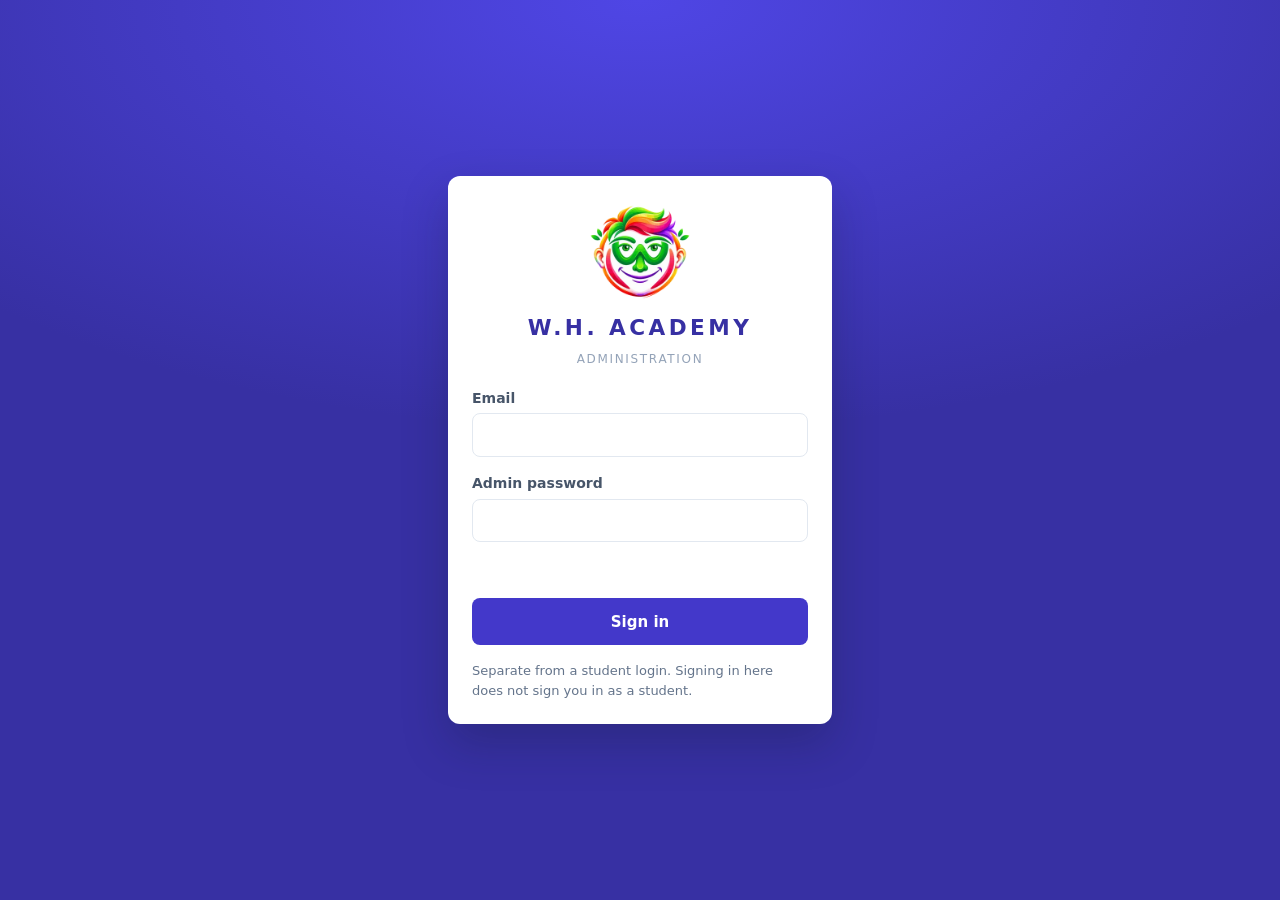
<file: index.html>
<!DOCTYPE html>
<html lang="en">
<head>
<meta charset="UTF-8">
<meta name="viewport" content="width=device-width, initial-scale=1, viewport-fit=cover">
<title>Admin — W.H. Academy</title>
<link rel="icon" type="image/png" sizes="48x48" href="assets/favicon-48.png">
<link rel="icon" type="image/png" sizes="192x192" href="assets/favicon-192.png">
<link rel="apple-touch-icon" href="assets/favicon-192.png">
<meta name="theme-color" content="#3730a3">
<meta name="robots" content="noindex, nofollow">
<!-- Audit S2: per-page CSP. frame-ancestors 'none' stops this admin panel from
     being framed (clickjacking). 'unsafe-inline' is required — the whole panel is
     one inline <script> + inline styles. challenges.cloudflare.com = Turnstile
     (S1); script.google.com = the API. -->
<meta http-equiv="Content-Security-Policy" content="default-src 'self'; base-uri 'self'; object-src 'none'; frame-ancestors 'none'; script-src 'self' 'unsafe-inline' https://challenges.cloudflare.com; style-src 'self' 'unsafe-inline'; img-src 'self' data:; connect-src 'self' https://gbgcaonmdekumluwgwvn.supabase.co https://script.google.com https://script.googleusercontent.com https://challenges.cloudflare.com; frame-src https://challenges.cloudflare.com">
<!-- Audit S1: Cloudflare Turnstile on admin sign-in. OFF until you paste the SITE
     key below (and set TURNSTILE_SECRET_KEY + FLAG_CAPTCHA on the backend). -->
<script>
  window.WHA_TURNSTILE_SITE_KEY = '0x4AAAAAAEKa85ts_mWrcild'; /* Cloudflare Turnstile SITE key (W.H. Academy widget) */
  window.__whaTurnstileReady = false;
  window.whaTurnstileOnload = function () {
    window.__whaTurnstileReady = true;
    if (typeof window.whaRenderAdminCaptcha === 'function') window.whaRenderAdminCaptcha();
  };
</script>
<script src="https://challenges.cloudflare.com/turnstile/v0/api.js?onload=whaTurnstileOnload&render=explicit" async defer></script>

<!--
  ============================================================================
  W.H. ACADEMY — ADMIN PANEL (standalone)
  ============================================================================

  ONE FILE. It depends on nothing else — no shared stylesheets, no shared
  scripts, no service worker, no build step. Drop it in a repo on its own and
  it works.

  That is deliberate. The panel lives in its own repository so it is not mixed
  in with the student site, and copying fourteen shared files across to achieve
  that would have created fourteen things to keep in sync. Everything this page
  needs is inlined below instead.

  ---------------------------------------------------------------------------
  THE ONE THING TO KEEP IN SYNC
  ---------------------------------------------------------------------------
  API_BASE_URL and API_KEY (just below) are the same two values that live in
  the student site's assets/js/api.js. They are now written down in TWO places.
  If you ever rotate the API key or create a NEW deployment URL, change it here
  as well or this page will stop talking to the backend.

  Editing the existing deployment (Deploy > Manage deployments > pencil >
  New version) does NOT change the URL, so a normal backend update needs no
  edit here.

  ---------------------------------------------------------------------------
  WHAT THIS PAGE IS NOT
  ---------------------------------------------------------------------------
  Being in a separate repository does not hide it. GitHub Pages serves whatever
  it is given to anyone who knows the address, so the protection here is the
  sign-in, not the address. The address being obscure is a small extra, not a
  lock.

  Right now that sign-in is email + password only. OTP on a new device, the
  device list and remote sign-out are the agreed next stage.
  ============================================================================
-->

<style>
/* ---------------------------------------------------------------------------
   Design tokens. Copied in rather than imported so this file stays standalone —
   these match the student site's variables.css, so the panel still reads as
   W.H. Academy.
--------------------------------------------------------------------------- */
:root {
  --brand: #4338ca;
  --brand-deep: #3730a3;
  --brand-light: #6366f1;
  --brand-tint: #eef2ff;

  --ink: #1e293b;
  --ink-soft: #475569;
  --muted: #64748b;
  --faint: #94a3b8;

  --line: #e2e8f0;
  --line-soft: #f1f5f9;
  --surface: #ffffff;
  --canvas: #f1f5f9;

  --ok: #059669;
  --warn: #d97706;
  --bad: #dc2626;

  --r-sm: 0.375rem;
  --r-md: 0.5rem;
  --r-lg: 0.75rem;

  --shadow: 0 1px 2px rgba(15, 23, 42, 0.06), 0 1px 3px rgba(15, 23, 42, 0.1);
  --shadow-lg: 0 20px 45px rgba(15, 23, 42, 0.25);

  --sans: system-ui, -apple-system, "Segoe UI", Roboto, "Helvetica Neue", sans-serif;
  --mono: ui-monospace, SFMono-Regular, Menlo, Consolas, monospace;
}

*, *::before, *::after { box-sizing: border-box; }

/* [hidden] MUST WIN.
   The browser only backs `hidden` with a user-agent display:none, and ANY
   author display rule beats it. Several blocks here set display explicitly.
   Without this, the sign-in panel and the console both render at once, and the
   dialog backdrop — position:fixed, inset:0, opacity:0 — sits invisibly over
   the whole page and swallows every click. Do not remove. */
[hidden] { display: none !important; }

html, body { height: 100%; }

body {
  margin: 0;
  font-family: var(--sans);
  font-size: 16px;
  line-height: 1.5;
  color: var(--ink);
  background: var(--canvas);
  -webkit-font-smoothing: antialiased;
}

button, input { font: inherit; color: inherit; }

.sr-only {
  position: absolute; width: 1px; height: 1px;
  padding: 0; margin: -1px; overflow: hidden;
  clip: rect(0 0 0 0); white-space: nowrap; border: 0;
}

/* ---- buttons ---------------------------------------------------------- */
.btn {
  display: inline-flex; align-items: center; justify-content: center; gap: 0.4rem;
  padding: 0.55rem 1rem;
  border: 1px solid transparent;
  border-radius: var(--r-md);
  font-size: 0.9375rem; font-weight: 600;
  cursor: pointer;
  transition: background-color .15s ease, border-color .15s ease;
}
.btn:disabled { opacity: 0.55; cursor: not-allowed; }
.btn:focus-visible { outline: 2px solid var(--brand); outline-offset: 2px; }

.btn--primary { background: var(--brand); color: #fff; }
.btn--primary:hover:not(:disabled) { background: var(--brand-deep); }

.btn--secondary { background: var(--brand-tint); color: var(--brand-deep); border-color: #c7d2fe; }
.btn--secondary:hover:not(:disabled) { background: #e0e7ff; }

.btn--quiet { background: transparent; color: var(--ink-soft); border-color: var(--line); }
.btn--quiet:hover:not(:disabled) { background: var(--line-soft); }

.btn--sm { padding: 0.35rem 0.7rem; font-size: 0.8125rem; }
.btn--full { width: 100%; }
.btn--lg { padding: 0.7rem 1rem; }

/* ---- fields ----------------------------------------------------------- */
.field { display: flex; flex-direction: column; gap: 0.3rem; }

.field__label { font-size: 0.875rem; font-weight: 600; color: var(--ink-soft); }

.field__hint { font-size: 0.8125rem; color: var(--muted); }

.input {
  width: 100%;
  padding: 0.55rem 0.75rem;
  border: 1px solid var(--line);
  border-radius: var(--r-md);
  background: var(--surface);
}
.input:focus { outline: 2px solid var(--brand); outline-offset: -1px; border-color: var(--brand); }

.stack { display: flex; flex-direction: column; gap: 1rem; }

/* ---- badges ----------------------------------------------------------- */
.badge {
  display: inline-block;
  padding: 0.15rem 0.55rem;
  border-radius: 999px;
  font-size: 0.75rem; font-weight: 600;
  white-space: nowrap;
}
.badge--ok      { background: #d1fae5; color: #065f46; }
.badge--warn    { background: #fef3c7; color: #92400e; }
.badge--bad     { background: #fee2e2; color: #991b1b; }
.badge--neutral { background: var(--line-soft); color: var(--ink-soft); }

/* ---- sign-in gate ------------------------------------------------------ */
/* Not the app shell: you are not "in" the panel yet. One centred card on the
   brand colour, and nothing else to look at. */
.gate {
  min-height: 100vh; min-height: 100dvh;
  display: grid; place-items: center;
  padding: 1rem;
  background: radial-gradient(120% 80% at 50% 0%, #4f46e5 0%, transparent 60%), var(--brand-deep);
}

.gate__card {
  width: 100%; max-width: 24rem;
  padding: 1.5rem;
  background: var(--surface);
  border-radius: var(--r-lg);
  box-shadow: var(--shadow-lg);
}

.gate__brand { display: flex; flex-direction: column; align-items: center; text-align: center; gap: 0.3rem; margin-bottom: 1.25rem; }
.gate__logo  { display: block; width: 104px; height: 104px; object-fit: contain; margin-bottom: 0.25rem; }
.gate__mark  { font-size: 1.35rem; font-weight: 800; letter-spacing: 0.16em; text-transform: uppercase; color: var(--brand-deep); }
.gate__sub   { font-size: 0.75rem; letter-spacing: 0.14em; text-transform: uppercase; color: var(--faint); }
.gate__note  { margin: 1rem 0 0; font-size: 0.8125rem; line-height: 1.5; color: var(--muted); }

/* ---- shell ------------------------------------------------------------- */
.shell { display: flex; min-height: 100vh; min-height: 100dvh; }

.side {
  width: 15rem; flex-shrink: 0;
  display: flex; flex-direction: column; gap: 1.5rem;
  padding: 1.25rem 1rem;
  background: var(--brand-deep);
  color: rgba(255,255,255,0.82);
}

.side__brand { display: grid; grid-template-columns: auto 1fr; column-gap: 0.65rem; align-items: center; padding: 0 0.5rem; color: #fff; }
.side__logo  { grid-row: 1 / span 2; width: 40px; height: 40px; object-fit: contain; background: #fff; border-radius: 50%; padding: 2px; }
.side__name  { font-size: 1.0625rem; font-weight: 700; line-height: 1.25; }
.side__tag   { font-size: 0.6875rem; letter-spacing: 0.16em; text-transform: uppercase; color: rgba(255,255,255,0.55); }

.side__nav { display: flex; flex-direction: column; gap: 0.15rem; }

.side__item {
  display: flex; align-items: center; gap: 0.65rem;
  width: 100%; padding: 0.6rem 0.5rem;
  border: 0; border-radius: var(--r-md);
  background: transparent; color: inherit;
  font-size: 0.9375rem; text-align: left; cursor: pointer;
}
.side__item svg { width: 1.125rem; height: 1.125rem; flex-shrink: 0; stroke: currentColor; fill: none; }
.side__item:hover { background: rgba(255,255,255,0.1); }
.side__item.is-active { background: rgba(255,255,255,0.16); color: #fff; font-weight: 600; }
.side__item:focus-visible { outline: 2px solid #fff; outline-offset: 2px; }

.side__foot { margin-top: auto; display: flex; flex-direction: column; gap: 0.35rem; }
.side__who  { padding: 0 0.5rem; font-size: 0.75rem; color: rgba(255,255,255,0.55); overflow-wrap: anywhere; }

.main { flex: 1; min-width: 0; padding: 1.5rem; max-width: 76rem; }

/* ---- headings ---------------------------------------------------------- */
.head { display: flex; align-items: flex-start; justify-content: space-between; gap: 1rem; margin-bottom: 1.25rem; }
.head__title { margin: 0; font-size: 1.5rem; }
.head__sub   { margin: 0.2rem 0 0; font-size: 0.875rem; color: var(--muted); max-width: 46ch; }

/* ---- search ------------------------------------------------------------ */
.search { display: flex; gap: 0.5rem; margin-bottom: 1.25rem; }
.search__box { position: relative; flex: 1; min-width: 0; }
.search__box svg {
  position: absolute; left: 0.75rem; top: 50%; transform: translateY(-50%);
  width: 1.05rem; height: 1.05rem; stroke: var(--faint); fill: none; pointer-events: none;
}
.search__input { padding-left: 2.4rem; }

/* ---- table ------------------------------------------------------------- */
.table-wrap {
  overflow-x: auto; -webkit-overflow-scrolling: touch;
  background: var(--surface);
  border: 1px solid var(--line);
  border-radius: var(--r-md);
}

table { width: 100%; min-width: 52rem; border-collapse: collapse; }

th, td { padding: 0.7rem 0.9rem; text-align: left; vertical-align: middle; }

th {
  font-size: 0.75rem; font-weight: 600; letter-spacing: 0.05em; text-transform: uppercase;
  color: var(--muted); border-bottom: 1px solid var(--line);
}

td { border-bottom: 1px solid var(--line-soft); font-size: 0.9375rem; }
tbody tr:last-child td { border-bottom: 0; }
tbody tr:hover { background: #fafbfc; }

.cell-name { font-weight: 600; }

/* Emails were breaking mid-word ("...gmail.co / m") because the first column
   was too narrow to hold them. Widening it fixes the cause; break-word then
   only splits a string that genuinely cannot fit, and prefers a sensible
   break point when one exists. */
th:first-child, td:first-child { min-width: 15rem; }

.cell-sub  { font-size: 0.8125rem; color: var(--muted); overflow-wrap: break-word; }
.cell-id   { font-family: var(--mono); font-size: 0.8125rem; font-variant-numeric: tabular-nums; white-space: nowrap; }
.cell-act  { text-align: right; white-space: nowrap; }

.muted { color: var(--muted); }
.count { margin-top: 0.5rem; font-size: 0.8125rem; color: var(--muted); }
.ol-new { display: flex; gap: .6rem; flex-wrap: wrap; align-items: center; }
.ol-new .input { flex: 1 1 260px; min-width: 0; }
.ol-url { font-family: var(--mono); font-size: .75rem; color: var(--muted); word-break: break-all; max-width: 340px; }
.ol-sub { display: block; font-size: .78rem; color: var(--muted); margin-top: .15rem; }

/* A dot rather than a second badge: "has an account" is a quieter fact than the
   enrollment status beside it, and two badges per row would compete. */
.dot { display: inline-flex; align-items: center; gap: 0.4rem; font-size: 0.8125rem; white-space: nowrap; }
.dot::before { content: ""; width: 0.45rem; height: 0.45rem; border-radius: 50%; flex-shrink: 0; }
.dot--ok::before   { background: var(--ok); }
.dot--ok           { color: var(--ink-soft); }
.dot--warn::before { background: var(--warn); }
.dot--warn         { color: var(--warn); }

/* ---- empty ------------------------------------------------------------- */
.empty {
  padding: 3rem 1.5rem; text-align: center;
  background: var(--surface); border: 1px solid var(--line); border-radius: var(--r-md);
}
.empty h2 { margin: 0 0 0.35rem; font-size: 1.0625rem; }
.empty p  { margin: 0; color: var(--muted); font-size: 0.9375rem; }

/* ---- overview ---------------------------------------------------------- */
.tiles { display: grid; grid-template-columns: repeat(auto-fit, minmax(9rem, 1fr)); gap: 0.75rem; margin-bottom: 1.25rem; }

.tile {
  display: flex; flex-direction: column; gap: 0.1rem;
  padding: 1rem; background: var(--surface);
  border: 1px solid var(--line); border-radius: var(--r-md);
}
.tile__value { font-size: 1.75rem; font-weight: 700; line-height: 1.1; color: var(--brand-deep); font-variant-numeric: tabular-nums; }
.tile__label { font-size: 0.8125rem; color: var(--muted); }
/* Clickable "Pending fee" overview tile + Students toolbar shortcut */
.tile--act { cursor: pointer; text-align: left; font: inherit; transition: box-shadow .16s, border-color .16s, transform .12s; }
.tile--act:hover { border-color: #f59e0b; box-shadow: 0 8px 22px rgba(245,158,11,.18); transform: translateY(-1px); }
.tile--pending { border-color: #fcd34d; background: #fffbeb; }
.tile--pending .tile__value { color: #b45309; }
.tile--pending .tile__label { color: #92400e; font-weight: 600; }
.feepend-btn { display: inline-flex; align-items: center; gap: .4rem; border: 1px solid #fcd34d; background: #fffbeb; color: #92400e; font-weight: 700; border-radius: 10px; padding: .4rem .75rem; cursor: pointer; font-size: .85rem; }
.feepend-btn:hover { border-color: #f59e0b; background: #fef3c7; }
.feepend-btn.is-on { border-color: #b45309; box-shadow: 0 0 0 1px #b45309 inset; }

.panel { padding: 1rem; background: var(--surface); border: 1px solid var(--line); border-radius: var(--r-md); }
.panel__title { margin: 0 0 0.75rem; font-size: 0.875rem; font-weight: 600; color: var(--ink-soft); }

.bars { list-style: none; margin: 0; padding: 0; }
.bar  { display: flex; justify-content: space-between; gap: 1rem; padding: 0.5rem 0; border-bottom: 1px solid var(--line-soft); font-size: 0.9375rem; }
.bar:last-child { border-bottom: 0; }
.bar__value { font-weight: 600; font-variant-numeric: tabular-nums; }

/* ---- dialog ------------------------------------------------------------ */
.backdrop {
  position: fixed; inset: 0; z-index: 50;
  display: flex; align-items: center; justify-content: center;
  padding: 1rem;
  background: rgba(18, 26, 42, 0.48);
}

.dialog {
  width: 100%; max-width: 30rem; max-height: 90vh; overflow-y: auto;
  padding: 1.5rem;
  background: var(--surface); border-radius: var(--r-lg);
  box-shadow: var(--shadow-lg);
}
.dialog h2 { margin: 0 0 1rem; font-size: 1.125rem; }

.dialog__who { display: flex; flex-direction: column; gap: 0.1rem; margin: 0; }
.dialog__acts { display: flex; gap: 0.75rem; justify-content: flex-end; margin-top: 1.5rem; }

.choices { border: 0; padding: 0; margin: 0; display: flex; flex-direction: column; gap: 0.4rem; }
.choices legend { padding: 0; margin-bottom: 0.4rem; font-size: 0.875rem; font-weight: 600; color: var(--ink-soft); }

/* Each option carries a sentence about what it does to the student, so the
   choice is made with its consequence visible rather than after it. A dropdown
   would hide all four behind one word. */
.choice {
  display: flex; align-items: flex-start; gap: 0.65rem;
  padding: 0.7rem 0.8rem;
  border: 1px solid var(--line); border-radius: var(--r-md);
  cursor: pointer;
}
.choice:hover { border-color: var(--brand-light); }
.choice input { margin-top: 0.2rem; flex-shrink: 0; accent-color: var(--brand); }
.choice:has(input:checked) { border-color: var(--brand); background: var(--brand-tint); }
.choice:has(input:focus-visible) { outline: 2px solid var(--brand); outline-offset: 2px; }
.choice__body { display: flex; flex-direction: column; gap: 0.1rem; }
.choice__name { font-weight: 600; font-size: 0.9375rem; }
.choice__desc { font-size: 0.8125rem; color: var(--muted); line-height: 1.45; }

/* ---- code field -------------------------------------------------------- */
.input--code {
  font-family: var(--mono);
  font-size: 1.25rem;
  letter-spacing: 0.35em;
  text-align: center;
}

/* ---- devices ----------------------------------------------------------- */
.devices { list-style: none; margin: 0 0 1.25rem; padding: 0; display: flex; flex-direction: column; gap: 0.5rem; }

.device {
  display: flex; align-items: center; justify-content: space-between; gap: 1rem;
  padding: 0.85rem 1rem;
  background: var(--surface); border: 1px solid var(--line); border-radius: var(--r-md);
}
.device--current { border-color: var(--brand); background: var(--brand-tint); }

.device__name { font-weight: 600; display: flex; align-items: center; gap: 0.5rem; flex-wrap: wrap; }
.device__meta { font-size: 0.8125rem; color: var(--muted); margin-top: 0.15rem; }
.device__tag {
  font-size: 0.6875rem; font-weight: 600; text-transform: uppercase; letter-spacing: 0.05em;
  padding: 0.1rem 0.45rem; border-radius: 999px;
  background: var(--brand); color: #fff;
}

/* The one destructive control on the page, so it is set apart rather than
   sitting inline with the ordinary buttons. */
.danger { border-color: #fecaca; background: #fef2f2; }
.danger .panel__title { color: #991b1b; }
.danger__body { margin: 0 0 1rem; font-size: 0.875rem; color: var(--ink-soft); line-height: 1.55; }
.danger__body code {
  font-family: var(--mono); font-size: 0.8125rem;
  background: #fff; padding: 0.1rem 0.3rem; border-radius: var(--r-sm); border: 1px solid #fecaca;
}

.btn--danger { background: var(--bad); color: #fff; }
.btn--danger:hover:not(:disabled) { background: #b91c1c; }

/* ---- toasts ------------------------------------------------------------ */
.toasts {
  position: fixed; right: 1rem; bottom: 1rem; z-index: 60;
  display: flex; flex-direction: column; gap: 0.5rem;
  max-width: min(24rem, calc(100vw - 2rem));
}

.toast {
  padding: 0.7rem 0.9rem;
  border-radius: var(--r-md);
  box-shadow: var(--shadow);
  font-size: 0.9375rem;
  background: var(--ink); color: #fff;
}
.toast--ok  { background: #065f46; }
.toast--bad { background: #991b1b; }

/* ---- responsive -------------------------------------------------------- */
/* Below this width the sidebar becomes a top strip: a 15rem column on a phone
   would leave nothing for the table it exists to navigate. */
@media (max-width: 52rem) {
  .shell { flex-direction: column; }
  .side { width: 100%; flex-direction: row; align-items: center; gap: 0.75rem; padding: 0.75rem; overflow-x: auto; }
  .side__brand { display: none; }
  .side__nav { flex-direction: row; }
  .side__item { width: auto; white-space: nowrap; }
  .side__foot { margin: 0 0 0 auto; flex-direction: row; align-items: center; }
  .side__who { display: none; }
  .main { padding: 1rem; }
  .search { flex-direction: column; }
  .dialog__acts { flex-direction: column-reverse; }
  .dialog__acts .btn { width: 100%; }
}

/* ---- Boss Papers builder --------------------------------------------- */
.paper-form { background: var(--surface); border: 1px solid var(--line); border-radius: var(--r-md); padding: 1.25rem; display: flex; flex-direction: column; gap: 1rem; }
.paper-meta { display: grid; grid-template-columns: repeat(2, minmax(0,1fr)); gap: 1rem; }
@media (min-width: 720px) { .paper-meta { grid-template-columns: repeat(4, minmax(0,1fr)); } }
select.input { appearance: auto; background: var(--surface); }
.paper-qhead { display: flex; align-items: baseline; justify-content: space-between; gap: 1rem; border-top: 1px solid var(--line); padding-top: 1rem; }
.q-card { border: 1px solid var(--line); border-radius: var(--r-md); padding: 0.9rem; margin-bottom: 0.75rem; background: var(--line-soft); }
.q-card__head { display: flex; align-items: center; gap: 0.6rem; flex-wrap: wrap; margin-bottom: 0.6rem; }
.q-card__n { font-weight: 700; font-size: 0.8125rem; color: var(--ink-soft); }
.q-tag { font-size: 0.6875rem; font-weight: 700; text-transform: uppercase; letter-spacing: .04em; padding: 2px 8px; border-radius: 999px; color: #fff; }
.q-tag--mcq { background: #6d28d9; } .q-tag--short { background: #0369a1; } .q-tag--long { background: #b45309; }
.q-mini { font-size: 0.8125rem; color: var(--ink-soft); display: inline-flex; align-items: center; gap: 0.4rem; margin-left: auto; }
.input--mini { width: 4.75rem; padding: 0.3rem 0.5rem; }
.q-text { width: 100%; resize: vertical; }
.opts { margin-top: 0.6rem; display: flex; flex-direction: column; gap: 0.5rem; }
.opt-row { display: flex; align-items: center; gap: 0.5rem; }
.opt-row input[type="text"] { flex: 1; }
.opt-row input[type="radio"] { width: 1.1rem; height: 1.1rem; flex-shrink: 0; accent-color: var(--brand); }
.opt-x { padding: 0.25rem 0.6rem; line-height: 1; }
.opts__foot { display: flex; align-items: center; gap: 0.75rem; flex-wrap: wrap; }
.paper-addrow { display: flex; gap: 0.5rem; flex-wrap: wrap; }
.paper-acts { display: flex; gap: 0.75rem; justify-content: flex-end; border-top: 1px solid var(--line); padding-top: 1rem; }
.paper-existing { margin-top: 1.75rem; }
.pp-row { display: flex; align-items: center; justify-content: space-between; gap: 1rem; padding: 0.75rem 0; border-bottom: 1px solid var(--line-soft); }
.pp-row__title { font-weight: 600; font-size: 0.9375rem; }
.pp-row__side { display: flex; align-items: center; gap: 0.75rem; flex-shrink: 0; }
.pp-pill { font-size: 0.6875rem; font-weight: 700; padding: 3px 9px; border-radius: 999px; }
.pp-pill--active { background: #d9f5ea; color: var(--ok); }
.pp-pill--draft { background: var(--line-soft); color: var(--ink-soft); }
.pp-pill--past { background: #fdf0dc; color: var(--warn); }

/* ---- Grading ---- */
.gr-pill { font-size: 0.6875rem; font-weight: 700; padding: 3px 9px; border-radius: 999px; }
.gr-pill--submitted { background: #fdf0dc; color: var(--warn); }
.gr-pill--graded, .gr-pill--rechecked { background: #d9f5ea; color: var(--ok); }
.gr-pill--recheckrequested { background: #fee2e2; color: var(--bad); }
.gr-runningbox { text-align: right; flex-shrink: 0; }
.gr-running { display: block; font-size: 1.25rem; font-weight: 800; color: var(--brand-deep); }
.gr-q { border: 1px solid var(--line); border-radius: var(--r-lg); padding: 1rem; margin-bottom: 0.85rem; background: var(--surface); box-shadow: var(--shadow); }
.gr-q__head { display: flex; align-items: baseline; gap: 0.6rem; margin-bottom: 0.5rem; }
.gr-q__num { font-weight: 800; color: var(--brand); }
.gr-q__type { font-size: 0.6875rem; text-transform: uppercase; letter-spacing: .04em; color: var(--muted); font-weight: 700; }
.gr-q__text { font-weight: 600; margin: 0 0 0.5rem; }
.gr-q__label { font-size: 0.75rem; font-weight: 700; text-transform: uppercase; letter-spacing: .04em; color: var(--muted); display: block; margin: 0.4rem 0 0.2rem; }
.gr-q__ans { background: var(--brand-tint); border-radius: var(--r-md); padding: 0.55rem 0.7rem; white-space: pre-wrap; overflow-wrap: break-word; font-size: 0.9375rem; }
.gr-q__ans--empty { background: var(--line-soft); color: var(--muted); font-style: italic; }
.gr-q__correct { font-size: 0.8125rem; color: var(--ok); margin-top: 0.35rem; }
.gr-model { margin-top: 0.5rem; border: 1px dashed var(--border, #c7cbe0); border-radius: 8px; padding: 0.4rem 0.7rem; font-size: 0.8125rem; }
.gr-model summary { cursor: pointer; font-weight: 700; }
.gr-rt-h { display: inline-block; text-decoration: underline; color: var(--brand, #4f46e5); }
.gr-model p { margin: 0.4rem 0; white-space: pre-wrap; }
.gr-model ul { margin: 0.3rem 0 0.2rem 1.1rem; padding: 0; }
.gr-q__grade { display: flex; flex-wrap: wrap; gap: 0.75rem; align-items: flex-end; margin-top: 0.65rem; padding-top: 0.65rem; border-top: 1px dashed var(--line); }
.gr-q__marksfield { width: 130px; flex-shrink: 0; }
.gr-q__corrfield { flex: 1; min-width: 200px; }
.gr-mcqmark { display: flex; gap: 0.4rem; }
.gr-mcqmark .btn { padding: 0.3rem 0.6rem; }
@media (max-width: 520px) {
  .paper-acts { flex-direction: column-reverse; } .paper-acts .btn { width: 100%; }
  .q-mini { margin-left: 0; }
  .pp-row { flex-direction: column; align-items: flex-start; }
}

/* ---- Insights moderation ---- */
.ins-controls { display: flex; gap: 8px; align-items: center; }
.ins-filter { max-width: 150px; }
/* Insights pager (classic 10-per-page) */
.ins-pager { display: flex; align-items: center; justify-content: space-between; gap: 12px; flex-wrap: wrap; margin: 6px 0 18px; }
.ins-pager__info { color: var(--muted, #6b7280); font-size: 0.85rem; }
.ins-pager__btns { display: flex; align-items: center; gap: 6px; flex-wrap: wrap; }
.ins-pager__num { min-width: 34px; height: 34px; padding: 0 8px; border: 1px solid var(--line, #e5e7eb); background: #fff; color: inherit; border-radius: 8px; cursor: pointer; font: inherit; }
.ins-pager__num:hover { background: var(--hover, #f3f4f6); }
.ins-pager__num.is-current { background: #0f766e; border-color: #0f766e; color: #fff; font-weight: 700; }
.ins-pager__gap { padding: 0 4px; color: var(--muted, #6b7280); }
/* Student cards (replace the wide table; no horizontal scroll) */
.stu-list { display: flex; flex-direction: column; gap: 12px; }
.stu-card { border: 1px solid var(--line, #e5e7eb); border-radius: 14px; background: #fff; overflow: hidden; transition: box-shadow .18s, border-color .18s; }
.stu-card:hover { box-shadow: 0 6px 20px rgba(2,6,23,.07); }
.stu-card.is-open { border-color: #0f766e; box-shadow: 0 10px 30px rgba(2,6,23,.10); }
.stu-head { display: flex; align-items: center; gap: 14px; padding: 14px 16px; cursor: pointer; }
.stu-head__main { flex: 1 1 auto; min-width: 0; }
.stu-head__name { font-weight: 700; font-size: 1rem; }
.stu-head__sub { color: var(--muted,#6b7280); font-size: .82rem; font-family: ui-monospace,Menlo,Consolas,monospace; }
.stu-head__right { flex: 0 0 auto; display: flex; align-items: center; gap: 8px; flex-wrap: wrap; justify-content: flex-end; }
.stu-caret { flex: 0 0 auto; color: var(--muted,#9ca3af); transition: transform .18s; }
.stu-card.is-open .stu-caret { transform: rotate(180deg); }
.stu-body { display: none; padding: 2px 16px 16px; border-top: 1px solid var(--line,#eef2f7); }
.stu-card.is-open .stu-body { display: block; }
.stu-dl { display: grid; grid-template-columns: max-content 1fr; gap: 6px 16px; margin: 12px 0 0; }
.stu-dl dt { color: var(--muted,#6b7280); font-size: .82rem; }
.stu-dl dd { margin: 0; font-size: .9rem; word-break: break-word; }
.stu-sec { font-size: .72rem; font-weight: 800; letter-spacing: .06em; text-transform: uppercase; color: var(--muted,#9ca3af); margin: 14px 0 2px; }
@media (max-width: 560px){ .stu-head{flex-wrap:wrap} .stu-dl{grid-template-columns:1fr} .stu-dl dt{margin-top:6px} }
.stu-body__acts { display:flex; justify-content:flex-end; flex-wrap:wrap; gap:6px; margin-top:10px; }
.stu-body__acts a.btn { text-decoration:none; }
.stu-edit { display:flex; flex-direction:column; gap:10px; margin-top:10px; }
.stu-edit__hint { font-size:.8rem; color:var(--muted,#6b7280); margin:0 0 4px; line-height:1.5; }
.stu-edit__row { display:grid; grid-template-columns:170px 1fr; align-items:center; gap:10px; }
.stu-edit__lbl { font-size:.82rem; color:var(--muted,#6b7280); }
.stu-edit__row .input { width:100%; }
.stu-edit__acts { display:flex; gap:8px; justify-content:flex-end; margin-top:6px; }
@media (max-width:560px){ .stu-edit__row{grid-template-columns:1fr; gap:4px} }
.ed-chips { display:flex; flex-wrap:wrap; gap:8px; }
.ed-chip { display:inline-flex; align-items:center; gap:6px; border:1px solid var(--line,#e5e7eb); border-radius:999px; padding:6px 12px; cursor:pointer; font-size:.85rem; user-select:none; }
.ed-chip input { margin:0; }
.ed-chip:has(input:checked) { background:#0f766e; border-color:#0f766e; color:#fff; }
/* Sidebar count badge (pending upgrade requests) */
.nav-badge { margin-left: auto; min-width: 1.35rem; padding: 0 .4rem; border-radius: 999px; background: #f59e0b; color: #1f2937; font-size: .72rem; font-weight: 800; line-height: 1.35rem; text-align: center; }
.nav-badge[hidden] { display: none; }
/* Upgrade requests */
.uq-card { border: 1px solid var(--line, #e5e7eb); border-radius: 14px; background: #fff; padding: 14px 16px; margin-bottom: 12px; }
.uq-top { display: flex; justify-content: space-between; gap: 10px; flex-wrap: wrap; align-items: baseline; }
.uq-name { font-weight: 700; font-size: 1rem; }
.uq-id { font-family: ui-monospace, Menlo, Consolas, monospace; font-size: .78rem; color: var(--muted, #6b7280); font-weight: 400; }
.uq-when { font-size: .8rem; color: var(--muted, #6b7280); }
.uq-change { margin: 8px 0 4px; display: flex; gap: 8px; align-items: center; flex-wrap: wrap; font-weight: 700; }
.uq-grid { display: grid; grid-template-columns: repeat(auto-fit, minmax(190px, 1fr)); gap: 8px; margin: 10px 0; }
.uq-cell { background: #f8fafc; border: 1px solid var(--line, #e5e7eb); border-radius: 10px; padding: 8px 10px; }
.uq-cell span { display: block; font-size: .72rem; color: var(--muted, #6b7280); text-transform: uppercase; letter-spacing: .05em; font-weight: 700; }
.uq-cell b { font-size: 1.02rem; }
.uq-cell small { display: block; color: var(--muted, #6b7280); font-size: .78rem; margin-top: 2px; }
.uq-warn { margin: 8px 0; padding: 8px 10px; border-radius: 10px; background: #fef3c7; color: #92400e; font-size: .85rem; line-height: 1.45; }
.uq-form { display: grid; grid-template-columns: 170px 1fr; gap: 10px; margin-top: 8px; }
.uq-form label { display: flex; flex-direction: column; gap: 4px; font-size: .8rem; color: var(--muted, #6b7280); }
.uq-acts { display: flex; gap: 8px; flex-wrap: wrap; margin-top: 10px; }
.uq-recent { display: flex; justify-content: space-between; gap: 10px; flex-wrap: wrap; align-items: center; padding: 9px 12px; border: 1px solid var(--line, #e5e7eb); border-radius: 10px; background: #fff; margin-bottom: 8px; font-size: .9rem; }
.uq-recent small { display: block; color: var(--muted, #6b7280); }
@media (max-width: 560px) { .uq-form { grid-template-columns: 1fr; } }
/* Plan changes: the two cards + request details */
.pc-cards { display: grid; grid-template-columns: repeat(auto-fit, minmax(250px, 1fr)); gap: 12px; margin: 4px 0 18px; }
.pc-card { display: flex; flex-direction: column; gap: 4px; text-align: left; width: 100%; padding: 14px 16px; border: 1.5px solid var(--line, #e5e7eb); border-radius: 14px; background: #fff; cursor: pointer; font: inherit; color: inherit; }
.pc-card:hover { border-color: #a5b4fc; }
.pc-card.is-on { border-color: #4f46e5; box-shadow: 0 8px 22px rgba(79,70,229,.15); }
.pc-card--down:hover { border-color: #fdba74; }
.pc-card--down.is-on { border-color: #b45309; box-shadow: 0 8px 22px rgba(180,83,9,.14); }
.pc-card__top { display: flex; align-items: center; justify-content: space-between; gap: 8px; }
.pc-card__name { font-weight: 800; font-size: 1.02rem; }
.pc-card__n { min-width: 2rem; padding: 2px 10px; border-radius: 999px; background: #f59e0b; color: #1f2937; font-weight: 800; font-size: .85rem; text-align: center; }
.pc-card__n--zero { background: #e5e7eb; color: #6b7280; }
.pc-card__sub { font-size: .8rem; color: var(--muted, #6b7280); }
.uq-kind { display: inline-block; padding: 2px 9px; border-radius: 999px; font-size: .72rem; font-weight: 800; letter-spacing: .04em; text-transform: uppercase; }
.uq-kind--up { background: #e0e7ff; color: #3730a3; }
.uq-kind--down { background: #ffedd5; color: #9a3412; }
.uq-reason { margin: 8px 0; padding: 9px 11px; border-radius: 10px; background: #f1f5f9; border: 1px solid var(--line, #e5e7eb); font-size: .9rem; line-height: 1.5; }
.uq-reason span { display: block; font-size: .72rem; color: var(--muted, #6b7280); text-transform: uppercase; letter-spacing: .05em; font-weight: 700; }
.uq-reason p { margin: 4px 0 0; white-space: pre-wrap; overflow-wrap: anywhere; }
.uq-info { margin: 8px 0; padding: 8px 10px; border-radius: 10px; background: #eef2ff; color: #3730a3; font-size: .85rem; line-height: 1.45; }
.uq-rr { display: block; margin-top: 2px; color: #475569; font-size: .82rem; white-space: pre-wrap; overflow-wrap: anywhere; }
.uq-form--note { grid-template-columns: 1fr; }
.rq-contact { display: flex; gap: 6px 14px; flex-wrap: wrap; margin: 8px 0; font-size: .85rem; color: #475569; }
.rq-contact b { color: #0f172a; }
.rq-contact a { color: #4f46e5; text-decoration: none; font-weight: 600; }
.rq-change { margin: 8px 0; padding: 9px 11px; border-radius: 10px; background: #eef2ff; border: 1px solid #c7d2fe; font-size: .9rem; line-height: 1.5; overflow-wrap: anywhere; }
.rq-change span { display: block; font-size: .72rem; color: #4338ca; text-transform: uppercase; letter-spacing: .05em; font-weight: 700; }
.uq-warn--red { background: #fee2e2; color: #991b1b; }
.rq-ctable { width: 100%; border-collapse: collapse; margin: 8px 0; font-size: .9rem; }
.rq-ctable th { text-align: left; font-size: .72rem; color: #4338ca; text-transform: uppercase; letter-spacing: .05em; padding: 6px 10px; }
.rq-ctable td { padding: 8px 10px; border-top: 1px solid #c7d2fe; vertical-align: top; overflow-wrap: anywhere; }
.rq-ctable td:first-child { font-weight: 700; white-space: nowrap; }
.rq-ctable td.is-new { font-weight: 800; color: #0f172a; }
.rq-ctable td.is-old { color: #64748b; }
.rq-ctable-wrap { border: 1px solid #c7d2fe; background: #eef2ff; border-radius: 10px; overflow-x: auto; margin: 8px 0; }
.rq-ctable-wrap .rq-ctable { margin: 0; }
.rq-edit-banner { margin: 0 0 12px; padding: 10px 12px; border-radius: 10px; background: #eef2ff; border: 1.5px solid #4f46e5; font-size: .88rem; line-height: 1.5; }
.rq-edit-banner ul { margin: 6px 0; padding-left: 1.1rem; list-style: disc; }
.rq-edit-banner li { margin: 3px 0; overflow-wrap: anywhere; }
.rq-edit-banner .btn { margin-left: 6px; }
.stu-edit__row--req { outline: 2px solid #4f46e5; outline-offset: 2px; border-radius: 8px; background: #eef2ff; }
.stu-edit__ask { display: block; grid-column: 1 / -1; font-size: .78rem; color: #4338ca; font-weight: 700; margin-top: 4px; }
.btn--danger { background: #b91c1c; border-color: #b91c1c; color: #fff; }
.btn--danger:hover { background: #991b1b; }
.pc-card--leave.is-on { border-color: #b45309; box-shadow: 0 8px 22px rgba(180,83,9,.14); }
.pc-card--del.is-on { border-color: #b91c1c; box-shadow: 0 8px 22px rgba(185,28,28,.14); }
/* Student edit form: computed monthly fee */
.ed-fee { display: flex; flex-direction: column; gap: 2px; }
.ed-fee b { font-size: 1.05rem; }
.ed-fee small { color: var(--muted, #6b7280); font-size: .78rem; }
.ed-fee .ed-fee__warn { color: #92400e; }
/* Plan changes inside Overview */
.pc-ov { display: grid; grid-template-columns: repeat(auto-fit, minmax(270px, 1fr)); gap: 20px; }
.pc-ov h3 { margin: 0 0 8px; font-size: .92rem; }
.pc-ov h3 small { font-weight: 400; color: var(--muted, #6b7280); }
.bar__sub { font-weight: 400; color: var(--muted, #6b7280); font-size: .78rem; }
/* Fee voucher */
.vmodal{position:fixed;inset:0;z-index:10001;background:rgba(15,23,42,.5);display:flex;align-items:flex-start;justify-content:center;overflow:auto;padding:28px 16px;}
.vmodal__card{background:#fff;border-radius:14px;max-width:560px;width:100%;box-shadow:0 24px 60px rgba(0,0,0,.3);padding:16px;}
.vmodal__bar{display:flex;align-items:center;justify-content:space-between;margin-bottom:12px;}
.vform{display:grid;grid-template-columns:1fr 1fr;gap:10px;margin-bottom:14px;}
.vform label{display:flex;flex-direction:column;gap:4px;font-size:.8rem;color:var(--muted,#6b7280);}
.voucher-sheet{border:1.5px solid #0f766e;border-radius:12px;padding:20px;color:#0f172a;}
.vh{display:flex;align-items:baseline;justify-content:space-between;border-bottom:2px solid #0f766e;padding-bottom:10px;margin-bottom:12px;}
.vh__brand{font-size:1.3rem;font-weight:800;color:#0f766e;}
.vh__title{font-size:1rem;font-weight:700;letter-spacing:.08em;text-transform:uppercase;color:#334155;}
.vmeta{font-size:.82rem;color:#475569;margin-bottom:12px;}
.vtab{width:100%;border-collapse:collapse;}
.vtab td{padding:7px 4px;border-bottom:1px solid #e2e8f0;font-size:.92rem;vertical-align:top;}
.vtab td:first-child{color:#64748b;width:42%;}
.vtab td:last-child{font-weight:600;}
.vamt{margin-top:14px;font-size:1.15rem;}
.vamt b{color:#0f766e;}
.vnote{margin-top:10px;font-size:.9rem;color:#334155;}
.vfoot{margin-top:16px;font-size:.78rem;color:#64748b;border-top:1px dashed #cbd5e1;padding-top:10px;}
@media (max-width:560px){ .vform{grid-template-columns:1fr} }
@media print {
  body * { visibility:hidden !important; }
  #vmodal, #vmodal * { visibility:visible !important; }
  #vmodal{position:absolute;inset:auto;left:0;top:0;background:#fff;padding:0;}
  #vmodal .no-print{display:none !important;}
  #vmodal .vmodal__card{box-shadow:none;max-width:none;padding:0;}
  .voucher-sheet{border:none;}
}
/* Teacher PIN field */
.pin-wrap { position: relative; }
.pin-wrap .input { padding-right: 42px; }
.pin-eye { position: absolute; right: 8px; top: 50%; transform: translateY(-50%); border: 0; background: transparent; cursor: pointer; font-size: 16px; line-height: 1; opacity: .7; }
.pin-eye:hover { opacity: 1; }
.pin-rules { list-style: none; margin: 8px 0 0; padding: 0; display: flex; flex-wrap: wrap; gap: 6px 14px; }
.pin-rules li { font-size: .78rem; color: var(--muted,#9ca3af); position: relative; padding-left: 16px; }
.pin-rules li::before { content: '\25CB'; position: absolute; left: 0; }
.pin-rules li.ok { color: #0f766e; }
.pin-rules li.ok::before { content: '\25CF'; }
/* Inline admin edit form for an insight */
.ins-edit { display: flex; flex-direction: column; gap: 6px; }
.ins-edit__hint { font-size: 0.82rem; color: var(--muted, #6b7280); margin: 2px 0 8px; }
.ins-edit__label { font-size: 0.8rem; font-weight: 600; color: var(--muted, #6b7280); margin-top: 6px; }
.ins-edit__area { width: 100%; resize: vertical; min-height: 74px; font: inherit; line-height: 1.5; }
.ins-card {
  border: 1px solid var(--line, #e5e7eb);
  border-radius: 12px;
  padding: 14px 16px;
  margin-bottom: 12px;
  background: #fff;
}
.ins-card__head { display: flex; align-items: center; gap: 8px; flex-wrap: wrap; margin-bottom: 4px; }
.ins-card__name { font-weight: 700; }
.ins-card__meta { color: #6b7280; font-size: 0.82rem; margin-bottom: 8px; }
.ins-role { font-size: 0.66rem; font-weight: 800; letter-spacing: 0.05em; text-transform: uppercase; color: #fff; padding: 2px 8px; border-radius: 999px; }
.ins-role--student { background: #4f46e5; }
.ins-role--parent { background: #f59e0b; }
.ins-role--teacher { background: #ec4899; }
.ins-status { font-size: 0.66rem; font-weight: 800; letter-spacing: 0.05em; text-transform: uppercase; padding: 2px 8px; border-radius: 999px; }
.ins-status--pending { background: #fef3c7; color: #92400e; }
.ins-status--approved { background: #d1fae5; color: #065f46; }
.ins-status--rejected { background: #fee2e2; color: #991b1b; }
.ins-block { margin-top: 8px; }
.ins-block h4 { margin: 0 0 2px; font-size: 0.72rem; text-transform: uppercase; letter-spacing: 0.05em; color: #4f46e5; }
.ins-block p { margin: 0; white-space: pre-wrap; }
.ins-card__acts { display: flex; gap: 8px; margin-top: 12px; flex-wrap: wrap; }

/* ---- Collapsed accordion rows ---- */
.ins-row {
  border: 1px solid var(--line, #e5e7eb);
  border-radius: 12px;
  margin-bottom: 10px;
  background: #fff;
  overflow: hidden;
}
.ins-row.is-open { box-shadow: 0 8px 24px rgba(30, 27, 75, 0.08); }
.ins-row__head { display: flex; align-items: center; gap: 10px; padding: 10px 12px; flex-wrap: wrap; }
.ins-row__main {
  flex: 1 1 260px;
  min-width: 0;
  display: flex;
  align-items: center;
  gap: 10px;
  background: none;
  border: none;
  padding: 4px;
  margin: 0;
  cursor: pointer;
  text-align: left;
  font: inherit;
  color: inherit;
  border-radius: 8px;
}
.ins-row__main:hover { background: #f5f5fb; }
.ins-row__chev { flex: none; color: #9ca3af; transition: transform 0.15s ease; font-size: 0.9rem; }
.ins-row.is-open .ins-row__chev { transform: rotate(90deg); }
.ins-row__text { min-width: 0; display: flex; flex-direction: column; gap: 2px; }
.ins-row__title { display: flex; align-items: center; gap: 8px; flex-wrap: wrap; }
.ins-row__sub {
  color: #6b7280;
  font-size: 0.82rem;
  white-space: nowrap;
  overflow: hidden;
  text-overflow: ellipsis;
  max-width: 100%;
}
.ins-row__quick { display: flex; gap: 8px; flex: none; }
.ins-row__body { padding: 4px 16px 16px; border-top: 1px solid var(--line, #eee); }
.ins-row__body .ins-card__meta { margin-top: 12px; }

/* ---- Analytics ---- */
.an-controls { display: flex; gap: 8px; align-items: center; flex-wrap: wrap; }
.an-filter { max-width: 170px; }
.an-row {
  border: 1px solid var(--line, #e5e7eb);
  border-radius: 12px;
  margin-bottom: 10px;
  background: #fff;
  overflow: hidden;
}
.an-row.is-open { box-shadow: 0 8px 24px rgba(30, 27, 75, 0.08); }
.an-row__main {
  display: flex; align-items: center; gap: 12px;
  width: 100%; padding: 12px 14px;
  background: none; border: none; cursor: pointer; text-align: left; font: inherit; color: inherit;
}
.an-row__main:hover { background: #f5f5fb; }
.an-chev { flex: none; color: #9ca3af; transition: transform 0.15s ease; }
.an-row.is-open .an-chev { transform: rotate(90deg); }
.an-row__info { flex: 1 1 auto; min-width: 0; }
.an-row__title { font-weight: 700; display: flex; align-items: center; gap: 8px; flex-wrap: wrap; }
.an-tag { font-size: 0.68rem; font-weight: 700; color: #4f46e5; background: #eef2ff; padding: 2px 8px; border-radius: 999px; }
.an-row__sub { color: #6b7280; font-size: 0.8rem; margin-top: 2px; }
.an-metric { flex: none; text-align: right; min-width: 120px; }
.an-acc { font-weight: 800; font-size: 1.05rem; }
.an-bar { height: 7px; border-radius: 999px; background: #eee; overflow: hidden; margin-top: 5px; width: 120px; }
.an-bar > i { display: block; height: 100%; border-radius: 999px; }
/* accuracy color: red (hard) -> amber -> green (easy) via class */
.an-fill--bad { background: #ef4444; }
.an-fill--mid { background: #f59e0b; }
.an-fill--ok  { background: #22c55e; }
.an-low { color: #9ca3af; font-size: 0.78rem; font-weight: 600; }
.an-row__body { padding: 0 14px 12px 40px; }
.an-topic {
  display: flex; align-items: center; gap: 12px;
  padding: 9px 0; border-top: 1px dashed var(--line, #eee);
}
.an-topic__name { flex: 1 1 auto; min-width: 0; text-transform: capitalize; }
.an-topic__stats { color: #6b7280; font-size: 0.78rem; }
.an-empty { text-align: center; color: #6b7280; padding: 30px; }

/* ---- Analytics overview charts ---- */
.an-overview { display: grid; grid-template-columns: 1fr 1fr; gap: 14px; margin-bottom: 18px; }
.an-chart-card { border: 1px solid var(--line, #e5e7eb); border-radius: 12px; padding: 14px 16px; background: #fff; }
.an-chart-card h3 { margin: 0 0 10px; font-size: 0.9rem; }
.an-chart-card .an-chart-note { color: #9ca3af; font-size: 0.75rem; margin: 0 0 10px; }
.chart { display: flex; flex-direction: column; gap: 8px; }
.chart__row { display: grid; grid-template-columns: 92px 1fr 44px; align-items: center; gap: 8px; }
.chart__label { font-size: 0.82rem; color: #374151; white-space: nowrap; overflow: hidden; text-overflow: ellipsis; }
.chart__track { height: 12px; border-radius: 999px; background: #eef0f4; overflow: hidden; }
.chart__fill { display: block; height: 100%; border-radius: 999px; }
.chart__fill--bad { background: #ef4444; }
.chart__fill--mid { background: #f59e0b; }
.chart__fill--ok  { background: #22c55e; }
.chart__val { font-size: 0.82rem; font-weight: 700; text-align: right; }
@media (max-width: 720px) { .an-overview { grid-template-columns: 1fr; } }
.an-trend-card { margin-bottom: 16px; }
.an-trend-chart { margin-top: 10px; }
.an-trend-chart svg { width: 100%; height: auto; display: block; }
</style>
<!-- Boss-Battle "steps" question type: self-hosted KaTeX (CDN blocked by CSP)
     + the shared render helper. Loaded here so window.katex / window.MathText
     exist before the panel's inline script runs. -->
<link rel="stylesheet" href="assets/vendor/katex/katex.min.css">
<script src="assets/vendor/katex/katex.min.js"></script>
<script src="assets/js/katex-render.js"></script>
<link rel="stylesheet" href="assets/vendor/mathlive/mathlive-static.css">
<script src="assets/vendor/mathlive/mathlive.min.js"></script>
<style>
  /* ---- Steps question builder + grading (uses the panel's own tokens) ---- */
  .steps-ed { display:flex; flex-direction:column; gap:0.75rem; margin-top:0.5rem; }
  .steps-ed__hint { font-size:0.8rem; color:var(--muted, #667); margin:0; }
  .steps-rows { display:flex; flex-direction:column; gap:0.5rem; }
  .step-row { display:flex; align-items:flex-start; gap:0.5rem; padding:0.5rem;
    border:1px solid var(--line); border-radius:var(--r-sm, 8px); background:var(--surface); }
  .step-row__n { flex:0 0 auto; width:1.5rem; height:1.5rem; display:inline-flex;
    align-items:center; justify-content:center; border-radius:999px;
    background:var(--surface-2, #eef); color:var(--ink, #234); font-size:0.75rem; font-weight:700; }
  .step-row__main { flex:1 1 auto; min-width:0; display:flex; flex-direction:column; gap:0.35rem; }
  .step-row__preview { font-size:0.95rem; min-height:1rem; color:var(--ink, #234);
    padding:0.15rem 0.25rem; overflow-wrap:anywhere; }
  .step-row__preview:empty { display:none; }
  .step-row__side { flex:0 0 auto; display:flex; flex-direction:column; gap:0.35rem; align-items:flex-end; }
  .step-chk { font-size:0.75rem; color:var(--muted, #667); white-space:nowrap; display:inline-flex; gap:0.25rem; align-items:center; }
  .step-btns { display:flex; gap:0.25rem; }
  .step-btn { width:26px; height:26px; border:1px solid var(--line); border-radius:6px;
    background:var(--surface); color:var(--muted, #667); cursor:pointer; line-height:1; font-size:0.85rem; }
  .step-btn:hover { color:var(--ink, #234); }
  .steps-grading { display:flex; flex-wrap:wrap; gap:0.75rem; align-items:flex-end; }
  .steps-knobs { display:flex; gap:0.75rem; }
  .q-preview { font-size:0.95rem; color:var(--ink,#234); padding:0.15rem 0.25rem; min-height:1rem; overflow-wrap:anywhere; }
  .q-preview:empty { display:none; }
  .opt-row { flex-wrap:wrap; }
  .opt-preview { flex-basis:100%; font-size:0.9rem; color:var(--ink,#234); padding:0.1rem 0 0 2rem; }
  .opt-preview:empty { display:none; }
  .q-tag--steps { background:#ede9fe; color:#5b21b6; }
  /* grading */
  .gr-steps { display:flex; flex-wrap:wrap; gap:1rem; margin:0.5rem 0; }
  .gr-steps__col { flex:1 1 220px; min-width:0; }
  .gr-steps__label { font-size:0.75rem; font-weight:700; color:var(--muted,#667); }
  .gr-steps__list { list-style:none; margin:0.25rem 0 0; padding:0; display:flex; flex-direction:column; gap:0.3rem; counter-reset:s; }
  .gr-steps__item { display:flex; gap:0.4rem; align-items:baseline; padding:0.3rem 0.5rem;
    border:1px solid var(--line); border-radius:6px; background:var(--surface); }
  .gr-steps__item::before { counter-increment:s; content:counter(s); font-size:0.7rem; font-weight:700; color:var(--muted,#667); }
  .gr-steps__item--bad { border-color:#f5a; background:#fff1f5; }
  .gr-steps__tag { font-size:0.7rem; color:#b4004e; margin-left:auto; white-space:nowrap; }
  .gr-suggest { display:flex; align-items:center; gap:0.6rem; flex-wrap:wrap; margin:0.4rem 0;
    padding:0.4rem 0.6rem; border:1px dashed var(--line); border-radius:8px; }
  .gr-suggest__pill { font-size:0.85rem; }
  .gr-suggest__detail { font-size:0.75rem; color:var(--muted,#667); }
  .ba-edit-banner { display:flex; align-items:center; justify-content:space-between; gap:1rem;
    padding:0.6rem 0.9rem; border:1px solid #c7d2fe; background:#eef2ff; color:#3730a3;
    border-radius:var(--r-md,10px); font-size:0.9rem; }
  .ba-edit-banner em { color:var(--muted,#667); font-style:normal; }
  .math-palette { display:flex; flex-wrap:wrap; gap:0.3rem; align-items:center; margin:0 0 0.6rem;
    padding:0.4rem 0.5rem; border:1px solid var(--line); border-radius:var(--r-md,10px); background:var(--surface); }
  .math-palette__hint { font-size:0.75rem; color:var(--muted,#667); margin-right:0.25rem; }
  .math-palette button { min-width:30px; height:28px; padding:0 0.4rem; border:1px solid var(--line);
    border-radius:6px; background:var(--surface); color:var(--ink,#234); cursor:pointer; font-size:0.9rem; line-height:1; }
  .math-palette button:hover { background:var(--surface-2,#eef); border-color:var(--brand,#6366f1); }

  /* MathLive equation-editor modal */
  .mf-modal { position:fixed; inset:0; z-index:1000; display:flex; align-items:center; justify-content:center; }
  .mf-modal[hidden] { display:none; }
  .mf-modal__backdrop { position:absolute; inset:0; background:rgba(15,23,42,0.45); }
  .mf-modal__box { position:relative; width:min(680px,92vw); background:var(--surface,#fff); border:1px solid var(--line,#e5e7eb); border-radius:var(--r-lg,14px); padding:1.25rem; box-shadow:0 20px 50px rgba(0,0,0,0.25); }
  .mf-modal__title { font-weight:800; margin-bottom:0.75rem; }
  .mf-field { width:100%; font-size:1.5rem; padding:0.5rem 0.75rem; border:1px solid var(--line,#e5e7eb); border-radius:var(--r-md,10px); background:#fff; }
  .mf-modal__hint { font-size:0.8rem; color:var(--muted,#667); margin:0.6rem 0 1rem; }
  .mf-modal__hint code { background:var(--surface-2,#eef); padding:0.05rem 0.3rem; border-radius:4px; }
  .mf-modal__actions { display:flex; justify-content:flex-end; gap:0.5rem; }

</style>
<link rel="stylesheet" href="assets/css/rechecking.css">
  <style>
    .cell-cb { width:34px; text-align:center; }
    .cell-cb input { width:16px; height:16px; cursor:pointer; }
    .cell-dates { font-size:.72rem; color:var(--muted,#64748b); white-space:nowrap; line-height:1.4; }
    .cell-dates b { color:#475569; font-weight:600; }
    .stu-toolbar { display:flex; align-items:center; gap:.75rem; margin:-.4rem 0 1rem; flex-wrap:wrap; }
    .stu-toolbar select { max-width:200px; }
    .bulk-bar { display:flex; align-items:center; gap:.6rem; margin-left:auto; font-size:.85rem; color:#334155; }
  </style>
<style>
  .fee-strip{display:flex;align-items:center;gap:10px;flex-wrap:wrap;padding:10px 16px;border-top:1px solid var(--line,#e5e7eb);background:var(--surface-2,#f8fafc)}
  .fee-strip__lbl{font-size:.82rem;color:var(--muted,#64748b);font-weight:600}
  .fee-strip__amt{font-size:.82rem;color:var(--muted,#64748b)}
  .fee-strip__pill{font-size:.74rem;font-weight:800;letter-spacing:.5px;padding:4px 12px;border-radius:999px}
  .fee-strip__pill--paid{background:#dcfce7;color:#15803d}
  .fee-strip__pill--due{background:#fee2e2;color:#dc2626}
  .fee-strip__pill--none{background:#f1f5f9;color:#64748b}
  .fee-bulkbar{display:flex;align-items:center;gap:12px;flex-wrap:wrap;margin:10px 0 14px;padding:10px 14px;border:1px solid var(--line,#e5e7eb);border-radius:10px;background:var(--surface-2,#f8fafc)}
  .fee-blk-row{display:flex;align-items:center;gap:12px}
  .fee-blk-row input[type=checkbox]{width:18px;height:18px;cursor:pointer;flex:0 0 auto}
  .pres-dot{display:inline-block;width:9px;height:9px;border-radius:50%;margin-right:7px;vertical-align:middle}
  .pres-dot--on{background:#16a34a;box-shadow:0 0 0 3px rgba(22,163,74,.18)}
  .pres-dot--off{background:#cbd5e1}
  .pres-box{display:inline-block;font-size:.76rem;font-weight:700;padding:3px 10px;border-radius:999px;margin-left:4px}
  .pres-box--on{background:#16a34a;color:#fff}
  .pres-box--off{background:#fff;color:#64748b;border:1px solid var(--line,#e2e8f0)}
</style>
</head>

<body>

<!-- ======================= SIGN IN ======================= -->
<section id="gate" class="gate" hidden>
  <div class="gate__card">
    <div class="gate__brand">
      <img class="gate__logo" src="assets/logo-256.webp" width="104" height="104" alt="W.H. Academy logo">
      <span class="gate__mark">W.H. Academy</span>
      <span class="gate__sub">Administration</span>
    </div>

    <!--
      Field names are adminEmail / adminSecret, and autocomplete is off.

      Chrome matches saved credentials by ORIGIN. All GitHub Pages project sites
      under whacademy692.github.io share one origin, so the student login's
      saved credentials are visible to this page too — a form named
      email/password with autocomplete="username" looked like that login, and
      Chrome filled a saved Student ID into the Email box. Keep both if this
      form is ever edited.
    -->
    <!--
      ONE form, not two.

      The code step used to be a separate form holding the email and password in
      memory. That broke the whole point of the emailed button: it opens in a
      NEW TAB, where that memory does not exist — so the panel asked for the
      password again, issued a FRESH code, and the code in the link was already
      dead on arrival.

      Keeping everything in one form fixes it. The fields themselves hold the
      state, so a link opened in any tab lands on a form with the code already
      filled and only the password left to type.
    -->
    <form id="signin" class="stack" autocomplete="off" novalidate>
      <div class="field">
        <label class="field__label" for="f-email">Email</label>
        <input class="input" type="email" id="f-email" name="adminEmail"
               autocomplete="off" autocapitalize="off" spellcheck="false" required>
      </div>
      <div class="field">
        <label class="field__label" for="f-secret">Admin password</label>
        <input class="input" type="password" id="f-secret" name="adminSecret"
               autocomplete="new-password" required>
      </div>

      <div class="field" id="code-field" hidden>
        <label class="field__label" for="f-code">Sign-in code</label>
        <input class="input input--code" type="text" id="f-code" name="code"
               inputmode="numeric" pattern="[0-9]*" maxlength="8"
               autocomplete="one-time-code">
        <span class="field__hint" id="code-hint">Emailed to you. It expires in 10 minutes.</span>
      </div>

      <div id="admin-captcha" style="margin: 0.75rem 0;"></div>

      <button class="btn btn--primary btn--full btn--lg" type="submit" id="signin-btn">Sign in</button>
    </form>

    <p class="gate__note">
      Separate from a student login. Signing in here does not sign you in as a student.
    </p>
  </div>
</section>

<!-- ======================= CONSOLE ======================= -->
<div id="console" class="shell" hidden>

  <aside class="side">
    <div class="side__brand">
      <img class="side__logo" src="assets/logo-mark.webp" width="40" height="40" alt="">
      <span class="side__name">W.H. Academy</span>
      <span class="side__tag">Admin</span>
    </div>

    <nav class="side__nav">
      <button class="side__item" data-view="overview" type="button">
        <svg viewBox="0 0 24 24" stroke-width="2" aria-hidden="true"><path stroke-linecap="round" stroke-linejoin="round" d="M4 20V10M10 20V4M16 20v-7M22 20H2"/></svg>
        Overview
      </button>
      <button class="side__item is-active" data-view="students" type="button">
        <svg viewBox="0 0 24 24" stroke-width="2" aria-hidden="true"><circle cx="12" cy="8" r="4"/><path stroke-linecap="round" d="M4 21c0-4 4-6 8-6s8 2 8 6"/></svg>
        Students
      </button>
      <button class="side__item" data-view="upgrades" type="button">
        <svg viewBox="0 0 24 24" stroke-width="2" aria-hidden="true"><path stroke-linecap="round" stroke-linejoin="round" d="M7 20V4M7 4L3 8M7 4l4 4M17 4v16M17 20l-4-4M17 20l4-4"/></svg>
        Plan Changes
        <span class="nav-badge" id="up-badge" hidden></span>
      </button>
      <button class="side__item" data-view="requests" type="button">
        <svg viewBox="0 0 24 24" stroke-width="2" aria-hidden="true"><path stroke-linecap="round" stroke-linejoin="round" d="M4 5h16v11H8l-4 4V5z"/><path stroke-linecap="round" d="M8 9h8M8 12h5"/></svg>
        Requests
        <span class="nav-badge" id="rq-badge" hidden></span>
      </button>
      <button class="side__item" data-view="fees" type="button">
        <svg viewBox="0 0 24 24" stroke-width="2" aria-hidden="true"><rect x="2" y="6" width="20" height="12" rx="2"/><circle cx="12" cy="12" r="2.5"/><path stroke-linecap="round" d="M6 12h.01M18 12h.01"/></svg>
        Fees
        <span class="nav-badge" id="fees-badge" hidden></span>
      </button>
      <button class="side__item" data-view="olevel" type="button">
        <svg viewBox="0 0 24 24" stroke-width="2" aria-hidden="true"><path stroke-linecap="round" stroke-linejoin="round" d="M10 14a4 4 0 005.7 0l3-3a4 4 0 00-5.7-5.7l-1 1"/><path stroke-linecap="round" stroke-linejoin="round" d="M14 10a4 4 0 00-5.7 0l-3 3a4 4 0 005.7 5.7l1-1"/></svg>
        O Level
        <span class="nav-badge" id="ol-badge" hidden></span>
      </button>
      <button class="side__item" data-view="papers" type="button">
        <svg viewBox="0 0 24 24" stroke-width="2" aria-hidden="true"><path stroke-linecap="round" stroke-linejoin="round" d="M12 3l7 3v5c0 4.5-3 7.5-7 9-4-1.5-7-4.5-7-9V6l7-3z"/><path stroke-linecap="round" stroke-linejoin="round" d="M9.5 12l1.8 1.8L15 9.8"/></svg>
        Boss Papers
      </button>
      <button class="side__item" data-view="grading" type="button">
        <svg viewBox="0 0 24 24" stroke-width="2" aria-hidden="true"><path stroke-linecap="round" stroke-linejoin="round" d="M5 4h11l3 3v13H5z"/><path stroke-linecap="round" stroke-linejoin="round" d="M8 12l2.5 2.5L16 9"/></svg>
        Grading
      </button>
      <button class="side__item" data-view="teachers" type="button">
        <svg viewBox="0 0 24 24" stroke-width="2" aria-hidden="true"><circle cx="9" cy="8" r="3.5"/><path stroke-linecap="round" d="M3 20c0-3.3 2.7-5 6-5s6 1.7 6 5"/><path stroke-linecap="round" d="M16 4.5a3.5 3.5 0 010 7M18 20c0-2.4-1-4-2.5-4.6"/></svg>
        Teachers
      </button>
      <button class="side__item" data-view="devices" type="button">
        <svg viewBox="0 0 24 24" stroke-width="2" aria-hidden="true"><rect x="2" y="4" width="14" height="11" rx="2"/><rect x="17" y="9" width="5" height="11" rx="1.5"/><path stroke-linecap="round" d="M6 19h6"/></svg>
        Devices
      </button>
      <button class="side__item" data-view="insights" type="button">
        <svg viewBox="0 0 24 24" stroke-width="2" aria-hidden="true"><path stroke-linecap="round" stroke-linejoin="round" d="M21 15a2 2 0 01-2 2H8l-4 4V5a2 2 0 012-2h13a2 2 0 012 2z"/><path stroke-linecap="round" d="M8 9h8M8 13h5"/></svg>
        Insights
      </button>
      <button class="side__item" data-view="analytics" type="button">
        <svg viewBox="0 0 24 24" stroke-width="2" aria-hidden="true"><path stroke-linecap="round" stroke-linejoin="round" d="M4 20V10M10 20V4M16 20v-6M20 20H3"/></svg>
        Analytics
      </button>
      <button class="side__item" data-view="archived" type="button">
        <svg viewBox="0 0 24 24" stroke-width="2" aria-hidden="true"><path stroke-linecap="round" stroke-linejoin="round" d="M3 7h18M5 7l1 13h12l1-13M9 11v6M15 11v6M9 7V4h6v3"/></svg>
        Archived
      </button>
    </nav>

    <div class="side__foot">
      <span class="side__who" id="who"></span>
      <button class="side__item" data-act="signout" type="button">
        <svg viewBox="0 0 24 24" stroke-width="2" aria-hidden="true"><path stroke-linecap="round" stroke-linejoin="round" d="M9 21H5a2 2 0 01-2-2V5a2 2 0 012-2h4M16 17l5-5-5-5M21 12H9"/></svg>
        Sign out
      </button>
    </div>
  </aside>

  <main class="main">

    <section data-panel="students">
      <header class="head">
        <div>
          <h1 class="head__title">Students</h1>
          <p class="head__sub">Changing a status here writes it into the enrollment sheet, exactly as typing it there would.</p>
        </div>
      </header>

      <form id="search" class="search" novalidate>
        <label class="sr-only" for="f-query">Search students</label>
        <div class="search__box">
          <svg viewBox="0 0 24 24" stroke-width="2" aria-hidden="true"><circle cx="11" cy="11" r="7"/><path stroke-linecap="round" d="M20 20l-3.5-3.5"/></svg>
          <input class="input search__input" type="search" id="f-query" name="query"
                 placeholder="Name, email, or Student ID — leave empty to list everyone" autocomplete="off">
        </div>
        <button class="btn btn--primary" type="submit">Search</button>
      </form>

      <div class="stu-toolbar">
        <label class="sr-only" for="f-filter">Filter students</label>
        <select class="input" id="f-filter">
          <option value="all">All</option>
          <option value="no-account">No account yet</option>
          <option value="pending">Pending</option>
          <option value="active">Active</option>
          <option value="suspended">Suspended</option>
          <option value="expired">Expired</option>
          <option value="online">🟢 Online now</option>
        </select>
        <span id="online-count" class="muted" style="font-size:.85rem;font-weight:700;color:#16a34a;align-self:center"></span>
        <button class="feepend-btn" type="button" data-act="go-pending-fee" id="feepend-btn" title="Show only enrolments waiting for fee confirmation — each has a WhatsApp reminder button" hidden>&#9203; Fee pending</button>
      </div>

      <style>#results .promo-check{display:none} #results.wha-selmode .promo-check{display:inline-block}</style>
      <div class="stu-toolbar" style="gap:8px;flex-wrap:wrap;">
        <button class="btn btn--secondary btn--sm" type="button" id="promo-select-btn">Select students</button>
        <button class="btn btn--secondary btn--sm" type="button" id="promo-promote-btn" style="display:none;">Promote selected</button>
        <button class="btn btn--quiet btn--sm" type="button" id="promo-unpromote-btn" style="display:none;">Do not promote (undo)</button>
        <button class="btn btn--quiet btn--sm" type="button" id="promo-demote-btn" style="display:none;">Move back a class</button>
        <button class="btn btn--quiet btn--sm" type="button" id="promo-review-btn">Review promotion requests</button>
        <span class="muted" id="promo-sel-count" style="align-self:center;font-size:.82rem;"></span>
      </div>
      <div id="promo-panel" style="margin:10px 0;"></div>

      <div id="results" aria-live="polite"></div>
    </section>

    <section data-panel="upgrades" hidden>
      <header class="head">
        <div>
          <h1 class="head__title">Plan Changes</h1>
          <p class="head__sub">
            Students asking to move to a higher plan (upgrade) or a lower one (downgrade) &mdash; each must say why.
            Pick a card to see only that list, with its history underneath. Newest requests are on top.
          </p>
        </div>
        <button class="btn btn--quiet btn--sm" data-act="up-refresh" type="button">Refresh</button>
      </header>
      <div id="up-cards" class="pc-cards"></div>
      <div id="up-list"><p class="muted">Loading…</p></div>
    </section>

    <section data-panel="requests" hidden>
      <header class="head">
        <div>
          <h1 class="head__title">Requests</h1>
          <p class="head__sub">
            Leave, correct-my-info and delete-my-data requests sent by students or parents from the dashboard Settings page.
            Pick a card to see only that list, with its history underneath. Newest requests are on top.
          </p>
        </div>
        <button class="btn btn--quiet btn--sm" data-act="rq-refresh" type="button">Refresh</button>
      </header>
      <div id="rq-cards" class="pc-cards"></div>
      <div id="rq-list"><p class="muted">Loading…</p></div>
    </section>

    <section data-panel="archived" hidden>
      <header class="head">
        <div>
          <h1 class="head__title">Archived</h1>
          <p class="head__sub">Deleted enrollments are kept here so you can restore them. Registered accounts are never auto-deleted.</p>
        </div>
        <button class="btn btn--quiet btn--sm" data-act="refresh-archived" type="button">Refresh</button>
      </header>
      <div id="archived-results" aria-live="polite"></div>
    </section>

    <section data-panel="fees" hidden>
      <header class="head">
        <div>
          <h1 class="head__title">Fees</h1>
          <p class="head__sub">Who is blocked for an unpaid month, and the fee structure. Mark a student&rsquo;s month paid from their card in the Students tab (&ldquo;Monthly fee&rdquo;).</p>
        </div>
        <button class="btn btn--quiet btn--sm" data-act="fees-refresh" type="button">Refresh</button>
      </header>
      <div id="fees-blocked" aria-live="polite"></div>
      <div id="fees-structure" style="margin-top:28px"></div>
    </section>

    <section data-panel="olevel" hidden>
      <header class="head">
        <div>
          <h1 class="head__title">Cambridge O Level</h1>
          <p class="head__sub">Private enrollment links for O Level students. Make a link, copy it and send it to the student. The link&rsquo;s <b>24 hours start when the student first opens it</b>; after that it expires for good and can be used for one enrollment only. The form has no class or board choice &mdash; the student is saved as Cambridge O Level Mathematics (Class 8 fee band; change the class later from Edit details if needed).</p>
        </div>
        <button class="btn btn--quiet btn--sm" data-act="ol-refresh" type="button">Refresh</button>
      </header>
      <div class="ol-new">
        <input class="input" type="text" id="ol-label" maxlength="80" placeholder="Who is this link for? (optional, e.g. student name)" autocomplete="off">
        <button class="btn btn--primary" type="button" data-act="ol-create" id="ol-create">Create new link</button>
      </div>
      <p class="count" id="ol-summary" style="margin:.6rem 0 .8rem"></p>
      <div id="ol-list" aria-live="polite"></div>
    </section>

    <section data-panel="overview" hidden>
      <header class="head">
        <div>
          <h1 class="head__title">Overview</h1>
          <p class="head__sub">Read straight from the enrollment sheet.</p>
        </div>
        <button class="btn btn--quiet btn--sm" data-act="refresh" type="button">Refresh</button>
      </header>
      <div id="stats"></div>
    </section>

    <section data-panel="papers" hidden>
      <header class="head">
        <div>
          <h1 class="head__title">Boss Papers</h1>
          <p class="head__sub">Build an exam paper and activate it. Activating replaces the current live paper for that level + class + subject; the old one moves to Past Papers.</p>
        </div>
        <button class="btn btn--quiet btn--sm" data-act="refresh-papers" type="button">Refresh list</button>
      </header>

      <form id="ba-form" class="paper-form" novalidate autocomplete="off">
        <div id="ba-edit-banner" class="ba-edit-banner" hidden>
          <span>Editing existing paper: <strong id="ba-edit-title"></strong> <em id="ba-edit-status"></em></span>
          <button class="btn btn--quiet btn--sm" type="button" data-act="ba-cancel-edit">Cancel / new paper</button>
        </div>
        <div class="paper-meta">
          <div class="field">
            <label class="field__label" for="ba-level">Level</label>
            <select class="input" id="ba-level">
              <option value="L1">L1 — Chapter</option>
              <option value="L2">L2 — Subject</option>
              <option value="L3">L3 — Class</option>
            </select>
          </div>
          <div class="field">
            <label class="field__label" for="ba-class">Class</label>
            <select class="input" id="ba-class"></select>
          </div>
          <div class="field">
            <label class="field__label" for="ba-subject">Subject</label>
            <input class="input" id="ba-subject" list="ba-subjects" placeholder="e.g. Mathematics">
            <datalist id="ba-subjects">
              <option>Mathematics</option><option>English</option><option>Urdu</option>
              <option>Science</option><option>Physics</option><option>Chemistry</option>
              <option>Biology</option><option>Computer Science</option>
              <option>Islamiat</option><option>Pakistan Studies</option>
              <option>General Knowledge</option>
            </datalist>
            <span class="field__hint">Leave empty for an L3 (whole-class) paper.</span>
          </div>
          <div class="field">
            <label class="field__label" for="ba-chapter">Chapter ref</label>
            <input class="input" id="ba-chapter" placeholder="e.g. class-8/mathematics/percentage">
            <span class="field__hint">L1 only — optional.</span>
          </div>
        </div>

        <div class="field">
          <label class="field__label" for="ba-title">Paper title</label>
          <input class="input" id="ba-title" placeholder="e.g. Class 8 Mathematics — Chapter 3">
        </div>
        <div class="field">
          <label class="field__label" for="ba-desc">Description</label>
          <input class="input" id="ba-desc" placeholder="Shown under the paper title to students (optional)">
          <label class="field__label" for="ba-instructions" style="margin-top:0.5rem;">Instructions (optional)</label>
          <textarea class="input" id="ba-instructions" rows="2" placeholder="Extra rules for THIS paper, shown to students under the standard instructions. Math in $…$."></textarea>
        </div>

        <div class="paper-qhead">
          <h2 class="panel__title" style="margin:0;">Questions</h2>
          <span class="count" id="ba-total" style="margin:0;">0 questions · 0 marks</span>
        </div>

        <div id="ba-math-palette" class="math-palette" aria-label="Math insert toolbar">
          <span class="math-palette__hint">Math insert (click in a box first):</span>
          <button type="button" data-mf="1" title="Visual equation editor (build it like in Word)" style="font-weight:700;">fx editor</button>
          <button type="button" data-tex="\frac{$1}{}" title="Fraction a/b">a&frasl;b</button>
          <button type="button" data-tex="^{$1}" title="Power / exponent">x&#8319;</button>
          <button type="button" data-tex="_{$1}" title="Subscript">x&#8336;</button>
          <button type="button" data-tex="\sqrt{$1}" title="Square root">&radic;</button>
          <button type="button" data-tex="\sqrt[$1]{}" title="nth root">&#8319;&radic;</button>
          <button type="button" data-tex="\left($1\right)" title="Auto-size ( )">(&nbsp;)</button>
          <button type="button" data-tex="\left|$1\right|" title="Absolute value">|x|</button>
          <button type="button" data-tex="\int_{$1}^{}\," title="Integral">&int;</button>
          <button type="button" data-tex="\sum_{$1}^{}" title="Summation">&sum;</button>
          <button type="button" data-tex="\lim_{$1 \to }" title="Limit">lim</button>
          <button type="button" data-tex="\begin{pmatrix} $1 & \\ & \end{pmatrix}" title="2×2 matrix">[&#9636;]</button>
          <button type="button" data-tex="\le " title="Less than or equal">&le;</button>
          <button type="button" data-tex="\ge " title="Greater than or equal">&ge;</button>
          <button type="button" data-tex="\ne " title="Not equal">&ne;</button>
          <button type="button" data-tex="\pm " title="Plus-minus">&plusmn;</button>
          <button type="button" data-tex="\times " title="Times">&times;</button>
          <button type="button" data-tex="\div " title="Divide">&divide;</button>
          <button type="button" data-tex="\cdot " title="Dot">&middot;</button>
          <button type="button" data-tex="\pi " title="pi">&pi;</button>
          <button type="button" data-tex="\theta " title="theta">&theta;</button>
          <button type="button" data-tex="\infty " title="infinity">&infin;</button>
          <button type="button" data-tex="\Rightarrow " title="implies">&rArr;</button>
        </div>

        <div id="ba-questions"></div>

        <div class="paper-addrow">
          <button class="btn btn--quiet btn--sm" type="button" id="ba-add-mcq">+ MCQ</button>
          <button class="btn btn--quiet btn--sm" type="button" id="ba-add-short">+ Short question</button>
          <button class="btn btn--quiet btn--sm" type="button" id="ba-add-long">+ Long question</button>
          <button class="btn btn--quiet btn--sm" type="button" id="ba-add-steps">+ Steps question</button>
        </div>

        <div class="paper-acts">
          <button class="btn btn--quiet" type="button" id="ba-save-draft">Save as draft</button>
          <button class="btn btn--primary" type="button" id="ba-save-activate">Save &amp; activate</button>
        </div>
      </form>

      <div class="paper-existing">
        <h2 class="panel__title">Existing papers</h2>
        <div id="ba-papers-list"></div>
      </div>
    </section>

    <section data-panel="grading" hidden>
      <!-- Stage 1: pick a paper to grade -->
      <div id="gr-stage-papers">
        <header class="head">
          <div>
            <h1 class="head__title">Grading</h1>
            <p class="head__sub">Pick a paper to see who has submitted it, then grade each paper question by question. Releasing a result makes the marks and feedback visible to that student.</p>
          </div>
          <button class="btn btn--quiet btn--sm" data-act="gr-refresh-papers" type="button">Refresh</button>
        </header>
        <div class="panel">
          <div id="gr-papers-list"><p class="muted">Loading…</p></div>
        </div>
      </div>

      <!-- Stage 2: submissions for the chosen paper -->
      <div id="gr-stage-subs" hidden>
        <header class="head">
          <div>
            <button class="btn btn--quiet btn--sm" data-act="gr-back-papers" type="button">‹ All papers</button>
            <h1 class="head__title" id="gr-subs-title" style="margin-top:.5rem;">Submissions</h1>
            <p class="head__sub" id="gr-subs-sub"></p>
          </div>
          <button class="btn btn--quiet btn--sm" data-act="gr-refresh-subs" type="button">Refresh</button>
        </header>
        <div class="panel">
          <div id="gr-subs-list"><p class="muted">Loading…</p></div>
        </div>
      </div>

      <!-- Stage 3: grade one submission -->
      <div id="gr-stage-grade" hidden>
        <header class="head">
          <div>
            <button class="btn btn--quiet btn--sm" data-act="gr-back-subs" type="button">‹ Back to submissions</button>
            <h1 class="head__title" id="gr-grade-title" style="margin-top:.5rem;">Grade paper</h1>
            <p class="head__sub" id="gr-grade-sub"></p>
          </div>
          <div class="gr-runningbox"><span class="gr-running" id="gr-running">0 / 0</span><span class="cell-sub">awarded</span></div>
        </header>
        <div id="gr-grade-host"></div>
        <div class="panel">
          <div class="field">
            <label class="field__label" for="gr-overall">Overall feedback <span class="muted">(optional — shown above the per-question marks)</span></label>
            <textarea class="input" id="gr-overall" rows="3" placeholder="A short note on the whole paper…"></textarea>
          </div>
          <div class="paper-acts">
            <button class="btn btn--quiet" type="button" data-act="gr-save-draft">Save draft (not shown to student)</button>
            <button class="btn btn--primary" type="button" data-act="gr-release">Save &amp; release result</button>
          </div>
          <p class="field__hint" style="margin-top:.5rem;">A question left blank scores 0. You can never award more than a question is worth. Releasing sets the paper to Graded and shows the student their marks + feedback.</p>
        </div>
      </div>
    </section>

    <section data-panel="teachers" hidden>
      <header class="head">
        <div>
          <h1 class="head__title">Teachers</h1>
          <p class="head__sub">Create teacher accounts and assign subjects. A teacher can only see and grade Boss-Battle papers for their own subjects. Teachers sign in and grade on the separate <a href="./teacher.html">Teacher panel</a>.</p>
        </div>
        <button class="btn btn--quiet btn--sm" data-act="gr-refresh-teachers" type="button">Refresh</button>
      </header>

      <form id="tc-form" class="paper-form" novalidate autocomplete="off">
        <div class="paper-meta">
          <div class="field">
            <label class="field__label" for="tc-name">Full name</label>
            <input class="input" id="tc-name" placeholder="e.g. Sana Malik">
          </div>
          <div class="field">
            <label class="field__label" for="tc-email">Email</label>
            <input class="input" id="tc-email" type="email" placeholder="teacher@example.com">
          </div>
          <div class="field">
            <label class="field__label" for="tc-pin">Initial PIN</label>
            <div class="pin-wrap">
              <input class="input" id="tc-pin" type="password" maxlength="16" autocomplete="new-password" placeholder="8–16, letters & numbers">
              <button type="button" class="pin-eye" data-act="tc-eye" aria-label="Show or hide PIN">👁</button>
            </div>
            <ul class="pin-rules" id="tc-pin-rules">
              <li data-rule="len">8–16 characters</li>
              <li data-rule="num">1 number</li>
              <li data-rule="letter">1 letter</li>
            </ul>
            <span class="field__hint">You share this with the teacher; they use it to sign in.</span>
          </div>
        </div>
        <div class="field">
          <label class="field__label">Subjects <span class="muted">(pick one or more)</span></label>
          <div class="ed-chips" id="tc-subject-chips"></div>
          <span class="field__hint">Must match the subject names on the papers.</span>
        </div>
        <div class="field">
          <label class="field__label">Classes <span class="muted">(optional &mdash; empty = all classes)</span></label>
          <div class="ed-chips" id="tc-class-chips"></div>
          <span class="field__hint">Teacher sees only their subjects for these classes (grading &amp; rechecks).</span>
        </div>
        <div class="paper-acts">
          <button class="btn btn--primary" type="button" id="tc-create">Create teacher</button>
        </div>
      </form>

      <div class="paper-existing">
        <h2 class="panel__title">Existing teachers</h2>
        <div id="tc-list"><p class="muted">Loading…</p></div>
      </div>
    </section>

    <section data-panel="devices" hidden>
      <header class="head">
        <div>
          <h1 class="head__title">Devices</h1>
          <p class="head__sub">
            Everywhere you are signed in. Signing a device out takes effect immediately —
            it will need your email, password and a fresh emailed code to get back in.
          </p>
        </div>
        <button class="btn btn--quiet btn--sm" data-act="refresh-devices" type="button">Refresh</button>
      </header>

      <div id="devices"></div>

      <div class="panel danger">
        <h2 class="panel__title">If your password may have leaked</h2>
        <p class="danger__body">
          Signing out everywhere is only half of it. Change
          <code>ADMIN_SHARED_SECRET</code> in Script Properties as well — a session that
          already exists is never re-checked against the password, so changing it alone
          leaves anyone already signed in exactly where they are.
        </p>
        <button class="btn btn--danger" data-act="revoke-all" type="button">Sign out all devices</button>
      </div>
    </section>

    <section data-panel="insights" hidden>
      <header class="head">
        <div>
          <h1 class="head__title">Insights</h1>
          <p class="head__sub">
            Public feedback from students, parents and teachers. <strong>Approve</strong> to show it on the
            public Insights page — verbatim, in approval order. <strong>Reject</strong> to hide it. Nothing is
            public until you approve it.
          </p>
        </div>
        <div class="ins-controls">
          <select id="ins-filter" class="input ins-filter" aria-label="Filter insights by status">
            <option value="">All</option>
            <option value="pending">Pending</option>
            <option value="approved">Approved</option>
            <option value="rejected">Rejected</option>
          </select>
          <button class="btn btn--quiet btn--sm" data-act="ins-refresh" type="button">Refresh</button>
        </div>
      </header>

      <div id="ins-list"><p class="muted">Loading…</p></div>
      <div id="ins-pager" class="ins-pager" hidden></div>
    </section>

    <section data-panel="analytics" hidden>
      <header class="head">
        <div>
          <h1 class="head__title">Analytics</h1>
          <p class="head__sub">
            Which chapters and topics students find hardest, from game performance
            (accuracy, hints, retries). Hardest first. A topic needs at least 5
            attempts before it counts — until then it shows as “not enough data”.
          </p>
        </div>
        <div class="an-controls">
          <select id="an-class" class="input an-filter" aria-label="Filter by class"><option value="">All classes</option></select>
          <select id="an-subject" class="input an-filter" aria-label="Filter by subject"><option value="">All subjects</option></select>
          <select id="an-chapter" class="input an-filter" aria-label="Filter by chapter"><option value="">All chapters</option></select>
          <button class="btn btn--quiet btn--sm" data-act="an-refresh" type="button">Refresh</button>
        </div>
      </header>

      <div id="an-list"><p class="muted">Loading…</p></div>
    </section>

  </main>
</div>

<!-- ======================= STATUS DIALOG ======================= -->
<div id="dialog" class="backdrop" hidden>
  <div class="dialog" role="dialog" aria-modal="true" aria-labelledby="dlg-title">
    <h2 id="dlg-title">Change status</h2>
    <form id="status-form" class="stack" novalidate>
      <p class="dialog__who">
        <strong id="dlg-name">This student</strong>
        <span class="cell-sub" id="dlg-id"></span>
      </p>

      <fieldset class="choices">
        <legend>New status</legend>

        <label class="choice">
          <input type="radio" name="status" value="Active">
          <span class="choice__body">
            <span class="choice__name">Active</span>
            <span class="choice__desc">Can log in. If no Student ID exists yet, one is created and emailed.</span>
          </span>
        </label>

        <label class="choice">
          <input type="radio" name="status" value="Pending">
          <span class="choice__body">
            <span class="choice__name">Pending</span>
            <span class="choice__desc">Not activated yet. Cannot log in.</span>
          </span>
        </label>

        <label class="choice">
          <input type="radio" name="status" value="Suspended">
          <span class="choice__body">
            <span class="choice__name">Suspended</span>
            <span class="choice__desc">Blocked from logging in. Account and progress are kept.</span>
          </span>
        </label>

        <label class="choice">
          <input type="radio" name="status" value="Expired">
          <span class="choice__body">
            <span class="choice__name">Expired</span>
            <span class="choice__desc">No longer enrolled. Blocked from logging in, nothing deleted.</span>
          </span>
        </label>
      </fieldset>

      <div class="field">
        <label class="field__label" for="f-reason">Reason</label>
        <input class="input" type="text" id="f-reason" name="reason" placeholder="e.g. fees pending for August">
        <span class="field__hint">Added to the row's admin notes, so you know why later.</span>
      </div>

      <div class="dialog__acts">
        <button class="btn btn--quiet" type="button" data-act="close">Cancel</button>
        <button class="btn btn--primary" type="submit">Save status</button>
      </div>
    </form>
  </div>
</div>

<div class="toasts" id="toasts" aria-live="polite" aria-atomic="false"></div>

<script>
(function () {
  'use strict';
  // MathLive (visual equation editor) — self-hosted; CSP-safe.
  if (window.MathfieldElement) {
    try {
      window.MathfieldElement.fontsDirectory = 'assets/vendor/mathlive/fonts';
      window.MathfieldElement.soundsDirectory = null; // no keypress sounds
    } catch (e) {}
  }

  // ==========================================================================
  // CONFIG — see the note at the top of this file. These two values also live
  // in the student site's assets/js/api.js. Change both together.
  // ==========================================================================
  var API_BASE_URL = 'https://gbgcaonmdekumluwgwvn.supabase.co/functions/v1/api';
  var API_KEY = 'Jdb-iJByoQ-WA0UwlQrorQOH77buDQjepPH0y2SsDyo';

  // The admin session is stored under its own key, never the student site's
  // session_token. All GitHub Pages project sites on whacademy692.github.io
  // share one origin and therefore one localStorage, so both sessions coexist
  // here: signing out of one leaves the other alone, and you can be signed into
  // the panel and a student account at the same time to check what they see.
  var TOKEN_KEY = 'wha:admin_token';
  var DEVICE_KEY = 'wha:admin_device';

  /**
   * A random id for THIS browser, kept forever.
   *
   * It is not a secret and proves nothing on its own — a device only becomes
   * trusted after a correct emailed code, and the backend records which id was
   * trusted. Its job is to let the backend recognise a browser it has seen
   * before, so a code is asked for once rather than every time.
   *
   * Clearing site data loses it, which means one more code on the next sign-in.
   */
  function deviceId() {
    var id = null;
    try { id = localStorage.getItem(DEVICE_KEY); } catch (e) { /* private mode */ }
    if (!id) {
      id = (window.crypto && window.crypto.randomUUID)
        ? window.crypto.randomUUID()
        : 'dev-' + Date.now() + '-' + Math.random().toString(36).slice(2, 10);
      try { localStorage.setItem(DEVICE_KEY, id); } catch (e) { /* private mode */ }
    }
    return id;
  }

  /**
   * A human label for the device list, so you can tell your phone from your PC.
   *
   * Read off the user agent, so it is a convenience and not evidence — anything
   * can claim to be anything. The backend treats it as display text only.
   */
  function deviceLabel() {
    var ua = navigator.userAgent || '';
    var browser = /Edg\//.test(ua) ? 'Edge'
      : /OPR\//.test(ua) ? 'Opera'
      : /Chrome\//.test(ua) ? 'Chrome'
      : /Firefox\//.test(ua) ? 'Firefox'
      : /Safari\//.test(ua) ? 'Safari'
      : 'Browser';
    var os = /Windows/.test(ua) ? 'Windows'
      : /Android/.test(ua) ? 'Android'
      : /iPhone|iPad|iPod/.test(ua) ? 'iOS'
      : /Mac OS X/.test(ua) ? 'Mac'
      : /Linux/.test(ua) ? 'Linux'
      : 'device';
    return browser + ' on ' + os;
  }

  // Remembers only the EMAIL between the two halves of sign-in, so a link
  // opened in a new tab can prefill it. The password is never stored anywhere —
  // it is typed each time, which is the whole point of asking for it.
  var PENDING_EMAIL_KEY = 'wha:admin_pending_email';

  var STATUSES = ['Active', 'Pending', 'Suspended', 'Expired'];

  var results = [];   // rows currently on screen
  var stuPage = 1;
  var STU_PAGE_SIZE = 10;
  var pendingRow = null;

  // ---------------------------------------------------------------- helpers
  function qs(sel) { return document.querySelector(sel); }
  function qsa(sel) { return Array.prototype.slice.call(document.querySelectorAll(sel)); }

  // Audit S10: the admin token is kept in MEMORY ONLY, never in localStorage,
  // so a future XSS on this page cannot read it. Trade-off: a page reload drops
  // the session and you sign in again — but the device stays trusted (30-day
  // AdminSessions registry), so it is just email + password, no OTP. The device
  // id (DEVICE_KEY) stays in localStorage: it is not a credential and is useless
  // without the password + the trust registry.
  // Audit S1: Turnstile helper for the admin sign-in. Inert unless a SITE key
  // is set in the head config.
  var AdminCaptcha = (function () {
    var SITE_KEY = window.WHA_TURNSTILE_SITE_KEY || '';
    var widgetId;
    return {
      enabled: function () { return !!SITE_KEY; },
      render: function () {
        if (!SITE_KEY || !window.turnstile || widgetId !== undefined) return;
        try { widgetId = window.turnstile.render('#admin-captcha', { sitekey: SITE_KEY }); } catch (e) { /* not ready */ }
      },
      token: function () {
        if (!SITE_KEY || !window.turnstile || widgetId === undefined) return '';
        try { return window.turnstile.getResponse(widgetId) || ''; } catch (e) { return ''; }
      },
      reset: function () {
        if (!SITE_KEY || !window.turnstile || widgetId === undefined) return;
        try { window.turnstile.reset(widgetId); } catch (e) { /* ignore */ }
      }
    };
  })();
  window.whaRenderAdminCaptcha = function () { AdminCaptcha.render(); };

  var adminTokenInMemory = null;
  function getToken() { return adminTokenInMemory; }
  function setToken(v) { adminTokenInMemory = v; }
  function clearToken() {
    adminTokenInMemory = null;
    try { localStorage.removeItem(TOKEN_KEY); } catch (e) { /* clear any token persisted by an earlier version */ }
  }

  // Every value below arrives from a Google Sheet that people type into by
  // hand, so it is treated as text and never as markup.
  function esc(v) {
    return String(v == null ? '' : v)
      .replace(/&/g, '&amp;').replace(/</g, '&lt;').replace(/>/g, '&gt;')
      .replace(/"/g, '&quot;').replace(/'/g, '&#39;');
  }

  function toast(message, kind) {
    var host = qs('#toasts');
    var el = document.createElement('div');
    el.className = 'toast' + (kind ? ' toast--' + kind : '');
    el.textContent = message;
    host.appendChild(el);
    var _d = Math.max(6000, Math.min(20000, Math.round(3500 + String(message || '').length * 55)));
    setTimeout(function () { el.remove(); }, _d);
  }

  function busy(button, isBusy) {
    if (!button) return;
    button.disabled = isBusy;
    button.setAttribute('aria-busy', isBusy ? 'true' : 'false');
  }

  /**
   * One request to the backend.
   *
   * Content-Type is text/plain deliberately: that keeps this a "simple"
   * cross-origin request, so the browser sends it without a CORS preflight.
   * Apps Script cannot answer a preflight, so application/json would fail.
   */
  // Cold-start HTML is only safe to auto-retry for idempotent READS. Login,
  // OTP and writes must never auto-retry: login is rate-limited and its
  // Turnstile token is single-use, and re-sending a write could double-apply.
  var RETRYABLE_OPS = {
    'insights/adminList': 1, 'insights/approved': 1,
    'admin/statistics': 1, 'admin/searchStudents': 1, 'admin/olevelInvite/list': 1, 'admin/listTeachers': 1, 'admin/devices': 1,
    'admin/listPromotions': 1, 'admin/listUpgradeRequests': 1, 'admin/requests/list': 1,
    'bossbattle/admin/listPapers': 1, 'bossbattle/admin/listSubmissions': 1,
    'bossbattle/admin/getPaperForEdit': 1, 'bossbattle/admin/submissionForGrading': 1
  };

  function call(operation, params, _attempt) {
    var attempt = _attempt || 1;
    var body = { operation: operation, apiKey: API_KEY };
    Object.keys(params || {}).forEach(function (k) { body[k] = params[k]; });

    return fetch(API_BASE_URL, {
      method: 'POST',
      headers: { 'Content-Type': 'text/plain;charset=utf-8' },
      body: JSON.stringify(body)
    })
    .then(function (res) { return res.text(); })
    .then(function (text) {
      var payload = null;
      try { payload = JSON.parse(text); } catch (e) { payload = null; }
      // Apps Script returns an HTML page (not JSON) on a cold start, right
      // after a deploy, or a transient hiccup — surface it cleanly instead of
      // "Unexpected token '<'". Auto-retry ONLY for read operations.
      if (payload === null) {
        if (RETRYABLE_OPS[operation] && attempt < 4) {
          return new Promise(function (resolve) {
            setTimeout(function () { resolve(call(operation, params, attempt + 1)); }, 700 * attempt);
          });
        }
        throw new Error('The server is waking up — please try again in a moment.');
      }
      if (payload.success) return payload.data || {};
      var err = new Error((payload.error && payload.error.message) || 'Something went wrong.');
      err.code = payload.error && payload.error.code;
      throw err;
    });
  }

  function authed(operation, params) {
    var p = params || {};
    p.token = getToken();
    return call(operation, p);
  }
window.WHAAdminRecheckBridge = {
  authed: authed,
  toast: toast,
  fail: fail,
  esc: esc,
  busy: busy
};
  function isAuthError(err) {
    var c = err && err.code;
    return c === 'AUTH_001' || c === 'AUTH_002' || c === 'AUTH_003' || c === 'AUTH_004';
  }

  function fail(err, fallback) {
    if (isAuthError(err)) { endSession('Your admin session has ended. Please sign in again.'); return; }
    toast((err && err.message) || fallback, 'bad');
  }

  function show(which) {
    qs('#gate').hidden = which !== 'gate';
    qs('#console').hidden = which !== 'console';
  }

  function endSession(message) {
    clearToken();
    results = [];
    qs('#results').innerHTML = '';
    qs('#stats').innerHTML = '';
    qs('#devices').innerHTML = '';
    stopOlPoll(); olData = [];
    show('gate');
    // A stale code box would only fail confusingly on the next attempt.
    clearCodeStep();
    if (message) toast(message, 'bad');
  }

  // -------------------------------------------------------------- rendering
  function normalizeStatus(status) {
    var raw = String(status || '').trim();
    // Statuses are read trimmed and case-insensitively throughout the backend,
    // so a hand-typed "active " must display as Active here too.
    for (var i = 0; i < STATUSES.length; i++) {
      if (STATUSES[i].toLowerCase() === raw.toLowerCase()) return STATUSES[i];
    }
    return raw || 'Pending';
  }

  function badgeFor(status) {
    switch (normalizeStatus(status)) {
      case 'Active': return 'badge--ok';
      case 'Suspended': return 'badge--bad';
      case 'Expired': return 'badge--neutral';
      default: return 'badge--warn';
    }
  }

  function renderStats(stats) {
    var host = qs('#stats');
    if (!stats) { host.innerHTML = ''; return; }

    var byStatus = stats.byStatus || {};
    var byClass = stats.byClassLevel || {};

    // Merge statuses that differ only by case or stray whitespace.
    //
    // The backend counts by the RAW cell value, and the enrollment sheet is
    // typed into by hand — so "Active", "active" and "active " (trailing space)
    // arrive as three separate keys and rendered as three separate tiles saying
    // the same thing. Every status read in the backend is trimmed and
    // case-insensitive, so those students really are all Active; only the
    // count was split. normalizeStatus collapses them, exactly as the students
    // table already does, so the two views cannot disagree.
    var merged = {};
    Object.keys(byStatus).forEach(function (raw) {
      var key = normalizeStatus(raw);
      merged[key] = (merged[key] || 0) + (Number(byStatus[raw]) || 0);
    });

    function tile(value, label) {
      return '<div class="tile"><span class="tile__value">' + esc(value) +
             '</span><span class="tile__label">' + esc(label) + '</span></div>';
    }

    var tiles = tile(stats.totalEnrollments || 0, 'Total enrolled');
    Object.keys(merged).sort().forEach(function (s) {
      // The "Pending" tile = enrolments waiting for fee confirmation. Make it a
      // one-click shortcut into the Students list, pre-filtered, where each row
      // already carries a WhatsApp fee-reminder button.
      if (s === 'Pending' && merged[s] > 0) {
        tiles += '<button type="button" class="tile tile--act tile--pending" data-act="go-pending-fee" ' +
          'title="See the fee-pending list and send WhatsApp reminders">' +
          '<span class="tile__value">' + esc(merged[s]) + '</span>' +
          '<span class="tile__label">Pending fee &rarr;</span></button>';
      } else {
        tiles += tile(merged[s], s);
      }
    });

    var rows = Object.keys(byClass).sort(function (a, b) {
      // Numeric sort, so Class 9 comes before Class 10 rather than after it.
      return (Number(a) || 0) - (Number(b) || 0);
    }).map(function (level) {
      return '<li class="bar"><span>Class ' + esc(level) + '</span>' +
             '<span class="bar__value">' + esc(byClass[level]) + '</span></li>';
    }).join('');

    var bySchool = stats.bySchool || {};
    var schoolRows = Object.keys(bySchool).sort(function (a, b) {
      return (bySchool[b] || 0) - (bySchool[a] || 0) || a.localeCompare(b);
    }).map(function (name) {
      return '<li class="bar"><span>' + esc(name) + '</span><span class="bar__value">' + esc(bySchool[name]) + '</span></li>';
    }).join('');

    host.innerHTML = '<div class="tiles">' + tiles + '</div>' +
      (rows ? '<div class="panel"><h2 class="panel__title">By class</h2><ul class="bars">' + rows + '</ul></div>' : '') +
      (schoolRows ? '<div class="panel"><h2 class="panel__title">Schools (from enrollment forms)</h2><ul class="bars">' + schoolRows + '</ul></div>' : '') +
      '<div id="plan-stats">' + planStatsHtml(planStats) + '</div>';
  }

  // How many students moved between plans (from the approved plan-change requests).
  var planStats = null;
  function planStatsHtml(st) {
    if (!st || !st.paths) return '';
    function group(kind, title, tot) {
      tot = tot || {};
      var rows = st.paths.filter(function (p) { return p.kind === kind; }).map(function (p) {
        return '<li class="bar"><span>' + esc(p.from) + ' &rarr; ' + esc(p.to) + '</span>' +
          '<span class="bar__value">' + esc(p.approved) + ' <span class="bar__sub">&middot; ' + esc(p.thisMonth) + ' this month' +
          (p.pending ? ' &middot; ' + esc(p.pending) + ' waiting' : '') + '</span></span></li>';
      }).join('');
      return '<div><h3>' + title + ' <small>(' + esc(tot.approved || 0) + ' approved &middot; ' + esc(tot.thisMonth || 0) + ' this month &middot; ' +
        esc(tot.pending || 0) + ' waiting)</small></h3><ul class="bars">' + rows + '</ul></div>';
    }
    return '<div class="panel"><h2 class="panel__title">Plan changes</h2><div class="pc-ov">' +
      group('Upgrade', 'Upgrades', st.upgrades) + group('Downgrade', 'Downgrades', st.downgrades) + '</div></div>';
  }
  function loadPlanStats() {
    return authed('admin/listUpgradeRequests', {}).then(function (d) {
      planStats = (d && d.stats) || null;
      var h = qs('#plan-stats'); if (h) h.innerHTML = planStatsHtml(planStats);
      if (d && d.pending) setUpBadge(d.pending.length);
    }).catch(function () { /* optional: the counts are a nicety */ });
  }

  function prettyKey(k){ return String(k).replace(/_/g,' ').replace(/([a-z0-9])([A-Z])/g,'$1 $2').replace(/^./,function(c){return c.toUpperCase();}); }
  function fmtVal(v){
    if (v == null) return '—';
    if (Array.isArray(v)) return v.length ? v.join(', ') : '—';
    if (typeof v === 'object') { try { return JSON.stringify(v); } catch(e){ return '—'; } }
    var t = String(v); return t.trim() ? t : '—';
  }
  var STU_HIDE_KEYS = { fullName:1, email:1, source:1, submittedAtLocal:1, whatsapp:1 };

  // WhatsApp: numbers are stored as +923001234567; wa.me wants the digits only.
  function waDigits(v){ return String(v || '').replace(/\D/g, ''); }
  function waLink(v, text){ var d = waDigits(v); return d ? 'https://wa.me/' + d + (text ? '?text=' + encodeURIComponent(text) : '') : ''; }
  // Ready-to-send message. For a student whose fee is not confirmed yet it is the fee reminder.
  function stuWaMessage(s, fd){
    var name = s.fullName || fd.fullName || 'your child';
    if (String(s.status || '') === 'Pending') {
      var fee = stuStdFee(s, fd), plan = fd.planTier || fd.plan || '';
      var what = plan ? ' (' + (fd.classLevel ? 'Class ' + fd.classLevel + ', ' : '') + plan + ' plan' + (fee ? ', PKR ' + fee.toLocaleString() + ' per month' : '') + ')' : '';
      return 'Assalam o Alaikum, this is W.H. Academy. We received the enrollment form for ' + name + what +
        ', but the fee has not been confirmed yet, so the account is not active. Please reply here and we will share the payment details. If you have already paid, please send the payment screenshot. JazakAllah.';
    }
    return 'Assalam o Alaikum, this is W.H. Academy regarding ' + name + '.';
  }

  function stuBodyInner(s){
    var sid = String(s.studentId || '').trim();
    var key = sid || String(s.enrollmentId || '');
    var account = !sid ? '<span class="muted">—</span>'
      : s.hasAccount ? '<span class="dot dot--ok">Registered</span>'
      : '<span class="dot dot--warn">No account yet</span>';
    var base = '';
    base += '<dt>Email</dt><dd>' + esc(s.email || '—') + '</dd>';
    var waNum = (s.formData && typeof s.formData === 'object') ? s.formData.whatsapp : '';
    base += '<dt>WhatsApp</dt><dd>' + (waLink(waNum)
      ? '<a href="' + esc(waLink(waNum)) + '" target="_blank" rel="noopener">' + esc(waNum) + '</a>'
      : '<span class="muted">Not given \u2014 add it with Edit details</span>') + '</dd>';
    base += '<dt>Account</dt><dd>' + account + '</dd>';
    base += '<dt>Scope</dt><dd>' + esc(s.enrolledScope || '—') + '</dd>';
    base += '<dt>Submitted</dt><dd>' + fmtDate(s.submittedAt) + '</dd>';
    base += '<dt>Activated</dt><dd>' + fmtDate(s.activatedAt) + '</dd>';
    base += '<dt>Registered</dt><dd>' + fmtDate(s.registeredAt) + '</dd>';
    var fd = (s.formData && typeof s.formData === 'object') ? s.formData : {};
    var extra = '';
    Object.keys(fd).forEach(function(k){
      if (STU_HIDE_KEYS[k]) return;
      if (k === 'planPrice') {
        // Show the fee the pricing page gives for this class / plan / subjects. If the stored number differs, say so.
        var std = stuStdFee(s, fd), saved = Number(fd[k]);
        var txt = std != null ? ('PKR ' + std.toLocaleString() + (saved && saved !== std ? ' (saved as PKR ' + saved.toLocaleString() + ' \u2014 open Edit and Save to correct it)' : '')) : fmtVal(fd[k]);
        extra += '<dt>Monthly fee</dt><dd>' + esc(txt) + '</dd>';
        return;
      }
      extra += '<dt>' + esc(prettyKey(k)) + '</dt><dd>' + esc(fmtVal(fd[k])) + '</dd>';
    });
    return '<div class="stu-body__acts">' +
        '<button class="btn btn--secondary btn--sm" data-act="stu-edit" data-key="' + esc(key) + '">Edit details</button> ' +
        (sid ? '<button class="btn btn--primary btn--sm" data-act="fee-open" data-key="' + esc(sid) + '">Monthly fee</button> ' : '') +
        (sid ? '<button class="btn btn--secondary btn--sm" data-act="activity-open" data-key="' + esc(sid) + '">Activity</button> ' : '') +
        '<button class="btn btn--quiet btn--sm" data-act="stu-voucher" data-key="' + esc(key) + '">Fee voucher</button>' +
        (waLink(waNum) ? ' <a class="btn btn--secondary btn--sm" data-wa href="' + esc(waLink(waNum, stuWaMessage(s, fd))) + '" target="_blank" rel="noopener" title="Opens WhatsApp with a ready message">' +
          (String(s.status || '') === 'Pending' ? 'WhatsApp: fee reminder' : 'WhatsApp') + '</a>' : '') +
      '</div>' +
      '<dl class="stu-dl">' + base + '</dl>' +
      (extra ? '<div class="stu-sec">Enrollment form</div><dl class="stu-dl">' + extra + '</dl>' : '');
  }

  function stuCard(s){
    var sid = String(s.studentId || '').trim();
    var status = normalizeStatus(s.status);
    var key = sid || String(s.enrollmentId || '');
    var actions = '<button class="btn btn--secondary btn--sm" data-act="status" data-key="' + esc(key) + '">Change status</button>';
    if (!s.hasAccount) actions += ' <button class="btn btn--quiet btn--sm" data-act="archive-one" data-key="' + esc(key) + '">Archive</button>';
    return '<div class="stu-card" data-key="' + esc(key) + '">' +
      '<div class="stu-head">' +
        (sid && s.hasAccount ? '<input type="checkbox" class="promo-check" data-act="promo-check" data-key="' + esc(sid) + '" title="Select for promotion" style="flex:0 0 auto;width:18px;height:18px;cursor:pointer;">' : '') +
        '<div class="stu-head__main">' +
          '<div class="stu-head__name">' + esc(s.fullName || '—') + '</div>' +
          '<div class="stu-head__sub">' + (sid ? esc(sid) : 'ID not issued') + (sid ? ' <span class="pres-slot" data-pres="' + esc(sid) + '">' + presenceBoxHtml(s) + '</span>' : '') + '</div>' +
        '</div>' +
        '<div class="stu-head__right">' +
          '<span class="badge ' + badgeFor(status) + '">' + esc(status) + '</span>' + actions +
        '</div>' +
        '<svg class="stu-caret" width="18" height="18" viewBox="0 0 24 24" fill="none" stroke="currentColor" stroke-width="2"><path d="M6 9l6 6 6-6"/></svg>' +
      '</div>' +
      (sid ? feeStripHtml(s) : '') +
      '<div class="stu-body">' + stuBodyInner(s) + '</div></div>';
  }

  // Always-visible fee status strip on the card: this month Paid/Unpaid + a
  // one-click Mark paid (no need to open the Monthly fee panel).
  function feePeriodLabelShort(p){
    var m = String(p||'').split('-'); var names = ['January','February','March','April','May','June','July','August','September','October','November','December'];
    return (names[(Number(m[1])||1)-1]||'') + ' ' + (m[0]||'');
  }
  function feeStripHtml(s){
    var sid = String(s.studentId||'');
    var period = String(s.feePeriod||'');
    var st = s.feeStatus; // 'Paid' | 'Pending' | null
    var total = (s.feeTotal==null) ? null : Number(s.feeTotal);
    var label = period ? feePeriodLabelShort(period) : 'This month';
    var pill, btn = '';
    if (st === 'Paid') {
      pill = '<span class="fee-strip__pill fee-strip__pill--paid">PAID</span>';
    } else if (st === 'Pending') {
      pill = '<span class="fee-strip__pill fee-strip__pill--due">UNPAID</span>';
      btn = '<button class="btn btn--primary btn--sm" data-act="fee-card-paid" data-key="'+esc(sid)+'" data-period="'+esc(period)+'">Mark paid</button>';
    } else {
      pill = '<span class="fee-strip__pill fee-strip__pill--none">No voucher yet</span>';
      btn = '<button class="btn btn--secondary btn--sm" data-act="fee-card-paid" data-key="'+esc(sid)+'" data-period="'+esc(period)+'">Mark paid</button>';
    }
    var amt = (total!=null) ? ('<span class="fee-strip__amt">PKR '+total.toLocaleString()+'</span>') : '';
    return '<div class="fee-strip" data-fee-strip="'+esc(sid)+'">' +
      '<span class="fee-strip__lbl">Fee &middot; '+esc(label)+'</span>' + pill + amt +
      '<span style="flex:1 1 auto"></span>' + btn + '</div>';
  }

  // ---- inline edit of a student's enrollment fields ----
  function fmtPlain(v){
    if (v == null) return '';
    if (Array.isArray(v)) return v.join(', ');
    if (typeof v === 'object') { try { return JSON.stringify(v); } catch(e){ return ''; } }
    return String(v);
  }
  function findStudentByKey(key){
    for (var i=0;i<results.length;i++){ var s=results[i];
      if (String(s.studentId||'').trim()===key || String(s.enrollmentId||'')===key) return s; }
    return null;
  }
  function findCardByKey(key){
    var cards = qsa('.stu-card');
    for (var i=0;i<cards.length;i++){ if (cards[i].getAttribute('data-key')===key) return cards[i]; }
    return null;
  }
  // Enrollment-form config mirrored for admin editing (class 6-12 only).
  // ---- Enrollment config (mirrors enroll.html + the student lock form). ----
  // EDIT HERE to add/change streams, subjects or plans. For classes 9-12 the
  // subject list depends on the STREAM (Federal board groups). Middle (6-8) has
  // one fixed list and no stream.
  var ENROLL = {
    streams: { low:['Not applicable'], matric:['Biology group','Computer group'], inter:['Pre-Medical','Pre-Engineering','ICS'] },
    subjectsMiddle: ['Mathematics','Science','Geography','History','Computer'],
    subjectsByStream: {
      'Biology group':   ['Mathematics','Physics','Chemistry','Biology'],
      'Computer group':  ['Mathematics','Physics','Chemistry','Computer'],
      'Pre-Medical':     ['Mathematics','Physics'],
      'Pre-Engineering': ['Mathematics','Physics'],
      'ICS':             ['Mathematics','Physics']
    },
    // Plans = Basic / Plus / Max.
    //   Middle (6-8):        [tier, flat price for all 5 subjects, price per subject]
    //   Matric / Intermediate: [tier, price per subject]
    plans: {
      Middle:       [['Basic',2500,999],['Plus',4700,1700],['Max',5500,2500]],
      Matric:       [['Basic',1200],['Plus',1999],['Max',2500]],
      Intermediate: [['Basic',2000],['Plus',3300],['Max',3999]]
    },
    // Old names still stored on existing students -> shown as the new tier.
    planLegacy: { Starter:'Basic', Pro:'Plus', Advanced:'Max' },
    tuition: ['Online','Home Tuition']
  };
  // Punjab Board (Sargodha) offers only these two subjects for now (no stream) — mirrors enroll.html.
  ENROLL.subjectsPunjab = ['Mathematics','Chemistry'];
  ENROLL.subjectsOLevel = ['Mathematics'];   // Cambridge O Level: Mathematics only for now
  function edBandKey(c){ c=Number(c); return c<=8?'low':(c<=10?'matric':'inter'); }
  function edBandName(c){ c=Number(c); return c<=8?'Middle':(c<=10?'Matric':'Intermediate'); }
  function edSubjectsFor(cls, stream){
    if (Number(cls) <= 8) return ENROLL.subjectsMiddle;
    if (Number(cls) >= 11) return ['Mathematics','Physics'];   // Intermediate: Math & Physics only
    return ENROLL.subjectsByStream[String(stream||'')] || [];  // 9-10: by group
  }

  // ---- monthly fee: one rule, the pricing-page prices ----
  // Middle (6-8): all 5 subjects = the flat price, otherwise per-subject price x subjects.
  // Matric / Intermediate: per-subject price x subjects. The server uses the same rule
  // and recomputes the fee on every save, so what is shown here is what gets stored.
  function edFee(band, tierName, n){
    var rows = ENROLL.plans[band] || [], row = rows.filter(function(p){ return p[0] === tierName; })[0];
    n = Number(n) || 0;
    if (!row || n < 1) return null;
    if (band === 'Middle') {
      if (n >= ENROLL.subjectsMiddle.length) return { total: row[1], hint: 'All ' + n + ' subjects: flat PKR ' + Number(row[1]).toLocaleString() };
      return { total: row[2] * n, hint: n + ' subject' + (n === 1 ? '' : 's') + ' \u00d7 PKR ' + Number(row[2]).toLocaleString() };
    }
    return { total: row[1] * n, hint: n + ' subject' + (n === 1 ? '' : 's') + ' \u00d7 PKR ' + Number(row[1]).toLocaleString() };
  }
  function edFeeInner(band, tierName, n, savedFee){
    if (!tierName) return '<div class="ed-fee"><small>Choose a plan to see its monthly fee.</small><input type="hidden" data-field="planPrice" value=""></div>';
    var f = edFee(band, tierName, n);
    if (!f) return '<div class="ed-fee"><small>Tick at least one subject to see the monthly fee.</small><input type="hidden" data-field="planPrice" value=""></div>';
    var warn = '';
    if (savedFee != null && savedFee !== '' && Number(savedFee) !== f.total) {
      warn = '<small class="ed-fee__warn">The saved fee is PKR ' + Number(savedFee).toLocaleString() + '. It will be corrected to PKR ' +
        f.total.toLocaleString() + ' when you save.</small>';
    }
    return '<div class="ed-fee"><b>PKR ' + f.total.toLocaleString() + '</b>' +
      '<small>' + esc(f.hint) + ' &middot; ' + esc(tierName) + ' plan</small>' + warn +
      '<input type="hidden" data-field="planPrice" value="' + f.total + '"></div>';
  }
  function edUpdateFee(ed){
    var slot = ed.querySelector('[data-fee-slot]'); if (!slot) return;
    var cls = ed.querySelector('[data-field="classLevel"]'), plan = ed.querySelector('[data-field="plan"]');
    var ticked = Array.prototype.map.call(ed.querySelectorAll('[data-subject]:checked'), function(c){ return c.value; });
    slot.innerHTML = edFeeInner(edBandName(cls ? cls.value : 6), plan ? plan.value : '', edFeeCount(ed, cls ? cls.value : 6, ticked), null);
  }
  // An account whose scope is FULL-Cxx opens EVERY subject of its class (older accounts), so its fee is the
  // all-subjects fee whatever the short subject list on the enrollment form says. Same numbers the server uses.
  var ED_ALL_COUNT = { Middle: 5, Matric: 4, Intermediate: 2 };
  function isFullScope(scope){ return /(^|[\s,])FULL-C\d{2}($|[\s,])/.test(String(scope || '').toUpperCase()); }
  function edSubjKey(list){ return (list || []).map(function(x){ return String(x).trim().toLowerCase(); }).filter(Boolean).sort().join('|'); }
  // Count to price in the edit form: the all-subjects count while an all-subjects account still has its own
  // class and subjects ticked, otherwise just the ticked subjects.
  function edFeeCount(ed, cls, ticked){
    var full = Number(ed && ed.getAttribute('data-full-n')) || 0;
    if (full && String(cls) === ed.getAttribute('data-orig-cls') && edSubjKey(ticked) === ed.getAttribute('data-orig-subs')) return full;
    return ticked.length;
  }
  // The fee this student should be paying today, from their saved class / plan / subjects (null if unknown).
  function stuStdFee(s, fd){
    var cls = Number(fd.classLevel) || Number(s.classLevel) || 0; if (!cls) return null;
    var raw = fd.planTier || fd.plan || '';
    var tier = (ENROLL.planLegacy && ENROLL.planLegacy[raw]) || raw;
    var subs = Array.isArray(fd.subjects) ? fd.subjects : (fd.subjects ? String(fd.subjects).split(',').map(function(x){ return x.trim(); }).filter(Boolean) : []);
    var n = subs.length;
    if (isFullScope(s.enrolledScope || fd.enrolledScope)) n = ED_ALL_COUNT[edBandName(cls)] || n;   // dashboard opens every subject
    var f = edFee(edBandName(cls), tier, n);
    return f ? f.total : null;
  }

  // Board follows the Class (mirrors enroll.html). Federal is always offered for Class 9-12; KPK and Punjab only for
  // the classes listed in BOARD_CLASSES. KEEP THIS IN SYNC with BOARD_CLASSES in enroll.html.
  //   Class 6-8: APSACS / Cambridge O Level | 9: Federal / Punjab / O Level | 10: Federal / KPK / Punjab / O Level | 11-12: Federal / O Level
  // Cambridge O Level ("OLevel", token BOARD-OLEVEL) is offered for EVERY class 6-12; Mathematics only, no stream; the student sees all uploaded O Level books.
  // REMINDER: Punjab Board (Sargodha) exists for Class 9 and 10 ONLY (Mathematics + Chemistry); KPK for Class 10 only.
  var BOARD_CLASSES = { KPK: [10], Punjab: [9, 10] };
  var BOARD_LABEL = { Federal: 'Federal (FBISE)', KPK: 'KPK', Punjab: 'Punjab \u2014 Sargodha', APSACS: 'APSACS', OLevel: 'Cambridge O Level' };
  // Ladder rule: a student stays on their board when promoted. So KPK / Punjab are also offered for a HIGHER class
  // than the board's own classes, but only to a student who is already on that board (content for those classes comes later).
  function edBoardChoices(cls, curBoard){
    cls = Number(cls);
    if (cls <= 8) return ['APSACS', 'OLevel'];
    var out = ['Federal'];
    ['KPK', 'Punjab'].forEach(function(b){
      var min = Math.min.apply(null, BOARD_CLASSES[b]);
      if (BOARD_CLASSES[b].indexOf(cls) !== -1 || (cls > min && String(curBoard || '') === b)) out.push(b);
    });
    out.push('OLevel');
    return out;
  }
  // The board that will actually be saved for this class: the saved/selected one if it is offered for the class, else Federal.
  function edEffectiveBoard(cls, curBoard){
    cls = Number(cls);
    if (cls <= 8) return String(curBoard || '') === 'OLevel' ? 'OLevel' : 'APSACS';
    return edBoardChoices(cls, curBoard).indexOf(String(curBoard || '')) !== -1 ? String(curBoard) : 'Federal';
  }
  function edBoardFor(cls, curBoard){
    cls = Number(cls);
    var cb = String(curBoard || '');
    if (cls <= 8) {
      var effLow = edEffectiveBoard(cls, cb);
      return '<label class="stu-edit__row"><span class="stu-edit__lbl">Board</span><select class="input" data-field="board">' +
        edBoardChoices(cls, cb).map(function(b){ return '<option value="' + b + '"' + (b === effLow ? ' selected' : '') + '>' + esc(BOARD_LABEL[b]) + '</option>'; }).join('') + '</select></label>' +
        '<div class="stu-edit__row"><span class="stu-edit__lbl"></span><small class="muted">Cambridge O Level: Mathematics only; the student sees every uploaded O Level book (Book 1\u20134 / D1\u2013D4) whichever class they are in.</small></div>';
    }
    var eff = edEffectiveBoard(cls, cb), ch = edBoardChoices(cls, cb);
    var warn = (cb && cb !== eff)
      ? '<div class="stu-edit__row"><span class="stu-edit__lbl"></span><small class="ed-fee__warn">The saved board (' + esc(cb) + ') is not offered for Class ' + cls + ' \u2014 it will be saved as ' + esc(eff) + '.</small></div>' : '';
    var note = '<div class="stu-edit__row"><span class="stu-edit__lbl"></span><small class="muted">Reminder: Punjab Board (Sargodha) content exists for <b>Class 9 and 10 only</b> (Mathematics + Chemistry); KPK Board for Class 10 only. <b>Cambridge O Level</b>: any class, Mathematics only. A promoted student stays on their board in higher classes.</small></div>';
    var hidden = '<input type="hidden" data-field="boardBody" value="' + (eff === 'Punjab' ? 'Sargodha' : '') + '">';
    if (ch.length === 1) {
      return '<label class="stu-edit__row"><span class="stu-edit__lbl">Board</span><select class="input" data-field="board" disabled><option selected>Federal</option></select></label>' + hidden + warn + note;
    }
    var opts = ch.map(function(b){ return '<option value="' + b + '"' + (b === eff ? ' selected' : '') + '>' + esc(BOARD_LABEL[b]) + '</option>'; }).join('');
    return '<label class="stu-edit__row"><span class="stu-edit__lbl">Board</span><select class="input" data-field="board">' + opts + '</select></label>' + hidden + warn + note;
  }
  function edDynamicHtml(cls, cur){
    cur = cur || {};
    var k = edBandKey(cls), band = edBandName(cls);
    var effBoard = edEffectiveBoard(cls, cur.board);
    var olevel = (effBoard === 'OLevel');                                                  // Cambridge O Level: no stream, Mathematics only
    var punjab = (effBoard === 'Punjab' && Number(cls) <= 10) || olevel;                    // Punjab Board Class 9-10: no stream, Mathematics + Chemistry only
    var streamList = punjab ? ['Not applicable'] : ENROLL.streams[k], curStream = punjab ? 'Not applicable' : cur.stream;
    var sOpts = (punjab ? '' : '<option value="">\u2014 Select \u2014</option>') +
      streamList.map(function(x){ return '<option'+(x===curStream?' selected':'')+'>'+esc(x)+'</option>'; }).join('');
    var streamHtml = '<label class="stu-edit__row"><span class="stu-edit__lbl">Stream</span><select class="input" data-field="stream"'+(punjab?' disabled':'')+'>'+sOpts+'</select></label>';
    var chosen = {}; (cur.subjects||[]).forEach(function(x){ chosen[String(x).trim().toLowerCase()]=1; });
    var subjList = olevel ? ENROLL.subjectsOLevel : (punjab ? ENROLL.subjectsPunjab : edSubjectsFor(cls, cur.stream));
    // Subjects the student already has that are not in today's list (e.g. an older
    // 11-12 student with Chemistry/Biology) stay visible + ticked, so Save never drops them silently.
    var listed = {}; subjList.forEach(function(x){ listed[x.toLowerCase()]=1; });
    var extraSubs = (cur.subjects||[]).map(function(x){ return String(x).trim(); })
      .filter(function(x){ return x && !listed[x.toLowerCase()]; });
    if (olevel) extraSubs = [];   // O Level: only Mathematics is offered (other subjects from a previous board are not carried)
    var allSubs = subjList.concat(extraSubs);
    var chips = allSubs.length
      ? allSubs.map(function(sub){ return '<label class="ed-chip"><input type="checkbox" data-subject value="'+esc(sub)+'"'+(chosen[sub.toLowerCase()]?' checked':'')+'><span>'+esc(sub)+'</span></label>'; }).join('')
      : '<span class="muted" style="font-size:.85rem;">Choose a stream first to see its subjects.</span>';
    var subsHtml = '<div class="stu-edit__row"><span class="stu-edit__lbl">Subjects</span><div class="ed-chips">'+chips+'</div></div>';
    var rows = ENROLL.plans[band];
    var curPlan = (ENROLL.planLegacy && ENROLL.planLegacy[cur.plan]) || cur.plan;   // old Starter/Pro/Advanced -> Basic/Plus/Max
    var planOpts = '<option value="">\u2014 Select \u2014</option>' +
      rows.map(function(p){ return '<option value="'+p[0]+'"'+(p[0]===curPlan?' selected':'')+'>'+p[0]+'</option>'; }).join('');
    var tickedNow = allSubs.filter(function(x){ return chosen[x.toLowerCase()]; });
    var nChecked = tickedNow.length;
    if (cur.fullAll && String(cls) === String(cur.origCls) && edSubjKey(tickedNow) === cur.origSubs) nChecked = cur.fullAll;   // all-subjects account, untouched
    var planHtml = '<label class="stu-edit__row"><span class="stu-edit__lbl">Plan</span><select class="input" data-field="plan">'+planOpts+'</select></label>'+
      '<div class="stu-edit__row"><span class="stu-edit__lbl">Monthly fee</span><div data-fee-slot>'+edFeeInner(band, curPlan, nChecked, cur.savedFee)+'</div></div>';
    return edBoardFor(cls, cur.board) + streamHtml + subsHtml + planHtml;
  }
  function edCurrentFromForm(ed){
    function v(f){ var el=ed.querySelector('[data-field="'+f+'"]'); return el?el.value:''; }
    var subs = Array.prototype.map.call(ed.querySelectorAll('[data-subject]:checked'), function(c){ return c.value; });
    return { stream:v('stream'), plan:v('plan'), subjects:subs, board:v('board'),
             fullAll:Number(ed.getAttribute('data-full-n')) || 0, origCls:ed.getAttribute('data-orig-cls'), origSubs:ed.getAttribute('data-orig-subs') };
  }

  function stuEditForm(s, key){
    var fd = (s.formData && typeof s.formData === 'object') ? s.formData : {};
    function txt(field,label,val,type){
      return '<label class="stu-edit__row"><span class="stu-edit__lbl">'+esc(label)+'</span>'+
        '<input class="input" data-field="'+esc(field)+'" type="'+(type||'text')+'" value="'+esc(val==null?'':String(val))+'"></label>';
    }
    var cls = Number(fd.classLevel) || Number(s.classLevel) || 6;
    if (cls < 6) cls = 6; if (cls > 12) cls = 12;
    var subjects = Array.isArray(fd.subjects) ? fd.subjects
      : (fd.subjects ? String(fd.subjects).split(',').map(function(x){return x.trim();}).filter(Boolean) : []);
    var fullAll = isFullScope(s.enrolledScope || fd.enrolledScope) ? (ED_ALL_COUNT[edBandName(cls)] || 0) : 0;
    var origSubs = edSubjKey(subjects);
    var cur = { stream: fd.stream||'', subjects: subjects, plan: fd.plan||fd.planTier||'', savedFee: fd.planPrice,
                board: fd.board||'', fullAll: fullAll, origCls: String(cls), origSubs: origSubs };

    var classOpts = '';
    for (var c=6;c<=12;c++){ classOpts += '<option value="'+c+'"'+(c===cls?' selected':'')+'>Class '+c+'</option>'; }
    var tuitOpts = '<option value=""'+(!fd.tuitionMode?' selected':'')+'>\u2014 Select \u2014</option>' +
      ENROLL.tuition.map(function(t){ return '<option'+(t===(fd.tuitionMode||'')?' selected':'')+'>'+esc(t)+'</option>'; }).join('');

    var html = '<div class="stu-edit" data-full-n="' + fullAll + '" data-orig-cls="' + esc(String(cls)) + '" data-orig-subs="' + esc(origSubs) + '">' +
      '<p class="stu-edit__hint">Same fields as the enrollment form. Changing Class updates Stream, Subjects and Plan for that level. Changing Subjects or Class updates which games this student can play. The monthly fee is worked out for you from the class, plan and number of subjects, using the pricing-page prices.</p>' +
      (fullAll ? '<p class="stu-edit__hint"><b>All-subjects account.</b> This student\u2019s dashboard opens every subject of the class, so the all-subjects fee applies. Leave Class and Subjects as they are to keep it that way. Changing them limits the dashboard to the ticked subjects.</p>' : '');
    html += txt('fullName','Full name', s.fullName || fd.fullName || '');
    html += txt('email','Email', s.email || fd.email || '');
    html += txt('whatsapp','WhatsApp number', fd.whatsapp || '', 'tel');
    html += '<label class="stu-edit__row"><span class="stu-edit__lbl">Class</span><select class="input" data-field="classLevel">'+classOpts+'</select></label>';
    html += '<label class="stu-edit__row"><span class="stu-edit__lbl">Tuition mode</span><select class="input" data-field="tuitionMode">'+tuitOpts+'</select></label>';
    html += '<div class="ed-dynamic">'+edDynamicHtml(cls, cur)+'</div>';

    var handled = {fullName:1,email:1,whatsapp:1,classLevel:1,tuitionMode:1,stream:1,subjects:1,plan:1,planTier:1,planPrice:1,classBand:1,board:1,boardBody:1,source:1,submittedAtLocal:1};
    ['fatherName','fatherOccupation','schoolName','address','otherSubject'].forEach(function(k){ html += txt(k, prettyKey(k), fmtPlain(fd[k])); handled[k]=1; });
    Object.keys(fd).forEach(function(k){ if (handled[k]) return; html += txt(k, prettyKey(k), fmtPlain(fd[k])); });

    html += '<div class="stu-edit__acts">'+
      '<button class="btn btn--primary btn--sm" data-act="stu-save" data-key="'+esc(key)+'">Save changes</button> '+
      '<button class="btn btn--quiet btn--sm" data-act="stu-cancel" data-key="'+esc(key)+'">Cancel</button>'+
      '</div></div>';
    return html;
  }
  function openStuEdit(key){
    var s = findStudentByKey(key); if (!s) return;
    var card = findCardByKey(key); if (!card) return;
    card.classList.add('is-open');
    var body = card.querySelector('.stu-body'); if (body) body.innerHTML = stuEditForm(s, key);
    // If this student has a waiting correction request, show it inside the form.
    if (rqLoaded) rqDecorateEdit(card, s);
    else loadRequests(true).then(function () { rqDecorateEdit(card, s); });
  }
  function cancelStuEdit(key){
    var s = findStudentByKey(key), card = findCardByKey(key);
    if (!s || !card) { renderResults(); return; }
    var body = card.querySelector('.stu-body'); if (body) body.innerHTML = stuBodyInner(s);
  }
  function saveStuEdit(key, btn){
    var card = findCardByKey(key); if (!card) return;
    var ed = card.querySelector('.stu-edit'); if (!ed) return;
    var patch = {};
    Array.prototype.forEach.call(ed.querySelectorAll('[data-field]'), function(inp){ patch[inp.getAttribute('data-field')] = inp.value; });
    patch.subjects = Array.prototype.map.call(ed.querySelectorAll('[data-subject]:checked'), function(c){ return c.value; });
    if (patch.plan) patch.planTier = patch.plan;
    if (patch.classLevel) patch.classBand = edBandName(patch.classLevel);
    // Don't save a half-filled form — same fields the enrollment/lock form requires.
    var clsN = Number(patch.classLevel) || 0;
    if (!clsN) { toast('Please choose a class.', 'warn'); return; }
    if (clsN >= 9 && !String(patch.stream || '').trim()) { toast('Please choose a stream.', 'warn'); return; }
    if (!patch.subjects || !patch.subjects.length) { toast('Please select at least one subject.', 'warn'); return; }
    if (!String(patch.plan || '').trim()) { toast('Please choose a plan.', 'warn'); return; }
    if (!String(patch.tuitionMode || '').trim()) { toast('Please choose a tuition mode.', 'warn'); return; }
    busy(btn, true);
    authed('admin/updateEnrollment', { key: key, patch: patch })
      .then(function(d){
        toast(d && d.requestResolved ? 'Changes saved — the student was told what changed.' : 'Changes saved.', 'ok');
        if (d && d.requestResolved) { rqLoaded = false; refreshRqBadge(); }
        var un = d && d.unmappedSubjects;
        if (un && un.length) toast('Note: these subjects are not recognized for game unlocking: ' + un.join(', '), 'warn');
        refresh();
      })
      .catch(function(e){ fail(e, 'Could not save changes.'); })
      .then(function(){ busy(btn, false); });
  }

  // ---- fee voucher (printable) ----
  var V_MONTHS = ['January','February','March','April','May','June','July','August','September','October','November','December'];
  function vMon(i){ return V_MONTHS[i] || ''; }
  // ---- one fee rule helpers (Pakistan date, calendar months) ----
  function vPktDate(iso){
    if (!iso) return '';
    var t = new Date(iso); if (isNaN(t.getTime())) return '';
    var k = new Date(t.getTime() + 5*3600*1000);
    return k.getUTCFullYear() + '-' + ('0'+(k.getUTCMonth()+1)).slice(-2) + '-' + ('0'+k.getUTCDate()).slice(-2);
  }
  function vParseYmd(v){
    var m = /^(\d{4})-(\d{2})-(\d{2})$/.exec(String(v||'')); if (!m) return null;
    return { y: +m[1], m: +m[2], d: +m[3] };
  }
  function vParseMonth(txt){
    var t = String(txt||'').toLowerCase(), y = /(\d{4})/.exec(t), mi = -1;
    for (var i = 0; i < 12; i++) { if (t.indexOf(V_MONTHS[i].toLowerCase()) >= 0 || t.indexOf(V_MONTHS[i].slice(0,3).toLowerCase()) >= 0) { mi = i; break; } }
    return (y && mi >= 0) ? { y: +y[1], m: mi + 1 } : null;
  }
  function vProrate(monthly, j){
    var dim = new Date(Date.UTC(j.y, j.m, 0)).getUTCDate();
    var left = Math.max(1, Math.min(dim, dim - j.d + 1));
    var amt = left === dim ? monthly : Math.round((monthly * left / dim) / 10) * 10;
    return { amount: amt, daysLeft: left, daysInMonth: dim };
  }
  function openVoucher(key){
    var s = findStudentByKey(key); if (!s) return;
    var fd = (s.formData && typeof s.formData === 'object') ? s.formData : {};
    var sid = String(s.studentId||'').trim() || String(s.enrollmentId||'');
    var now = new Date();
    var billing = vMon(now.getMonth()) + ' ' + now.getFullYear();
    var due = new Date(now.getTime() + 7*864e5);
    var dueStr = due.getFullYear() + '-' + ('0'+(due.getMonth()+1)).slice(-2) + '-' + ('0'+due.getDate()).slice(-2);
    var stdFee = stuStdFee(s, fd);   // the pricing-page fee, not whatever number was stored
    var amount = stdFee != null ? stdFee : ((fd.planPrice!=null && fd.planPrice!=='') ? fd.planPrice : '');
    var monthly = Number(amount) || 0;
    // Date the student joined (Pakistan time): activation date, else the form date.
    var joinedIso = vPktDate(s.activatedAt || s.submittedAt);

    var wrap = document.createElement('div');
    wrap.className = 'vmodal'; wrap.id = 'vmodal';
    wrap.innerHTML =
      '<div class="vmodal__card">' +
        '<div class="vmodal__bar no-print">' +
          '<strong>Fee voucher</strong>' +
          '<span><button class="btn btn--primary btn--sm" data-vact="print">Print / Save PDF</button> ' +
          '<button class="btn btn--quiet btn--sm" data-vact="close">Close</button></span>' +
        '</div>' +
        '<div class="vform no-print">' +
          '<label>Billing month<input class="input" id="v-month" value="' + esc(billing) + '"></label>' +
          '<label>Due date<input class="input" id="v-due" type="date" value="' + esc(dueStr) + '"></label>' +
          '<label>Joined on<input class="input" id="v-join" type="date" value="' + esc(joinedIso) + '"></label>' +
          '<label>Amount (PKR)<input class="input" id="v-amt" type="number" value="' + esc(String(amount)) + '"></label>' +
          '<label>Note (optional)<input class="input" id="v-note" value=""></label>' +
        '</div>' +
        '<p class="no-print" id="v-hint" style="margin:-4px 0 12px;font-size:.82rem;color:#0f766e;line-height:1.45;" hidden></p>' +
        '<div id="v-sheet"></div>' +
      '</div>';
    document.body.appendChild(wrap);

    function fmtDue(iso){ if(!iso) return '—'; var d=new Date(iso); if(isNaN(d.getTime())) return esc(iso); return d.getDate()+' '+vMon(d.getMonth()).slice(0,3)+' '+d.getFullYear(); }
    function render(){
      var month = qs('#v-month').value, dueV = qs('#v-due').value, amt = qs('#v-amt').value, note = qs('#v-note').value;
      var vno = 'WHA-FEE-' + (sid||'NA') + '-' + (now.getFullYear() + '' + ('0'+(now.getMonth()+1)).slice(-2));
      var issued = now.getDate()+' '+vMon(now.getMonth()).slice(0,3)+' '+now.getFullYear();
      var cls = (fd.classLevel!=null && fd.classLevel!=='') ? fd.classLevel : (s.classLevel||'');
      var plan = fd.plan || fd.planTier || '';
      var amtStr = (amt!=='' && amt!=null) ? Number(amt).toLocaleString() : '—';
      function rowT(k,v){ return '<tr><td>'+esc(k)+'</td><td>'+esc((v==null||v==='')?'—':v)+'</td></tr>'; }
      qs('#v-sheet').innerHTML =
        '<div class="voucher-sheet">' +
          '<div class="vh"><div class="vh__brand">W.H. Academy</div><div class="vh__title">Fee Voucher</div></div>' +
          '<div class="vmeta">Voucher #: <b>'+esc(vno)+'</b> &middot; Issued: <b>'+esc(issued)+'</b></div>' +
          '<table class="vtab">' +
            rowT('Student ID', sid) +
            rowT('Student Name', s.fullName||fd.fullName||'') +
            rowT('Father Name', fd.fatherName||'') +
            rowT('Class', cls ? ('Class '+cls) : '') +
            rowT('Plan', plan) +
            rowT('Billing Month', month) +
            rowT('Due Date', fmtDue(dueV)) +
          '</table>' +
          '<div class="vamt">Amount Due: <b>PKR '+esc(amtStr)+'</b></div>' +
          (note ? '<div class="vnote">'+esc(note)+'</div>' : '') +
          '<div class="vfoot">Please pay on or before the due date. For queries call 0329-5215703. &mdash; W.H. Academy</div>' +
        '</div>';
    }
    // One fee rule: in the month a student joins, charge only the days left in that
    // month (joining day counts), nearest PKR 10; every later month is the full fee.
    var amtTouched = false;
    function suggest(){
      var hint = qs('#v-hint');
      var bm = vParseMonth(qs('#v-month').value), jn = vParseYmd(qs('#v-join').value);
      var p = (bm && jn && monthly > 0 && bm.y === jn.y && bm.m === jn.m) ? vProrate(monthly, jn) : null;
      if (hint) {
        if (p && p.daysLeft < p.daysInMonth) {
          hint.hidden = false;
          hint.textContent = 'Joined ' + jn.d + ' ' + vMon(jn.m - 1) + ' ' + jn.y + ' \u2192 ' + p.daysLeft + ' of ' + p.daysInMonth +
            ' days left in ' + vMon(jn.m - 1) + ': PKR ' + p.amount.toLocaleString() + ' (full month PKR ' + monthly.toLocaleString() +
            '). You can change the amount.';
        } else { hint.hidden = true; hint.textContent = ''; }
      }
      if (!amtTouched) {
        var el = qs('#v-amt');
        if (el) el.value = String(p ? p.amount : (monthly > 0 ? monthly : ''));
      }
    }
    suggest();
    render();
    ['v-month','v-join'].forEach(function(id){ var el=qs('#'+id); if(el) el.addEventListener('input', function(){ suggest(); render(); }); });
    (function(){ var a = qs('#v-amt'); if (a) a.addEventListener('input', function(){ amtTouched = true; }); })();
    ['v-month','v-due','v-amt','v-note'].forEach(function(id){ var el=qs('#'+id); if(el) el.addEventListener('input', render); });
    wrap.addEventListener('click', function(e){
      var b = e.target.closest ? e.target.closest('[data-vact]') : null;
      if (b){ if (b.getAttribute('data-vact')==='print') window.print(); else closeVoucher(); return; }
      if (e.target === wrap) closeVoucher();
    });
  }
  function closeVoucher(){ var w = qs('#vmodal'); if (w && w.parentNode) w.parentNode.removeChild(w); }

  function renderResults(list, query) {
    var host = qs('#results');
    if (Array.isArray(list)) {
      // Newest enrolments first (submittedAt is an ISO string → desc sort).
      results = list.slice().sort(function(a, b){
        return String((b && b.submittedAt) || '').localeCompare(String((a && a.submittedAt) || ''));
      });
      stuPage = 1;
    }
    if (!Array.isArray(results)) results = [];
    updateFeePendBtn();

    if (!results.length) {
      host.innerHTML = '<div class="empty"><h2>No students matched</h2><p>' +
        (query ? 'Nothing found for &ldquo;' + esc(query) + '&rdquo;. Try part of a name, an email, or a Student ID.'
               : 'There are no enrollment rows yet.') + '</p></div>';
      return;
    }

    var shown = filteredResults();
    if (!shown.length) {
      host.innerHTML = '<div class="empty"><h2>Nothing in this filter</h2><p>Try a different filter above.</p></div>';
      return;
    }

    var total = Math.max(1, Math.ceil(shown.length / STU_PAGE_SIZE));
    if (stuPage > total) stuPage = total;
    if (stuPage < 1) stuPage = 1;
    var start = (stuPage - 1) * STU_PAGE_SIZE;
    var pageRows = shown.slice(start, start + STU_PAGE_SIZE);

    host.innerHTML =
      '<div class="stu-list">' + pageRows.map(stuCard).join('') + '</div>' +
      stuPagerHtml(total, start, pageRows.length, shown.length) +
      '<p class="count">' + shown.length + ' total</p>';
    try { applyPresence(true); } catch (e) {}
  }

  function stuPagerHtml(total, start, shown, totalRows){
    if (totalRows <= STU_PAGE_SIZE) return '';
    var nums = [], win = 2;
    for (var p = 1; p <= total; p++){
      if (p === 1 || p === total || (p >= stuPage - win && p <= stuPage + win)) nums.push(p);
      else if (nums[nums.length-1] !== '…') nums.push('…');
    }
    var numHtml = nums.map(function(p){
      if (p === '…') return '<span class="ins-pager__gap">…</span>';
      var cur = (p === stuPage) ? ' is-current' : '';
      return '<button type="button" class="ins-pager__num' + cur + '" data-act="stu-page" data-page="' + p + '"' + (p===stuPage?' aria-current="page"':'') + '>' + p + '</button>';
    }).join('');
    return '<div class="ins-pager">' +
      '<div class="ins-pager__info">Showing <strong>' + (start+1) + '–' + (start+shown) + '</strong> of <strong>' + totalRows + '</strong></div>' +
      '<div class="ins-pager__btns">' +
        '<button type="button" class="btn btn--quiet btn--sm" data-act="stu-page" data-page="' + (stuPage-1) + '"' + (stuPage<=1?' disabled':'') + '>Prev</button>' +
        numHtml +
        '<button type="button" class="btn btn--quiet btn--sm" data-act="stu-page" data-page="' + (stuPage+1) + '"' + (stuPage>=total?' disabled':'') + '>Next</button>' +
      '</div></div>';
  }

  function gotoStuPage(p){
    p = parseInt(p,10); if (isNaN(p)) return;
    stuPage = p; renderResults();
    var host = qs('#results'); try { host.scrollIntoView({behavior:'smooth',block:'start'}); } catch(e){}
  }

  function archiveOne(key){
    if (!key) return;
    authed('admin/archiveEnrollments', { keys: [key], reason: 'manual' })
      .then(function(d){
        var n = (d && d.archived) || 0;
        if (n > 0) {
          results = (results || []).filter(function(s){ return String(s.studentId||'').trim() !== key && String(s.enrollmentId||'') !== key; });
          renderResults();
          toast('Moved to Archived. You can restore it from the Archived tab.', 'ok');
        } else {
          toast('This record is registered and was not archived.', 'warn');
        }
      })
      .catch(function(e){ fail(e, 'Could not archive this record.'); });
  }

  // ---- admin cleanup helpers (dates / filter / archive) ----
  function fmtDate(iso) {
    if (!iso) return '—';
    var d = new Date(iso); if (isNaN(d.getTime())) return '—';
    var mon = ['Jan','Feb','Mar','Apr','May','Jun','Jul','Aug','Sep','Oct','Nov','Dec'];
    var plain = /^(\d{4})-(\d{2})-(\d{2})$/.exec(String(iso));   // a calendar date with no time: never shift it by time zone
    if (plain) return Number(plain[3]) + ' ' + mon[Number(plain[2]) - 1] + ' ' + plain[1];
    var hh = d.getHours(), ap = hh < 12 ? 'am' : 'pm', h12 = (hh % 12) || 12;
    // Always day, month and FULL year ("15 Oct 2026, 5:16 pm").
    return d.getDate() + ' ' + mon[d.getMonth()] + ' ' + d.getFullYear() + ', ' + h12 + ':' + ('0'+d.getMinutes()).slice(-2) + ap;
  }
  // Same, but a value that is not a date at all is shown as it came instead of a dash.
  function fmtDateKeep(v) { var f = fmtDate(v); return f === '\u2014' ? String(v == null ? '' : v) : f; }
  function currentFilter() { var f = qs('#f-filter'); return f ? f.value : 'all'; }
  function filteredResults() {
    var f = currentFilter();
    return (results || []).filter(function (s) {
      if (f === 'all') return true;
      if (f === 'no-account') return !s.hasAccount;
      if (f === 'online') return presIsOnline(s.studentId);
      return normalizeStatus(s.status).toLowerCase() === f;
    });
  }
  // ---- "Fee pending" one-click shortcut (Pending = fee not confirmed yet) ----
  function pendingFeeCount() {
    return (results || []).filter(function (s) {
      return normalizeStatus(s.status).toLowerCase() === 'pending';
    }).length;
  }
  function updateFeePendBtn() {
    var b = qs('#feepend-btn'); if (!b) return;
    var n = pendingFeeCount();
    b.hidden = n === 0;
    b.innerHTML = '&#9203; Fee pending (' + n + ')';
    b.classList.toggle('is-on', currentFilter() === 'pending');
  }
  function scrollResults() {
    var h = qs('#results'); if (!h) return;
    try { h.scrollIntoView({ behavior: 'smooth', block: 'start' }); } catch (e) {}
  }
  function goPendingFee() {
    showView('students');
    var f = qs('#f-filter'); if (f) f.value = 'pending';
    stuPage = 1;
    var done = function () { renderResults(); scrollResults(); };
    // The list is loaded when the console opens; if it isn't (e.g. jumped
    // straight here), pull it first, then filter.
    if (results && results.length) done();
    else runSearch('', null).then(done);
  }

  function selectedKeys() {
    return qsa('.row-cb').filter(function (c) { return c.checked; }).map(function (c) { return c.dataset.key; });
  }
  function updateBulkBar() {
    var bar = qs('#bulk-bar'); if (!bar) return;
    var n = selectedKeys().length;
    bar.hidden = n === 0;
    var c = qs('#bulk-count'); if (c) c.textContent = n + ' selected';
  }
  function archiveSelected() {
    var keys = selectedKeys();
    if (!keys.length) { toast('Select at least one row first.', 'warn'); return; }
    if (!window.confirm('Move ' + keys.length + ' selected enrollment(s) to Archived?\n\nRegistered accounts are skipped. You can restore archived ones later.')) return;
    authed('admin/archiveEnrollments', { keys: keys, reason: 'manual' })
      .then(function (d) {
        var msg = 'Archived ' + ((d && d.archived) || 0) + '.';
        if (d && d.skipped && d.skipped.length) msg += ' Skipped ' + d.skipped.length + ' (registered/other).';
        toast(msg, 'ok');
        refresh();
      })
      .catch(function (e) { fail(e, 'Could not archive the selected rows.'); });
  }
  function loadArchived() {
    authed('admin/listArchived', { limit: 300 })
      .then(function (d) { renderArchived((d && d.archived) || []); })
      .catch(function (e) { fail(e, 'Could not load archived records.'); });
  }
  function renderArchived(list) {
    var host = qs('#archived-results'); if (!host) return;
    if (!list.length) {
      host.innerHTML = '<div class="empty"><h2>Nothing archived</h2><p>Deleted enrollments appear here. You can restore them, or delete them forever.</p></div>';
      return;
    }
    var rows = list.map(function (a) {
      return '<tr>' +
        '<td><div class="cell-name">' + esc(a.fullName || '—') + '</div><div class="cell-sub">' + esc(a.email || '') + '</div></td>' +
        '<td class="cell-id">' + esc(a.studentId || '—') + '</td>' +
        '<td><span class="badge ' + badgeFor(normalizeStatus(a.status)) + '">' + esc(normalizeStatus(a.status)) + '</span></td>' +
        '<td>' + esc(a.reason || '') + '</td>' +
        '<td class="cell-dates"><div><b>Sub</b> ' + fmtDate(a.submittedAt) + '</div><div><b>Del</b> ' + fmtDate(a.deletedAt) + '</div><div class="cell-sub">by ' + esc(a.deletedBy || '') + '</div></td>' +
        '<td class="cell-act"><button class="btn btn--secondary btn--sm" data-act="restore" data-arch="' + esc(a.archiveId) + '">Restore</button> ' +
        '<button class="btn btn--danger btn--sm" data-act="purge" data-arch="' + esc(a.archiveId) + '">Delete forever</button></td></tr>';
    }).join('');
    host.innerHTML = '<div class="table-wrap"><table><thead><tr><th>Student</th><th>Student ID</th><th>Status</th><th>Why</th><th>Dates</th><th></th></tr></thead><tbody>' +
      rows + '</tbody></table></div><p class="count">' + list.length + ' archived</p>';
  }
  function restoreArchive(id) {
    authed('admin/restoreEnrollment', { archiveId: id })
      .then(function () { toast('Restored.', 'ok'); loadArchived(); refresh(); })
      .catch(function (e) { fail(e, 'Could not restore this record.'); });
  }
  function purgeArchive(id) {
    if (!window.confirm('Delete this record permanently? This cannot be undone.')) return;
    authed('admin/purgeArchived', { keys: [id] })
      .then(function () { toast('Deleted permanently.', 'ok'); loadArchived(); })
      .catch(function (e) { fail(e, 'Could not delete this record.'); });
  }

  // ---------------------------------------------------------------- actions
  function loadStats() {
    return authed('admin/statistics', {})
      .then(function (st) {
        renderStats(st);
        var ov = qs('[data-panel="overview"]');
        if (ov && !ov.hidden) loadPlanStats();
      })
      .catch(function (err) {
        // Counts are a nicety; the console stays usable without them. An auth
        // failure still ends the session.
        if (isAuthError(err)) fail(err);
      });
  }

  function runSearch(query, button) {
    busy(button, true);
    return authed('admin/searchStudents', { query: query })
      .then(function (data) { renderResults((data && data.results) || [], query); })
      .catch(function (err) { fail(err, 'Could not load students. Please try again.'); })
      .then(function () { busy(button, false); });
  }

  function refresh() {
    var input = qs('#f-query');
    return runSearch(input ? input.value.trim() : '', null);
  }

  function openDialog(key) {
    var student = null;
    for (var i = 0; i < results.length; i++) {
      var s = results[i];
      if (String(s.studentId || '').trim() === key || String(s.enrollmentId || '') === key) { student = s; break; }
    }
    if (!student) return;

    pendingRow = key;
    var sid = String(student.studentId || '').trim();
    qs('#dlg-name').textContent = student.fullName || key;
    qs('#dlg-id').textContent = sid || 'Student ID not issued yet';
    qs('#f-reason').value = '';

    // Pre-select where the student actually is, so the dialog opens showing the
    // truth rather than an empty choice.
    var current = normalizeStatus(student.status);
    qsa('#status-form input[name="status"]').forEach(function (r) { r.checked = r.value === current; });

    qs('#dialog').hidden = false;
    var checked = qs('#status-form input[name="status"]:checked');
    (checked || qs('#status-form input[name="status"]')).focus();
  }

  function closeDialog() {
    pendingRow = null;
    qs('#dialog').hidden = true;
  }

  function submitStatus(event) {
    event.preventDefault();
    if (!pendingRow) { closeDialog(); return; }

    var form = event.target;
    var chosen = form.querySelector('input[name="status"]:checked');
    if (!chosen) { toast('Choose a status first.', 'bad'); return; }

    var reason = form.reason.value.trim();
    var button = form.querySelector('[type="submit"]');
    var key = pendingRow;

    busy(button, true);
    authed('admin/setStatus', { rowKey: key, status: chosen.value, reason: reason })
      .then(function (data) {
        closeDialog();
        // The backend reports a partial outcome when the status saved but
        // Student ID generation failed. Say so plainly, not a blanket "Saved".
        if (data && data.warning) {
          toast(data.warning, 'bad');
        } else if (chosen.value === 'Active' && data && data.studentId) {
          toast('Set to Active. Student ID ' + data.studentId + ' is ready.', 'ok');
        } else {
          toast('Status set to ' + chosen.value + '.', 'ok');
        }
        return Promise.all([refresh(), loadStats()]);
      })
      .catch(function (err) { fail(err, 'Could not change the status.'); })
      .then(function () { busy(button, false); });
  }

  /**
   * Reveals the code field and remembers the email, so the same form can serve
   * both halves of sign-in. `remembered` prefills the email when the page was
   * opened fresh from the email button.
   */
  function askForCode(email) {
    qs('#code-field').hidden = false;
    qs('#signin-btn').textContent = 'Verify and sign in';
    if (email) {
      try { localStorage.setItem(PENDING_EMAIL_KEY, email); } catch (e) { /* private mode */ }
    }
  }

  function clearCodeStep() {
    qs('#code-field').hidden = true;
    qs('#f-code').value = '';
    qs('#signin-btn').textContent = 'Sign in';
    try { localStorage.removeItem(PENDING_EMAIL_KEY); } catch (e) { /* private mode */ }
  }

  /**
   * Handles BOTH halves of sign-in from one form.
   *
   * No code in the box -> admin/login (email + password).
   * Code in the box    -> admin/verifyOtp (email + password + code).
   *
   * The password goes with the code as well, deliberately: admin/verifyOtp is a
   * public route, so the code alone must never be enough for whoever happens to
   * hold it.
   */
  function submitSignIn(event) {
    event.preventDefault();
    var form = event.target;
    // Field names are adminEmail / adminSecret — see the note in the markup
    // explaining why they are not email / password.
    var email = form.adminEmail.value.trim();
    var secret = form.adminSecret.value;
    var code = form.code.value.trim();
    var button = qs('#signin-btn');

    if (!email || !secret) { toast('Enter both your email and your admin password.', 'bad'); return; }

    var payload = {
      email: email, sharedSecret: secret,
      deviceId: deviceId(), deviceLabel: deviceLabel()
    };

    // Audit S1: only admin/login is CAPTCHA-gated (verifyOtp is already code-gated).
    if (!code && AdminCaptcha.enabled()) {
      var capToken = AdminCaptcha.token();
      if (!capToken) { toast('Please complete the verification check.', 'bad'); return; }
      payload.captchaToken = capToken;
    }

    busy(button, true);

    var request = code
      ? call('admin/verifyOtp', Object.assign({ code: code }, payload))
      : call('admin/login', payload);

    request
      .then(function (data) {
        if (data && data.token) {
          setToken(data.token);
          form.reset();
          clearCodeStep();
          enterConsole(email);
          return;
        }
        if (data && data.otpRequired) {
          askForCode(email);
          qs('#f-code').focus();
          toast('A sign-in code was emailed to you. Enter it below, or use the button in the email.', 'ok');
          return;
        }
        throw new Error('The server did not return a session.');
      })
      // The backend answers "Not authorized." for both a wrong email and a
      // wrong password, deliberately — it does not reveal which. Pass that
      // through rather than inventing something friendlier and less true.
      .catch(function (err) { toast((err && err.message) || 'Could not sign in.', 'bad'); })
      .then(function () { busy(button, false); AdminCaptcha.reset(); /* audit S1: tokens are single-use */ });
  }

  /**
   * Fills the code box from ?code= in the URL, then strips it from the address
   * bar so it does not linger in history or get shared by accident.
   *
   * It deliberately does NOT submit on its own. Some mail clients fetch links in
   * the background to scan them; an auto-submitting link would let that consume
   * the one-time code before it was ever read. It also cannot submit — the
   * password is still needed, and only the admin has that.
   */
  function applyCodeFromUrl() {
    var match = /[?&]code=(\d{4,8})/.exec(window.location.search);
    if (window.history && window.history.replaceState) {
      window.history.replaceState({}, document.title, window.location.pathname);
    }
    if (!match) return false;

    var remembered = null;
    try { remembered = localStorage.getItem(PENDING_EMAIL_KEY); } catch (e) { /* private mode */ }

    askForCode(null);
    qs('#f-code').value = match[1];
    if (remembered && !qs('#f-email').value) qs('#f-email').value = remembered;
    qs('#f-secret').focus();
    qs('#code-hint').textContent = 'Filled in from your email. Enter your password to finish.';
    return true;
  }

  // ---------------------------------------------------------------- devices
  /** "3 days ago" reads better than a timestamp when scanning a list. */
  function ago(iso) {
    var then = new Date(iso).getTime();
    if (!then || isNaN(then)) return 'unknown';
    var mins = Math.floor((Date.now() - then) / 60000);
    if (mins < 1) return 'just now';
    if (mins < 60) return mins + ' minute' + (mins === 1 ? '' : 's') + ' ago';
    var hours = Math.floor(mins / 60);
    if (hours < 24) return hours + ' hour' + (hours === 1 ? '' : 's') + ' ago';
    var days = Math.floor(hours / 24);
    return days + ' day' + (days === 1 ? '' : 's') + ' ago';
  }

  function renderDevices(list) {
    var host = qs('#devices');
    if (!list || !list.length) {
      host.innerHTML = '<div class="empty"><h2>No devices listed</h2>' +
        '<p>Sign in again to register this one.</p></div>';
      return;
    }

    var rows = list.map(function (d) {
      var expires = new Date(d.expiresAt).getTime();
      var daysLeft = expires && !isNaN(expires) ? Math.ceil((expires - Date.now()) / 86400000) : null;

      return '<li class="device' + (d.isCurrent ? ' device--current' : '') + '">' +
        '<div class="device__body">' +
        '<div class="device__name">' + esc(d.label) +
        (d.isCurrent ? '<span class="device__tag">This device</span>' : '') + '</div>' +
        '<div class="device__meta">Last used ' + esc(ago(d.lastSeenAt)) +
        (daysLeft !== null ? ' &middot; code needed again in ' + esc(daysLeft) + ' day' + (daysLeft === 1 ? '' : 's') : '') +
        '</div></div>' +
        '<button class="btn btn--quiet btn--sm" data-act="revoke" data-device="' + esc(d.deviceId) + '">' +
        (d.isCurrent ? 'Sign out' : 'Sign out') + '</button></li>';
    }).join('');

    host.innerHTML = '<ul class="devices">' + rows + '</ul>';
  }

  function loadDevices() {
    return authed('admin/devices', {})
      .then(function (data) { renderDevices((data && data.devices) || []); })
      .catch(function (err) { fail(err, 'Could not load your devices.'); });
  }

  function revokeDevice(id, button) {
    var isSelf = id === deviceId();
    if (isSelf && !window.confirm('Sign out this device? You will need your email, password and a new emailed code to get back in.')) return;

    busy(button, true);
    authed('admin/revokeDevice', { deviceId: id })
      .then(function () {
        if (isSelf) { endSession('Signed out on this device.'); return; }
        toast('That device has been signed out.', 'ok');
        return loadDevices();
      })
      .catch(function (err) { fail(err, 'Could not sign that device out.'); })
      .then(function () { busy(button, false); });
  }

  function revokeAll(button) {
    if (!window.confirm('Sign out EVERY device, including this one?\n\nRemember to change ADMIN_SHARED_SECRET in Script Properties too — changing it alone does not end sessions that already exist.')) return;
    busy(button, true);
    authed('admin/revokeAllDevices', {})
      .then(function (data) {
        endSession('Signed out ' + ((data && data.revokedCount) || 0) + ' device(s). Change the admin password now as well.');
      })
      .catch(function (err) { fail(err, 'Could not sign all devices out.'); })
      .then(function () { busy(button, false); });
  }

  function showView(name) {
    qsa('[data-panel]').forEach(function (p) { p.hidden = p.dataset.panel !== name; });
    qsa('[data-view]').forEach(function (b) { b.classList.toggle('is-active', b.dataset.view === name); });
    if (name === 'overview') loadStats();
    if (name === 'devices') loadDevices();
    if (name === 'papers') loadPapers();
    if (name === 'archived') loadArchived();
    if (name === 'fees') loadFees();
    if (name === 'olevel') startOlPoll(); else stopOlPoll();
    if (name === 'students') startPresencePoll();
    if (name === 'requests') loadRequests();
  }

  function enterConsole(email) {
    if (email) qs('#who').textContent = email;
    show('console');
    showView('students');
    // Open on the full list — the panel is most useful when it already shows
    // everyone rather than an empty screen waiting to be searched.
    runSearch('', null);
    loadStats();
    refreshUpBadge();
    refreshRqBadge();
    startRqPoll();
    startPresencePoll();
  }

  // ==========================================================================
  // BOSS PAPERS — build a paper and write it to the BossPapers sheet, then
  // activate it. Questions are held in `qbuild` (the source of truth) and
  // re-rendered on add/remove; typing updates the array in place.
  // ==========================================================================
  var DEFAULT_MARKS = { mcq: 1, short: 4, long: 10, steps: 8 };
  var DEFAULT_LINES = { short: 4, long: 10 };
  var qbuild = [];   // questions being built
  var editingPaperId = null;   // non-null => editing an existing paper (updatePaper)
  var qseq = 0;

  function newQ(type) {
    qseq += 1;
    var q = { _id: 'q' + qseq, type: type, text: '', marks: DEFAULT_MARKS[type] };
    if (type === 'mcq') { q.options = ['', '', '', '']; q.correctIndex = 0; }
    else if (type === 'steps') {
      // Author writes real steps top-to-bottom in the correct order and ticks
      // distractors. gradingMode 'manual' by default; 'auto' surfaces knobs.
      q.steps = [{ text: '', distractor: false }, { text: '', distractor: false }];
      q.gradingMode = 'manual';
      q.perStep = '';
      q.penalty = '';
      q.ordered = true;
    }
    else { q.maxLines = DEFAULT_LINES[type]; }
    return q;
  }

  function paperTotals() {
    var marks = 0;
    qbuild.forEach(function (q) { marks += Number(q.marks) || 0; });
    return { count: qbuild.length, marks: marks };
  }

  function updateTotal() {
    var t = paperTotals();
    qs('#ba-total').textContent = t.count + ' question' + (t.count === 1 ? '' : 's') + ' · ' + t.marks + ' marks';
  }

  // The steps-question editor body: step rows (text + distractor + reorder) and
  // the grading (manual / auto) controls. Live KaTeX preview per row.
  function stepsEditor(q, i) {
    var rows = (q.steps || []).map(function (s, si) {
      return '<div class="step-row" data-idx="' + i + '" data-step="' + si + '">' +
        '<span class="step-row__n">' + (si + 1) + '</span>' +
        '<div class="step-row__main">' +
          '<textarea class="input" rows="1" placeholder="Step text — math in $…$" data-field="step-text" data-idx="' + i + '" data-step="' + si + '">' + esc(s.text) + '</textarea>' +
          '<div class="step-row__preview" data-idx="' + i + '" data-step="' + si + '" data-math="' + esc(s.text) + '"></div>' +
        '</div>' +
        '<div class="step-row__side">' +
          '<label class="step-chk"><input type="checkbox" data-field="step-distractor" data-idx="' + i + '" data-step="' + si + '"' + (s.distractor ? ' checked' : '') + '> distractor</label>' +
          '<div class="step-btns">' +
            '<button class="step-btn" type="button" data-act="step-up" data-idx="' + i + '" data-step="' + si + '" title="Move up">↑</button>' +
            '<button class="step-btn" type="button" data-act="step-down" data-idx="' + i + '" data-step="' + si + '" title="Move down">↓</button>' +
            '<button class="step-btn" type="button" data-act="rm-step" data-idx="' + i + '" data-step="' + si + '" title="Remove step">✕</button>' +
          '</div>' +
        '</div>' +
      '</div>';
    }).join('');

    var isAuto = (q.gradingMode === 'auto');
    var grading =
      '<div class="steps-grading">' +
        '<label class="q-mini" style="margin-left:0;">Grading ' +
          '<select class="input input--mini" data-field="grading-mode" data-idx="' + i + '" style="min-width:160px;">' +
            '<option value="manual"' + (isAuto ? '' : ' selected') + '>Manual (by hand)</option>' +
            '<option value="auto"' + (isAuto ? ' selected' : '') + '>Auto (suggest a score)</option>' +
          '</select>' +
        '</label>' +
        '<label class="q-mini" style="margin-left:0;"><input type="checkbox" data-field="ordered" data-idx="' + i + '"' + ((q.ordered === false) ? '' : ' checked') + '> Order matters</label>' +
        '<div class="steps-knobs"' + (isAuto ? '' : ' hidden') + '>' +
          '<label class="q-mini" style="margin-left:0;">Marks / step ' +
            '<input class="input input--mini" type="number" min="0" step="0.5" data-field="perStep" data-idx="' + i + '" value="' + esc(q.perStep) + '" placeholder="auto"></label>' +
          '<label class="q-mini" style="margin-left:0;">Distractor penalty ' +
            '<input class="input input--mini" type="number" min="0" step="0.5" data-field="penalty" data-idx="' + i + '" value="' + esc(q.penalty) + '" placeholder="1"></label>' +
        '</div>' +
      '</div>';

    return '<div class="steps-ed">' +
      '<p class="steps-ed__hint">Write the REAL steps top-to-bottom in the correct order; tick the wrong/extra ones as “distractor”. No need to type a correct order.</p>' +
      '<div class="steps-rows">' + rows + '</div>' +
      '<button class="btn btn--quiet btn--sm" type="button" data-act="add-step" data-idx="' + i + '">+ Add step</button>' +
      grading +
    '</div>';
  }

  function questionCard(q, i) {
    var tag = q.type === 'mcq' ? 'MCQ' : (q.type === 'short' ? 'Short' : (q.type === 'steps' ? 'Steps' : 'Long'));
    var head =
      '<div class="q-card__head">' +
        '<span class="q-tag q-tag--' + q.type + '">' + tag + '</span>' +
        '<span class="q-card__n">Q' + (i + 1) + '</span>' +
        '<label class="q-mini">Marks <input class="input input--mini" type="number" min="0" step="1" data-field="marks" data-idx="' + i + '" value="' + esc(q.marks) + '"></label>' +
        '<button class="btn btn--quiet btn--sm" type="button" data-act="rm-q" data-idx="' + i + '">Remove</button>' +
      '</div>';
    var textPlaceholder = (q.type === 'steps') ? 'Question text — wrap math in $…$, e.g. Solve for $x$: $2x + 3 = 11$' : 'Question text — math in $…$ or write like x^2 (auto-rendered)';
    var text = '<textarea class="input q-text" rows="2" placeholder="' + textPlaceholder + '" data-field="text" data-idx="' + i + '">' + esc(q.text) + '</textarea>';
    text += '<div class="q-preview" data-idx="' + i + '" data-math="' + esc(q.text) + '"></div>';
    var body = '';
    if (q.type === 'steps') {
      body = stepsEditor(q, i);
    } else if (q.type === 'mcq') {
      var opts = (q.options || []).map(function (opt, oi) {
        return '<div class="opt-row">' +
          '<input type="radio" name="correct-' + i + '" data-field="correct" data-idx="' + i + '" value="' + oi + '"' + (Number(q.correctIndex) === oi ? ' checked' : '') + ' title="Correct option">' +
          '<input class="input" type="text" placeholder="Option ' + String.fromCharCode(65 + oi) + '" data-field="opt" data-idx="' + i + '" data-opt="' + oi + '" value="' + esc(opt) + '">' +
          '<button class="btn btn--quiet btn--sm opt-x" type="button" data-act="rm-opt" data-idx="' + i + '" data-opt="' + oi + '" aria-label="Remove option">×</button>' +
          '<span class="opt-preview" data-idx="' + i + '" data-opt="' + oi + '" data-math="' + esc(opt) + '"></span>' +
        '</div>';
      }).join('');
      body = '<div class="opts">' + opts +
        '<div class="opts__foot">' +
          '<button class="btn btn--quiet btn--sm" type="button" data-act="add-opt" data-idx="' + i + '">+ Add option</button>' +
          '<span class="field__hint">Select the radio next to the correct option.</span>' +
        '</div></div>';
    } else {
      body = '<label class="q-mini" style="margin-left:0;">Answer space (lines) ' +
        '<input class="input input--mini" type="number" min="1" max="14" step="1" data-field="maxLines" data-idx="' + i + '" value="' + esc(q.maxLines) + '"></label>';
    }
    return '<div class="q-card" data-idx="' + i + '">' + head + text + body + '</div>';
  }

  function renderQuestions() {
    var host = qs('#ba-questions');
    host.innerHTML = qbuild.length
      ? qbuild.map(questionCard).join('')
      : '<div class="empty"><p>No questions yet. Use the buttons below to add MCQ, short, long or steps questions.</p></div>';
    if (window.MathText) MathText.render(host);
    updateTotal();
  }

  function onQuestionsInput(e) {
    var t = e.target;
    var idxAttr = t.getAttribute && t.getAttribute('data-idx');
    if (idxAttr === null || idxAttr === undefined) return;
    var q = qbuild[Number(idxAttr)];
    if (!q) return;
    var field = t.getAttribute('data-field');
    if (field === 'text') {
      q.text = t.value;
      updatePreview(t.parentElement.querySelector('.q-preview[data-idx="' + idxAttr + '"]'), t.value);
    }
    else if (field === 'marks') { q.marks = (t.value === '' ? '' : Number(t.value)); updateTotal(); }
    else if (field === 'maxLines') q.maxLines = Number(t.value) || DEFAULT_LINES[q.type];
    else if (field === 'opt') {
      q.options[Number(t.getAttribute('data-opt'))] = t.value;
      var row = t.closest('.opt-row');
      if (row) updatePreview(row.querySelector('.opt-preview'), t.value);
    }
    else if (field === 'correct') q.correctIndex = Number(t.value);
    // ---- steps fields ----
    else if (field === 'step-text') {
      var si = Number(t.getAttribute('data-step'));
      if (q.steps && q.steps[si]) q.steps[si].text = t.value;
      var row = t.closest('.step-row');
      if (row) updatePreview(row.querySelector('.step-row__preview'), t.value);
    }
    else if (field === 'step-distractor') {
      var sd = Number(t.getAttribute('data-step'));
      if (q.steps && q.steps[sd]) q.steps[sd].distractor = !!t.checked;
    }
    else if (field === 'grading-mode') {
      q.gradingMode = (t.value === 'auto') ? 'auto' : 'manual';
      var knobs = t.closest('.steps-grading').querySelector('.steps-knobs');
      if (knobs) knobs.hidden = (q.gradingMode !== 'auto');
    }
    else if (field === 'ordered') q.ordered = !!t.checked;
    else if (field === 'perStep') q.perStep = t.value;
    else if (field === 'penalty') q.penalty = t.value;
  }

  // Re-renders a single [data-math] preview node in place (keeps input focus).
  function updatePreview(node, value) {
    if (!node) return;
    node.removeAttribute('data-math-done');
    node.setAttribute('data-math', value);
    if (window.MathText) MathText.render(node.parentElement || node);
  }

  function onQuestionsClick(e) {
    var t = e.target.closest ? e.target.closest('[data-act]') : null;
    if (!t) return;
    var i = Number(t.getAttribute('data-idx'));
    var act = t.getAttribute('data-act');
    if (act === 'rm-q') { qbuild.splice(i, 1); renderQuestions(); }
    else if (act === 'add-step') { qbuild[i].steps.push({ text: '', distractor: false }); renderQuestions(); }
    else if (act === 'rm-step') {
      var qs_ = qbuild[i];
      if (qs_.steps.length > 1) qs_.steps.splice(Number(t.getAttribute('data-step')), 1);
      renderQuestions();
    }
    else if (act === 'step-up') {
      var su = Number(t.getAttribute('data-step')), arrU = qbuild[i].steps;
      if (su > 0) { var tmp = arrU[su - 1]; arrU[su - 1] = arrU[su]; arrU[su] = tmp; }
      renderQuestions();
    }
    else if (act === 'step-down') {
      var sdn = Number(t.getAttribute('data-step')), arrD = qbuild[i].steps;
      if (sdn < arrD.length - 1) { var tmp2 = arrD[sdn + 1]; arrD[sdn + 1] = arrD[sdn]; arrD[sdn] = tmp2; }
      renderQuestions();
    }
    else if (act === 'add-opt') { qbuild[i].options.push(''); renderQuestions(); }
    else if (act === 'rm-opt') {
      var q = qbuild[i];
      if (q.options.length <= 2) { toast('An MCQ needs at least 2 options.', 'bad'); return; }
      var oi = Number(t.getAttribute('data-opt'));
      q.options.splice(oi, 1);
      if (q.correctIndex >= q.options.length) q.correctIndex = q.options.length - 1;
      else if (q.correctIndex > oi) q.correctIndex -= 1;
      renderQuestions();
    }
  }

  function validateBuild() {
    if (!qs('#ba-title').value.trim()) return 'Add a paper title.';
    if (!qs('#ba-class').value) return 'Choose a class.';
    if (!qbuild.length) return 'Add at least one question.';
    for (var i = 0; i < qbuild.length; i++) {
      var q = qbuild[i], n = 'Q' + (i + 1) + ': ';
      if (!String(q.text).trim()) return n + 'the question text is empty.';
      if (!(Number(q.marks) > 0)) return n + 'set the marks (greater than 0).';
      if (q.type === 'mcq') {
        var filled = q.options.filter(function (o) { return String(o).trim() !== ''; });
        if (filled.length < 2) return n + 'an MCQ needs at least 2 filled options.';
        if (String(q.options[Number(q.correctIndex)] || '').trim() === '') return n + 'the option marked correct is empty.';
      } else if (q.type === 'steps') {
        var withText = (q.steps || []).filter(function (s) { return String(s.text).trim() !== ''; });
        if (!withText.length) return n + 'add at least one step.';
        var real = withText.filter(function (s) { return !s.distractor; });
        if (!real.length) return n + 'at least one step must be real (not a distractor).';
      }
    }
    return null;
  }

  function readPaper() {
    return {
      level: qs('#ba-level').value,
      classLevel: Number(qs('#ba-class').value),
      subject: qs('#ba-subject').value.trim(),
      chapterRef: qs('#ba-chapter').value.trim(),
      title: qs('#ba-title').value.trim(),
      description: qs('#ba-desc').value.trim(),
      instructions: (qs('#ba-instructions') ? qs('#ba-instructions').value.trim() : ''),
      questions: qbuild.map(function (q) {
        var out = { type: q.type, text: String(q.text).trim(), marks: Number(q.marks) || 0 };
        if (q.type === 'mcq') {
          // Drop empty option boxes, keeping the correct one aligned.
          var kept = [], correct = 0;
          q.options.forEach(function (o, oi) {
            var s = String(o).trim();
            if (s !== '') { if (oi === Number(q.correctIndex)) correct = kept.length; kept.push(s); }
          });
          out.options = kept;
          out.correctIndex = correct;
        } else if (q.type === 'steps') {
          // Drop empty step rows; authoring order = the correct order, so no
          // correctOrder is sent (the backend defaults to it).
          out.steps = (q.steps || [])
            .filter(function (s) { return String(s.text).trim() !== ''; })
            .map(function (s) { return { text: String(s.text).trim(), distractor: !!s.distractor }; });
          var grading = { mode: (q.gradingMode === 'auto') ? 'auto' : 'manual' };
          if (q.ordered === false) grading.ordered = false;
          if (grading.mode === 'auto') {
            if (q.perStep !== '' && Number(q.perStep) > 0) grading.perStep = Number(q.perStep);
            if (q.penalty !== '' && Number(q.penalty) >= 0) grading.distractorPenalty = Number(q.penalty);
          }
          out.grading = grading;
        } else {
          out.maxLines = Number(q.maxLines) || DEFAULT_LINES[q.type];
        }
        return out;
      })
    };
  }

  function resetBuilder() {
    qbuild = [];
    ['#ba-title', '#ba-subject', '#ba-chapter', '#ba-desc', '#ba-instructions'].forEach(function (s) { qs(s).value = ''; });
    exitEditMode();
    renderQuestions();
  }

  function savePaper(activate, button) {
    var err = validateBuild();
    if (err) { toast(err, 'bad'); return; }
    var paper = readPaper();
    busy(button, true);

    if (editingPaperId) {
      // EDIT mode: overwrite the existing paper in place. Editing an Active
      // paper is shown to students immediately (same paperId).
      var pid = editingPaperId;
      authed('bossbattle/admin/updatePaper', { paperId: pid, paper: paper })
        .then(function (res) {
          if (activate && qs('#ba-save-activate').textContent.indexOf('activate') !== -1) {
            return authed('bossbattle/admin/activatePaper', { paperId: pid }).then(function () { return res; });
          }
          return res;
        })
        .then(function (res) {
          toast('Changes saved.' + (res && res.submissionsAffected ? ' Note: ' + res.submissionsAffected + ' student(s) already submitted this paper.' : ''), 'ok');
          resetBuilder();
          loadPapers();
        })
        .catch(function (e) { fail(e, 'Could not save the changes.'); })
        .then(function () { busy(button, false); });
      return;
    }

    authed('bossbattle/admin/createPaper', { paper: paper })
      .then(function (res) {
        if (activate && res && res.paperId) {
          return authed('bossbattle/admin/activatePaper', { paperId: res.paperId }).then(function () { return res; });
        }
        return res;
      })
      .then(function () {
        toast(activate ? 'Paper created and activated.' : 'Paper saved as a draft.', 'ok');
        resetBuilder();
        loadPapers();
      })
      .catch(function (e) { fail(e, 'Could not save the paper.'); })
      .then(function () { busy(button, false); });
  }

  function renderPapers(list) {
    var host = qs('#ba-papers-list');
    if (!list.length) { host.innerHTML = '<div class="empty"><p>No papers yet. Build one above.</p></div>'; return; }
    var order = { Active: 0, Draft: 1, Past: 2 };
    list.sort(function (a, b) {
      return (order[a.status] == null ? 9 : order[a.status]) - (order[b.status] == null ? 9 : order[b.status])
        || String(a.level).localeCompare(String(b.level));
    });
    host.innerHTML = list.map(function (p) {
      var pill = '<span class="pp-pill pp-pill--' + String(p.status).toLowerCase() + '">' + esc(p.status) + '</span>';
      var act = (p.status === 'Active')
        ? '<span class="muted" style="font-size:.8125rem;">Live now</span>'
        : '<button class="btn btn--secondary btn--sm" type="button" data-act="activate-paper" data-paper="' + esc(p.paperId) + '">Activate</button>';
      var editBtn = '<button class="btn btn--quiet btn--sm" type="button" data-act="edit-paper" data-paper="' + esc(p.paperId) + '">Edit</button>';
      var meta = [esc(p.level), 'Class ' + esc(p.classLevel), (p.subject ? esc(p.subject) : ''), esc(p.questionCount) + ' Q', esc(p.totalMarks) + ' marks']
        .filter(function (x) { return x; }).join(' · ');
      return '<div class="pp-row">' +
        '<div class="pp-row__main"><div class="pp-row__title">' + esc(p.title) + '</div>' +
        '<div class="cell-sub">' + meta + '</div></div>' +
        '<div class="pp-row__side">' + pill + editBtn + act + '</div></div>';
    }).join('');
  }

  function loadPapers() {
    var host = qs('#ba-papers-list');
    host.innerHTML = '<p class="muted">Loading…</p>';
    authed('bossbattle/admin/listPapers', {})
      .then(function (data) { renderPapers((data && data.papers) || []); })
      .catch(function (e) { host.innerHTML = ''; fail(e, 'Could not load papers.'); });
  }

  function onPapersClick(e) {
    var t = e.target.closest ? e.target.closest('[data-act]') : null;
    if (!t) return;
    var act = t.getAttribute('data-act');
    if (act === 'edit-paper') return loadPaperForEdit(t.getAttribute('data-paper'));
    if (act === 'activate-paper') {
      busy(t, true);
      authed('bossbattle/admin/activatePaper', { paperId: t.getAttribute('data-paper') })
        .then(function () { toast('Paper activated.', 'ok'); loadPapers(); })
        .catch(function (e2) { busy(t, false); fail(e2, 'Could not activate the paper.'); });
    }
  }

  // Converts one stored (answer-key) question into builder state.
  function paperQToBuilder(q) {
    qseq += 1;
    var b = { _id: 'q' + qseq, type: q.type, text: String(q.text || ''), marks: Number(q.marks) || 0 };
    if (q.type === 'mcq') {
      b.options = Array.isArray(q.options) ? q.options.slice() : ['', ''];
      b.correctIndex = (q.correctIndex == null) ? 0 : Number(q.correctIndex);
    } else if (q.type === 'steps') {
      // Stored steps are in authoring order = correct order; distractors flagged.
      b.steps = (q.steps || []).map(function (s) { return { text: String(s.text || ''), distractor: !!s.distractor }; });
      if (!b.steps.length) b.steps = [{ text: '', distractor: false }];
      b.gradingMode = (q.grading && q.grading.mode === 'auto') ? 'auto' : 'manual';
      b.ordered = !(q.grading && q.grading.ordered === false);
      b.perStep = (q.grading && q.grading.perStep != null) ? String(q.grading.perStep) : '';
      b.penalty = (q.grading && q.grading.distractorPenalty != null) ? String(q.grading.distractorPenalty) : '';
    } else {
      b.maxLines = Number(q.maxLines) || DEFAULT_LINES[q.type];
    }
    return b;
  }

  function loadPaperForEdit(paperId) {
    authed('bossbattle/admin/getPaperForEdit', { paperId: paperId })
      .then(function (p) {
        editingPaperId = p.paperId;
        qs('#ba-level').value = p.level || 'L1';
        qs('#ba-class').value = String(p.classLevel || 8);
        qs('#ba-subject').value = p.subject || '';
        qs('#ba-chapter').value = p.chapterRef || '';
        qs('#ba-title').value = p.title || '';
        qs('#ba-desc').value = p.description || '';
        if (qs('#ba-instructions')) qs('#ba-instructions').value = p.instructions || '';
        qseq = 0;
        qbuild = (p.questions || []).map(paperQToBuilder);
        renderQuestions();
        // editing-mode UI
        qs('#ba-edit-banner').hidden = false;
        qs('#ba-edit-title').textContent = p.title || '';
        qs('#ba-edit-status').textContent = p.status ? ('· ' + p.status) : '';
        qs('#ba-save-draft').textContent = 'Save changes';
        qs('#ba-save-activate').textContent = (p.status === 'Active') ? 'Save (stays live)' : 'Save & activate';
        var form = qs('#ba-form');
        if (form && form.scrollIntoView) form.scrollIntoView({ behavior: 'smooth', block: 'start' });
        toast('Loaded “' + (p.title || 'paper') + '” for editing.', 'ok');
      })
      .catch(function (e) { fail(e, 'Could not load the paper for editing.'); });
  }

  function exitEditMode() {
    editingPaperId = null;
    qs('#ba-edit-banner').hidden = true;
    qs('#ba-save-draft').textContent = 'Save as draft';
    qs('#ba-save-activate').textContent = 'Save & activate';
  }

  // Tracks the last-focused math input and lets the toolbar buttons insert
  // LaTeX at the cursor — so teachers get a Word-like "insert equation" feel
  // without memorising LaTeX. Works on question text, MCQ options and steps.
  var lastMathField = null;
  function isMathField(el) {
    if (!el) return false;
    if (el.classList && el.classList.contains('q-text')) return true;             // question stem
    var f = el.getAttribute && el.getAttribute('data-field');
    return f === 'opt' || f === 'step-text';                                       // options / steps
  }
  function insertTex(field, tex) {
    if (!field) return;
    var start = field.selectionStart == null ? field.value.length : field.selectionStart;
    var end = field.selectionEnd == null ? start : field.selectionEnd;
    var val = field.value;
    var sel = val.substring(start, end);
    var mark = tex.indexOf('$1');
    var snippet, caret;
    if (mark >= 0) {
      snippet = tex.slice(0, mark) + sel + tex.slice(mark + 2);   // drop $1, keep any selected text there
      caret = start + mark + sel.length;                          // cursor lands right after the selection
    } else {
      snippet = tex;
      caret = start + snippet.length;
    }
    field.value = val.substring(0, start) + snippet + val.substring(end);
    field.focus();
    try { field.setSelectionRange(caret, caret); } catch (e) {}
    field.dispatchEvent(new Event('input', { bubbles: true }));   // update state + live preview
  }
  function wireMathPalette(qhost) {
    var palette = qs('#ba-math-palette');
    if (!palette) return;
    // Remember the last math field the user was editing.
    qhost.addEventListener('focusin', function (e) { if (isMathField(e.target)) lastMathField = e.target; });
    // mousedown (not click) so the button press doesn't steal focus from the field.
    palette.addEventListener('mousedown', function (e) {
      var b = e.target.closest('button[data-tex],button[data-mf]');
      if (!b) return;
      e.preventDefault();
      if (!lastMathField || !document.contains(lastMathField)) {
        toast('Click inside a question, option or step box first.', 'bad');
        return;
      }
      if (b.hasAttribute('data-mf')) { openMathEditor(lastMathField); return; }
      insertTex(lastMathField, b.getAttribute('data-tex'));
    });
  }


  // ---- Visual equation editor (MathLive) ----
  var mfTarget = null, mfStart = 0, mfEnd = 0, mfWrap = false;
  function stripDollars(t) { t = String(t || ''); return (t.length > 1 && t[0] === '$' && t[t.length - 1] === '$') ? t.slice(1, -1) : t; }
  function openMathEditor(field) {
    if (!window.MathfieldElement) { toast('Equation editor is still loading — try again in a moment.', 'bad'); return; }
    var mf = qs('#mf-field'); var modal = qs('#mf-modal');
    mfTarget = field;
    var val = field.value;
    var s = field.selectionStart, e = field.selectionEnd;
    if (s == null || s === e) { s = 0; e = val.length; }        // no selection → whole field
    mfStart = s; mfEnd = e;
    // A stem (question text) mixes prose + math, so we wrap in $…$. Options/steps
    // are pure math, so we insert raw LaTeX.
    mfWrap = !!(field.classList && field.classList.contains('q-text'));
    var seed = stripDollars(val.substring(s, e));
    try { mf.value = seed; } catch (er) {}
    modal.hidden = false;
    setTimeout(function () { try { mf.focus(); } catch (er) {} }, 30);
  }
  function closeMathEditor() { qs('#mf-modal').hidden = true; mfTarget = null; }
  function insertFromEditor() {
    if (!mfTarget) { closeMathEditor(); return; }
    var latex = '';
    try { latex = qs('#mf-field').value || ''; } catch (e) {}
    latex = latex.trim();
    var out = mfWrap ? ('$' + latex + '$') : latex;
    var v = mfTarget.value;
    mfTarget.value = v.substring(0, mfStart) + out + v.substring(mfEnd);
    var caret = mfStart + out.length;
    try { mfTarget.focus(); mfTarget.setSelectionRange(caret, caret); } catch (e) {}
    mfTarget.dispatchEvent(new Event('input', { bubbles: true }));
    closeMathEditor();
  }
  function wireMathModal() {
    var modal = qs('#mf-modal'); if (!modal || modal.__wired) return; modal.__wired = true;
    qs('#mf-insert').addEventListener('click', insertFromEditor);
    qs('#mf-cancel').addEventListener('click', closeMathEditor);
    modal.querySelector('[data-mf-close]').addEventListener('click', closeMathEditor);
    document.addEventListener('change', function (e) {
    var t = e.target;
    if (!t) return;
    if (t.id === 'f-filter') { stuPage = 1; if (t.value === 'online') pollPresence(); renderResults(); return; }
  });

  document.addEventListener('keydown', function (e) { if (!modal.hidden && e.key === 'Escape') closeMathEditor(); });
  }

  function wirePapers() {
    wireMathModal();
    var form = qs('#ba-form');
    if (!form) return;
    var csel = qs('#ba-class');
    for (var c = 1; c <= 12; c++) {
      var o = document.createElement('option');
      o.value = String(c); o.textContent = 'Class ' + c;
      if (c === 8) o.selected = true;
      csel.appendChild(o);
    }
    qs('#ba-add-mcq').addEventListener('click', function () { qbuild.push(newQ('mcq')); renderQuestions(); });
    qs('#ba-add-short').addEventListener('click', function () { qbuild.push(newQ('short')); renderQuestions(); });
    qs('#ba-add-long').addEventListener('click', function () { qbuild.push(newQ('long')); renderQuestions(); });
    qs('#ba-add-steps').addEventListener('click', function () { qbuild.push(newQ('steps')); renderQuestions(); });
    qs('#ba-save-draft').addEventListener('click', function (e) { savePaper(false, e.currentTarget); });
    qs('#ba-save-activate').addEventListener('click', function (e) { savePaper(true, e.currentTarget); });
    var qhost = qs('#ba-questions');
    qhost.addEventListener('input', onQuestionsInput);
    qhost.addEventListener('change', onQuestionsInput);
    qhost.addEventListener('click', onQuestionsClick);
    wireMathPalette(qhost);
    qs('#ba-papers-list').addEventListener('click', onPapersClick);
    qs('#ba-edit-banner').addEventListener('click', function (e) {
      if (e.target.closest('[data-act="ba-cancel-edit"]')) resetBuilder();
    });
    renderQuestions();
  }

  // ===================================================================
  // GRADING — pick a paper → its submissions → grade one → release.
  // Uses the three admin endpoints: listPapers, listSubmissions,
  // submissionForGrading, gradeSubmission.
  // ===================================================================
  var grState = { paperId: null, paperTitle: '', submissionId: null, total: 0 };

  function grLetter(i) { return String.fromCharCode(65 + Number(i)); }

  function grShowStage(stage) {
    qs('#gr-stage-papers').hidden = stage !== 'papers';
    qs('#gr-stage-subs').hidden = stage !== 'subs';
    qs('#gr-stage-grade').hidden = stage !== 'grade';
  }

  function loadGrading() {
    grShowStage('papers');
    var host = qs('#gr-papers-list');
    host.innerHTML = '<p class="muted">Loading…</p>';
    authed('bossbattle/admin/listPapers', {})
      .then(function (data) { renderGrPapers((data && data.papers) || []); })
      .catch(function (e) { host.innerHTML = ''; fail(e, 'Could not load papers.'); });
  }

  function renderGrPapers(list) {
    var host = qs('#gr-papers-list');
    if (!list.length) { host.innerHTML = '<div class="empty"><h2>No papers yet</h2><p>Create a paper in Boss Papers first.</p></div>'; return; }
    var order = { Active: 0, Draft: 1, Past: 2 };
    list.sort(function (a, b) {
      return (order[a.status] == null ? 9 : order[a.status]) - (order[b.status] == null ? 9 : order[b.status]);
    });
    host.innerHTML = list.map(function (p) {
      var pill = '<span class="pp-pill pp-pill--' + String(p.status).toLowerCase() + '">' + esc(p.status) + '</span>';
      var meta = [esc(p.level), 'Class ' + esc(p.classLevel), (p.subject ? esc(p.subject) : ''), esc(p.questionCount) + ' Q', esc(p.totalMarks) + ' marks']
        .filter(function (x) { return x; }).join(' · ');
      return '<div class="pp-row"><div class="pp-row__main"><div class="pp-row__title">' + esc(p.title) + '</div>' +
        '<div class="cell-sub">' + meta + '</div></div>' +
        '<div class="pp-row__side">' + pill +
        '<button class="btn btn--secondary btn--sm" data-act="gr-open-subs" data-paper="' + esc(p.paperId) + '" data-title="' + esc(p.title) + '">View submissions</button>' +
        '</div></div>';
    }).join('');
  }

  function openSubs(paperId, title) {
    grState.paperId = paperId;
    grState.paperTitle = title || '';
    grShowStage('subs');
    qs('#gr-subs-title').textContent = title || 'Submissions';
    qs('#gr-subs-sub').textContent = '';
    var host = qs('#gr-subs-list');
    host.innerHTML = '<p class="muted">Loading…</p>';
    authed('bossbattle/admin/listSubmissions', { paperId: paperId })
      .then(function (data) { renderSubs((data && data.submissions) || []); })
      .catch(function (e) { host.innerHTML = ''; fail(e, 'Could not load submissions.'); });
  }

  function renderSubs(list) {
    var host = qs('#gr-subs-list');
    var sub = qs('#gr-subs-sub');
    if (sub) sub.textContent = list.length + ' submission' + (list.length === 1 ? '' : 's');
    if (!list.length) { host.innerHTML = '<div class="empty"><h2>No submissions yet</h2><p>No student has submitted this paper.</p></div>'; return; }
    host.innerHTML = list.map(function (s) {
      var st = String(s.status || '').toLowerCase();
      var pill = '<span class="gr-pill gr-pill--' + st + '">' + esc(s.status) + '</span>';
      var isGraded = (s.status === 'Graded' || s.status === 'Rechecked');
      var marks = (s.awardedMarks == null) ? '' : ('<span class="cell-sub">' + esc(s.awardedMarks) + ' / ' + esc(s.totalMarks) + '</span>');
      var when = s.submittedAt ? ('<div class="cell-sub">Submitted ' + esc(fmtDateKeep(s.submittedAt)) + '</div>') : '';
      var btn = '<button class="btn ' + (isGraded ? 'btn--quiet' : 'btn--primary') + ' btn--sm" data-act="gr-open-grade" data-sub="' + esc(s.submissionId) + '">' + (isGraded ? 'Review / edit' : 'Grade') + '</button>';
      return '<div class="pp-row"><div class="pp-row__main"><div class="pp-row__title">' + esc(s.studentName || 'Student') +
        ' <span class="cell-sub">' + esc(s.studentId) + '</span></div>' + when + '</div>' +
        '<div class="pp-row__side">' + pill + marks + btn + '</div></div>';
    }).join('');
  }

  function openGrade(submissionId) {
    grShowStage('grade');
    qs('#gr-grade-title').textContent = 'Grade paper';
    qs('#gr-grade-sub').textContent = '';
    var host = qs('#gr-grade-host');
    host.innerHTML = '<p class="muted">Loading…</p>';
    authed('bossbattle/admin/submissionForGrading', { paperId: grState.paperId, submissionId: submissionId })
      .then(function (data) { renderGradeForm(data); })
      .catch(function (e) { host.innerHTML = ''; fail(e, 'Could not open this submission.'); });
  }

  // KPK board answers are stored with light tags ([h] [b] [i] [u] [c=red]); show them formatted, safely.
  function grRich(bb) {
    var COL = { red: '#dc2626', blue: '#2563eb', green: '#15803d', purple: '#7c3aed', orange: '#ea580c' };
    return esc(bb == null ? '' : bb)
      .replace(/\[h\]/g, '<strong class="gr-rt-h">').replace(/\[\/h\]\n?/g, '</strong><br>')
      .replace(/\[(b|i|u)\]/g, '<$1>').replace(/\[\/(b|i|u)\]/g, '</$1>')
      .replace(/\[c=(red|blue|green|purple|orange)\]/g, function (m, c) { return '<span style="color:' + COL[c] + '">'; })
      .replace(/\[\/c\]/g, '</span>').replace(/\n/g, '<br>');
  }
  function grRollLine(d) {
    var r = d && d.roll; if (!r || !r.filled) return '';
    return ' · Roll filled: ' + String(r.filled).replace(/_/g, '·') + (r.assigned ? (r.match ? ' ✓ matches' : ' ✗ MISMATCH (assigned ' + r.assigned + ')') : '');
  }
  function grQuestionCard(item, i) {
    var typeLabel = String(item.type || '').toUpperCase();
    var ansHtml;
    var correctHtml = '';
    if (item.type === 'steps') {
      var your = (item.yourSteps || []).map(function (s) {
        return '<li class="gr-steps__item' + (s.distractor ? ' gr-steps__item--bad' : '') + '">' +
          '<span data-math="' + esc(s.text) + '"></span>' +
          (s.distractor ? '<span class="gr-steps__tag">distractor left in</span>' : '') +
        '</li>';
      }).join('');
      var corr = (item.correctSteps || []).map(function (s) {
        return '<li class="gr-steps__item"><span data-math="' + esc(s.text) + '"></span></li>';
      }).join('');
      ansHtml =
        '<div class="gr-steps">' +
          '<div class="gr-steps__col"><span class="gr-steps__label">Student’s sequence</span>' +
            '<ol class="gr-steps__list">' + (your || '<li class="gr-steps__item">No steps kept</li>') + '</ol></div>' +
          (corr ? '<div class="gr-steps__col"><span class="gr-steps__label">Correct sequence</span><ol class="gr-steps__list">' + corr + '</ol></div>' : '') +
        '</div>';
      // Auto-grade suggestion (teacher can accept or override).
      if (item.suggestedMarks != null) {
        var det = item.suggestedDetail || {};
        correctHtml =
          '<div class="gr-suggest">' +
            '<span class="gr-suggest__pill">Auto suggestion: <strong>' + esc(item.suggestedMarks) + '</strong> / ' + esc(item.marks) + '</span>' +
            '<span class="gr-suggest__detail">' + esc(det.correctSteps) + '/' + esc(det.totalSteps) + ' in order' +
              (det.distractorsLeft ? ', −' + esc(det.penalty) + ' for ' + esc(det.distractorsLeft) + ' distractor(s)' : '') + '</span>' +
            '<button class="btn btn--quiet btn--sm" type="button" data-act="gr-use-suggestion" data-qid="' + esc(item.qId) + '" data-val="' + esc(item.suggestedMarks) + '">Use suggestion</button>' +
          '</div>';
      }
    } else if (item.type === 'mcq') {
      var opts = item.options || [];
      var idx = (item.yourAnswer === '' || item.yourAnswer == null) ? null : Number(item.yourAnswer);
      ansHtml = (idx == null)
        ? '<div class="gr-q__ans gr-q__ans--empty">No answer given</div>'
        : '<div class="gr-q__ans"><strong>' + grLetter(idx) + '.</strong> ' + esc(opts[idx] != null ? opts[idx] : '') + '</div>';
      if (item.correctIndex != null && opts[item.correctIndex] != null) {
        correctHtml = '<div class="gr-q__correct">✓ Correct: ' + grLetter(item.correctIndex) + '. ' + esc(opts[item.correctIndex]) + '</div>';
      }
    } else {
      var val = (item.yourAnswer == null || item.yourAnswer === '') ? '' : String(item.yourAnswer);
      var isBoardW = (item.section === 'B' || item.section === 'C');
      ansHtml = val ? '<div class="gr-q__ans">' + (isBoardW ? grRich(val) : esc(val)) + '</div>' : '<div class="gr-q__ans gr-q__ans--empty">No answer given</div>';
    }

    // Pre-fill: keep an existing mark; otherwise auto-suggest MCQ from the
    // correct index (grader can still override). Written answers start blank.
    var marksVal = (item.awardedMarks == null) ? '' : item.awardedMarks;
    if (item.type === 'mcq' && item.awardedMarks == null && item.yourAnswer !== '' && item.yourAnswer != null && item.correctIndex != null) {
      marksVal = (Number(item.yourAnswer) === Number(item.correctIndex)) ? item.marks : 0;
    }
    // Steps: start from the auto suggestion if the grader hasn't set a mark yet.
    if (item.type === 'steps' && item.awardedMarks == null && item.suggestedMarks != null) {
      marksVal = item.suggestedMarks;
    }

    // KPK board-exam papers: model answer + marking points for the grader (never sent to students before grading).
    var boardHtml = '';
    if (item.modelAnswer || (item.rubric && item.rubric.length)) {
      boardHtml = '<details class="gr-model"><summary>Model answer &amp; marking points' + (item.split ? ' · split ' + esc(item.split) : '') + '</summary>' +
        (item.modelAnswer ? '<p>' + esc(item.modelAnswer) + '</p>' : '') +
        ((item.rubric && item.rubric.length) ? '<ul>' + item.rubric.map(function (r) { return '<li>' + esc(r.t) + ' <em>(' + esc(r.m) + ')</em></li>'; }).join('') + '</ul>' : '') +
        '</details>';
    }
    if (item.autoGraded) boardHtml = '<div class="gr-q__correct">Board MCQ — marked automatically (the server recalculates it when you save).</div>';

    var mcqQuick = (item.type === 'mcq')
      ? '<div class="gr-mcqmark"><button class="btn btn--quiet btn--sm" type="button" data-act="gr-mcq-full">Full</button>' +
        '<button class="btn btn--quiet btn--sm" type="button" data-act="gr-mcq-zero">0</button></div>'
      : '';

    return '<div class="gr-q" data-qid="' + esc(item.qId) + '">' +
        '<div class="gr-q__head"><span class="gr-q__num">' + (item.label ? esc(item.label) : 'Q' + (i + 1)) + '</span>' +
          '<span class="gr-q__type">' + esc(typeLabel) + '</span>' +
          '<span class="cell-sub" style="margin-left:auto;">out of ' + esc(item.marks) + '</span></div>' +
        (item.type === 'steps'
          ? '<p class="gr-q__text" data-math="' + esc(item.text) + '"></p>'
          : '<p class="gr-q__text">' + esc(item.text) + '</p>') +
        '<span class="gr-q__label">Student\'s answer</span>' + ansHtml + correctHtml + boardHtml +
        '<div class="gr-q__grade">' +
          '<div class="gr-q__marksfield"><span class="gr-q__label">Marks</span>' +
            '<input class="input gr-marks-input" type="number" min="0" max="' + esc(item.marks) + '" step="0.5" data-qid="' + esc(item.qId) + '" value="' + esc(marksVal) + '"></div>' +
          mcqQuick +
          '<div class="gr-q__corrfield"><span class="gr-q__label">Feedback / correction</span>' +
            '<textarea class="input gr-corr-input" rows="2" data-corr="' + esc(item.qId) + '" placeholder="What was wrong / why marks were cut (optional)">' + esc(item.correction || '') + '</textarea></div>' +
        '</div>' +
      '</div>';
  }

  function renderGradeForm(d) {
    grState.submissionId = d.submissionId;
    grState.total = Number(d.totalMarks) || 0;
    qs('#gr-grade-title').textContent = d.studentName || 'Student';
    qs('#gr-grade-sub').textContent = esc(d.studentId) + ' · ' + (d.paperTitle || '') + ' · ' + grState.total + ' marks total' +
      grRollLine(d) + (d.gradedAt ? ' · last graded ' + fmtDateKeep(d.gradedAt) : '');
    qs('#gr-overall').value = d.overallFeedback || '';
    qs('#gr-grade-host').innerHTML = (d.items || []).map(grQuestionCard).join('');
    if (window.MathText) MathText.render(qs('#gr-grade-host'));
    grUpdateRunning();
  }

  function grUpdateRunning() {
    var sum = 0;
    qsa('#gr-grade-host .gr-marks-input').forEach(function (mi) {
      var v = Number(mi.value) || 0;
      var max = Number(mi.getAttribute('max')) || 0;
      if (v < 0) v = 0;
      if (v > max) v = max;
      sum += v;
    });
    sum = Math.round(sum * 10) / 10;
    var el = qs('#gr-running');
    if (el) el.textContent = sum + ' / ' + (grState.total || 0);
  }

  function submitGrade(finalize, button) {
    if (!grState.submissionId) return;
    var grades = {};
    qsa('#gr-grade-host .gr-q').forEach(function (card) {
      var qid = card.getAttribute('data-qid');
      var mi = card.querySelector('.gr-marks-input');
      var ci = card.querySelector('.gr-corr-input');
      var m = (mi && mi.value !== '') ? Number(mi.value) : 0;
      grades[qid] = { marks: m, correction: ci ? ci.value : '' };
    });
    var overall = qs('#gr-overall').value;
    busy(button, true);
    authed('bossbattle/admin/gradeSubmission', {
      submissionId: grState.submissionId, grades: grades, overallFeedback: overall, finalize: finalize
    })
      .then(function () {
        toast(finalize ? 'Result released to the student.' : 'Draft saved (not shown to the student).', 'ok');
        openSubs(grState.paperId, grState.paperTitle);
      })
      .catch(function (e) { fail(e, 'Could not save the grade.'); })
      .then(function () { busy(button, false); });
  }

  function onGradingClick(e) {
    var t = e.target.closest ? e.target.closest('[data-act]') : null;
    if (!t) return;
    var act = t.dataset.act;
    if (act === 'gr-refresh-papers') return loadGrading();
    if (act === 'gr-open-subs') return openSubs(t.getAttribute('data-paper'), t.getAttribute('data-title'));
    if (act === 'gr-back-papers') return grShowStage('papers');
    if (act === 'gr-refresh-subs') return openSubs(grState.paperId, grState.paperTitle);
    if (act === 'gr-open-grade') return openGrade(t.getAttribute('data-sub'));
    if (act === 'gr-back-subs') return grShowStage('subs');
    if (act === 'gr-use-suggestion') {
      var card = t.closest('.gr-q');
      var mi2 = card ? card.querySelector('.gr-marks-input') : null;
      if (mi2) { mi2.value = t.getAttribute('data-val'); grUpdateRunning(); }
      return;
    }
    if (act === 'gr-mcq-full' || act === 'gr-mcq-zero') {
      var card = t.closest('.gr-q');
      var mi = card && card.querySelector('.gr-marks-input');
      if (mi) { mi.value = (act === 'gr-mcq-full') ? mi.getAttribute('max') : '0'; grUpdateRunning(); }
      return;
    }
    if (act === 'gr-save-draft') return submitGrade(false, t);
    if (act === 'gr-release') return submitGrade(true, t);
  }

  function wireGrading() {
    var panel = qs('[data-panel="grading"]');
    if (!panel) return;
    panel.addEventListener('click', onGradingClick);
    panel.addEventListener('input', function (e) {
      if (e.target.classList && e.target.classList.contains('gr-marks-input')) grUpdateRunning();
    });
  }

  // ===================================================================
  // TEACHERS — admin creates teacher accounts and assigns subjects.
  // The teacher's own grading happens on the separate teacher.html panel.
  // ===================================================================
  var teacherList = [];
  function loadTeachers() {
    var host = qs('#tc-list');
    host.innerHTML = '<p class="muted">Loading…</p>';
    authed('admin/listTeachers', {})
      .then(function (data) { renderTeachers((data && data.teachers) || []); })
      .catch(function (e) { host.innerHTML = ''; fail(e, 'Could not load teachers.'); });
  }

  function renderTeachers(list) {
    teacherList = list || [];
    var host = qs('#tc-list');
    if (!list.length) { host.innerHTML = '<div class="empty"><h2>No teachers yet</h2><p>Create one above.</p></div>'; return; }
    host.innerHTML = list.map(function (t) {
      var st = String(t.status || '').toLowerCase();
      var pill = '<span class="gr-pill gr-pill--' + (st === 'active' ? 'graded' : 'recheckrequested') + '">' + esc(t.status) + '</span>';
      var subs = (t.subjects && t.subjects.length) ? t.subjects.join(', ') : '—';
      var isActive = (t.status === 'Active');
      var toggle = '<button class="btn btn--quiet btn--sm" data-act="tc-status" data-email="' + esc(t.email) + '" data-status="' + (isActive ? 'Suspended' : 'Active') + '">' + (isActive ? 'Suspend' : 'Activate') + '</button>';
      var cls = (t.classes && t.classes.length) ? ('Class ' + t.classes.join(', ')) : 'All classes';
      return '<div class="pp-row">' +
        '<div class="pp-row__main"><div class="pp-row__title">' + esc(t.fullName || 'Teacher') +
          ' <span class="cell-sub">' + esc(t.email) + '</span></div>' +
          '<div class="cell-sub">Subjects: ' + esc(subs) + '</div>' +
          '<div class="cell-sub">Classes: ' + esc(cls) + '</div></div>' +
        '<div class="pp-row__side">' + pill +
          '<button class="btn btn--secondary btn--sm" data-act="tc-edit" data-email="' + esc(t.email) + '">Edit</button>' +
          toggle +
          '<button class="btn btn--quiet btn--sm" data-act="tc-resetpin" data-email="' + esc(t.email) + '">Reset PIN</button>' +
        '</div></div>';
    }).join('');
  }

  function teacherPinError(pin){
    pin = String(pin || '');
    if (pin.length < 8 || pin.length > 16) return 'PIN must be 8–16 characters.';
    if (!/[0-9]/.test(pin)) return 'PIN must include at least one number.';
    if (!/[A-Za-z]/.test(pin)) return 'PIN must include at least one letter.';
    return '';
  }
  function updateTcPinRules(){
    var el = qs('#tc-pin'); var pin = el ? el.value : '';
    var set = function(rule, ok){ var li = qs('#tc-pin-rules li[data-rule="' + rule + '"]'); if (li) li.classList.toggle('ok', !!ok); };
    set('len', pin.length >= 8 && pin.length <= 16);
    set('num', /[0-9]/.test(pin));
    set('letter', /[A-Za-z]/.test(pin));
  }

  // ---- teacher subject/class chips ----
  var TEACHER_SUBJECTS = ['Mathematics','English','Urdu','Science','Physics','Chemistry','Biology','Computer Science','Islamiat','Pakistan Studies','General Knowledge'];
  function tcChipHtml(attr, val, label, checked){
    return '<label class="ed-chip"><input type="checkbox" '+attr+' value="'+esc(val)+'"'+(checked?' checked':'')+'><span>'+esc(label)+'</span></label>';
  }
  function fillChips(host, items, attr, chosen){
    if (!host) return;
    var map = {}; (chosen||[]).forEach(function(x){ map[String(x).trim().toLowerCase()]=1; });
    host.innerHTML = items.map(function(it){ return tcChipHtml(attr, it.v, it.l, map[String(it.v).toLowerCase()]); }).join('');
  }
  function subjectItems(){ return TEACHER_SUBJECTS.map(function(x){ return {v:x,l:x}; }); }
  function classItems(){ var a=[]; for (var c=6;c<=12;c++) a.push({v:String(c),l:'Class '+c}); return a; }
  function chipValues(host, attr){ if(!host) return []; return Array.prototype.map.call(host.querySelectorAll('['+attr+']:checked'), function(c){ return c.value; }); }
  function fillTcChips(){
    fillChips(qs('#tc-subject-chips'), subjectItems(), 'data-tsub', []);
    fillChips(qs('#tc-class-chips'), classItems(), 'data-tcls', []);
  }

  function openTeacherEdit(email){
    var t = null; for (var i=0;i<teacherList.length;i++){ if (String(teacherList[i].email)===String(email)) { t=teacherList[i]; break; } }
    if (!t) return;
    var wrap = document.createElement('div'); wrap.className='vmodal'; wrap.id='tmodal';
    wrap.innerHTML =
      '<div class="vmodal__card">' +
        '<div class="vmodal__bar"><strong>Edit teacher &mdash; '+esc(t.fullName||t.email)+'</strong>' +
          '<span><button class="btn btn--primary btn--sm" data-tact="save">Save</button> ' +
          '<button class="btn btn--quiet btn--sm" data-tact="close">Close</button></span></div>' +
        '<div class="field"><label class="field__label">Subjects</label><div class="ed-chips" id="te-subject-chips"></div></div>' +
        '<div class="field"><label class="field__label">Classes <span class="muted">(empty = all classes)</span></label><div class="ed-chips" id="te-class-chips"></div></div>' +
      '</div>';
    document.body.appendChild(wrap);
    fillChips(qs('#te-subject-chips'), subjectItems(), 'data-tsub', t.subjects||[]);
    fillChips(qs('#te-class-chips'), classItems(), 'data-tcls', t.classes||[]);
    wrap.addEventListener('click', function(e){
      var b = e.target.closest ? e.target.closest('[data-tact]') : null;
      if (b){ if (b.getAttribute('data-tact')==='save') saveTeacherEdit(email, b); else closeTeacherEdit(); return; }
      if (e.target===wrap) closeTeacherEdit();
    });
  }
  function closeTeacherEdit(){ var w=qs('#tmodal'); if (w&&w.parentNode) w.parentNode.removeChild(w); }
  function saveTeacherEdit(email, btn){
    var subs = chipValues(qs('#te-subject-chips'), 'data-tsub');
    var cls = chipValues(qs('#te-class-chips'), 'data-tcls');
    if (!subs.length){ toast('Pick at least one subject.', 'bad'); return; }
    busy(btn, true);
    authed('admin/updateTeacher', { email: email, subjects: subs.join(', '), classes: cls.join(', ') })
      .then(function(){ toast('Teacher updated.', 'ok'); closeTeacherEdit(); loadTeachers(); })
      .catch(function(e){ fail(e, 'Could not update the teacher.'); })
      .then(function(){ busy(btn, false); });
  }

  function createTeacher(button) {
    var subs = chipValues(qs('#tc-subject-chips'), 'data-tsub');
    var cls = chipValues(qs('#tc-class-chips'), 'data-tcls');
    var payload = {
      fullName: qs('#tc-name').value.trim(),
      email: qs('#tc-email').value.trim(),
      pin: qs('#tc-pin').value.trim(),
      subjects: subs.join(', '),
      classes: cls.join(', ')
    };
    if (!payload.fullName || !payload.email || !payload.pin || !subs.length) {
      toast('Fill in name, email, PIN and pick at least one subject.', 'bad');
      return;
    }
    var pe = teacherPinError(payload.pin);
    if (pe) { toast(pe, 'bad'); return; }
    busy(button, true);
    authed('admin/createTeacher', { teacher: payload })
      .then(function () {
        toast('Teacher created.', 'ok');
        qs('#tc-name').value = ''; qs('#tc-email').value = ''; qs('#tc-pin').value = '';
        fillTcChips(); updateTcPinRules();
        loadTeachers();
      })
      .catch(function (e) { fail(e, 'Could not create the teacher.'); })
      .then(function () { busy(button, false); });
  }

  function onTeachersClick(e) {
    var t = e.target.closest ? e.target.closest('[data-act]') : null;
    if (!t) return;
    var act = t.dataset.act;
    var email = t.getAttribute('data-email');
    if (act === 'gr-refresh-teachers') return loadTeachers();
    if (act === 'tc-eye') {
      var pinEl = qs('#tc-pin'); if (!pinEl) return;
      var showing = pinEl.type === 'text';
      pinEl.type = showing ? 'password' : 'text';
      t.textContent = showing ? '👁' : '🙈';
      return;
    }
    if (act === 'tc-edit') return openTeacherEdit(email);
    if (act === 'tc-status') {
      var status = t.getAttribute('data-status');
      return authed('admin/setTeacherStatus', { email: email, status: status })
        .then(function () { toast('Teacher ' + status.toLowerCase() + '.', 'ok'); loadTeachers(); })
        .catch(function (err) { fail(err, 'Could not change status.'); });
    }
    if (act === 'tc-resetpin') {
      var pin = window.prompt('New PIN for ' + email + ' (8–16, letters & numbers):', '');
      if (pin == null) return;
      var rpe = teacherPinError(pin.trim());
      if (rpe) { toast(rpe, 'bad'); return; }
      return authed('admin/resetTeacherPin', { email: email, newPin: pin.trim() })
        .then(function () { toast('PIN reset. Share the new PIN with the teacher.', 'ok'); })
        .catch(function (err) { fail(err, 'Could not reset the PIN.'); });
    }
  }

  function wireTeachers() {
    var panel = qs('[data-panel="teachers"]');
    if (!panel) return;
    panel.addEventListener('click', onTeachersClick);
    var create = qs('#tc-create');
    if (create) create.addEventListener('click', function (e) { createTeacher(e.currentTarget); });
    var pinInput = qs('#tc-pin');
    if (pinInput) pinInput.addEventListener('input', updateTcPinRules);
    fillTcChips();
  }

  // ==========================================================================
  // INSIGHTS — moderate public feedback. Approve shows a row on the public
  // Insights page verbatim; reject hides it. Approve/reject only flip status.
  // ==========================================================================
  // Lazy-rendered so a long feedback list never blocks the panel: everything
  // is fetched once, then drawn in batches as the admin scrolls (IntersectionObserver).
  var insList = [];
  var insPage = 1;
  var INS_PAGE_SIZE = 10;   // classic 10-per-page pager (Prev / 1..N / Next)

  function loadInsights() {
    var filter = qs('#ins-filter');
    var status = filter ? filter.value : '';
    var host = qs('#ins-list');
    host.innerHTML = '<p class="muted">Loading…</p>';
    authed('insights/adminList', { status: status })
      .then(function (data) {
        insList = (data && data.insights) || [];
        // Guarantee newest-first regardless of backend order (createdAt is ISO).
        insList.sort(function (a, b) { return String(b.createdAt || '').localeCompare(String(a.createdAt || '')); });
        insPage = 1;
        host.innerHTML = '';
        var pager0 = qs('#ins-pager'); if (pager0) { pager0.hidden = true; pager0.innerHTML = ''; }
        if (!insList.length) { host.innerHTML = '<div class="empty"><h2>Nothing here</h2><p>No feedback for this filter yet.</p></div>'; return; }
        renderInsightsPage();
      })
      .catch(function (e) { host.innerHTML = ''; fail(e, 'Could not load insights.'); });
  }

  function insTotalPages() { return Math.max(1, Math.ceil(insList.length / INS_PAGE_SIZE)); }

  function renderInsightsPage() {
    var host = qs('#ins-list');
    var total = insTotalPages();
    if (insPage > total) insPage = total;
    if (insPage < 1) insPage = 1;
    var start = (insPage - 1) * INS_PAGE_SIZE;
    var slice = insList.slice(start, start + INS_PAGE_SIZE);
    host.innerHTML = '';
    slice.forEach(function (it) { host.insertAdjacentHTML('beforeend', insCard(it)); });
    renderInsPager(total, start, slice.length);
    try { host.scrollIntoView({ behavior: 'smooth', block: 'start' }); } catch (e) {}
  }

  function renderInsPager(total, start, shown) {
    var pager = qs('#ins-pager');
    if (!pager) return;
    if (insList.length <= INS_PAGE_SIZE) { pager.hidden = true; pager.innerHTML = ''; return; }
    pager.hidden = false;

    // Numbered window: always show first + last, plus a few around the current.
    var nums = [], win = 2;
    for (var p = 1; p <= total; p++) {
      if (p === 1 || p === total || (p >= insPage - win && p <= insPage + win)) nums.push(p);
      else if (nums[nums.length - 1] !== '…') nums.push('…');
    }
    var numHtml = nums.map(function (p) {
      if (p === '…') return '<span class="ins-pager__gap">…</span>';
      var cur = (p === insPage) ? ' is-current' : '';
      return '<button type="button" class="ins-pager__num' + cur + '" data-act="ins-page" data-page="' + p + '"' +
        (p === insPage ? ' aria-current="page"' : '') + '>' + p + '</button>';
    }).join('');

    var from = start + 1, to = start + shown;
    pager.innerHTML =
      '<div class="ins-pager__info">Showing <strong>' + from + '–' + to + '</strong> of <strong>' + insList.length + '</strong></div>' +
      '<div class="ins-pager__btns">' +
        '<button type="button" class="btn btn--quiet btn--sm" data-act="ins-page" data-page="' + (insPage - 1) + '"' + (insPage <= 1 ? ' disabled' : '') + '>Prev</button>' +
        numHtml +
        '<button type="button" class="btn btn--quiet btn--sm" data-act="ins-page" data-page="' + (insPage + 1) + '"' + (insPage >= total ? ' disabled' : '') + '>Next</button>' +
      '</div>';
  }

  function gotoInsPage(p) {
    p = parseInt(p, 10);
    if (isNaN(p)) return;
    insPage = p;
    renderInsightsPage();
  }

  function insBlock(title, text) {
    if (!text) return '';
    return '<div class="ins-block"><h4>' + esc(title) + '</h4><p>' + esc(text) + '</p></div>';
  }

  function insMeta(it) {
    var bits = [];
    if (it.category === 'general') bits.push('General');
    if (it.role === 'teacher' && it.experienceYears) bits.push(esc(it.experienceYears) + ' yrs exp');
    if (it.classLevel) bits.push('Class ' + esc(it.classLevel));
    if (it.subject) bits.push(esc(it.subject));
    if (it.chapter) bits.push(esc(it.chapter));
    if (it.schools) bits.push(esc(it.schools));
    if (it.country) bits.push(esc(it.country));
    return bits.join(' · ');
  }

  function insPreview(it) {
    var meta = insMeta(it);
    if (meta) return meta;
    var first = String(it.field1 || '').replace(/\s+/g, ' ').trim();
    return first.length > 80 ? esc(first.slice(0, 80)) + '…' : esc(first);
  }

  // Collapsed by default: a one-line bar per feedback with quick Approve/Reject
  // right on it. Clicking the bar (not the buttons) expands the full card to
  // read everything and Delete. Keeps a long, busy list scannable.
  function insCard(it) {
    var role = String(it.role || '');
    var roleName = role.charAt(0).toUpperCase() + role.slice(1);
    var status = String(it.status || 'pending');
    var id = esc(it.insightId);

    var blocks = insBlock('Topic', it.topic);
    if (it.category === 'general') {
      blocks = insBlock('Feedback', it.field1);
    } else if (role === 'student') {
      blocks += insBlock('What was difficult', it.field1) + insBlock('How they solved it', it.field2);
    } else if (role === 'parent') {
      blocks += insBlock('Challenges', it.field1) + insBlock('Their approach', it.field2) + insBlock('Expectations', it.field3);
    } else {
      blocks += insBlock('Teaching tips', it.field1) + insBlock('Common mistakes', it.field2) + insBlock('Exam tips', it.field3);
    }
    var meta = insMeta(it);

    // Quick actions live on the collapsed bar (no Delete here — that needs the
    // full card open, to avoid an accidental delete from the list).
    var quick;
    if (status === 'pending') {
      quick = '<button class="btn btn--primary btn--sm" data-act="ins-approve" data-id="' + id + '">Approve</button>' +
              '<button class="btn btn--quiet btn--sm" data-act="ins-reject" data-id="' + id + '">Reject</button>';
    } else if (status === 'approved') {
      quick = '<button class="btn btn--quiet btn--sm" data-act="ins-hold" data-id="' + id + '">Unpublish</button>' +
              '<button class="btn btn--quiet btn--sm" data-act="ins-reject" data-id="' + id + '">Reject</button>';
    } else {
      quick = '<button class="btn btn--primary btn--sm" data-act="ins-approve" data-id="' + id + '">Approve</button>' +
              '<button class="btn btn--quiet btn--sm" data-act="ins-hold" data-id="' + id + '">To pending</button>';
    }

    // Full action set inside the expanded body (adds Delete).
    var full;
    if (status === 'pending') {
      full = '<button class="btn btn--primary btn--sm" data-act="ins-approve" data-id="' + id + '">Approve</button>' +
             '<button class="btn btn--quiet btn--sm" data-act="ins-reject" data-id="' + id + '">Reject</button>';
    } else if (status === 'approved') {
      full = '<button class="btn btn--quiet btn--sm" data-act="ins-hold" data-id="' + id + '">Unpublish (hold)</button>' +
             '<button class="btn btn--quiet btn--sm" data-act="ins-reject" data-id="' + id + '">Reject</button>';
    } else {
      full = '<button class="btn btn--primary btn--sm" data-act="ins-approve" data-id="' + id + '">Approve</button>' +
             '<button class="btn btn--quiet btn--sm" data-act="ins-hold" data-id="' + id + '">Move to pending</button>';
    }
    full += '<button class="btn btn--quiet btn--sm" data-act="ins-edit" data-id="' + id + '">Edit</button>';
    full += '<button class="btn btn--danger btn--sm" data-act="ins-delete" data-id="' + id + '">Delete</button>';

    return '<div class="ins-row" data-id="' + id + '">' +
      '<div class="ins-row__head">' +
        '<button class="ins-row__main" type="button" data-toggle="' + id + '" aria-expanded="false">' +
          '<span class="ins-row__chev" aria-hidden="true">&#9656;</span>' +
          '<span class="ins-row__text">' +
            '<span class="ins-row__title">' +
              '<span class="ins-card__name">' + esc(it.name || 'Anonymous') + '</span>' +
              '<span class="ins-role ins-role--' + esc(role) + '">' + esc(roleName) + '</span>' +
              '<span class="ins-status ins-status--' + esc(status) + '">' + esc(status) + '</span>' +
            '</span>' +
            '<span class="ins-row__sub">' + insPreview(it) + '</span>' +
          '</span>' +
        '</button>' +
        '<span class="ins-row__quick">' + quick + '</span>' +
      '</div>' +
      '<div class="ins-row__body" hidden>' +
        (meta ? '<div class="ins-card__meta">' + meta + '</div>' : '') +
        blocks +
        '<div class="ins-card__acts">' + full + '</div>' +
      '</div>' +
    '</div>';
  }

  function toggleInsRow(id) {
    var row = document.querySelector('.ins-row[data-id="' + (window.CSS && CSS.escape ? CSS.escape(id) : id) + '"]');
    if (!row) return;
    var body = row.querySelector('.ins-row__body');
    var main = row.querySelector('.ins-row__main');
    var open = body.hasAttribute('hidden');
    if (open) { body.removeAttribute('hidden'); } else { body.setAttribute('hidden', ''); }
    row.classList.toggle('is-open', open);
    if (main) main.setAttribute('aria-expanded', open ? 'true' : 'false');
  }

  function moderateInsight(id, action, btn) {
    if (!id) return;
    if (action === 'delete' && !window.confirm('Delete this feedback permanently? This cannot be undone.')) return;
    var msg = { approve: 'Approved — now public.', reject: 'Rejected — hidden.', hold: 'Moved back to pending.', 'delete': 'Deleted.' }[action] || 'Updated.';
    busy(btn, true);
    authed('insights/moderate', { insightId: id, action: action })
      .then(function () { toast(msg, 'ok'); loadInsights(); })
      .catch(function (e) { fail(e, 'Could not update the insight.'); busy(btn, false); });
  }

  // ---- Admin edit: fix wording / spacing on any insight, any time ----------
  // Builds an inline form of textareas (role-aware labels), pre-filled with the
  // current text. Saving sends only the edited text fields to insights/edit;
  // role, status and the submitter's name are never changed.
  function insEditForm(it) {
    var role = String(it.role || '');
    var id = esc(it.insightId);
    function ta(label, field, val) {
      return '<label class="ins-edit__label">' + esc(label) + '</label>' +
             '<textarea class="input ins-edit__area" data-edit-field="' + field + '" rows="4">' +
             esc(val == null ? '' : String(val)) + '</textarea>';
    }
    var rows = ta('Topic', 'topic', it.topic);
    if (role === 'student') {
      rows += ta('What was difficult', 'field1', it.field1) +
              ta('How they solved it', 'field2', it.field2);
    } else if (role === 'parent') {
      rows += ta('Challenges', 'field1', it.field1) +
              ta('Their approach', 'field2', it.field2) +
              ta('Expectations', 'field3', it.field3);
    } else {
      rows += ta('Teaching tips', 'field1', it.field1) +
              ta('Common mistakes', 'field2', it.field2) +
              ta('Exam tips', 'field3', it.field3);
    }
    return '<div class="ins-edit" data-edit-id="' + id + '">' +
      '<p class="ins-edit__hint">Fix the wording or spacing below. Delete extra ' +
      'blank lines to remove big gaps. The name, role and status are not changed.</p>' +
      rows +
      '<div class="ins-card__acts">' +
        '<button class="btn btn--primary btn--sm" data-act="ins-edit-save" data-id="' + id + '">Save changes</button>' +
        '<button class="btn btn--quiet btn--sm" data-act="ins-edit-cancel" data-id="' + id + '">Cancel</button>' +
      '</div>' +
    '</div>';
  }

  function openInsEdit(id) {
    var it = (insList || []).filter(function (x) { return String(x.insightId) === String(id); })[0];
    if (!it) return;
    var sel = (window.CSS && CSS.escape) ? CSS.escape(id) : id;
    var row = document.querySelector('.ins-row[data-id="' + sel + '"]');
    if (!row) return;
    var body = row.querySelector('.ins-row__body');
    if (!body) return;
    if (body.hasAttribute('hidden')) { body.removeAttribute('hidden'); row.classList.add('is-open'); }
    body.innerHTML = insEditForm(it);
    var first = body.querySelector('textarea');
    if (first) first.focus();
  }

  function saveInsEdit(id, btn) {
    var sel = (window.CSS && CSS.escape) ? CSS.escape(id) : id;
    var row = document.querySelector('.ins-row[data-id="' + sel + '"]');
    if (!row) return;
    var fields = {};
    row.querySelectorAll('[data-edit-field]').forEach(function (el) {
      fields[el.getAttribute('data-edit-field')] = el.value;
    });
    busy(btn, true);
    authed('insights/edit', { insightId: id, fields: fields })
      .then(function () { toast('Saved.', 'ok'); loadInsights(); })
      .catch(function (e) { fail(e, 'Could not save the changes.'); busy(btn, false); });
  }

  function onInsightsClick(e) {
    var act = e.target.closest ? e.target.closest('[data-act]') : null;
    if (act) {
      if (act.dataset.act === 'ins-refresh') return loadInsights();
      if (act.dataset.act === 'ins-approve') return moderateInsight(act.dataset.id, 'approve', act);
      if (act.dataset.act === 'ins-reject') return moderateInsight(act.dataset.id, 'reject', act);
      if (act.dataset.act === 'ins-hold') return moderateInsight(act.dataset.id, 'hold', act);
      if (act.dataset.act === 'ins-delete') return moderateInsight(act.dataset.id, 'delete', act);
      if (act.dataset.act === 'ins-edit') return openInsEdit(act.dataset.id);
      if (act.dataset.act === 'ins-edit-save') return saveInsEdit(act.dataset.id, act);
      if (act.dataset.act === 'ins-edit-cancel') return loadInsights();
      if (act.dataset.act === 'ins-page') return gotoInsPage(act.dataset.page);
      return;
    }
    var tog = e.target.closest ? e.target.closest('[data-toggle]') : null;
    if (tog) return toggleInsRow(tog.getAttribute('data-toggle'));
  }

  function wireInsights() {
    var panel = qs('[data-panel="insights"]');
    if (!panel) return;
    panel.addEventListener('click', onInsightsClick);
    var filter = qs('#ins-filter');
    if (filter) filter.addEventListener('change', loadInsights);
  }

  // ==========================================================================
  // ANALYTICS — which chapters/topics students find hardest (game performance).
  // Fully dynamic: the Class / Subject / Chapter filters are built from whatever
  // chapters actually have data. As new games get played, their class, subject
  // and chapter appear here automatically — nothing to hardcode or maintain.
  // ==========================================================================
  var anData = [];
  var anTrend = [];

  // parse "class6/subjects/math/slug" -> { classLevel, subjectKey }
  function anParseRef(ref) {
    var p = String(ref).split('/');
    var cl = null;
    if (p[0] && p[0].indexOf('class') === 0) { var n = parseInt(p[0].replace('class', ''), 10); cl = isNaN(n) ? null : n; }
    return { classLevel: cl, subjectKey: p.length >= 3 ? p[2] : '' };
  }

  var AN_MONTHS = ['Jan', 'Feb', 'Mar', 'Apr', 'May', 'Jun', 'Jul', 'Aug', 'Sep', 'Oct', 'Nov', 'Dec'];
  function anFmtDate(d) { var p = String(d).split('-'); return p.length === 3 ? (parseInt(p[2], 10) + ' ' + (AN_MONTHS[parseInt(p[1], 10) - 1] || '') + ' ' + p[0]) : d; }
  function anAccColor(a) { return a < 0.5 ? '#ef4444' : (a < 0.75 ? '#f59e0b' : '#22c55e'); }

  function anComputeTrend() {
    var c = qs('#an-class').value, s = qs('#an-subject').value, ch = qs('#an-chapter').value;
    var byDate = {};
    anTrend.forEach(function (r) {
      var m = anParseRef(r.chapterRef);
      if (c && String(m.classLevel) !== c) return;
      if (s && m.subjectKey !== s) return;
      if (ch && r.chapterRef !== ch) return;
      if (!byDate[r.date]) byDate[r.date] = { total: 0, correct: 0 };
      byDate[r.date].total += r.total; byDate[r.date].correct += r.correct;
    });
    return Object.keys(byDate).sort().map(function (d) { var x = byDate[d]; return { date: d, accuracy: x.total ? x.correct / x.total : 0 }; });
  }

  function anLineChartSVG(points) {
    var W = 800, H = 240, padL = 40, padR = 14, padT = 14, padB = 34;
    var plotW = W - padL - padR, plotH = H - padT - padB, n = points.length;
    function X(i) { return n <= 1 ? padL + plotW / 2 : padL + (i / (n - 1)) * plotW; }
    function Y(a) { return padT + (1 - a) * plotH; }
    var grid = '';
    [0, 0.25, 0.5, 0.75, 1].forEach(function (v) {
      var yy = Y(v);
      grid += '<line x1="' + padL + '" y1="' + yy + '" x2="' + (W - padR) + '" y2="' + yy + '" stroke="#e6e6f0" stroke-width="1"/>' +
        '<text x="' + (padL - 6) + '" y="' + (yy + 3) + '" text-anchor="end" font-size="10" fill="#6b7280">' + Math.round(v * 100) + '%</text>';
    });
    var step = n <= 8 ? 1 : Math.ceil(n / 7), xlab = '';
    // Labels carry the full year now, so keep the last one from landing on top of its neighbour.
    var minGap = Math.ceil(66 / (plotW / Math.max(1, n - 1)));
    points.forEach(function (pt, i) {
      if (i === n - 1 || (i % step === 0 && (n - 1 - i) >= minGap)) xlab += '<text x="' + X(i) + '" y="' + (H - padB + 16) + '" text-anchor="middle" font-size="10" fill="#6b7280">' + anFmtDate(pt.date) + '</text>';
    });
    var defs = '<defs><linearGradient id="anAccGrad" x1="0" y1="' + padT + '" x2="0" y2="' + (padT + plotH) + '" gradientUnits="userSpaceOnUse">' +
      '<stop offset="0" stop-color="#22c55e"/><stop offset="0.5" stop-color="#f59e0b"/><stop offset="1" stop-color="#ef4444"/></linearGradient></defs>';
    var line = '';
    if (n >= 2) line = '<polyline points="' + points.map(function (pt, i) { return X(i) + ',' + Y(pt.accuracy); }).join(' ') + '" fill="none" stroke="url(#anAccGrad)" stroke-width="2.5" stroke-linecap="round" stroke-linejoin="round"/>';
    var dots = points.map(function (pt, i) { return '<circle cx="' + X(i) + '" cy="' + Y(pt.accuracy) + '" r="' + (n === 1 ? 4 : 3) + '" fill="' + anAccColor(pt.accuracy) + '"/>'; }).join('');
    return '<svg viewBox="0 0 ' + W + ' ' + H + '" role="img" aria-label="Accuracy over time">' + defs + grid + line + dots + xlab + '</svg>';
  }

  function anTrendCardHtml() {
    var pts = anComputeTrend();
    var body = pts.length ? anLineChartSVG(pts) : '<p class="an-chart-note" style="text-align:center;padding:22px 0;">No attempts for this selection yet.</p>';
    return '<div class="an-chart-card an-trend-card"><h3>Accuracy over time</h3>' +
      '<p class="an-chart-note">Whole cohort. Higher is greener, lower is redder. The Class / Subject / Chapter filters above apply.</p>' +
      '<div class="an-trend-chart">' + body + '</div></div>';
  }

  // Display-only prettifier for known subject keys; anything unknown just gets
  // humanized, so a brand-new subject still shows up with a sensible label.
  var SUBJECT_NAMES = {
    math: 'Mathematics', science: 'General Science', geography: 'Geography', history: 'History',
    bio: 'Biology', chem: 'Chemistry', cs: 'Computer Science', phys: 'Physics'
  };

  function anHumanize(s) {
    return String(s || '').replace(/[_-]+/g, ' ').replace(/\b\w/g, function (c) { return c.toUpperCase(); }).trim();
  }
  function anChapterTitle(ref) {
    var parts = String(ref).split('/');
    return anHumanize(parts[parts.length - 1]);
  }
  function anSubjectLabel(key) { return SUBJECT_NAMES[key] || anHumanize(key); }
  function anPct(acc) { return Math.round(acc * 100) + '%'; }
  function anFill(acc) { return acc < 0.5 ? 'an-fill--bad' : (acc < 0.75 ? 'an-fill--mid' : 'an-fill--ok'); }
  function anDistinct(arr) { var seen = {}, out = []; arr.forEach(function (x) { if (x != null && x !== '' && !seen[x]) { seen[x] = 1; out.push(x); } }); return out; }

  // ---- overview charts (cohort birds-eye: where are students struggling) ----
  function anChart(items) {
    if (!items.length) return '<p class="muted" style="font-size:0.82rem">Not enough data yet.</p>';
    return '<div class="chart">' + items.map(function (it) {
      var pct = Math.round(it.value * 100);
      var cls = it.value < 0.5 ? 'bad' : (it.value < 0.75 ? 'mid' : 'ok');
      return '<div class="chart__row">' +
        '<span class="chart__label">' + esc(it.label) + '</span>' +
        '<span class="chart__track"><i class="chart__fill chart__fill--' + cls + '" style="width:' + pct + '%"></i></span>' +
        '<span class="chart__val">' + pct + '%</span>' +
      '</div>';
    }).join('') + '</div>';
  }
  // attempt-weighted average accuracy, grouped by a key; sorted hardest-first.
  function anGroupAvg(keyFn) {
    var g = {};
    anData.forEach(function (c) {
      if (c.lowSample) return;
      var k = keyFn(c); if (k == null || k === '') return;
      if (!g[k]) g[k] = { w: 0, att: 0 };
      g[k].w += c.accuracy * c.attemptCount; g[k].att += c.attemptCount;
    });
    return Object.keys(g).map(function (k) { return { key: k, value: g[k].att ? g[k].w / g[k].att : 0 }; })
      .sort(function (a, b) { return a.value - b.value; });
  }
  function anOverviewHtml() {
    var bySub = anGroupAvg(function (c) { return c.subjectKey; }).map(function (x) { return { label: anSubjectLabel(x.key), value: x.value }; });
    var byClass = anGroupAvg(function (c) { return c.classLevel; }).map(function (x) { return { label: 'Class ' + x.key, value: x.value }; });
    if (!bySub.length && !byClass.length) return '';
    return '<div class="an-overview">' +
      '<div class="an-chart-card"><h3>Hardest subjects</h3>' +
        '<p class="an-chart-note">Average accuracy across all attempts — lower = harder for students.</p>' + anChart(bySub) + '</div>' +
      '<div class="an-chart-card"><h3>By class</h3>' +
        '<p class="an-chart-note">Average accuracy per class.</p>' + anChart(byClass) + '</div>' +
    '</div>';
  }

  // ---- cascade filter dropdowns, all derived from anData ----
  function anBuildClassOptions() {
    var sel = qs('#an-class'); if (!sel) return; var cur = sel.value;
    var classes = anDistinct(anData.map(function (c) { return c.classLevel; })).sort(function (a, b) { return a - b; });
    sel.innerHTML = '<option value="">All classes</option>' +
      classes.map(function (c) { return '<option value="' + esc(c) + '">Class ' + esc(c) + '</option>'; }).join('');
    if (classes.map(String).indexOf(cur) >= 0) sel.value = cur;
  }
  function anBuildSubjectOptions() {
    var sel = qs('#an-subject'); if (!sel) return; var cur = sel.value;
    var fClass = qs('#an-class').value;
    var subs = anDistinct(anData
      .filter(function (c) { return !fClass || String(c.classLevel) === String(fClass); })
      .map(function (c) { return c.subjectKey; })).sort();
    sel.innerHTML = '<option value="">All subjects</option>' +
      subs.map(function (k) { return '<option value="' + esc(k) + '">' + esc(anSubjectLabel(k)) + '</option>'; }).join('');
    sel.value = (subs.indexOf(cur) >= 0) ? cur : '';
  }
  function anBuildChapterOptions() {
    var sel = qs('#an-chapter'); if (!sel) return; var cur = sel.value;
    var fClass = qs('#an-class').value, fSub = qs('#an-subject').value;
    var refs = anDistinct(anData
      .filter(function (c) { return (!fClass || String(c.classLevel) === String(fClass)) && (!fSub || c.subjectKey === fSub); })
      .map(function (c) { return c.chapterRef; }));
    sel.innerHTML = '<option value="">All chapters</option>' +
      refs.map(function (r) { return '<option value="' + esc(r) + '">' + esc(anChapterTitle(r)) + '</option>'; }).join('');
    sel.value = (refs.indexOf(cur) >= 0) ? cur : '';
  }

  function loadAnalytics() {
    var host = qs('#an-list');
    host.innerHTML = '<p class="muted">Loading…</p>';
    authed('analytics/contentDifficulty', {})
      .then(function (d) {
        anData = (d && d.chapters) || [];
        anTrend = (d && d.trend) || [];
        anBuildClassOptions(); anBuildSubjectOptions(); anBuildChapterOptions();
        renderAnalytics();
      })
      .catch(function (e) { host.innerHTML = ''; fail(e, 'Could not load analytics.'); });
  }

  function anTopicRow(t) {
    var right = t.lowSample
      ? '<span class="an-low">not enough data</span>'
      : '<span class="an-acc" style="font-size:0.95rem">' + anPct(t.accuracy) + '</span>';
    return '<div class="an-topic">' +
      '<span class="an-topic__name">' + esc(anHumanize(t.topicTag)) + '</span>' +
      '<span class="an-topic__stats">' + t.attemptCount + ' attempts · ' + t.studentCount + ' students</span>' +
      '<span class="an-metric" style="min-width:72px">' + right + '</span>' +
    '</div>';
  }

  function anChapterRow(c) {
    var ref = esc(c.chapterRef);
    var metric = c.lowSample
      ? '<span class="an-low">not enough data</span>'
      : '<div class="an-acc">' + anPct(c.accuracy) + '</div>' +
        '<div class="an-bar"><i class="' + anFill(c.accuracy) + '" style="width:' + Math.round(c.accuracy * 100) + '%"></i></div>';
    var topics = (c.topics || []).map(anTopicRow).join('') ||
      '<div class="an-topic"><span class="an-topic__name">No topic breakdown yet.</span></div>';
    return '<div class="an-row" data-ref="' + ref + '">' +
      '<button class="an-row__main" type="button" data-an-toggle="' + ref + '" aria-expanded="false">' +
        '<span class="an-chev" aria-hidden="true">&#9656;</span>' +
        '<span class="an-row__info">' +
          '<span class="an-row__title">' + esc(anChapterTitle(c.chapterRef)) +
            ' <span class="an-tag">Class ' + esc(c.classLevel) + ' · ' + esc(anSubjectLabel(c.subjectKey)) + '</span></span>' +
          '<span class="an-row__sub">' + c.attemptCount + ' attempts · ' + c.studentCount + ' students · avg ' +
            (c.avgHints || 0).toFixed(1) + ' hints, ' + (c.avgRetries || 0).toFixed(1) + ' retries</span>' +
        '</span>' +
        '<span class="an-metric">' + metric + '</span>' +
      '</button>' +
      '<div class="an-row__body" hidden>' + topics + '</div>' +
    '</div>';
  }

  function renderAnalytics() {
    var host = qs('#an-list');
    var fClass = qs('#an-class') ? qs('#an-class').value : '';
    var fSubject = qs('#an-subject') ? qs('#an-subject').value : '';
    var fChapter = qs('#an-chapter') ? qs('#an-chapter').value : '';
    var list = anData.filter(function (c) {
      if (fClass && String(c.classLevel) !== String(fClass)) return false;
      if (fSubject && c.subjectKey !== fSubject) return false;
      if (fChapter && c.chapterRef !== fChapter) return false;
      return true;
    });
    if (!anData.length) {
      host.innerHTML = '<div class="an-empty"><strong>No data yet</strong><br>Once students play these chapters, the hardest ones show up here automatically.</div>';
      return;
    }
    var overview = anOverviewHtml();
    if (!list.length) {
      host.innerHTML = anTrendCardHtml() + overview + '<div class="an-empty">No chapters match this filter.</div>';
      return;
    }
    host.innerHTML = anTrendCardHtml() + overview + list.map(anChapterRow).join('');
  }

  function toggleAnRow(ref) {
    var sel = (window.CSS && CSS.escape) ? CSS.escape(ref) : ref;
    var row = document.querySelector('.an-row[data-ref="' + sel + '"]');
    if (!row) return;
    var body = row.querySelector('.an-row__body');
    var main = row.querySelector('.an-row__main');
    var open = body.hasAttribute('hidden');
    if (open) { body.removeAttribute('hidden'); } else { body.setAttribute('hidden', ''); }
    row.classList.toggle('is-open', open);
    if (main) main.setAttribute('aria-expanded', open ? 'true' : 'false');
  }

  function onAnalyticsClick(e) {
    var act = e.target.closest ? e.target.closest('[data-act]') : null;
    if (act && act.dataset.act === 'an-refresh') return loadAnalytics();
    var tog = e.target.closest ? e.target.closest('[data-an-toggle]') : null;
    if (tog) return toggleAnRow(tog.getAttribute('data-an-toggle'));
  }

  function wireAnalytics() {
    var panel = qs('[data-panel="analytics"]');
    if (!panel) return;
    panel.addEventListener('click', onAnalyticsClick);
    var c = qs('#an-class'), s = qs('#an-subject'), ch = qs('#an-chapter');
    if (c) c.addEventListener('change', function () { anBuildSubjectOptions(); anBuildChapterOptions(); renderAnalytics(); });
    if (s) s.addEventListener('change', function () { anBuildChapterOptions(); renderAnalytics(); });
    if (ch) ch.addEventListener('change', renderAnalytics);
  }

  // ==========================================================================
  // PLAN CHANGES — a student asks to move to a higher plan (Upgrade) or a lower
  // one (Downgrade) and has to say why. The server works out the plan and the
  // fee; for an upgrade the admin checks the money arrived (and may change the
  // amount collected), for a downgrade nothing is collected. Two cards choose
  // which list is shown; each list has the waiting requests (newest first) with
  // that kind's history underneath.
  // ==========================================================================
  var upData = { pending: [], recent: [], stats: null };
  var upKind = null;   // 'Upgrade' | 'Downgrade' - the card the admin picked (null until the first load decides)
  var UP_MON = ['Jan', 'Feb', 'Mar', 'Apr', 'May', 'Jun', 'Jul', 'Aug', 'Sep', 'Oct', 'Nov', 'Dec'];

  function upMoney(n) { return 'PKR ' + (Number(n) || 0).toLocaleString('en-US'); }
  function upKindOf(r) { return r && r.kind === 'Downgrade' ? 'Downgrade' : 'Upgrade'; }   // rows from before downgrades existed are upgrades
  function upTime(v) { var t = new Date(v).getTime(); return isNaN(t) ? 0 : t; }
  // "1 Nov 2026": the first day of the month after `iso`, on the Pakistan calendar.
  function upNextMonth(iso) {
    var base = iso ? upTime(iso) : Date.now();
    var t = new Date((base || Date.now()) + 5 * 3600 * 1000), m = t.getUTCMonth();
    return '1 ' + UP_MON[(m + 1) % 12] + ' ' + (m === 11 ? t.getUTCFullYear() + 1 : t.getUTCFullYear());
  }
  function upFrom(r) { return r.effectiveFrom ? fmtDate(r.effectiveFrom) : upNextMonth(r.requestedAt); }

  function setUpBadge(n) {
    var b = qs('#up-badge'); if (!b) return;
    b.textContent = n > 99 ? '99+' : String(n);
    b.hidden = !(n > 0);
  }

  // Quiet count for the sidebar badge - never shows an error (the backend may not
  // have the plan-change routes yet, and a badge is not worth a red toast).
  function refreshUpBadge() {
    return authed('admin/listUpgradeRequests', {})
      .then(function (d) { setUpBadge(((d && d.pending) || []).length); })
      .catch(function () { /* ignore */ });
  }

  function loadUpgrades() {
    var host = qs('#up-list'); if (!host) return;
    host.innerHTML = '<p class="muted">Loading\u2026</p>';
    return authed('admin/listUpgradeRequests', {})
      .then(function (d) {
        upData = { pending: (d && d.pending) || [], recent: (d && d.recent) || [], stats: (d && d.stats) || null };
        setUpBadge(upData.pending.length);
        if (!upKind) {   // open on the card that has more waiting (upgrades when equal)
          var nUp = upData.pending.filter(function (r) { return upKindOf(r) === 'Upgrade'; }).length;
          upKind = (upData.pending.length - nUp) > nUp ? 'Downgrade' : 'Upgrade';
        }
        renderUpgrades();
      })
      .catch(function (e) { host.innerHTML = ''; fail(e, 'Could not load plan change requests.'); });
  }

  function upReasonBlock(r) {
    if (!r.reason && !r.reasonNote) return '<div class="uq-reason"><span>Reason</span>No reason was recorded (older request).</div>';
    return '<div class="uq-reason"><span>Reason</span><b>' + esc(r.reason || '\u2014') + '</b>' +
      (r.reasonNote ? '<p>' + esc(r.reasonNote) + '</p>' : '') + '</div>';
  }

  function upHead(r) {
    var down = upKindOf(r) === 'Downgrade';
    return '<div class="uq-top">' +
        '<div class="uq-name">' + esc(r.fullName || '\u2014') + ' <span class="uq-id">' + esc(r.studentId) + '</span>' +
          (r.classLevel ? ' <span class="badge badge--neutral">Class ' + esc(r.classLevel) + '</span>' : '') + '</div>' +
        '<div class="uq-when">Requested ' + esc(fmtDate(r.requestedAt)) + '</div>' +
      '</div>' +
      '<div class="uq-change"><span class="uq-kind ' + (down ? 'uq-kind--down' : 'uq-kind--up') + '">' + (down ? 'Downgrade' : 'Upgrade') + '</span> ' +
        '<span class="badge badge--neutral">' + esc(r.fromTier) + '</span> &rarr; ' +
        '<span class="badge ' + (down ? 'badge--warn' : 'badge--ok') + '">' + esc(r.toTier) + '</span>' +
        '<span class="uq-when" style="font-weight:400;">' + esc(r.subjectCount) + ' subject' + (Number(r.subjectCount) === 1 ? '' : 's') + '</span></div>';
  }

  function upPendingUp(r) {
    var diff = (Number(r.newFee) || 0) - (Number(r.currentFee) || 0);
    var review = diff <= 0;
    var sent = !!r.feeSent;
    return '<div class="uq-card" data-req="' + esc(r.requestId) + '" data-kind="Upgrade">' + upHead(r) +
      '<div class="uq-grid">' +
        '<div class="uq-cell"><span>Current monthly fee</span><b>' + upMoney(r.currentFee) + '</b></div>' +
        '<div class="uq-cell"><span>New monthly fee</span><b>' + upMoney(r.newFee) + '</b><small>from ' + esc(upFrom(r)) + '</small></div>' +
        '<div class="uq-cell"><span>Suggested to collect now</span><b>' + (review ? '\u2014' : upMoney(r.dueNow)) + '</b>' +
          (review ? '' : '<small>' + esc(r.daysLeft) + ' of ' + esc(r.daysInMonth) + ' days left this month</small>') + '</div>' +
        '<div class="uq-cell"><span>Student says fee sent</span>' +
          (sent ? '<b style="color:#065f46;">Yes</b>' : '<b style="color:#92400e;">Not yet</b>') +
          (r.feeReference ? '<small>Ref: ' + esc(r.feeReference) + '</small>' : '') + '</div>' +
      '</div>' + upReasonBlock(r) +
      (review ? '<div class="uq-warn">This student\u2019s old monthly fee (' + upMoney(r.currentFee) + ') is not lower than today\u2019s ' +
        esc(r.toTier) + ' price (' + upMoney(r.newFee) + '), so no amount could be suggested. Decide what to collect and type it below.</div>' : '') +
      (sent ? '' : '<div class="uq-warn">The student has not said they sent the fee yet. Check before you approve.</div>') +
      '<div class="uq-form">' +
        '<label>Amount collected (PKR)<input class="input" type="number" min="0" step="10" data-uq-amt value="' + esc(review ? '' : String(r.dueNow)) + '"></label>' +
        '<label>Note to student (optional)<input class="input" type="text" maxlength="300" data-uq-note placeholder="e.g. Fee received, thank you"></label>' +
      '</div>' +
      '<div class="uq-acts">' +
        '<button class="btn btn--primary btn--sm" type="button" data-act="up-approve" data-id="' + esc(r.requestId) + '">Approve &amp; open ' + esc(r.toTier) + '</button>' +
        '<button class="btn btn--quiet btn--sm" type="button" data-act="up-reject" data-id="' + esc(r.requestId) + '">Reject</button>' +
      '</div>' +
    '</div>';
  }

  function upPendingDown(r) {
    var from = upFrom(r);
    return '<div class="uq-card" data-req="' + esc(r.requestId) + '" data-kind="Downgrade">' + upHead(r) +
      '<div class="uq-grid">' +
        '<div class="uq-cell"><span>Current monthly fee</span><b>' + upMoney(r.currentFee) + '</b></div>' +
        '<div class="uq-cell"><span>New monthly fee</span><b>' + upMoney(r.newFee) + '</b><small>from ' + esc(from) + '</small></div>' +
        '<div class="uq-cell"><span>To collect now</span><b>Nothing</b><small>a lower plan costs nothing to move to</small></div>' +
      '</div>' + upReasonBlock(r) +
      '<div class="uq-info">Approving moves the student to <b>' + esc(r.toTier) + '</b> straight away, so they lose the higher-plan features at once. ' +
        'Their lower fee starts <b>' + esc(from) + '</b>. If you want them to keep the features until then, approve it on or after that date.</div>' +
      '<div class="uq-form uq-form--note">' +
        '<label>Note to student (optional)<input class="input" type="text" maxlength="300" data-uq-note placeholder="e.g. Your lower plan starts next month"></label>' +
      '</div>' +
      '<div class="uq-acts">' +
        '<button class="btn btn--primary btn--sm" type="button" data-act="up-approve" data-id="' + esc(r.requestId) + '">Approve &amp; move to ' + esc(r.toTier) + '</button>' +
        '<button class="btn btn--quiet btn--sm" type="button" data-act="up-reject" data-id="' + esc(r.requestId) + '">Reject</button>' +
      '</div>' +
    '</div>';
  }

  function upRecent(r) {
    var down = upKindOf(r) === 'Downgrade';
    var badge = r.status === 'Approved' ? '<span class="badge badge--ok">Approved</span>'
      : r.status === 'Rejected' ? '<span class="badge badge--bad">Rejected</span>'
      : '<span class="badge badge--neutral">' + esc(r.status) + '</span>';
    var money = (!down && r.status === 'Approved' && r.approvedAmount != null) ? ' &middot; collected ' + upMoney(r.approvedAmount) : '';
    var why = (r.reason || r.reasonNote)
      ? '<span class="uq-rr"><b>Reason:</b> ' + esc(r.reason || '\u2014') + (r.reasonNote ? ' \u2014 ' + esc(r.reasonNote) : '') + '</span>' : '';
    return '<div class="uq-recent">' +
      '<div><b>' + esc(r.fullName || '\u2014') + '</b> <span class="uq-id">' + esc(r.studentId) + '</span> &middot; ' +
        esc(r.fromTier) + ' &rarr; ' + esc(r.toTier) + money + why +
        (r.adminNote ? '<small>Note: ' + esc(r.adminNote) + '</small>' : '') + '</div>' +
      '<div style="text-align:right;">' + badge + '<small>' + esc(fmtDate(r.decidedAt || r.requestedAt)) + '</small></div>' +
    '</div>';
  }

  function upCardsHtml() {
    var st = upData.stats || {};
    function card(kind, title, arrow, cls) {
      var pend = upData.pending.filter(function (r) { return upKindOf(r) === kind; }).length;
      var tot = (kind === 'Upgrade' ? st.upgrades : st.downgrades) || {};
      var on = upKind === kind;
      return '<button type="button" class="pc-card ' + cls + (on ? ' is-on' : '') + '" data-act="pc-pick" data-kind="' + kind + '" aria-pressed="' + (on ? 'true' : 'false') + '">' +
        '<span class="pc-card__top"><span class="pc-card__name">' + arrow + ' ' + title + '</span>' +
          '<span class="pc-card__n' + (pend ? '' : ' pc-card__n--zero') + '">' + pend + '</span></span>' +
        '<span class="pc-card__sub">' + (pend ? pend + ' waiting for approval' : 'Nothing waiting') + '</span>' +
        '<span class="pc-card__sub">' + (Number(tot.approved) || 0) + ' approved in total &middot; ' + (Number(tot.thisMonth) || 0) + ' this month</span>' +
      '</button>';
    }
    return card('Upgrade', 'Upgrades', '&uarr;', 'pc-card--up') + card('Downgrade', 'Downgrades', '&darr;', 'pc-card--down');
  }

  function renderUpgrades() {
    var host = qs('#up-list'); if (!host) return;
    var cards = qs('#up-cards'); if (cards) cards.innerHTML = upCardsHtml();
    var kind = upKind || 'Upgrade', word = kind === 'Upgrade' ? 'upgrade' : 'downgrade';
    var p = upData.pending.filter(function (r) { return upKindOf(r) === kind; })
      .sort(function (a, b) { return upTime(b.requestedAt) - upTime(a.requestedAt); });          // newest on top
    var rc = upData.recent.filter(function (r) { return upKindOf(r) === kind; })
      .sort(function (a, b) { return upTime(b.decidedAt || b.requestedAt) - upTime(a.decidedAt || a.requestedAt); });
    var html = '<div class="stu-sec">Waiting for approval \u2014 ' + word + 's (' + p.length + ')</div>';
    html += p.length ? p.map(kind === 'Upgrade' ? upPendingUp : upPendingDown).join('')
      : '<p class="muted">No ' + word + ' requests waiting right now.</p>';
    html += '<div class="stu-sec" style="margin-top:20px;">History \u2014 ' + word + 's (' + rc.length + ')</div>';
    html += rc.length ? rc.map(upRecent).join('') : '<p class="muted">No ' + word + ' has been decided yet.</p>';
    host.innerHTML = html;
  }

  function upCardOf(id) {
    var cards = qsa('#up-list .uq-card');
    for (var i = 0; i < cards.length; i++) if (cards[i].getAttribute('data-req') === id) return cards[i];
    return null;
  }

  function upFindReq(id) {
    for (var i = 0; i < upData.pending.length; i++) if (upData.pending[i].requestId === id) return upData.pending[i];
    return null;
  }

  function upAfterChange() {
    loadUpgrades();
    try { if (typeof refresh === 'function') refresh(); } catch (e) { /* student list is optional */ }
  }

  function upApprove(id, btn) {
    var r = upFindReq(id), card = upCardOf(id); if (!r || !card) return;
    var down = upKindOf(r) === 'Downgrade';
    var amtEl = card.querySelector('[data-uq-amt]'), noteEl = card.querySelector('[data-uq-note]');
    var amount = 0;
    if (!down) {
      var raw = amtEl ? String(amtEl.value).trim() : '';
      if (raw === '' || isNaN(Number(raw)) || Number(raw) < 0 || Math.floor(Number(raw)) !== Number(raw)) {
        toast('Type the amount you collected (use 0 if nothing was collected).', 'warn'); if (amtEl) amtEl.focus(); return;
      }
      amount = Number(raw);
    }
    var msg = down
      ? 'Move ' + (r.fullName || r.studentId) + ' to ' + r.toTier + '?\n\nTheir plan changes right now (they lose the higher-plan features at once).\n' +
        'Nothing is collected. Their new monthly fee ' + upMoney(r.newFee) + ' starts ' + upFrom(r) + '.\n\nThey are notified.'
      : 'Approve ' + r.toTier + ' for ' + (r.fullName || r.studentId) + '?\n\n' +
        'Amount collected: ' + upMoney(amount) + '\nNew monthly fee from ' + upFrom(r) + ': ' + upMoney(r.newFee) +
        '\n\nTheir new features open at once and they are notified.';
    if (!window.confirm(msg)) return;
    busy(btn, true);
    authed('admin/approveUpgrade', { requestId: id, amount: amount, note: noteEl ? noteEl.value.trim() : '' })
      .then(function () { toast((down ? 'Moved \u2014 ' : 'Approved \u2014 ') + (r.fullName || 'student') + ' is now on ' + r.toTier + '.', 'ok'); upAfterChange(); })
      .catch(function (e) { busy(btn, false); fail(e, 'Could not approve this request.'); if (e && /already handled/i.test(e.message || '')) loadUpgrades(); });
  }

  function upReject(id, btn) {
    var r = upFindReq(id), card = upCardOf(id); if (!r || !card) return;
    var noteEl = card.querySelector('[data-uq-note]');
    if (!window.confirm('Reject the ' + r.toTier + ' request from ' + (r.fullName || r.studentId) + '?\n\nThey are told it was not approved' +
      (noteEl && noteEl.value.trim() ? ', with your note.' : '. (You can type a note first if you want them to know why.)'))) return;
    busy(btn, true);
    authed('admin/rejectUpgrade', { requestId: id, note: noteEl ? noteEl.value.trim() : '' })
      .then(function () { toast('Request rejected.', 'ok'); upAfterChange(); })
      .catch(function (e) { busy(btn, false); fail(e, 'Could not reject this request.'); if (e && /already handled/i.test(e.message || '')) loadUpgrades(); });
  }

  function wireUpgrades() {
    var panel = qs('[data-panel="upgrades"]'); if (!panel) return;
    panel.addEventListener('click', function (e) {
      var b = e.target.closest ? e.target.closest('[data-act]') : null; if (!b) return;
      var a = b.getAttribute('data-act');
      if (a === 'up-refresh') return loadUpgrades();
      if (a === 'pc-pick') { upKind = b.getAttribute('data-kind') === 'Downgrade' ? 'Downgrade' : 'Upgrade'; return renderUpgrades(); }
      if (a === 'up-approve') return upApprove(b.getAttribute('data-id'), b);
      if (a === 'up-reject') return upReject(b.getAttribute('data-id'), b);
    });
  }

  // ==========================================================================
  // REQUESTS — leave / correct my info / delete my data, sent from the student
  // dashboard Settings page. Backend: admin/requests/list | resolve | anonymise.
  // ==========================================================================
  var rqData = { pending: [], awaiting: [], recent: [], counts: {} };
  var rqKind = '';

  function setRqBadge(n) {
    var b = qs('#rq-badge'); if (!b) return;
    b.textContent = n > 99 ? '99+' : String(n);
    b.hidden = !(n > 0);
  }
  function rqTotal(d) {
    var c = (d && d.counts) || {};
    return (Number(c.Leave) || 0) + (Number(c.Correction) || 0) + (Number(c.Deletion) || 0) + (Number(c.awaitingDeletion) || 0);
  }
  // Quiet count for the sidebar badge - never an error toast (older backend may not have the routes).
  function refreshRqBadge() {
    return authed('admin/requests/list', {})
      .then(function (d) { setRqBadge(rqTotal(d)); })
      .catch(function () { /* ignore */ });
  }

  var rqLoaded = false;
  function loadRequests(silent) {
    var host = qs('#rq-list'); if (!host) return;
    if (!silent) host.innerHTML = '<p class="muted">Loading…</p>';
    return authed('admin/requests/list', {})
      .then(function (d) {
        var keep = silent ? rqCaptureNotes() : null;
        rqLoaded = true;
        rqData = {
          pending: (d && d.pending) || [], awaiting: (d && d.awaiting) || [],
          recent: (d && d.recent) || [], counts: (d && d.counts) || {}
        };
        setRqBadge(rqTotal(rqData));
        if (!rqKind) {   // open on the card that has something waiting
          var c = rqData.counts;
          rqKind = (c.Leave || 0) >= (c.Correction || 0) && (c.Leave || 0) >= ((c.Deletion || 0) + (c.awaitingDeletion || 0)) && c.Leave ? 'Leave'
            : (c.Correction || 0) >= ((c.Deletion || 0) + (c.awaitingDeletion || 0)) && c.Correction ? 'Correction'
            : ((c.Deletion || 0) + (c.awaitingDeletion || 0)) ? 'Deletion' : 'Leave';
        }
        renderRequests();
        if (keep) rqRestoreNotes(keep);
      })
      .catch(function (e) { if (silent) return; host.innerHTML = ''; fail(e, 'Could not load requests.'); });
  }

  // A live refresh must not wipe a note the admin is typing.
  function rqCaptureNotes() {
    var out = { notes: {}, focus: null };
    qsa('#rq-list .uq-card').forEach(function (c) {
      var el = c.querySelector('[data-rq-note]'); if (!el) return;
      var id = c.getAttribute('data-rqreq');
      if (el.value) out.notes[id] = el.value;
      if (document.activeElement === el) out.focus = { id: id, pos: el.selectionStart };
    });
    return out;
  }
  function rqRestoreNotes(keep) {
    qsa('#rq-list .uq-card').forEach(function (c) {
      var id = c.getAttribute('data-rqreq'), el = c.querySelector('[data-rq-note]');
      if (!el || keep.notes[id] == null) return;
      el.value = keep.notes[id];
      if (keep.focus && keep.focus.id === id) { el.focus(); try { el.setSelectionRange(keep.focus.pos, keep.focus.pos); } catch (e) { /* ignore */ } }
    });
  }

  // Live updates: a tiny count is asked every 15 s. A new request shows up (badge + toast), and the open
  // Requests list refreshes itself when something changed - no manual Refresh needed.
  var rqSig = '', rqLatest = '', rqTimer = null;
  function rqPoll() {
    if (document.hidden || !getToken()) return;
    authed('admin/requests/count', {})
      .then(function (c) {
        if (!c) return;
        var total = Number(c.total) || 0, sig = [c.Leave, c.Correction, c.Deletion, c.awaitingDeletion].join('.');
        setRqBadge(total);
        if (rqSig && sig !== rqSig) {
          if (c.latestAt && rqLatest && String(c.latestAt) > rqLatest) toast('New request received.', 'ok');
          var panel = qs('[data-panel="requests"]');
          if (panel && !panel.hidden) loadRequests(true); else rqLoaded = false;
        }
        rqSig = sig; if (c.latestAt) rqLatest = String(c.latestAt); else if (!rqLatest) rqLatest = '0';
      })
      .catch(function () { /* quiet: the next tick tries again */ });
  }
  function startRqPoll() {
    if (rqTimer) clearInterval(rqTimer);
    rqSig = ''; rqLatest = '';
    rqPoll();
    rqTimer = setInterval(rqPoll, 15000);
  }
  document.addEventListener('visibilitychange', function () { if (!document.hidden) rqPoll(); });

  function rqTime(iso) { var t = Date.parse(iso || ''); return isNaN(t) ? 0 : t; }

  function rqCardsHtml() {
    var c = rqData.counts || {};
    function card(kind, title, icon, cls, n, sub) {
      var on = rqKind === kind;
      return '<button type="button" class="pc-card ' + cls + (on ? ' is-on' : '') + '" data-act="rq-pick" data-kind="' + kind + '" aria-pressed="' + (on ? 'true' : 'false') + '">' +
        '<span class="pc-card__top"><span class="pc-card__name">' + icon + ' ' + title + '</span>' +
          '<span class="pc-card__n' + (n ? '' : ' pc-card__n--zero') + '">' + n + '</span></span>' +
        '<span class="pc-card__sub">' + (n ? sub : 'Nothing waiting') + '</span>' +
      '</button>';
    }
    var delN = (Number(c.Deletion) || 0) + (Number(c.awaitingDeletion) || 0);
    var delSub = (Number(c.Deletion) || 0) + ' to decide' + ((Number(c.awaitingDeletion) || 0) ? ' · ' + c.awaitingDeletion + ' waiting for “Delete data now”' : '');
    return card('Leave', 'Leave', '&#128682;', 'pc-card--leave', Number(c.Leave) || 0, (Number(c.Leave) || 0) + ' waiting for approval') +
      card('Correction', 'Correct info', '&#9998;', 'pc-card--up', Number(c.Correction) || 0, (Number(c.Correction) || 0) + ' waiting to be fixed') +
      card('Deletion', 'Delete data', '&#128465;', 'pc-card--del', delN, delSub);
  }

  function rqHead(r) {
    var kindWord = r.type === 'Leave' ? 'Leave' : r.type === 'Correction' ? 'Correct info' : 'Delete data';
    return '<div class="uq-top">' +
        '<div class="uq-name">' + esc(r.fullName || '—') + ' <span class="uq-id">' + esc(r.studentId) + '</span>' +
          (r.classLevel ? ' <span class="badge badge--neutral">Class ' + esc(r.classLevel) + '</span>' : '') + '</div>' +
        '<div class="uq-when">Ref ' + esc(rqShortRef(r.requestId)) + ' &middot; Requested ' + esc(fmtDate(r.requestedAt)) + '</div>' +
      '</div>' +
      '<div class="uq-change"><span class="uq-kind uq-kind--up">' + esc(kindWord) + '</span></div>';
  }

  function rqContact(r) {
    var c = r.contact;
    if (!c) return '<div class="rq-contact"><span>No enrolment record found for this student.</span></div>';
    var wa = String(c.whatsapp || '').trim(), digits = wa.replace(/[^0-9]/g, '');
    var waHtml = wa ? '<span>WhatsApp: <b>' + esc(wa) + '</b>' + (digits.length >= 10
        ? ' <a href="https://wa.me/' + esc(digits.replace(/^0/, '92')) + '" target="_blank" rel="noopener noreferrer">open chat</a>' : '') + '</span>' : '';
    return '<div class="rq-contact">' + waHtml +
      (c.email ? '<span>Email: <b>' + esc(c.email) + '</b></span>' : '') +
      (c.board ? '<span>Board: <b>' + esc(c.board === 'OLevel' ? 'Cambridge O Level' : c.board) + '</b></span>' : '') +
      '<span>Account: <b>' + esc(c.accountStatus || '—') + '</b></span></div>';
  }

  // The corrections a request asks for - new shape (changes[]) and the older single-field shape.
  function rqChangesOf(r) {
    var d = (r.details && typeof r.details === 'object') ? r.details : {};
    if (Array.isArray(d.changes)) return d.changes;
    if (d.field || d.newValue) return [{ field: d.field, label: d.fieldLabel || r.reason, current: '', newValue: d.newValue }];
    return [];
  }
  function rqShortRef(id) { return 'RQ-' + String(id || '').replace(/^REQ-/, '').slice(0, 8).toUpperCase(); }

  function rqBody(r) {
    var out = '';
    if (r.type === 'Correction') {
      var ch = rqChangesOf(r);
      out += '<div class="rq-ctable-wrap"><table class="rq-ctable"><thead><tr><th>What is wrong</th><th>Now</th><th>Should be</th></tr></thead><tbody>' +
        ch.map(function (c) {
          return '<tr><td>' + esc(c.label || c.field) + '</td><td class="is-old">' + (c.current ? esc(c.current) : '—') + '</td><td class="is-new">' + esc(c.newValue) + '</td></tr>';
        }).join('') + '</tbody></table></div>';
    } else if (r.reason) {
      out += '<div class="uq-reason"><span>' + (r.type === 'Leave' ? 'Reason' : 'Request') + '</span><b>' + esc(r.reason) + '</b></div>';
    }
    if (r.reasonNote) out += '<div class="uq-reason"><span>Student wrote</span><p>' + esc(r.reasonNote) + '</p></div>';
    return out;
  }

  function rqNoteField(ph) {
    return '<div class="uq-form uq-form--note"><label>Note to student (optional)' +
      '<input class="input" type="text" maxlength="300" data-rq-note placeholder="' + esc(ph) + '"></label></div>';
  }

  function rqPending(r) {
    var id = esc(r.requestId), acts = '', info = '', ph = '';
    if (r.type === 'Leave') {
      info = '<div class="uq-info">Approving makes the account <b>Suspended</b> (note “Left by request”). Nothing is deleted — you can re-activate them later. They get a goodbye email, because a suspended student can no longer sign in to see messages.</div>';
      ph = 'e.g. Fee for this month is not refundable';
      acts = '<button class="btn btn--primary btn--sm" type="button" data-act="rq-approve" data-id="' + id + '">Approve &amp; suspend</button>';
    } else if (r.type === 'Correction') {
      info = '<div class="uq-info">Press <b>Open student</b>: the things the student asked for are highlighted in <b>Edit details</b>. Change them and <b>Save</b> — the request closes by itself and the student is told exactly what changed. Use <b>Mark done</b> only if you fixed it some other way.</div>';
      ph = 'e.g. Updated, thank you';
      acts = '<button class="btn btn--secondary btn--sm" type="button" data-act="rq-open-student" data-sid="' + esc(r.studentId) + '">Open student</button> ' +
        '<button class="btn btn--primary btn--sm" type="button" data-act="rq-done" data-id="' + id + '">Mark done</button>';
    } else {
      info = '<div class="uq-warn">Two steps. <b>Approve</b> only records your decision. The data is erased later with <b>Delete data now</b> (it appears in the “Waiting for Delete data now” list). Fee and payment records are kept.</div>';
      ph = 'e.g. We will delete your data today';
      acts = '<button class="btn btn--primary btn--sm" type="button" data-act="rq-approve" data-id="' + id + '">Approve</button>';
    }
    acts += ' <button class="btn btn--quiet btn--sm" type="button" data-act="rq-reject" data-id="' + id + '">Reject</button>';
    return '<div class="uq-card" data-rqreq="' + id + '" data-type="' + esc(r.type) + '">' + rqHead(r) + rqContact(r) + rqBody(r) + info + rqNoteField(ph) +
      '<div class="uq-acts">' + acts + '</div></div>';
  }

  function rqAwaiting(r) {
    var id = esc(r.requestId);
    return '<div class="uq-card" data-rqreq="' + id + '" data-type="Deletion">' + rqHead(r) + rqContact(r) + rqBody(r) +
      '<div class="uq-warn uq-warn--red"><b>Approved ' + esc(fmtDate(r.decidedAt)) + '.</b> Nothing has been deleted yet. ' +
        '<b>Delete data now</b> permanently removes this student’s name, contact details, PIN, progress, game and chat data (and any linked old/new class account). ' +
        'Fee and payment records are kept without the name. <b>This cannot be undone.</b></div>' +
      (r.adminNote ? '<div class="uq-reason"><span>Your note</span><p>' + esc(r.adminNote) + '</p></div>' : '') +
      '<div class="uq-acts"><button class="btn btn--danger btn--sm" type="button" data-act="rq-anonymise" data-id="' + id + '">Delete data now</button></div></div>';
  }

  function rqRecent(r) {
    var badge = r.status === 'Approved' ? '<span class="badge badge--ok">Approved</span>'
      : r.status === 'Done' ? '<span class="badge badge--ok">Done</span>'
      : r.status === 'Rejected' ? '<span class="badge badge--bad">Rejected</span>'
      : '<span class="badge badge--neutral">' + esc(r.status) + '</span>';
    var what = r.type === 'Correction'
      ? rqChangesOf(r).map(function (c) { return esc(c.label || c.field) + ' → ' + esc(c.newValue); }).join('; ')
      : esc(r.reason || '');
    return '<div class="uq-recent"><div><b>' + esc(r.fullName || '—') + '</b> <span class="uq-id">' + esc(r.studentId) + '</span>' +
        (what ? '<span class="uq-rr">' + what + (r.reasonNote ? ' — ' + esc(r.reasonNote) : '') + '</span>' : '') +
        (r.adminNote ? '<small>Note: ' + esc(r.adminNote) + '</small>' : '') + '</div>' +
      '<div style="text-align:right;">' + badge + '<small>' + esc(fmtDate(r.decidedAt || r.completedAt || r.requestedAt)) + '</small></div></div>';
  }

  function renderRequests() {
    var host = qs('#rq-list'); if (!host) return;
    var cards = qs('#rq-cards'); if (cards) cards.innerHTML = rqCardsHtml();
    var kind = rqKind || 'Leave';
    var word = kind === 'Leave' ? 'leave' : kind === 'Correction' ? 'correction' : 'deletion';
    var byNew = function (a, b) { return rqTime(b.requestedAt) - rqTime(a.requestedAt); };
    var p = rqData.pending.filter(function (r) { return r.type === kind; }).sort(byNew);
    var aw = kind === 'Deletion' ? rqData.awaiting.filter(function (r) { return r.type === 'Deletion'; }).sort(byNew) : [];
    var rc = rqData.recent.filter(function (r) { return r.type === kind; })
      .sort(function (a, b) { return rqTime(b.decidedAt || b.requestedAt) - rqTime(a.decidedAt || a.requestedAt); });
    var html = '<div class="stu-sec">Waiting for your decision — ' + word + ' requests (' + p.length + ')</div>';
    html += p.length ? p.map(rqPending).join('') : '<p class="muted">No ' + word + ' requests waiting right now.</p>';
    if (kind === 'Deletion') {
      html += '<div class="stu-sec" style="margin-top:20px;">Waiting for “Delete data now” (' + aw.length + ')</div>';
      html += aw.length ? aw.map(rqAwaiting).join('') : '<p class="muted">Nothing approved is waiting to be erased.</p>';
    }
    html += '<div class="stu-sec" style="margin-top:20px;">History — ' + word + ' requests (' + rc.length + ')</div>';
    html += rc.length ? rc.map(rqRecent).join('') : '<p class="muted">No ' + word + ' request has been finished yet.</p>';
    host.innerHTML = html;
  }

  function rqFind(id) {
    var all = rqData.pending.concat(rqData.awaiting);
    for (var i = 0; i < all.length; i++) if (all[i].requestId === id) return all[i];
    return null;
  }
  function rqCardOf(id) {
    var cs = qsa('#rq-list .uq-card');
    for (var i = 0; i < cs.length; i++) if (cs[i].getAttribute('data-rqreq') === id) return cs[i];
    return null;
  }
  function rqNoteOf(id) {
    var c = rqCardOf(id), el = c ? c.querySelector('[data-rq-note]') : null;
    return el ? el.value.trim() : '';
  }
  function rqAfter() {
    loadRequests();
    try { if (typeof refresh === 'function') refresh(); } catch (e) { /* student list is optional */ }
  }
  function rqSend(r, action, btn, okMsg, errMsg) {
    busy(btn, true);
    authed('admin/requests/resolve', { requestId: r.requestId, action: action, note: rqNoteOf(r.requestId) })
      .then(function () { toast(okMsg, 'ok'); rqAfter(); })
      .catch(function (e) { busy(btn, false); fail(e, errMsg); if (e && /already handled/i.test(e.message || '')) loadRequests(); });
  }

  function rqApprove(id, btn) {
    var r = rqFind(id); if (!r) return;
    var who = (r.fullName || r.studentId);
    var msg = r.type === 'Leave'
      ? 'Approve the leave request from ' + who + '?\n\nTheir account becomes Suspended ("Left by request"). Nothing is deleted. They get a goodbye email.'
      : 'Approve the data deletion request from ' + who + '?\n\nNothing is erased yet — the request moves to "Waiting for Delete data now".';
    if (!window.confirm(msg)) return;
    rqSend(r, 'approve', btn, r.type === 'Leave' ? who + ' is now suspended.' : 'Approved — press Delete data now when you are ready.', 'Could not approve this request.');
  }
  function rqDone(id, btn) {
    var r = rqFind(id); if (!r) return;
    if (!window.confirm('Mark this correction as done?\n\nOnly press this after you changed the information in Edit details. ' + (r.fullName || r.studentId) + ' is told it was updated.')) return;
    rqSend(r, 'done', btn, 'Marked done.', 'Could not mark this request done.');
  }
  function rqReject(id, btn) {
    var r = rqFind(id); if (!r) return;
    var hasNote = !!rqNoteOf(id);
    if (!window.confirm('Reject the ' + r.type.toLowerCase() + ' request from ' + (r.fullName || r.studentId) + '?\n\nThey are told it was not approved' +
      (hasNote ? ', with your note.' : '. (Type a note first if you want them to know why.)'))) return;
    rqSend(r, 'reject', btn, 'Request rejected.', 'Could not reject this request.');
  }
  function rqAnonymise(id, btn) {
    var r = rqFind(id); if (!r) return;
    var who = r.fullName || r.studentId;
    var typed = window.prompt('PERMANENT: this erases ' + who + ' (' + r.studentId + ') — name, contact, PIN, progress, games and chats, including any linked old/new class account.\nFee and payment records stay without the name.\n\nType DELETE to continue:');
    if (typed == null) return;
    if (String(typed).trim() !== 'DELETE') { toast('Not deleted — you did not type DELETE.', 'warn'); return; }
    busy(btn, true);
    authed('admin/requests/anonymise', { requestId: id, confirm: true })
      .then(function (d) {
        var n = d && d.accounts ? d.accounts : 1;
        toast('Data deleted (' + n + ' account' + (n === 1 ? '' : 's') + '). Request marked done.', 'ok');
        rqAfter();
      })
      .catch(function (e) { busy(btn, false); fail(e, 'Could not delete the data. It was NOT marked done — you can press the button again.'); loadRequests(); });
  }

  function wireRequests() {
    var panel = qs('[data-panel="requests"]'); if (!panel) return;
    panel.addEventListener('click', function (e) {
      var b = e.target.closest ? e.target.closest('[data-act]') : null; if (!b) return;
      var a = b.getAttribute('data-act');
      if (a === 'rq-refresh') return loadRequests();
      if (a === 'rq-pick') { var k = b.getAttribute('data-kind'); rqKind = (k === 'Correction' || k === 'Deletion') ? k : 'Leave'; return renderRequests(); }
      if (a === 'rq-approve') return rqApprove(b.getAttribute('data-id'), b);
      if (a === 'rq-done') return rqDone(b.getAttribute('data-id'), b);
      if (a === 'rq-reject') return rqReject(b.getAttribute('data-id'), b);
      if (a === 'rq-anonymise') return rqAnonymise(b.getAttribute('data-id'), b);
      if (a === 'rq-open-student') {
        var sid = b.getAttribute('data-sid') || '';
        showView('students');
        var inp = qs('#f-query'); if (inp) inp.value = sid;
        Promise.resolve(runSearch(sid, null)).then(function () { openStuEdit(sid); });
      }
    });
    document.addEventListener('click', function (e) {
      var b = e.target.closest ? e.target.closest('[data-act="rq-use"]') : null; if (!b) return;
      rqUseValue(b.getAttribute('data-rqf'), b.getAttribute('data-rqv'));
    });
  }

  // ---- Edit details: show what the student asked for, right where the admin edits ----
  function rqUseValue(field, value) {
    var ed = qs('.stu-edit'); if (!ed) return;
    var el = ed.querySelector('input[data-field="' + String(field).replace(/"/g, '') + '"], select[data-field="' + String(field).replace(/"/g, '') + '"]');
    if (!el) { toast('Set this one by hand in the form.', 'warn'); return; }
    if (el.tagName === 'SELECT') {
      var want = String(value).trim().toLowerCase(), digits = (/\d+/.exec(want) || [''])[0], hit = null;
      Array.prototype.forEach.call(el.options, function (o) {
        var v = String(o.value).toLowerCase(), t = String(o.text).toLowerCase();
        if (!hit && (v === want || t === want || (field === 'classLevel' && digits && v === digits))) hit = o;
      });
      if (!hit) { toast('Pick this one from the list.', 'warn'); return; }
      el.value = hit.value;
      el.dispatchEvent(new Event('change', { bubbles: true }));
    } else {
      el.value = value;
      el.dispatchEvent(new Event('input', { bubbles: true }));
    }
    toast('Filled in — check it and press Save changes.', 'ok');
  }
  function rqDecorateEdit(card, student) {
    var ed = card && card.querySelector('.stu-edit'); if (!ed || ed.getAttribute('data-rq-done')) return;
    var sid = String((student && student.studentId) || '');
    var req = null;
    rqData.pending.forEach(function (r) { if (!req && r.type === 'Correction' && String(r.studentId) === sid) req = r; });
    if (!req) return;
    ed.setAttribute('data-rq-done', '1');
    var ch = rqChangesOf(req);
    var items = ch.map(function (c) {
      var simple = c.field && c.field !== 'other' && c.field !== 'subjects';
      return '<li><b>' + esc(c.label || c.field) + ':</b> ' + (c.current ? esc(c.current) + ' → ' : '') + '<b>' + esc(c.newValue) + '</b>' +
        (simple ? '<button class="btn btn--quiet btn--sm" type="button" data-act="rq-use" data-rqf="' + esc(c.field) + '" data-rqv="' + esc(c.newValue) + '">Fill in</button>' : '') + '</li>';
    }).join('');
    ed.insertAdjacentHTML('afterbegin', '<div class="rq-edit-banner"><b>The student asked for these corrections</b> (' + esc(rqShortRef(req.requestId)) + ')<ul>' + items + '</ul>' +
      (req.reasonNote ? '<div>Note: ' + esc(req.reasonNote) + '</div>' : '') +
      '<div>When you press <b>Save changes</b>, this request closes and the student is told exactly what changed.</div></div>');
    ch.forEach(function (c) {
      if (!c.field || c.field === 'other') return;
      var el = c.field === 'subjects' ? ed.querySelector('.ed-dynamic') : ed.querySelector('input[data-field="' + String(c.field).replace(/"/g, '') + '"], select[data-field="' + String(c.field).replace(/"/g, '') + '"]');
      var row = el && (el.closest ? el.closest('.stu-edit__row') : null) || el;
      if (!row) return;
      row.classList.add('stu-edit__row--req');
      row.insertAdjacentHTML('beforeend', '<span class="stu-edit__ask">Student asked: ' + esc(c.newValue) + '</span>');
    });
  }

  // ------------------------------------------------------------------- init
  wireUpgrades();
  wireRequests();
  wirePapers();
  wireGrading();
  wireTeachers();
  wireInsights();
  wireAnalytics();
  if (window.__whaTurnstileReady) AdminCaptcha.render(); // audit S1 (onload covers the other order)
  qs('#signin').addEventListener('submit', submitSignIn);
  qs('#search').addEventListener('submit', function (e) {
    e.preventDefault();
    runSearch(e.target.query.value.trim(), e.target.querySelector('[type="submit"]'));
  });
  qs('#status-form').addEventListener('submit', submitStatus);

  // Row buttons are rebuilt on every search, so listen once on the container.
  qs('#results').addEventListener('click', function (e) {
    var b = e.target.closest('[data-act]');
    if (b) {
      var a = b.dataset.act;
      if (a === 'status') return openDialog(b.dataset.key);
      if (a === 'archive-one') return archiveOne(b.dataset.key);
      if (a === 'stu-page') return gotoStuPage(b.dataset.page);
      if (a === 'stu-edit') return openStuEdit(b.dataset.key);
      if (a === 'stu-save') return saveStuEdit(b.dataset.key, b);
      if (a === 'stu-cancel') return cancelStuEdit(b.dataset.key);
      if (a === 'stu-voucher') return openVoucher(b.dataset.key);
      if (a === 'fee-open') return openStuFee(b.dataset.key);
      if (a === 'fee-card-paid') return feeCardPaid(b.dataset.key, b.dataset.period, b);
      if (a === 'activity-open') return openStuActivity(b.dataset.key);
      if (a === 'activity-back') return activityBack(b.dataset.key);
      if (a === 'fee-back') return feeBack(b.dataset.key);
      if (a === 'fee-paid') return feeMark(b.dataset.key, b.dataset.period, true, b);
      if (a === 'fee-unpaid') return feeMark(b.dataset.key, b.dataset.period, false, b);
      if (a === 'fee-online-save') return feeSaveOnline(b.dataset.key, b);
      return;
    }
    var head = e.target.closest('.stu-head');
    if (head) { var c = head.closest('.stu-card'); if (c) c.classList.toggle('is-open'); }
  });

  // ==========================================================================
  // MONTHLY FEE (v12.20) — per-student fee panel + Fees view (blocked + structure)
  // ==========================================================================
  function feeMoney(n){ n = Number(n) || 0; return 'PKR ' + n.toLocaleString(); }
  function feeBadge(st){
    return st === 'Paid'
      ? '<span class="badge badge--ok">Paid</span>'
      : '<span class="badge badge--warn">Pending</span>';
  }
  // ---- Live presence (poll every 20s; online/offline box per card) ----
  var PRESENCE = {};
  function presIsOnline(sid){ var p = PRESENCE[String(sid||'')]; return p ? !!p.online : false; }
  function presenceBoxInner(online, lastSeen){
    return online
      ? '<span class="pres-box pres-box--on">\u25CF Online now</span>'
      : '<span class="pres-box pres-box--off">last seen ' + esc(relTimeShort(lastSeen)) + '</span>';
  }
  function presenceBoxHtml(s){
    var sid = String(s.studentId||''); var p = PRESENCE[sid];
    var online = p ? !!p.online : !!s.online;
    var lastSeen = p ? p.lastSeenAt : s.lastSeenAt;
    return presenceBoxInner(online, lastSeen);
  }
  var presencePollTimer = null;
  function stopPresencePoll(){ if (presencePollTimer){ clearInterval(presencePollTimer); presencePollTimer = null; } }
  function startPresencePoll(){ stopPresencePoll(); pollPresence(); presencePollTimer = setInterval(pollPresence, 10000); }
  var PRES_PULSE = ['◐','◓','◑','◒'], PRES_TICK = 0;
  function pollPresence(){
    authed('admin/activity/presence', {}).then(function(d){
      PRESENCE = {};
      ((d && d.students) || []).forEach(function(r){ PRESENCE[String(r.studentId)] = { online: !!r.online, lastSeenAt: r.lastSeenAt }; });
      applyPresence();
    }).catch(function(){});
  }
  function applyPresence(fromRender){
    Array.prototype.forEach.call(document.querySelectorAll('#results .pres-slot'), function(slot){
      var sid = slot.getAttribute('data-pres'); if (!sid) return;
      var p = PRESENCE[sid]; if (!p) return;
      slot.innerHTML = presenceBoxInner(p.online, p.lastSeenAt);
      try { (results||[]).forEach(function(s){ if (String(s.studentId)===sid){ s.online = p.online; s.lastSeenAt = p.lastSeenAt; } }); } catch(e){}
    });
    var oc = qs('#online-count'); if (oc){ var n=0; for (var k in PRESENCE){ if(PRESENCE[k].online) n++; } oc.textContent = '\uD83D\uDFE2 ' + n + ' online ' + PRES_PULSE[(PRES_TICK++) % 4]; }
    // When the "Online now" filter is active, a presence change can add/remove
    // rows \u2014 re-render (but NOT when applyPresence was itself called FROM a render).
    if (!fromRender && currentFilter() === 'online') renderResults();
  }

  // ==========================================================================
  // ACTIVITY TRACKING (v12.24) — presence dot + per-student Activity panel
  // ==========================================================================
  function relTimeShort(iso){
    if (!iso) return 'never';
    var t = Date.parse(iso); if (!isFinite(t)) return 'never';
    var s = Math.floor((Date.now() - t) / 1000);
    if (s < 60) return 'just now';
    var m = Math.floor(s / 60); if (m < 60) return m + 'm ago';
    var h = Math.floor(m / 60); if (h < 24) return h + 'h ago';
    var d = Math.floor(h / 24); if (d < 30) return d + 'd ago';
    return fmtDate(iso);
  }
  function fmtDateTime(iso){
    if (!iso) return '';
    try { var dt = new Date(iso); if (isNaN(dt)) return esc(String(iso));
      return dt.toLocaleString('en-GB', { day: 'numeric', month: 'short', hour: '2-digit', minute: '2-digit' }); }
    catch (e) { return ''; }
  }
  function fmtDur(ms){
    ms = Number(ms) || 0; var m = Math.round(ms / 60000);
    if (m < 1) return '<1 min'; if (m < 60) return m + ' min';
    var h = Math.floor(m / 60), mm = m % 60; return h + 'h ' + (mm ? mm + 'm' : '');
  }
  function presenceDotHtml(s){
    var on = !!s.online;
    return '<span class="pres-dot ' + (on ? 'pres-dot--on' : 'pres-dot--off') + '" title="' +
      (on ? 'Online now' : 'Last seen ' + esc(relTimeShort(s.lastSeenAt))) + '"></span>';
  }
  function presenceLabel(s){
    return s.online ? '<span style="color:#16a34a;font-weight:700">Online now</span>'
                    : ('last seen ' + esc(relTimeShort(s.lastSeenAt)));
  }
  function openStuActivity(sid){
    var card = findCardByKey(sid); if (!card) return;
    card.classList.add('is-open');
    var body = card.querySelector('.stu-body'); if (!body) return;
    body.innerHTML = '<p class="muted" style="padding:8px 0">Loading activity…</p>';
    authed('admin/activity/student', { studentId: sid })
      .then(function(d){ body.innerHTML = renderActivity(sid, d); })
      .catch(function(err){
        body.innerHTML = '<p class="bad">Could not load activity: ' + esc(err.message || 'error') + '</p>' +
          '<button class="btn btn--quiet btn--sm" data-act="activity-back" data-key="' + esc(sid) + '">Back</button>';
      });
  }
  function renderActivity(sid, d){
    d = d || {};
    var pres = d.online ? '<span class="fee-strip__pill fee-strip__pill--paid">ONLINE NOW</span>'
                        : '<span class="fee-strip__pill fee-strip__pill--none">Offline</span>';
    var head = '<div class="stu-body__acts"><button class="btn btn--quiet btn--sm" data-act="activity-back" data-key="' + esc(sid) + '">← Back to details</button></div>' +
      '<p class="stu-edit__hint">' + pres + ' &nbsp; Last seen: <b>' + esc(relTimeShort(d.lastSeenAt)) + '</b>' +
      (d.lastSeenAt ? (' <span class="muted">(' + esc(fmtDateTime(d.lastSeenAt)) + ')</span>') : '') + '</p>';
    var a = d.attempts || {};
    var summary = '<div class="stu-sec">Practice</div><p>' + (a.total || 0) + ' questions attempted · <b>' +
      (a.accuracy || 0) + '%</b> correct.</p>';
    var sess = d.sessions || [];
    var sessHtml = sess.length ? sess.slice(0, 15).map(function(s){
      var meta = fmtDateTime(s.startTime) + (s.endTime ? (' · ' + fmtDur(s.durationMs)) : ' · still open');
      return '<div class="fee-month" style="display:block;padding:8px 12px;border:1px solid var(--line,#e5e7eb);border-radius:8px;margin-bottom:6px">' +
        '<div style="font-weight:600;font-size:.9rem">' + esc(s.chapterRef || '(chapter)') + '</div>' +
        '<span class="muted" style="font-size:.8rem">' + esc(meta) + '</span>' +
      '</div>';
    }).join('') : '<p class="muted">No study sessions yet.</p>';
    var logins = d.logins || [];
    var loginHtml = logins.length
      ? '<ul class="muted" style="font-size:.85rem;margin:0;padding-left:18px">' +
          logins.slice(0, 8).map(function(l){ return '<li>' + esc(fmtDateTime(l.at)) + '</li>'; }).join('') + '</ul>'
      : '<p class="muted">No logins recorded.</p>';
    return head + summary +
      '<div class="stu-sec">Recent study sessions</div>' + sessHtml +
      '<div class="stu-sec">Recent logins</div>' + loginHtml;
  }
  function activityBack(sid){
    var s = findStudentByKey(sid), card = findCardByKey(sid);
    if (!s || !card) { refresh(); return; }
    var body = card.querySelector('.stu-body'); if (body) body.innerHTML = stuBodyInner(s);
  }

  // One-click mark-paid from the card strip. Optimistic: updates the strip in
  // place (no list reload), and updates the cached student so a later render stays correct.
  function feeCardPaid(sid, period, btn){
    busy(btn, true);
    authed('admin/fee/markPaid', { studentId: sid, period: period })
      .then(function(){
        toast('Marked paid.', 'ok');
        var strip = document.querySelector('.fee-strip[data-fee-strip="' + (window.CSS && CSS.escape ? CSS.escape(sid) : sid) + '"]');
        if (strip){
          var lbl = strip.querySelector('.fee-strip__lbl');
          strip.innerHTML = (lbl ? lbl.outerHTML : '') +
            '<span class="fee-strip__pill fee-strip__pill--paid">PAID</span>';
        }
        // keep the in-memory list in sync so a re-render doesn't revert it
        try { (results || []).forEach(function(r){ if (String(r.studentId) === String(sid)) { r.feeStatus = 'Paid'; } }); } catch (e) {}
      })
      .catch(function(err){ toast(err.message || 'Failed.', 'bad'); busy(btn, false); });
  }
  function openStuFee(sid){
    var card = findCardByKey(sid); if (!card) return;
    card.classList.add('is-open');
    var body = card.querySelector('.stu-body'); if (!body) return;
    body.innerHTML = '<p class="muted" style="padding:8px 0">Loading fee details…</p>';
    authed('admin/fee/student', { studentId: sid })
      .then(function(d){ body.innerHTML = renderStuFee(sid, d); })
      .catch(function(err){
        body.innerHTML = '<p class="bad">Could not load fees: ' + esc(err.message || 'error') + '</p>' +
          '<button class="btn btn--quiet btn--sm" data-act="fee-back" data-key="' + esc(sid) + '">Back</button>';
      });
  }
  function renderStuFee(sid, d){
    d = d || {};
    var months = Array.isArray(d.months) ? d.months : [];
    var lockNote = '<p class="stu-edit__hint">Fee is due between the <b>' + d.dueFrom + '–' + d.dueTo +
      '</b> of each month. If the current month is unpaid, the dashboard locks on the <b>' + d.lockDay +
      'th</b>. Marking the month <b>Paid</b> restores access at once.' +
      (d.locked ? ' <b class="bad">Locked now</b> (' + esc(d.currentLabel) + ' unpaid' +
        (d.blockedAt ? ', since ' + fmtDate(d.blockedAt) : '') + ').' : '') + '</p>';
    var onOn = !!d.onlineClasses;
    var online = '<div class="fee-online" style="margin:10px 0;padding:12px;border:1px solid var(--line,#e5e7eb);border-radius:10px">' +
      '<label style="display:flex;align-items:center;gap:8px;font-weight:600">' +
        '<input type="checkbox" class="fee-online-on"' + (onOn ? ' checked' : '') + '> Online / live classes (Zoom, Meet)</label>' +
      '<label class="stu-edit__row" style="margin-top:8px"><span class="stu-edit__lbl">Online fee (PKR / month)</span>' +
        '<input class="input fee-online-amt" type="number" min="0" step="50" value="' + (Number(d.onlineFee) || 0) + '"' + (onOn ? '' : ' disabled') + '></label>' +
      '<button class="btn btn--secondary btn--sm" data-act="fee-online-save" data-key="' + esc(sid) + '" style="margin-top:8px">Save online fee</button>' +
      '<p class="muted" style="margin:6px 0 0;font-size:.82rem">Adds to the total for the current and future unpaid months. Paid months don’t change.</p>' +
    '</div>';
    var rows = months.map(function(m){
      var mark = m.status === 'Paid'
        ? '<button class="btn btn--quiet btn--sm" data-act="fee-unpaid" data-key="' + esc(sid) + '" data-period="' + esc(m.period) + '">Mark unpaid</button>'
        : '<button class="btn btn--primary btn--sm" data-act="fee-paid" data-key="' + esc(sid) + '" data-period="' + esc(m.period) + '">Mark paid</button>';
      var brk = '<span class="muted" style="font-size:.82rem">Dashboard ' + feeMoney(m.dashboardFee) +
        (Number(m.onlineFee) > 0 ? ' + Online ' + feeMoney(m.onlineFee) : '') + '</span>';
      return '<div class="fee-month" style="display:flex;align-items:center;justify-content:space-between;gap:10px;padding:10px 12px;border:1px solid var(--line,#e5e7eb);border-radius:10px;margin-bottom:8px">' +
        '<div><div style="font-weight:600">' + esc(m.label) + (m.isCurrent ? ' <span class="muted">(this month)</span>' : '') + '</div>' + brk + '</div>' +
        '<div style="display:flex;align-items:center;gap:10px"><div style="text-align:right"><div style="font-weight:700">' + feeMoney(m.totalFee) + '</div>' + feeBadge(m.status) + '</div>' + mark + '</div>' +
      '</div>';
    }).join('');
    return '<div class="stu-fee">' +
      '<div class="stu-body__acts"><button class="btn btn--quiet btn--sm" data-act="fee-back" data-key="' + esc(sid) + '">← Back to details</button></div>' +
      lockNote + online +
      '<div class="stu-sec">Monthly invoices</div>' +
      (rows || '<p class="muted">No months yet.</p>') +
    '</div>';
  }
  function feeBack(sid){
    var s = findStudentByKey(sid), card = findCardByKey(sid);
    if (!s || !card) { refresh(); return; }
    var body = card.querySelector('.stu-body'); if (body) body.innerHTML = stuBodyInner(s);
  }
  function feeMark(sid, period, paid, btn){
    busy(btn, true);
    authed(paid ? 'admin/fee/markPaid' : 'admin/fee/markUnpaid', { studentId: sid, period: period })
      .then(function(){ toast(paid ? 'Marked paid.' : 'Marked unpaid.', 'ok'); openStuFee(sid); })
      .catch(function(err){ toast(err.message || 'Failed.', 'bad'); busy(btn, false); });
  }
  function feeSaveOnline(sid, btn){
    var card = findCardByKey(sid); if (!card) return;
    var on = card.querySelector('.fee-online-on'), amt = card.querySelector('.fee-online-amt');
    var onOn = on ? on.checked : false;
    var amount = amt ? Math.max(0, Math.floor(Number(amt.value) || 0)) : 0;
    busy(btn, true);
    authed('admin/fee/setOnline', { studentId: sid, onlineClasses: onOn, onlineFee: amount })
      .then(function(){ toast('Online fee saved.', 'ok'); openStuFee(sid); })
      .catch(function(err){ toast(err.message || 'Failed.', 'bad'); busy(btn, false); });
  }
  // Fees view: blocked list + fee-structure editor
  function loadFees(){
    var host = qs('#fees-blocked'); if (host) host.innerHTML = '<p class="muted">Loading…</p>';
    authed('admin/fee/syncCurrent', {})
      .then(function(){ return authed('admin/fee/blockedList', {}); })
      .then(function(d){ renderBlocked(d); updateFeesBadge(d); })
      .catch(function(err){ if (host) host.innerHTML = '<p class="bad">Could not load: ' + esc(err.message || 'error') + '</p>'; });
    authed('admin/fee/getStructure', {})
      .then(function(d){ renderFeeStructure(d); })
      .catch(function(){});
  }
  function updateFeesBadge(d){
    var b = qs('#fees-badge'); if (!b) return;
    var n = (d && d.pastLock && d.students) ? d.students.length : 0;
    if (n > 0){ b.hidden = false; b.textContent = n; } else b.hidden = true;
  }
  function renderBlocked(d){
    var host = qs('#fees-blocked'); if (!host) return;
    d = d || {}; var list = Array.isArray(d.students) ? d.students : [];
    var head = '<div class="stu-sec">Unpaid this month — ' + esc(d.label || '') +
      (d.pastLock ? ' <span class="badge badge--warn">locked after the ' + d.lockDay + 'th</span>'
                  : ' <span class="muted">(lock starts on the ' + d.lockDay + 'th)</span>') + '</div>';
    if (!list.length){ host.innerHTML = head + '<p class="muted">Everyone has paid this month.</p>'; return; }
    var bulk = '<div class="fee-bulkbar">' +
      '<label class="fee-blk-row"><input type="checkbox" data-act="fee-selall"> <b>Select all</b></label>' +
      '<span class="muted" data-fee-selcount>0 selected</span>' +
      '<span style="flex:1 1 auto"></span>' +
      '<button class="btn btn--primary btn--sm" data-act="fee-mark-selected" data-period="' + esc(d.period) + '">Mark selected paid</button>' +
    '</div>';
    var rows = list.map(function(r){
      return '<div class="fee-month fee-blk-row" style="justify-content:space-between;gap:10px;padding:10px 12px;border:1px solid var(--line,#e5e7eb);border-radius:10px;margin-bottom:8px">' +
        '<input type="checkbox" class="fee-blk-check" data-key="' + esc(r.studentId) + '">' +
        '<div style="flex:1 1 auto"><div style="font-weight:600">' + esc(r.fullName || '—') + ' <span class="muted">' + esc(r.studentId) + '</span></div>' +
        '<span class="muted" style="font-size:.82rem">Class ' + (r.classLevel || '—') + ' · ' + feeMoney(r.totalFee) +
          (r.blockedAt ? (' · locked since ' + fmtDate(r.blockedAt)) : ' · not locked yet') + '</span></div>' +
        '<button class="btn btn--primary btn--sm" data-act="fee-paid-blocked" data-key="' + esc(r.studentId) + '" data-period="' + esc(d.period) + '">Mark paid</button>' +
      '</div>';
    }).join('');
    host.innerHTML = head + bulk + rows;
  }
  function feeSelCount(){
    var host = qs('#fees-blocked'); if (!host) return 0;
    var n = host.querySelectorAll('.fee-blk-check:checked').length;
    var c = host.querySelector('[data-fee-selcount]'); if (c) c.textContent = n + ' selected';
    return n;
  }
  function renderFeeStructure(d){
    var host = qs('#fees-structure'); if (!host) return;
    d = d || {};
    var eff = d.effectiveNow || d.defaults || {};
    var tiers = d.tiers || ['Basic', 'Plus', 'Max'];
    function num(v){ return Number(v) || 0; }
    function midRow(t){ var o = (eff.Middle && eff.Middle[t]) || {};
      return '<tr><td style="padding:4px 10px;font-weight:600">' + t + '</td>' +
        '<td style="padding:4px 10px"><input class="input fee-in" data-band="Middle" data-tier="' + t + '" data-kind="flat" type="number" min="0" value="' + num(o.flat) + '" style="width:110px"></td>' +
        '<td style="padding:4px 10px"><input class="input fee-in" data-band="Middle" data-tier="' + t + '" data-kind="per" type="number" min="0" value="' + num(o.per) + '" style="width:110px"></td></tr>'; }
    function perRow(band, t){ var v = num(eff[band] && eff[band][t]);
      return '<tr><td style="padding:4px 10px;font-weight:600">' + t + '</td><td style="padding:4px 10px" colspan="2"><input class="input fee-in" data-band="' + band + '" data-tier="' + t + '" data-kind="per" type="number" min="0" value="' + v + '" style="width:110px"></td></tr>'; }
    var html = '<div class="stu-sec">Fee structure (monthly, PKR)</div>' +
      '<p class="muted" style="font-size:.85rem">Edit and Save to revise fees. A revision applies from <b>' + esc(d.nextDefaultEffectiveLabel || 'next month') + '</b> (1st of next month). Already-paid months never change; all active students are notified.</p>' +
      '<div style="overflow-x:auto"><table class="fee-table" style="border-collapse:collapse;min-width:420px">' +
        '<thead><tr><th style="text-align:left;padding:6px 10px">Plan</th><th style="padding:6px 10px">All 5 (flat)</th><th style="padding:6px 10px">Per subject</th></tr></thead>' +
        '<tbody><tr><td colspan="3" style="font-weight:700;padding:8px 10px">Middle (Class 6–8)</td></tr>' + tiers.map(midRow).join('') +
        '<tr><td colspan="3" style="font-weight:700;padding:8px 10px">Matric (Class 9–10) — per subject</td></tr>' + tiers.map(function(t){ return perRow('Matric', t); }).join('') +
        '<tr><td colspan="3" style="font-weight:700;padding:8px 10px">Intermediate (Class 11–12) — per subject</td></tr>' + tiers.map(function(t){ return perRow('Intermediate', t); }).join('') +
        '</tbody></table></div>' +
      '<label class="stu-edit__row" style="margin-top:10px;max-width:320px"><span class="stu-edit__lbl">Effective from</span>' +
        '<input class="input" id="fee-eff" type="date" value="' + esc((d.nextDefaultEffectiveFrom || '').slice(0, 10)) + '"></label>' +
      '<div style="margin-top:10px"><button class="btn btn--primary btn--sm" data-act="fee-struct-save">Save new fee structure</button></div>';
    host.innerHTML = html;
  }
  function feeSaveStructure(btn){
    var host = qs('#fees-structure'); if (!host) return;
    var prices = { Middle: {}, Matric: {}, Intermediate: {} };
    Array.prototype.forEach.call(host.querySelectorAll('.fee-in'), function(inp){
      var band = inp.getAttribute('data-band'), tier = inp.getAttribute('data-tier'), kind = inp.getAttribute('data-kind');
      var val = Math.max(0, Math.floor(Number(inp.value) || 0));
      if (band === 'Middle'){ prices.Middle[tier] = prices.Middle[tier] || {}; prices.Middle[tier][kind] = val; }
      else { prices[band][tier] = val; }
    });
    var effIn = qs('#fee-eff'); var eff = (effIn && effIn.value) ? (effIn.value.slice(0, 7) + '-01') : '';
    busy(btn, true);
    authed('admin/fee/saveStructure', { prices: prices, effectiveFrom: eff })
      .then(function(d){ toast('Fee structure saved — effective ' + (d.effectiveLabel || 'next month') + '. Students notified.', 'ok'); loadFees(); })
      .catch(function(err){ toast(err.message || 'Failed.', 'bad'); busy(btn, false); });
  }
  // ==========================================================================
  // CAMBRIDGE O LEVEL INVITE LINKS — admin makes a private enrollment link, copies it, sends it.
  // The 24 hours start when the student first opens it (server side); one enrollment per link.
  // ==========================================================================
  var olData = [], olTimer = null, olTick = null;
  function olStatus(v) { return (v.status === 'open' && Date.parse(v.expiresAt) <= Date.now()) ? 'expired' : v.status; }
  function olLeft(ms) {
    var m = Math.max(0, Math.floor(ms / 60000)), h = Math.floor(m / 60); m = m % 60;
    return h > 0 ? h + ' h ' + m + ' min' : m + ' min';
  }
  function olBadge(st, v) {
    if (st === 'waiting') return '<span class="badge badge--neutral">Not opened yet</span>';
    if (st === 'open') { var lm = Date.parse(v.expiresAt) - Date.now(); return '<span class="badge badge--warn">Opened' + (isNaN(lm) ? '' : ' &mdash; ' + olLeft(lm) + ' left') + '</span>'; }
    if (st === 'used') return '<span class="badge badge--ok">Form submitted</span>';
    if (st === 'expired') return '<span class="badge badge--bad">Expired</span>';
    return '<span class="badge badge--neutral">Cancelled</span>';
  }
  function olMessage(url) {
    return 'Assalam o Alaikum! W.H. Academy — Cambridge O Level Mathematics enrollment form:\n' + url +
      '\n\nThis link is private. It stays valid for 24 hours after you first open it, so please open it when you are ready to fill the form.';
  }
  function olCopy(text, okMsg) {
    function done() { toast(okMsg, 'ok'); }
    function legacy() {
      var ta = document.createElement('textarea'); ta.value = text; ta.setAttribute('readonly', ''); ta.style.position = 'fixed'; ta.style.opacity = '0';
      document.body.appendChild(ta); ta.select();
      var okc = false; try { okc = document.execCommand('copy'); } catch (e) { okc = false; }
      ta.remove(); if (okc) done(); else toast('Could not copy automatically. Select the link and copy it by hand.', 'warn');
    }
    if (navigator.clipboard && navigator.clipboard.writeText) navigator.clipboard.writeText(text).then(done, legacy); else legacy();
  }
  function renderOlevel() {
    var host = qs('#ol-list'); if (!host) return;
    var cnt = { waiting: 0, open: 0, used: 0, expired: 0, revoked: 0 };
    olData.forEach(function (v) { cnt[olStatus(v)] = (cnt[olStatus(v)] || 0) + 1; });
    var sum = qs('#ol-summary'); if (sum) sum.textContent = olData.length ? (cnt.waiting + ' not opened · ' + cnt.open + ' open · ' + cnt.used + ' submitted · ' + cnt.expired + ' expired · ' + cnt.revoked + ' cancelled') : '';
    var bd = qs('#ol-badge'); if (bd) { var live = cnt.waiting + cnt.open; bd.hidden = !live; bd.textContent = String(live); }
    if (!olData.length) {
      host.innerHTML = '<div class="empty"><h2>No links yet</h2><p>Press &ldquo;Create new link&rdquo;, copy it and send it to the student.</p></div>';
      return;
    }
    var rows = olData.map(function (v) {
      var st = olStatus(v);
      var who = st === 'used'
        ? '<div class="cell-name">' + esc(v.studentName || '—') + '</div><div class="cell-sub cell-id">' + esc(v.studentId || '') + '</div>'
        : '<span class="muted">—</span>';
      var acts = '';
      if (st === 'waiting' || st === 'open') {
        acts += '<button class="btn btn--primary btn--sm" data-act="ol-copy" data-token="' + esc(v.token) + '">Copy link</button> ' +
                '<button class="btn btn--secondary btn--sm" data-act="ol-copymsg" data-token="' + esc(v.token) + '">Copy message</button> ' +
                '<button class="btn btn--quiet btn--sm" data-act="ol-revoke" data-token="' + esc(v.token) + '">Cancel</button>';
      } else if (st === 'expired' || st === 'revoked') {
        acts += '<button class="btn btn--primary btn--sm" data-act="ol-renew" data-token="' + esc(v.token) + '">New link</button>';
      }
      return '<tr>' +
        '<td><div class="cell-name">' + esc(v.label || 'No label') + '</div>' +
          (st === 'waiting' || st === 'open' ? '<div class="ol-url">' + esc(v.url) + '</div>' : '<div class="cell-sub">Created ' + esc(fmtDate(v.createdAt)) + '</div>') + '</td>' +
        '<td>' + olBadge(st, v) + '</td>' +
        '<td>' + (v.openedAt ? esc(fmtDate(v.openedAt)) : '<span class="muted">Not opened</span>') + '</td>' +
        '<td>' + (v.expiresAt ? esc(fmtDate(v.expiresAt)) : '<span class="muted">Starts when opened</span>') + (st === 'used' ? '<span class="ol-sub">Submitted ' + esc(fmtDate(v.usedAt)) + '</span>' : '') + '</td>' +
        '<td>' + who + '</td>' +
        '<td class="cell-act">' + acts + '</td></tr>';
    }).join('');
    host.innerHTML = '<div class="table-wrap"><table><thead><tr><th>Link</th><th>Status</th><th>Opened</th><th>Expires</th><th>Student</th><th></th></tr></thead><tbody>' + rows + '</tbody></table></div>' +
      '<p class="count">' + olData.length + ' link' + (olData.length === 1 ? '' : 's') + ' · refreshes by itself every 15 seconds</p>';
  }
  function loadOlevel(quiet) {
    return authed('admin/olevelInvite/list', {})
      .then(function (d) { olData = (d && d.invites) || []; renderOlevel(); })
      .catch(function (e) { if (!quiet) fail(e, 'Could not load the O Level links.'); });
  }
  function startOlPoll() {
    stopOlPoll(); loadOlevel(false);
    olTimer = setInterval(function () { if (!document.hidden) loadOlevel(true); }, 15000);
    olTick = setInterval(function () { if (!document.hidden) renderOlevel(); }, 30000);
  }
  function stopOlPoll() { if (olTimer) { clearInterval(olTimer); olTimer = null; } if (olTick) { clearInterval(olTick); olTick = null; } }
  document.addEventListener('visibilitychange', function () {
    var p = qs('[data-panel="olevel"]'); if (!document.hidden && p && !p.hidden) loadOlevel(true);
  });
  function olFind(token) { for (var i = 0; i < olData.length; i++) if (olData[i].token === token) return olData[i]; return null; }
  function olCreate(label, btn) {
    busy(btn, true);
    return authed('admin/olevelInvite/create', { label: label || '' })
      .then(function (v) {
        var inp = qs('#ol-label'); if (inp) inp.value = '';
        olData.unshift(v); renderOlevel();
        olCopy(v.url, 'New link created and copied. Send it to the student.');
      })
      .catch(function (e) { fail(e, 'Could not create the link.'); })
      .then(function () { busy(btn, false); });
  }
  (function wireOlevel() {
    var panel = qs('[data-panel="olevel"]'); if (!panel) return;
    panel.addEventListener('click', function (e) {
      var b = e.target.closest ? e.target.closest('[data-act]') : null; if (!b) return;
      var a = b.getAttribute('data-act'), v = olFind(b.getAttribute('data-token'));
      if (a === 'ol-refresh') return loadOlevel(false);
      if (a === 'ol-create') return olCreate((qs('#ol-label') || {}).value, b);
      if (a === 'ol-copy' && v) return olCopy(v.url, 'Link copied.');
      if (a === 'ol-copymsg' && v) return olCopy(olMessage(v.url), 'Message with the link copied.');
      if (a === 'ol-renew' && v) return olCreate(v.label, b);
      if (a === 'ol-revoke' && v) {
        if (!window.confirm('Cancel this link? The student will not be able to use it.')) return;
        busy(b, true);
        return authed('admin/olevelInvite/revoke', { inviteToken: v.token })
          .then(function () { toast('Link cancelled.', 'ok'); return loadOlevel(true); })
          .catch(function (err) { fail(err, 'Could not cancel the link.'); busy(b, false); });
      }
    });
    var lbl = qs('#ol-label');
    if (lbl) lbl.addEventListener('keydown', function (e) { if (e.key === 'Enter') { e.preventDefault(); olCreate(lbl.value, qs('#ol-create')); } });
  })();

  // Fees-view click handling + online-checkbox toggle
  (function wireFees(){
    var feesPanel = qs('[data-panel="fees"]');
    if (feesPanel) feesPanel.addEventListener('click', function(e){
      var b = e.target.closest ? e.target.closest('[data-act]') : null; if (!b) return;
      var a = b.getAttribute('data-act');
      if (a === 'fees-refresh') return loadFees();
      if (a === 'fee-struct-save') return feeSaveStructure(b);
      if (a === 'fee-paid-blocked'){
        busy(b, true);
        return authed('admin/fee/markPaid', { studentId: b.getAttribute('data-key'), period: b.getAttribute('data-period') })
          .then(function(){ toast('Marked paid.', 'ok'); loadFees(); })
          .catch(function(err){ toast(err.message || 'Failed.', 'bad'); busy(b, false); });
      }
      if (a === 'fee-selall'){
        var on = b.checked;
        feesPanel.querySelectorAll('.fee-blk-check').forEach(function(c){ c.checked = on; });
        feeSelCount(); return;
      }
      if (a === 'fee-mark-selected'){
        var ids = Array.prototype.map.call(feesPanel.querySelectorAll('.fee-blk-check:checked'), function(c){ return c.getAttribute('data-key'); });
        if (!ids.length){ toast('Select at least one student.', 'warn'); return; }
        busy(b, true);
        return authed('admin/fee/markPaidMany', { studentIds: ids, period: b.getAttribute('data-period') })
          .then(function(d){ toast('Marked paid for ' + (d && d.count || ids.length) + ' student(s).', 'ok'); loadFees(); })
          .catch(function(err){ toast(err.message || 'Failed.', 'bad'); busy(b, false); });
      }
    });
    if (feesPanel) feesPanel.addEventListener('change', function(e){
      if (e.target && e.target.classList && e.target.classList.contains('fee-blk-check')) feeSelCount();
    });
    var res = qs('#results');
    if (res) res.addEventListener('change', function(e){
      var c = e.target.closest ? e.target.closest('.fee-online-on') : null;
      if (c){ var box = c.closest('.fee-online'); var amt = box && box.querySelector('.fee-online-amt'); if (amt) amt.disabled = !c.checked; }
    });
  })();

  // ---- Yearly promotion (4b): select on cards -> Promote; review -> Approve ----
  function promoSelectedIds(){
    return Array.prototype.slice.call(document.querySelectorAll('#results .promo-check:checked'))
      .map(function(c){ return c.getAttribute('data-key'); }).filter(Boolean);
  }
  function promoUpdateCount(){
    var n = promoSelectedIds().length;
    var el = qs('#promo-sel-count'); if (el) el.textContent = n ? (n + ' selected') : '';
  }
  function clearPromoChecks(){
    Array.prototype.slice.call(document.querySelectorAll('#results .promo-check:checked')).forEach(function(c){ c.checked = false; });
    promoUpdateCount();
  }
  function setPromoSelMode(on){
    var res = qs('#results'); if (res) res.classList.toggle('wha-selmode', on);
    var pp = qs('#promo-promote-btn'), up = qs('#promo-unpromote-btn'), dm = qs('#promo-demote-btn'), sb = qs('#promo-select-btn');
    if (pp) pp.style.display = on ? '' : 'none';
    if (up) up.style.display = on ? '' : 'none';
    if (dm) dm.style.display = on ? '' : 'none';
    if (sb) sb.textContent = on ? 'Done selecting' : 'Select students';
    if (!on) clearPromoChecks();
  }
  function promoRefreshViews(){
    try { if (typeof refresh === 'function') refresh(); } catch (e) {}
    var pp = qs('#promo-panel'); if (pp && pp.innerHTML) loadPromotions();
  }
  qs('#results').addEventListener('change', function (e) {
    if (e.target && e.target.classList && e.target.classList.contains('promo-check')) promoUpdateCount();
  });
  (function(){
    var sb = qs('#promo-select-btn');
    if (sb) sb.addEventListener('click', function(){ var res = qs('#results'); setPromoSelMode(!(res && res.classList.contains('wha-selmode'))); });
    var pb = qs('#promo-promote-btn');
    if (pb) pb.addEventListener('click', function () {
      var ids = promoSelectedIds();
      if (!ids.length) return toast('Tick one or more registered students first.');
      if (!confirm('Promote ' + ids.length + ' student(s) to the next class? Each will be asked to fill a new-class form at next login.')) return;
      busy(pb, true);
      authed('admin/promoteStudents', { studentIds: ids }).then(function (r) {
        busy(pb, false);
        var okN = (r.promoted || []).length, skN = (r.skipped || []).length;
        toast('Promoted ' + okN + (skN ? (', skipped ' + skN) : '') + '.');
        if (skN) console.log('Promote skipped:', r.skipped);
        clearPromoChecks();
        promoRefreshViews();
      }).catch(function (err) { busy(pb, false); fail(err); });
    });
    var upb = qs('#promo-unpromote-btn');
    if (upb) upb.addEventListener('click', function () {
      var ids = promoSelectedIds();
      if (!ids.length) return toast('Tick one or more students on their cards first.');
      if (!confirm('Undo promotion for ' + ids.length + ' student(s)? They go back to their current class and the lock is removed.')) return;
      busy(upb, true);
      authed('admin/cancelPromotion', { studentIds: ids }).then(function (r) {
        busy(upb, false);
        var okN = (r.cancelled || []).length, skN = (r.skipped || []).length;
        toast('Undone ' + okN + (skN ? (', skipped ' + skN) : '') + '.');
        if (skN) console.log('Undo skipped:', r.skipped);
        clearPromoChecks();
        promoRefreshViews();
      }).catch(function (err) { busy(upb, false); fail(err); });
    });
    var dbb = qs('#promo-demote-btn');
    if (dbb) dbb.addEventListener('click', function () {
      var ids = promoSelectedIds();
      if (!ids.length) return toast('Tick one or more students on their cards first.');
      if (!confirm('Move ' + ids.length + ' student(s) back one class (undo their last promotion)? Only applies to students who were actually promoted.')) return;
      busy(dbb, true);
      authed('admin/demoteStudents', { studentIds: ids }).then(function (r) {
        busy(dbb, false);
        var okN = (r.demoted || []).length, skN = (r.skipped || []).length;
        toast('Moved back ' + okN + (skN ? (', skipped ' + skN) : '') + '.');
        if (skN) console.log('Demote skipped:', r.skipped);
        clearPromoChecks(); promoRefreshViews();
      }).catch(function (err) { busy(dbb, false); fail(err); });
    });
    var rb = qs('#promo-review-btn');
    if (rb) rb.addEventListener('click', loadPromotions);
    var ppanel = qs('#promo-panel');
    if (ppanel) ppanel.addEventListener('click', function (e) {
      var b = e.target.closest('[data-act]'); if (!b) return;
      var a = b.getAttribute('data-act'), key = b.getAttribute('data-key');
      if (a === 'promo-approve-one') return promoDoApprove([key], b);
      if (a === 'promo-remove-one') return promoDoRemove([key], b);
    });
  })();

  function loadPromotions(){
    var panel = qs('#promo-panel'); if (!panel) return;
    panel.innerHTML = '<p class="muted">Loading…</p>';
    authed('admin/listPromotions', {}).then(function (r) { renderPromotions(r || {}); })
      .catch(function (err) { panel.innerHTML = ''; fail(err); });
  }
  function promoDraftLine(d){
    if (!d) return '';
    var subs = Array.isArray(d.subjects) ? d.subjects.join(', ') : '';
    return 'Class ' + esc(String(d.targetClass || '')) + ' · ' + esc(d.stream || '') +
      ' · ' + esc(d.planTier || '') + (d.planPrice != null ? (' (PKR ' + esc(String(d.planPrice)) + ')') : '') +
      (subs ? (' · ' + esc(subs)) : '');
  }
  function renderPromotions(r){
    var panel = qs('#promo-panel');
    var wait = r.awaitingStudent || [], appr = r.awaitingApproval || [];
    var steps = '<div style="background:#eef2ff;border:1px solid #c7d2fe;border-radius:12px;padding:12px 14px;margin-bottom:14px;font-size:.88rem;color:#3730a3;line-height:1.5;">' +
      '<strong>How promotion works</strong><br>' +
      '1. You <b>Promote</b> a student → at their next login they fill a short new-class form.<br>' +
      '2. They submit it → they appear in <b>“Needs your approval”</b> below.<br>' +
      '3. You check their chosen class/subjects/plan and <b>Approve</b> → their new class opens.<br>' +
      'Nothing is final until you Approve. Use <b>Remove</b> to take anyone out of promotion (they go back to normal). ' +
      'To edit a student’s details, use <b>Edit details</b> on their card in the list.</div>';

    var s1 = '<div class="stu-sec">Needs your approval (' + appr.length + ')</div>';
    if (!appr.length) s1 += '<p class="muted">Nobody is waiting for approval right now.</p>';
    else s1 += appr.map(function (s) {
      return '<div style="border:1px solid #e5e7eb;border-radius:12px;padding:12px 14px;margin-bottom:10px;">' +
        '<div style="font-weight:700;">' + esc(s.fullName || '—') +
          ' <span class="muted" style="font-family:ui-monospace,monospace;font-size:.78rem;font-weight:400;">' + esc(s.studentId) + '</span></div>' +
        '<div class="muted" style="font-size:.86rem;margin:4px 0 10px;">Chosen for new class: ' + promoDraftLine(s.draft) + '</div>' +
        '<div style="display:flex;gap:8px;flex-wrap:wrap;">' +
          '<button class="btn btn--primary btn--sm" type="button" data-act="promo-approve-one" data-key="' + esc(s.studentId) + '">Approve &amp; open new class</button>' +
          '<button class="btn btn--quiet btn--sm" type="button" data-act="promo-remove-one" data-key="' + esc(s.studentId) + '">Remove</button>' +
        '</div>' +
      '</div>';
    }).join('');

    var s2 = '<div class="stu-sec" style="margin-top:18px;">Waiting for student to fill the form (' + wait.length + ')</div>';
    if (!wait.length) s2 += '<p class="muted">None.</p>';
    else s2 += wait.map(function (s) {
      return '<div style="border:1px solid #e5e7eb;border-radius:12px;padding:10px 14px;margin-bottom:8px;display:flex;justify-content:space-between;align-items:center;gap:10px;flex-wrap:wrap;">' +
        '<div><span style="font-weight:700;">' + esc(s.fullName || '—') + '</span> ' +
          '<span class="muted" style="font-family:ui-monospace,monospace;font-size:.78rem;">' + esc(s.studentId) + '</span> ' +
          '<span class="muted" style="font-size:.85rem;">→ Class ' + esc(String(s.targetClass || '')) + '</span></div>' +
        '<button class="btn btn--quiet btn--sm" type="button" data-act="promo-remove-one" data-key="' + esc(s.studentId) + '">Remove</button>' +
      '</div>';
    }).join('');

    panel.innerHTML = steps + s1 + s2;
  }
  function promoDoApprove(ids, btn){
    if (!ids || !ids[0]) return;
    if (!confirm('Approve this student and open their new class? They will be emailed.')) return;
    if (btn) busy(btn, true);
    authed('admin/approvePromotions', { studentIds: ids }).then(function (r) {
      var okN = (r.approved || []).length, skN = (r.skipped || []).length;
      toast(okN ? 'Approved — new class opened.' : ('Skipped ' + skN + '.'));
      if (skN) console.log("Approve skipped:", r.skipped);
      promoRefreshViews();
    }).catch(function (err) { if (btn) busy(btn, false); fail(err); });
  }
  function promoDoRemove(ids, btn){
    if (!ids || !ids[0]) return;
    if (!confirm('Remove this student from promotion? They go back to normal (their current class) and the lock is removed.')) return;
    if (btn) busy(btn, true);
    authed('admin/cancelPromotion', { studentIds: ids }).then(function (r) {
      var okN = (r.cancelled || []).length, skN = (r.skipped || []).length;
      toast(okN ? 'Removed from promotion.' : ('Skipped ' + skN + '.'));
      if (skN) console.log("Remove skipped:", r.skipped);
      promoRefreshViews();
    }).catch(function (err) { if (btn) busy(btn, false); fail(err); });
  }

  qs('#results').addEventListener('change', function (e) {
    var t = e.target; if (!t || !t.closest) return;
    var ed = t.closest('.stu-edit'); if (!ed) return;
    var f = t.getAttribute('data-field');
    if (f === 'classLevel') {
      var dyn = ed.querySelector('.ed-dynamic');
      if (dyn) dyn.innerHTML = edDynamicHtml(t.value, edCurrentFromForm(ed));
    } else if (f === 'stream' || f === 'board') {
      var dyn2 = ed.querySelector('.ed-dynamic');
      var clsEl = ed.querySelector('[data-field="classLevel"]');
      if (dyn2) dyn2.innerHTML = edDynamicHtml(clsEl ? clsEl.value : 6, edCurrentFromForm(ed));
    } else if (f === 'plan') {
      edUpdateFee(ed);                       // the fee follows the chosen plan, for this class only
    } else if (t.hasAttribute && t.hasAttribute('data-subject')) {
      edUpdateFee(ed);                       // ...and the number of ticked subjects
    }
  });

  document.addEventListener('click', function (e) {
    var t = e.target.closest('[data-act], [data-view]');
    if (!t) return;
    if (t.dataset.act === 'signout') {
      // Tell the backend as well, so this device is no longer trusted and the
      // next sign-in needs a fresh code. Local-only sign-out would leave the
      // device trusted for anyone who reaches this browser.
      authed('admin/logout', {}).catch(function () { /* sign out locally regardless */ })
        .then(function () { endSession('Signed out.'); });
    }
    if (t.dataset.act === 'refresh-devices') loadDevices();
    if (t.dataset.act === 'revoke') revokeDevice(t.dataset.device, t);
    if (t.dataset.act === 'revoke-all') revokeAll(t);
    if (t.dataset.act === 'close') closeDialog();
    if (t.dataset.act === 'refresh') loadStats();
    if (t.dataset.act === 'refresh-papers') loadPapers();
    if (t.dataset.act === 'restore') restoreArchive(t.dataset.arch);
    if (t.dataset.act === 'purge') purgeArchive(t.dataset.arch);
    if (t.dataset.act === 'refresh-archived') loadArchived();
    if (t.dataset.act === 'go-pending-fee') { goPendingFee(); return; }
    if (t.dataset.view) {
      showView(t.dataset.view);
      if (t.dataset.view === 'grading') loadGrading();
      if (t.dataset.view === 'teachers') loadTeachers();
      if (t.dataset.view === 'insights') loadInsights();
      if (t.dataset.view === 'analytics') loadAnalytics();
      if (t.dataset.view === 'upgrades') loadUpgrades();
    }
  });

  document.addEventListener('keydown', function (e) {
    if (e.key === 'Escape') { var _tm = qs('#tmodal'); if (_tm) { closeTeacherEdit(); return; } var _vm = qs('#vmodal'); if (_vm) { closeVoucher(); return; } }
    if (e.key === 'Escape' && !qs('#dialog').hidden) closeDialog();
  });

  // A held token decides which screen opens. It is not proof of anything on its
  // own — every route re-checks it server-side — it just avoids showing a
  // sign-in form to someone already signed in.
  if (getToken()) {
    enterConsole(null);
  } else {
    show('gate');
    // Arriving from the email's button: fills the code, prefills the email if
    // this browser started the sign-in, and leaves only the password to type.
    if (applyCodeFromUrl()) {
      toast('Code filled in. Enter your password to finish signing in.', 'ok');
    }
  }
})();
</script>


  <div id="mf-modal" class="mf-modal" hidden>
    <div class="mf-modal__backdrop" data-mf-close="1"></div>
    <div class="mf-modal__box" role="dialog" aria-modal="true" aria-label="Equation editor">
      <div class="mf-modal__title">Equation editor</div>
      <math-field id="mf-field" class="mf-field"></math-field>
      <p class="mf-modal__hint">Type like a calculator — e.g. <code>x^2</code>, <code>1/2</code> (auto-stacks), <code>sqrt</code>, <code>int</code>. It builds the equation visually; press Insert to place it in your box.</p>
      <div class="mf-modal__actions">
        <button class="btn btn--quiet" type="button" id="mf-cancel">Cancel</button>
        <button class="btn btn--primary" type="button" id="mf-insert">Insert</button>
      </div>
    </div>
  </div>
<script src="assets/js/admin-rechecking.js"></script>
<script src="assets/js/staff-shell.js"></script>
</body>
</html>
</file>
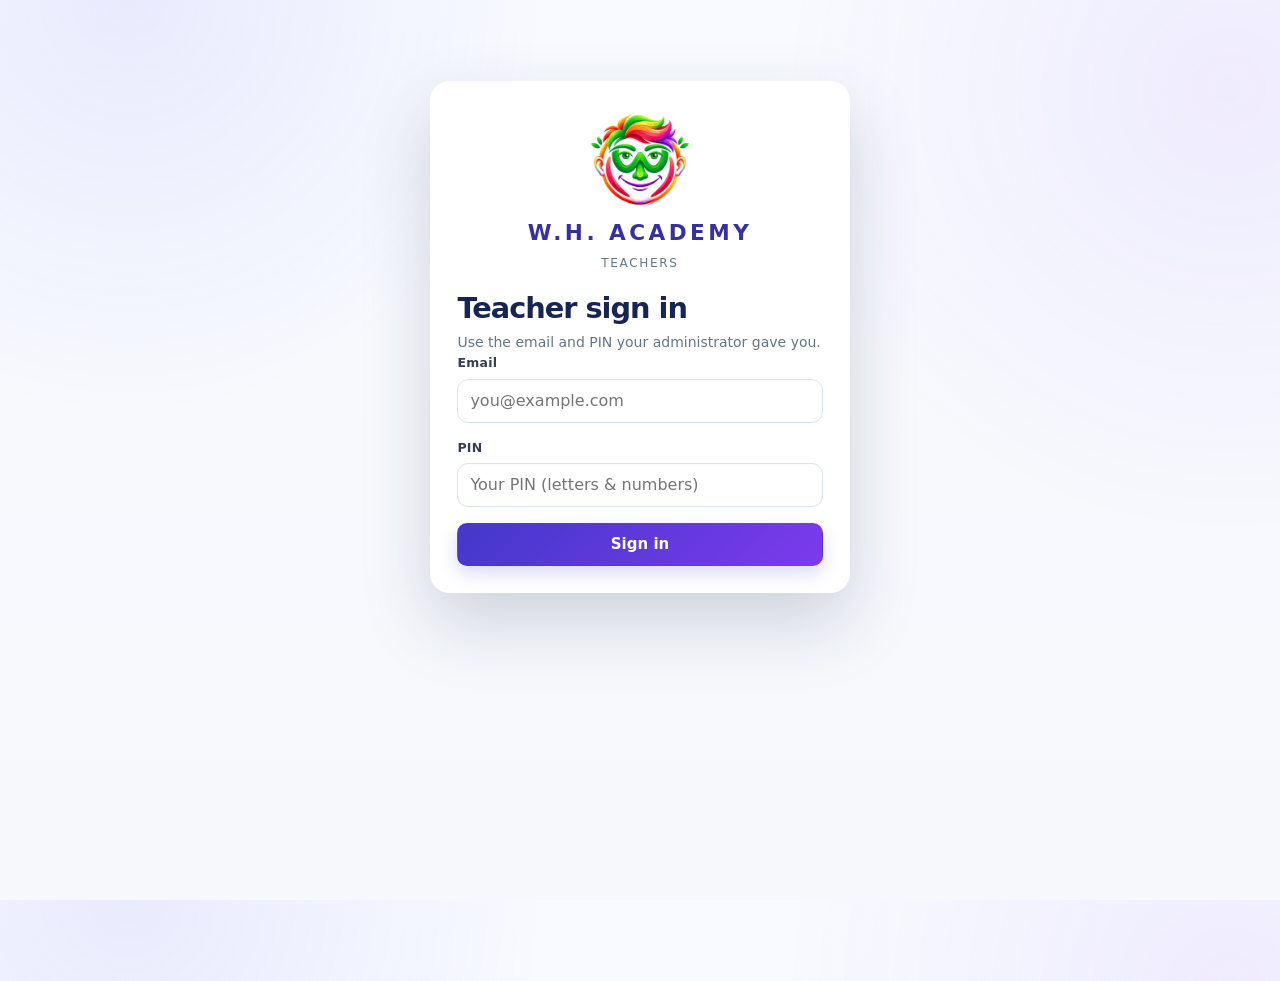
<file: teacher.html>
<!DOCTYPE html>
<html lang="en">
<head>
<meta charset="UTF-8">
<meta http-equiv="Content-Security-Policy" content="default-src 'self'; base-uri 'self'; object-src 'none'; frame-ancestors 'none'; script-src 'self' 'unsafe-inline'; style-src 'self' 'unsafe-inline' https://fonts.googleapis.com; img-src 'self' data:; font-src 'self' https://fonts.gstatic.com; connect-src 'self' https://gbgcaonmdekumluwgwvn.supabase.co https://script.google.com https://script.googleusercontent.com">
<meta name="viewport" content="width=device-width, initial-scale=1, viewport-fit=cover">
<title>Teacher — W.H. Academy</title>
<link rel="icon" type="image/png" sizes="48x48" href="assets/favicon-48.png">
<link rel="icon" type="image/png" sizes="192x192" href="assets/favicon-192.png">
<link rel="apple-touch-icon" href="assets/favicon-192.png">
<link rel="stylesheet" href="assets/vendor/katex/katex.min.css"><script src="assets/vendor/katex/katex.min.js"></script><script src="assets/js/katex-render.js"></script><link rel="stylesheet" href="assets/vendor/mathlive/mathlive-static.css"><script src="assets/vendor/mathlive/mathlive.min.js"></script>
<style>

/* ---------------------------------------------------------------------------
   Design tokens. Copied in rather than imported so this file stays standalone —
   these match the student site's variables.css, so the panel still reads as
   W.H. Academy.
--------------------------------------------------------------------------- */
:root {
  --brand: #4338ca;
  --brand-deep: #3730a3;
  --brand-light: #6366f1;
  --brand-tint: #eef2ff;

  --ink: #1e293b;
  --ink-soft: #475569;
  --muted: #64748b;
  --faint: #94a3b8;

  --line: #e2e8f0;
  --line-soft: #f1f5f9;
  --surface: #ffffff;
  --canvas: #f1f5f9;

  --ok: #059669;
  --warn: #d97706;
  --bad: #dc2626;

  --r-sm: 0.375rem;
  --r-md: 0.5rem;
  --r-lg: 0.75rem;

  --shadow: 0 1px 2px rgba(15, 23, 42, 0.06), 0 1px 3px rgba(15, 23, 42, 0.1);
  --shadow-lg: 0 20px 45px rgba(15, 23, 42, 0.25);

  --sans: system-ui, -apple-system, "Segoe UI", Roboto, "Helvetica Neue", sans-serif;
  --mono: ui-monospace, SFMono-Regular, Menlo, Consolas, monospace;
}

*, *::before, *::after { box-sizing: border-box; }

/* [hidden] MUST WIN.
   The browser only backs `hidden` with a user-agent display:none, and ANY
   author display rule beats it. Several blocks here set display explicitly.
   Without this, the sign-in panel and the console both render at once, and the
   dialog backdrop — position:fixed, inset:0, opacity:0 — sits invisibly over
   the whole page and swallows every click. Do not remove. */
[hidden] { display: none !important; }

html, body { height: 100%; }

body {
  margin: 0;
  font-family: var(--sans);
  font-size: 16px;
  line-height: 1.5;
  color: var(--ink);
  background: var(--canvas);
  -webkit-font-smoothing: antialiased;
}

button, input { font: inherit; color: inherit; }

.sr-only {
  position: absolute; width: 1px; height: 1px;
  padding: 0; margin: -1px; overflow: hidden;
  clip: rect(0 0 0 0); white-space: nowrap; border: 0;
}

/* ---- buttons ---------------------------------------------------------- */
.btn {
  display: inline-flex; align-items: center; justify-content: center; gap: 0.4rem;
  padding: 0.55rem 1rem;
  border: 1px solid transparent;
  border-radius: var(--r-md);
  font-size: 0.9375rem; font-weight: 600;
  cursor: pointer;
  transition: background-color .15s ease, border-color .15s ease;
}
.btn:disabled { opacity: 0.55; cursor: not-allowed; }
.btn:focus-visible { outline: 2px solid var(--brand); outline-offset: 2px; }

.btn--primary { background: var(--brand); color: #fff; }
.btn--primary:hover:not(:disabled) { background: var(--brand-deep); }

.btn--secondary { background: var(--brand-tint); color: var(--brand-deep); border-color: #c7d2fe; }
.btn--secondary:hover:not(:disabled) { background: #e0e7ff; }

.btn--quiet { background: transparent; color: var(--ink-soft); border-color: var(--line); }
.btn--quiet:hover:not(:disabled) { background: var(--line-soft); }

.btn--sm { padding: 0.35rem 0.7rem; font-size: 0.8125rem; }
.btn--full { width: 100%; }
.btn--lg { padding: 0.7rem 1rem; }

/* ---- fields ----------------------------------------------------------- */
.field { display: flex; flex-direction: column; gap: 0.3rem; }

.field__label { font-size: 0.875rem; font-weight: 600; color: var(--ink-soft); }

.field__hint { font-size: 0.8125rem; color: var(--muted); }

.input {
  width: 100%;
  padding: 0.55rem 0.75rem;
  border: 1px solid var(--line);
  border-radius: var(--r-md);
  background: var(--surface);
}
.input:focus { outline: 2px solid var(--brand); outline-offset: -1px; border-color: var(--brand); }

.stack { display: flex; flex-direction: column; gap: 1rem; }

/* ---- badges ----------------------------------------------------------- */
.badge {
  display: inline-block;
  padding: 0.15rem 0.55rem;
  border-radius: 999px;
  font-size: 0.75rem; font-weight: 600;
  white-space: nowrap;
}
.badge--ok      { background: #d1fae5; color: #065f46; }
.badge--warn    { background: #fef3c7; color: #92400e; }
.badge--bad     { background: #fee2e2; color: #991b1b; }
.badge--neutral { background: var(--line-soft); color: var(--ink-soft); }

/* ---- sign-in gate ------------------------------------------------------ */
/* Not the app shell: you are not "in" the panel yet. One centred card on the
   brand colour, and nothing else to look at. */
.gate {
  min-height: 100vh; min-height: 100dvh;
  display: grid; place-items: center;
  padding: 1rem;
  background: radial-gradient(120% 80% at 50% 0%, #4f46e5 0%, transparent 60%), var(--brand-deep);
}

.gate__card {
  width: 100%; max-width: 24rem;
  padding: 1.5rem;
  background: var(--surface);
  border-radius: var(--r-lg);
  box-shadow: var(--shadow-lg);
}

.gate__brand { display: flex; flex-direction: column; gap: 0.1rem; margin-bottom: 1.25rem; }
.gate__mark  { font-size: 1.25rem; font-weight: 700; color: var(--brand-deep); }
.gate__sub   { font-size: 0.75rem; letter-spacing: 0.14em; text-transform: uppercase; color: var(--faint); }
.gate__note  { margin: 1rem 0 0; font-size: 0.8125rem; line-height: 1.5; color: var(--muted); }

/* ---- shell ------------------------------------------------------------- */
.shell { display: flex; min-height: 100vh; min-height: 100dvh; }

.side {
  width: 15rem; flex-shrink: 0;
  display: flex; flex-direction: column; gap: 1.5rem;
  padding: 1.25rem 1rem;
  background: var(--brand-deep);
  color: rgba(255,255,255,0.82);
}

.side__brand { display: flex; flex-direction: column; gap: 0.1rem; padding: 0 0.5rem; color: #fff; }
.side__name  { font-size: 1.0625rem; font-weight: 700; line-height: 1.25; }
.side__tag   { font-size: 0.6875rem; letter-spacing: 0.16em; text-transform: uppercase; color: rgba(255,255,255,0.55); }

.side__nav { display: flex; flex-direction: column; gap: 0.15rem; }

.side__item {
  display: flex; align-items: center; gap: 0.65rem;
  width: 100%; padding: 0.6rem 0.5rem;
  border: 0; border-radius: var(--r-md);
  background: transparent; color: inherit;
  font-size: 0.9375rem; text-align: left; cursor: pointer;
}
.side__item svg { width: 1.125rem; height: 1.125rem; flex-shrink: 0; stroke: currentColor; fill: none; }
.side__item:hover { background: rgba(255,255,255,0.1); }
.side__item.is-active { background: rgba(255,255,255,0.16); color: #fff; font-weight: 600; }
.side__item:focus-visible { outline: 2px solid #fff; outline-offset: 2px; }

.side__foot { margin-top: auto; display: flex; flex-direction: column; gap: 0.35rem; }
.side__who  { padding: 0 0.5rem; font-size: 0.75rem; color: rgba(255,255,255,0.55); overflow-wrap: anywhere; }

.main { flex: 1; min-width: 0; padding: 1.5rem; max-width: 76rem; }

/* ---- headings ---------------------------------------------------------- */
.head { display: flex; align-items: flex-start; justify-content: space-between; gap: 1rem; margin-bottom: 1.25rem; }
.head__title { margin: 0; font-size: 1.5rem; }
.head__sub   { margin: 0.2rem 0 0; font-size: 0.875rem; color: var(--muted); max-width: 46ch; }

/* ---- search ------------------------------------------------------------ */
.search { display: flex; gap: 0.5rem; margin-bottom: 1.25rem; }
.search__box { position: relative; flex: 1; min-width: 0; }
.search__box svg {
  position: absolute; left: 0.75rem; top: 50%; transform: translateY(-50%);
  width: 1.05rem; height: 1.05rem; stroke: var(--faint); fill: none; pointer-events: none;
}
.search__input { padding-left: 2.4rem; }

/* ---- table ------------------------------------------------------------- */
.table-wrap {
  overflow-x: auto; -webkit-overflow-scrolling: touch;
  background: var(--surface);
  border: 1px solid var(--line);
  border-radius: var(--r-md);
}

table { width: 100%; min-width: 52rem; border-collapse: collapse; }

th, td { padding: 0.7rem 0.9rem; text-align: left; vertical-align: middle; }

th {
  font-size: 0.75rem; font-weight: 600; letter-spacing: 0.05em; text-transform: uppercase;
  color: var(--muted); border-bottom: 1px solid var(--line);
}

td { border-bottom: 1px solid var(--line-soft); font-size: 0.9375rem; }
tbody tr:last-child td { border-bottom: 0; }
tbody tr:hover { background: #fafbfc; }

.cell-name { font-weight: 600; }

/* Emails were breaking mid-word ("...gmail.co / m") because the first column
   was too narrow to hold them. Widening it fixes the cause; break-word then
   only splits a string that genuinely cannot fit, and prefers a sensible
   break point when one exists. */
th:first-child, td:first-child { min-width: 15rem; }

.cell-sub  { font-size: 0.8125rem; color: var(--muted); overflow-wrap: break-word; }
.cell-id   { font-family: var(--mono); font-size: 0.8125rem; font-variant-numeric: tabular-nums; white-space: nowrap; }
.cell-act  { text-align: right; white-space: nowrap; }

.muted { color: var(--muted); }
.count { margin-top: 0.5rem; font-size: 0.8125rem; color: var(--muted); }

/* A dot rather than a second badge: "has an account" is a quieter fact than the
   enrollment status beside it, and two badges per row would compete. */
.dot { display: inline-flex; align-items: center; gap: 0.4rem; font-size: 0.8125rem; white-space: nowrap; }
.dot::before { content: ""; width: 0.45rem; height: 0.45rem; border-radius: 50%; flex-shrink: 0; }
.dot--ok::before   { background: var(--ok); }
.dot--ok           { color: var(--ink-soft); }
.dot--warn::before { background: var(--warn); }
.dot--warn         { color: var(--warn); }

/* ---- empty ------------------------------------------------------------- */
.empty {
  padding: 3rem 1.5rem; text-align: center;
  background: var(--surface); border: 1px solid var(--line); border-radius: var(--r-md);
}
.empty h2 { margin: 0 0 0.35rem; font-size: 1.0625rem; }
.empty p  { margin: 0; color: var(--muted); font-size: 0.9375rem; }

/* ---- overview ---------------------------------------------------------- */
.tiles { display: grid; grid-template-columns: repeat(auto-fit, minmax(9rem, 1fr)); gap: 0.75rem; margin-bottom: 1.25rem; }

.tile {
  display: flex; flex-direction: column; gap: 0.1rem;
  padding: 1rem; background: var(--surface);
  border: 1px solid var(--line); border-radius: var(--r-md);
}
.tile__value { font-size: 1.75rem; font-weight: 700; line-height: 1.1; color: var(--brand-deep); font-variant-numeric: tabular-nums; }
.tile__label { font-size: 0.8125rem; color: var(--muted); }

.panel { padding: 1rem; background: var(--surface); border: 1px solid var(--line); border-radius: var(--r-md); }
.panel__title { margin: 0 0 0.75rem; font-size: 0.875rem; font-weight: 600; color: var(--ink-soft); }

.bars { list-style: none; margin: 0; padding: 0; }
.bar  { display: flex; justify-content: space-between; gap: 1rem; padding: 0.5rem 0; border-bottom: 1px solid var(--line-soft); font-size: 0.9375rem; }
.bar:last-child { border-bottom: 0; }
.bar__value { font-weight: 600; font-variant-numeric: tabular-nums; }

/* ---- dialog ------------------------------------------------------------ */
.backdrop {
  position: fixed; inset: 0; z-index: 50;
  display: flex; align-items: center; justify-content: center;
  padding: 1rem;
  background: rgba(18, 26, 42, 0.48);
}

.dialog {
  width: 100%; max-width: 30rem; max-height: 90vh; overflow-y: auto;
  padding: 1.5rem;
  background: var(--surface); border-radius: var(--r-lg);
  box-shadow: var(--shadow-lg);
}
.dialog h2 { margin: 0 0 1rem; font-size: 1.125rem; }

.dialog__who { display: flex; flex-direction: column; gap: 0.1rem; margin: 0; }
.dialog__acts { display: flex; gap: 0.75rem; justify-content: flex-end; margin-top: 1.5rem; }

.choices { border: 0; padding: 0; margin: 0; display: flex; flex-direction: column; gap: 0.4rem; }
.choices legend { padding: 0; margin-bottom: 0.4rem; font-size: 0.875rem; font-weight: 600; color: var(--ink-soft); }

/* Each option carries a sentence about what it does to the student, so the
   choice is made with its consequence visible rather than after it. A dropdown
   would hide all four behind one word. */
.choice {
  display: flex; align-items: flex-start; gap: 0.65rem;
  padding: 0.7rem 0.8rem;
  border: 1px solid var(--line); border-radius: var(--r-md);
  cursor: pointer;
}
.choice:hover { border-color: var(--brand-light); }
.choice input { margin-top: 0.2rem; flex-shrink: 0; accent-color: var(--brand); }
.choice:has(input:checked) { border-color: var(--brand); background: var(--brand-tint); }
.choice:has(input:focus-visible) { outline: 2px solid var(--brand); outline-offset: 2px; }
.choice__body { display: flex; flex-direction: column; gap: 0.1rem; }
.choice__name { font-weight: 600; font-size: 0.9375rem; }
.choice__desc { font-size: 0.8125rem; color: var(--muted); line-height: 1.45; }

/* ---- code field -------------------------------------------------------- */
.input--code {
  font-family: var(--mono);
  font-size: 1.25rem;
  letter-spacing: 0.35em;
  text-align: center;
}

/* ---- devices ----------------------------------------------------------- */
.devices { list-style: none; margin: 0 0 1.25rem; padding: 0; display: flex; flex-direction: column; gap: 0.5rem; }

.device {
  display: flex; align-items: center; justify-content: space-between; gap: 1rem;
  padding: 0.85rem 1rem;
  background: var(--surface); border: 1px solid var(--line); border-radius: var(--r-md);
}
.device--current { border-color: var(--brand); background: var(--brand-tint); }

.device__name { font-weight: 600; display: flex; align-items: center; gap: 0.5rem; flex-wrap: wrap; }
.device__meta { font-size: 0.8125rem; color: var(--muted); margin-top: 0.15rem; }
.device__tag {
  font-size: 0.6875rem; font-weight: 600; text-transform: uppercase; letter-spacing: 0.05em;
  padding: 0.1rem 0.45rem; border-radius: 999px;
  background: var(--brand); color: #fff;
}

/* The one destructive control on the page, so it is set apart rather than
   sitting inline with the ordinary buttons. */
.danger { border-color: #fecaca; background: #fef2f2; }
.danger .panel__title { color: #991b1b; }
.danger__body { margin: 0 0 1rem; font-size: 0.875rem; color: var(--ink-soft); line-height: 1.55; }
.danger__body code {
  font-family: var(--mono); font-size: 0.8125rem;
  background: #fff; padding: 0.1rem 0.3rem; border-radius: var(--r-sm); border: 1px solid #fecaca;
}

.btn--danger { background: var(--bad); color: #fff; }
.btn--danger:hover:not(:disabled) { background: #b91c1c; }

/* ---- toasts ------------------------------------------------------------ */
.toasts {
  position: fixed; right: 1rem; bottom: 1rem; z-index: 60;
  display: flex; flex-direction: column; gap: 0.5rem;
  max-width: min(24rem, calc(100vw - 2rem));
}

.toast {
  padding: 0.7rem 0.9rem;
  border-radius: var(--r-md);
  box-shadow: var(--shadow);
  font-size: 0.9375rem;
  background: var(--ink); color: #fff;
}
.toast--ok  { background: #065f46; }
.toast--bad { background: #991b1b; }

/* ---- responsive -------------------------------------------------------- */
/* Below this width the sidebar becomes a top strip: a 15rem column on a phone
   would leave nothing for the table it exists to navigate. */
@media (max-width: 52rem) {
  .shell { flex-direction: column; }
  .side { width: 100%; flex-direction: row; align-items: center; gap: 0.75rem; padding: 0.75rem; overflow-x: auto; }
  .side__brand { display: none; }
  .side__nav { flex-direction: row; }
  .side__item { width: auto; white-space: nowrap; }
  .side__foot { margin: 0 0 0 auto; flex-direction: row; align-items: center; }
  .side__who { display: none; }
  .main { padding: 1rem; }
  .search { flex-direction: column; }
  .dialog__acts { flex-direction: column-reverse; }
  .dialog__acts .btn { width: 100%; }
}

/* ---- Boss Papers builder --------------------------------------------- */
.paper-form { background: var(--surface); border: 1px solid var(--line); border-radius: var(--r-md); padding: 1.25rem; display: flex; flex-direction: column; gap: 1rem; }
.paper-meta { display: grid; grid-template-columns: repeat(2, minmax(0,1fr)); gap: 1rem; }
@media (min-width: 720px) { .paper-meta { grid-template-columns: repeat(4, minmax(0,1fr)); } }
select.input { appearance: auto; background: var(--surface); }
.paper-qhead { display: flex; align-items: baseline; justify-content: space-between; gap: 1rem; border-top: 1px solid var(--line); padding-top: 1rem; }
.q-card { border: 1px solid var(--line); border-radius: var(--r-md); padding: 0.9rem; margin-bottom: 0.75rem; background: var(--line-soft); }
.q-card__head { display: flex; align-items: center; gap: 0.6rem; flex-wrap: wrap; margin-bottom: 0.6rem; }
.q-card__n { font-weight: 700; font-size: 0.8125rem; color: var(--ink-soft); }
.q-tag { font-size: 0.6875rem; font-weight: 700; text-transform: uppercase; letter-spacing: .04em; padding: 2px 8px; border-radius: 999px; color: #fff; }
.q-tag--mcq { background: #6d28d9; } .q-tag--short { background: #0369a1; } .q-tag--long { background: #b45309; }
.q-mini { font-size: 0.8125rem; color: var(--ink-soft); display: inline-flex; align-items: center; gap: 0.4rem; margin-left: auto; }
.input--mini { width: 4.75rem; padding: 0.3rem 0.5rem; }
.q-text { width: 100%; resize: vertical; }
.opts { margin-top: 0.6rem; display: flex; flex-direction: column; gap: 0.5rem; }
.opt-row { display: flex; align-items: center; gap: 0.5rem; }
.opt-row input[type="text"] { flex: 1; }
.opt-row input[type="radio"] { width: 1.1rem; height: 1.1rem; flex-shrink: 0; accent-color: var(--brand); }
.opt-x { padding: 0.25rem 0.6rem; line-height: 1; }
.opts__foot { display: flex; align-items: center; gap: 0.75rem; flex-wrap: wrap; }
.paper-addrow { display: flex; gap: 0.5rem; flex-wrap: wrap; }
.paper-acts { display: flex; gap: 0.75rem; justify-content: flex-end; border-top: 1px solid var(--line); padding-top: 1rem; }
.paper-existing { margin-top: 1.75rem; }
.pp-row { display: flex; align-items: center; justify-content: space-between; gap: 1rem; padding: 0.75rem 0; border-bottom: 1px solid var(--line-soft); }
.pp-row__title { font-weight: 600; font-size: 0.9375rem; }
.pp-row__side { display: flex; align-items: center; gap: 0.75rem; flex-shrink: 0; }
.pp-pill { font-size: 0.6875rem; font-weight: 700; padding: 3px 9px; border-radius: 999px; }
.pp-pill--active { background: #d9f5ea; color: var(--ok); }
.pp-pill--draft { background: var(--line-soft); color: var(--ink-soft); }
.pp-pill--past { background: #fdf0dc; color: var(--warn); }

/* ---- Grading ---- */
.gr-pill { font-size: 0.6875rem; font-weight: 700; padding: 3px 9px; border-radius: 999px; }
.gr-pill--submitted { background: #fdf0dc; color: var(--warn); }
.gr-pill--graded, .gr-pill--rechecked { background: #d9f5ea; color: var(--ok); }
.gr-pill--recheckrequested { background: #fee2e2; color: var(--bad); }
.gr-runningbox { text-align: right; flex-shrink: 0; }
.gr-running { display: block; font-size: 1.25rem; font-weight: 800; color: var(--brand-deep); }
.gr-q { border: 1px solid var(--line); border-radius: var(--r-lg); padding: 1rem; margin-bottom: 0.85rem; background: var(--surface); box-shadow: var(--shadow); }
.gr-q__head { display: flex; align-items: baseline; gap: 0.6rem; margin-bottom: 0.5rem; }
.gr-q__num { font-weight: 800; color: var(--brand); }
.gr-q__type { font-size: 0.6875rem; text-transform: uppercase; letter-spacing: .04em; color: var(--muted); font-weight: 700; }
.gr-q__text { font-weight: 600; margin: 0 0 0.5rem; }
.gr-q__label { font-size: 0.75rem; font-weight: 700; text-transform: uppercase; letter-spacing: .04em; color: var(--muted); display: block; margin: 0.4rem 0 0.2rem; }
.gr-q__ans { background: var(--brand-tint); border-radius: var(--r-md); padding: 0.55rem 0.7rem; white-space: pre-wrap; overflow-wrap: break-word; font-size: 0.9375rem; }
.gr-q__ans--empty { background: var(--line-soft); color: var(--muted); font-style: italic; }
.gr-q__correct { font-size: 0.8125rem; color: var(--ok); margin-top: 0.35rem; }
.gr-model { margin-top: 0.5rem; border: 1px dashed var(--border, #c7cbe0); border-radius: 8px; padding: 0.4rem 0.7rem; font-size: 0.8125rem; }
.gr-model summary { cursor: pointer; font-weight: 700; }
.gr-rt-h { display: inline-block; text-decoration: underline; color: var(--brand, #4f46e5); }
.gr-model p { margin: 0.4rem 0; white-space: pre-wrap; }
.gr-model ul { margin: 0.3rem 0 0.2rem 1.1rem; padding: 0; }
.gr-q__grade { display: flex; flex-wrap: wrap; gap: 0.75rem; align-items: flex-end; margin-top: 0.65rem; padding-top: 0.65rem; border-top: 1px dashed var(--line); }
.gr-q__marksfield { width: 130px; flex-shrink: 0; }
.gr-q__corrfield { flex: 1; min-width: 200px; }
.gr-mcqmark { display: flex; gap: 0.4rem; }
.gr-mcqmark .btn { padding: 0.3rem 0.6rem; }
@media (max-width: 520px) {
  .paper-acts { flex-direction: column-reverse; } .paper-acts .btn { width: 100%; }
  .q-mini { margin-left: 0; }
  .pp-row { flex-direction: column; align-items: flex-start; }
}


  /* ---- Steps question builder + grading (uses the panel's own tokens) ---- */
  .steps-ed { display:flex; flex-direction:column; gap:0.75rem; margin-top:0.5rem; }
  .steps-ed__hint { font-size:0.8rem; color:var(--muted, #667); margin:0; }
  .steps-rows { display:flex; flex-direction:column; gap:0.5rem; }
  .step-row { display:flex; align-items:flex-start; gap:0.5rem; padding:0.5rem;
    border:1px solid var(--line); border-radius:var(--r-sm, 8px); background:var(--surface); }
  .step-row__n { flex:0 0 auto; width:1.5rem; height:1.5rem; display:inline-flex;
    align-items:center; justify-content:center; border-radius:999px;
    background:var(--surface-2, #eef); color:var(--ink, #234); font-size:0.75rem; font-weight:700; }
  .step-row__main { flex:1 1 auto; min-width:0; display:flex; flex-direction:column; gap:0.35rem; }
  .step-row__preview { font-size:0.95rem; min-height:1rem; color:var(--ink, #234);
    padding:0.15rem 0.25rem; overflow-wrap:anywhere; }
  .step-row__preview:empty { display:none; }
  .step-row__side { flex:0 0 auto; display:flex; flex-direction:column; gap:0.35rem; align-items:flex-end; }
  .step-chk { font-size:0.75rem; color:var(--muted, #667); white-space:nowrap; display:inline-flex; gap:0.25rem; align-items:center; }
  .step-btns { display:flex; gap:0.25rem; }
  .step-btn { width:26px; height:26px; border:1px solid var(--line); border-radius:6px;
    background:var(--surface); color:var(--muted, #667); cursor:pointer; line-height:1; font-size:0.85rem; }
  .step-btn:hover { color:var(--ink, #234); }
  .steps-grading { display:flex; flex-wrap:wrap; gap:0.75rem; align-items:flex-end; }
  .steps-knobs { display:flex; gap:0.75rem; }
  .q-preview { font-size:0.95rem; color:var(--ink,#234); padding:0.15rem 0.25rem; min-height:1rem; overflow-wrap:anywhere; }
  .q-preview:empty { display:none; }
  .opt-row { flex-wrap:wrap; }
  .opt-preview { flex-basis:100%; font-size:0.9rem; color:var(--ink,#234); padding:0.1rem 0 0 2rem; }
  .opt-preview:empty { display:none; }
  .q-tag--steps { background:#ede9fe; color:#5b21b6; }
  /* grading */
  .gr-steps { display:flex; flex-wrap:wrap; gap:1rem; margin:0.5rem 0; }
  .gr-steps__col { flex:1 1 220px; min-width:0; }
  .gr-steps__label { font-size:0.75rem; font-weight:700; color:var(--muted,#667); }
  .gr-steps__list { list-style:none; margin:0.25rem 0 0; padding:0; display:flex; flex-direction:column; gap:0.3rem; counter-reset:s; }
  .gr-steps__item { display:flex; gap:0.4rem; align-items:baseline; padding:0.3rem 0.5rem;
    border:1px solid var(--line); border-radius:6px; background:var(--surface); }
  .gr-steps__item::before { counter-increment:s; content:counter(s); font-size:0.7rem; font-weight:700; color:var(--muted,#667); }
  .gr-steps__item--bad { border-color:#f5a; background:#fff1f5; }
  .gr-steps__tag { font-size:0.7rem; color:#b4004e; margin-left:auto; white-space:nowrap; }
  .gr-suggest { display:flex; align-items:center; gap:0.6rem; flex-wrap:wrap; margin:0.4rem 0;
    padding:0.4rem 0.6rem; border:1px dashed var(--line); border-radius:8px; }
  .gr-suggest__pill { font-size:0.85rem; }
  .gr-suggest__detail { font-size:0.75rem; color:var(--muted,#667); }
  .ba-edit-banner { display:flex; align-items:center; justify-content:space-between; gap:1rem;
    padding:0.6rem 0.9rem; border:1px solid #c7d2fe; background:#eef2ff; color:#3730a3;
    border-radius:var(--r-md,10px); font-size:0.9rem; }
  .ba-edit-banner em { color:var(--muted,#667); font-style:normal; }
  .math-palette { display:flex; flex-wrap:wrap; gap:0.3rem; align-items:center; margin:0 0 0.6rem;
    padding:0.4rem 0.5rem; border:1px solid var(--line); border-radius:var(--r-md,10px); background:var(--surface); }
  .math-palette__hint { font-size:0.75rem; color:var(--muted,#667); margin-right:0.25rem; }
  .math-palette button { min-width:30px; height:28px; padding:0 0.4rem; border:1px solid var(--line);
    border-radius:6px; background:var(--surface); color:var(--ink,#234); cursor:pointer; font-size:0.9rem; line-height:1; }
  .math-palette button:hover { background:var(--surface-2,#eef); border-color:var(--brand,#6366f1); }

  /* MathLive equation-editor modal */
  .mf-modal { position:fixed; inset:0; z-index:1000; display:flex; align-items:center; justify-content:center; }
  .mf-modal[hidden] { display:none; }
  .mf-modal__backdrop { position:absolute; inset:0; background:rgba(15,23,42,0.45); }
  .mf-modal__box { position:relative; width:min(680px,92vw); background:var(--surface,#fff); border:1px solid var(--line,#e5e7eb); border-radius:var(--r-lg,14px); padding:1.25rem; box-shadow:0 20px 50px rgba(0,0,0,0.25); }
  .mf-modal__title { font-weight:800; margin-bottom:0.75rem; }
  .mf-field { width:100%; font-size:1.5rem; padding:0.5rem 0.75rem; border:1px solid var(--line,#e5e7eb); border-radius:var(--r-md,10px); background:#fff; }
  .mf-modal__hint { font-size:0.8rem; color:var(--muted,#667); margin:0.6rem 0 1rem; }
  .mf-modal__hint code { background:var(--surface-2,#eef); padding:0.05rem 0.3rem; border-radius:4px; }
  .mf-modal__actions { display:flex; justify-content:flex-end; gap:0.5rem; }



  .t-gate{max-width:420px;margin:8vh auto;padding:2rem}.t-brand{display:flex;flex-direction:column;align-items:center;text-align:center;gap:.3rem;margin-bottom:1.25rem}.t-brand img{display:block;width:104px;height:104px;object-fit:contain}.t-brand b{font-size:1.35rem;font-weight:800;letter-spacing:.16em;text-transform:uppercase;color:var(--brand-deep)}.t-brand span{font-size:.75rem;letter-spacing:.14em;text-transform:uppercase;color:var(--muted)}.t-gate .field{margin-bottom:1rem}
  .t-topbar{display:flex;align-items:center;justify-content:space-between;gap:1rem;flex-wrap:wrap;margin-bottom:1rem}
  .t-tabs{display:flex;gap:.5rem;margin-bottom:1rem}
  .t-tab{padding:.5rem 1rem;border:1px solid var(--line);border-radius:999px;background:var(--surface);cursor:pointer;font-weight:600}
  .t-tab[aria-current="true"]{background:var(--brand,#6366f1);color:#fff;border-color:var(--brand,#6366f1)}
  .t-subjects-chip{display:inline-block;padding:.1rem .5rem;border-radius:999px;background:var(--surface-2,#eef);font-size:.75rem;margin-left:.25rem}
  .mf-modal{position:fixed;inset:0;z-index:1000;display:flex;align-items:center;justify-content:center}.mf-modal[hidden]{display:none}
  .mf-modal__backdrop{position:absolute;inset:0;background:rgba(15,23,42,0.45)}
  .mf-modal__box{position:relative;width:min(680px,92vw);background:var(--surface,#fff);border:1px solid var(--line,#e5e7eb);border-radius:14px;padding:1.25rem;box-shadow:0 20px 50px rgba(0,0,0,.25)}
  .mf-modal__title{font-weight:800;margin-bottom:.75rem}.mf-field{width:100%;font-size:1.5rem;padding:.5rem .75rem;border:1px solid var(--line,#e5e7eb);border-radius:10px;background:#fff}
  .mf-modal__hint{font-size:.8rem;color:var(--muted,#667);margin:.6rem 0 1rem}.mf-modal__actions{display:flex;justify-content:flex-end;gap:.5rem}

</style>
<link rel="stylesheet" href="assets/css/teacher-professional.css">
</head>
<body>

  <div id="toasts" class="toasts" aria-live="polite"></div>
  <div id="t-gate" class="t-gate panel" hidden>
    <div class="t-brand"><img src="assets/logo-256.webp" width="104" height="104" alt="W.H. Academy logo"><b>W.H. Academy</b><span>Teachers</span></div>
    <h1 class="head__title" style="margin-top:0;">Teacher sign in</h1>
    <p class="head__sub">Use the email and PIN your administrator gave you.</p>
    <label class="field"><span class="field__label">Email</span>
      <input class="input" id="t-email" type="email" autocomplete="username" placeholder="you@example.com"></label>
    <label class="field"><span class="field__label">PIN</span>
      <input class="input" id="t-pin" type="password" autocomplete="current-password" placeholder="Your PIN (letters & numbers)"></label>
    <button class="btn btn--primary" id="t-signin" type="button" style="width:100%;">Sign in</button>
  </div>


  <div id="t-app" class="wrap" hidden>
    <div class="t-topbar"><div><strong>Teacher panel</strong> — <span id="t-name"></span> <span id="t-subjects"></span></div>
      <button class="btn btn--quiet btn--sm" id="t-signout" type="button">Sign out</button></div>
    <div class="t-tabs"><button class="t-tab" data-tab="papers" type="button">Boss Papers</button>
      <button class="t-tab" data-tab="grading" type="button">Grading</button></div>

<section data-panel="papers" hidden>
      <header class="head">
        <div>
          <h1 class="head__title">Boss Papers</h1>
          <p class="head__sub">Build an exam paper and activate it. Activating replaces the current live paper for that level + class + subject; the old one moves to Past Papers.</p>
        </div>
        <button class="btn btn--quiet btn--sm" data-act="refresh-papers" type="button">Refresh list</button>
      </header>

      <form id="ba-form" class="paper-form" novalidate autocomplete="off">
        <div id="ba-edit-banner" class="ba-edit-banner" hidden>
          <span>Editing existing paper: <strong id="ba-edit-title"></strong> <em id="ba-edit-status"></em></span>
          <button class="btn btn--quiet btn--sm" type="button" data-act="ba-cancel-edit">Cancel / new paper</button>
        </div>
        <div class="paper-meta">
          <div class="field">
            <label class="field__label" for="ba-level">Level</label>
            <select class="input" id="ba-level">
              <option value="L1">L1 — Chapter</option>
              <option value="L2">L2 — Subject</option>
              <option value="L3">L3 — Class</option>
            </select>
          </div>
          <div class="field">
            <label class="field__label" for="ba-class">Class</label>
            <select class="input" id="ba-class"></select>
          </div>
          <div class="field">
            <label class="field__label" for="ba-subject">Subject</label>
            <select class="input" id="ba-subject"><option value="">— choose —</option></select>
            <datalist id="ba-subjects">
              <option>Mathematics</option><option>English</option><option>Urdu</option>
              <option>Science</option><option>Physics</option><option>Chemistry</option>
              <option>Biology</option><option>Computer Science</option>
              <option>Islamiat</option><option>Pakistan Studies</option>
              <option>General Knowledge</option>
            </datalist>
            <span class="field__hint">Leave empty for an L3 (whole-class) paper.</span>
          </div>
          <div class="field">
            <label class="field__label" for="ba-chapter">Chapter ref</label>
            <input class="input" id="ba-chapter" placeholder="e.g. class-8/mathematics/percentage">
            <span class="field__hint">L1 only — optional.</span>
          </div>
        </div>

        <div class="field">
          <label class="field__label" for="ba-title">Paper title</label>
          <input class="input" id="ba-title" placeholder="e.g. Class 8 Mathematics — Chapter 3">
        </div>
        <div class="field">
          <label class="field__label" for="ba-desc">Description</label>
          <input class="input" id="ba-desc" placeholder="Shown under the paper title to students (optional)">
          <label class="field__label" for="ba-instructions" style="margin-top:0.5rem;">Instructions (optional)</label>
          <textarea class="input" id="ba-instructions" rows="2" placeholder="Extra rules for THIS paper, shown to students under the standard instructions. Math in $…$."></textarea>
        </div>

        <div class="paper-qhead">
          <h2 class="panel__title" style="margin:0;">Questions</h2>
          <span class="count" id="ba-total" style="margin:0;">0 questions · 0 marks</span>
        </div>

        <div id="ba-math-palette" class="math-palette" aria-label="Math insert toolbar">
          <span class="math-palette__hint">Math insert (click in a box first):</span>
          <button type="button" data-mf="1" title="Visual equation editor (build it like in Word)" style="font-weight:700;">fx editor</button>
          <button type="button" data-tex="\frac{$1}{}" title="Fraction a/b">a&frasl;b</button>
          <button type="button" data-tex="^{$1}" title="Power / exponent">x&#8319;</button>
          <button type="button" data-tex="_{$1}" title="Subscript">x&#8336;</button>
          <button type="button" data-tex="\sqrt{$1}" title="Square root">&radic;</button>
          <button type="button" data-tex="\sqrt[$1]{}" title="nth root">&#8319;&radic;</button>
          <button type="button" data-tex="\left($1\right)" title="Auto-size ( )">(&nbsp;)</button>
          <button type="button" data-tex="\left|$1\right|" title="Absolute value">|x|</button>
          <button type="button" data-tex="\int_{$1}^{}\," title="Integral">&int;</button>
          <button type="button" data-tex="\sum_{$1}^{}" title="Summation">&sum;</button>
          <button type="button" data-tex="\lim_{$1 \to }" title="Limit">lim</button>
          <button type="button" data-tex="\begin{pmatrix} $1 & \\ & \end{pmatrix}" title="2×2 matrix">[&#9636;]</button>
          <button type="button" data-tex="\le " title="Less than or equal">&le;</button>
          <button type="button" data-tex="\ge " title="Greater than or equal">&ge;</button>
          <button type="button" data-tex="\ne " title="Not equal">&ne;</button>
          <button type="button" data-tex="\pm " title="Plus-minus">&plusmn;</button>
          <button type="button" data-tex="\times " title="Times">&times;</button>
          <button type="button" data-tex="\div " title="Divide">&divide;</button>
          <button type="button" data-tex="\cdot " title="Dot">&middot;</button>
          <button type="button" data-tex="\pi " title="pi">&pi;</button>
          <button type="button" data-tex="\theta " title="theta">&theta;</button>
          <button type="button" data-tex="\infty " title="infinity">&infin;</button>
          <button type="button" data-tex="\Rightarrow " title="implies">&rArr;</button>
        </div>

        <div id="ba-questions"></div>

        <div class="paper-addrow">
          <button class="btn btn--quiet btn--sm" type="button" id="ba-add-mcq">+ MCQ</button>
          <button class="btn btn--quiet btn--sm" type="button" id="ba-add-short">+ Short question</button>
          <button class="btn btn--quiet btn--sm" type="button" id="ba-add-long">+ Long question</button>
          <button class="btn btn--quiet btn--sm" type="button" id="ba-add-steps">+ Steps question</button>
        </div>

        <div class="paper-acts">
          <button class="btn btn--quiet" type="button" id="ba-save-draft">Save as draft</button>
          <button class="btn btn--primary" type="button" id="ba-save-activate">Save &amp; activate</button>
        </div>
      </form>

      <div class="paper-existing">
        <h2 class="panel__title">Existing papers</h2>
        <div id="ba-papers-list"></div>
      </div>
    </section>
<section data-panel="grading" hidden>
      <!-- Stage 1: pick a paper to grade -->
      <div id="gr-stage-papers">
        <header class="head">
          <div>
            <h1 class="head__title">Grading</h1>
            <p class="head__sub">Pick a paper to see who has submitted it, then grade each paper question by question. Releasing a result makes the marks and feedback visible to that student.</p>
          </div>
          <button class="btn btn--quiet btn--sm" data-act="gr-refresh-papers" type="button">Refresh</button>
        </header>
        <div class="panel">
          <div id="gr-papers-list"><p class="muted">Loading…</p></div>
        </div>
      </div>

      <!-- Stage 2: submissions for the chosen paper -->
      <div id="gr-stage-subs" hidden>
        <header class="head">
          <div>
            <button class="btn btn--quiet btn--sm" data-act="gr-back-papers" type="button">‹ All papers</button>
            <h1 class="head__title" id="gr-subs-title" style="margin-top:.5rem;">Submissions</h1>
            <p class="head__sub" id="gr-subs-sub"></p>
          </div>
          <button class="btn btn--quiet btn--sm" data-act="gr-refresh-subs" type="button">Refresh</button>
        </header>
        <div class="panel">
          <div id="gr-subs-list"><p class="muted">Loading…</p></div>
        </div>
      </div>

      <!-- Stage 3: grade one submission -->
      <div id="gr-stage-grade" hidden>
        <header class="head">
          <div>
            <button class="btn btn--quiet btn--sm" data-act="gr-back-subs" type="button">‹ Back to submissions</button>
            <h1 class="head__title" id="gr-grade-title" style="margin-top:.5rem;">Grade paper</h1>
            <p class="head__sub" id="gr-grade-sub"></p>
          </div>
          <div class="gr-runningbox"><span class="gr-running" id="gr-running">0 / 0</span><span class="cell-sub">awarded</span></div>
        </header>
        <div id="gr-grade-host"></div>
        <div class="panel">
          <div class="field">
            <label class="field__label" for="gr-overall">Overall feedback <span class="muted">(optional — shown above the per-question marks)</span></label>
            <textarea class="input" id="gr-overall" rows="3" placeholder="A short note on the whole paper…"></textarea>
          </div>
          <div class="paper-acts">
            <button class="btn btn--quiet" type="button" data-act="gr-save-draft">Save draft (not shown to student)</button>
            <button class="btn btn--primary" type="button" data-act="gr-release">Save &amp; release result</button>
          </div>
          <p class="field__hint" style="margin-top:.5rem;">A question left blank scores 0. You can never award more than a question is worth. Releasing sets the paper to Graded and shows the student their marks + feedback.</p>
        </div>
      </div>
    </section>

  </div>


  <div id="mf-modal" class="mf-modal" hidden>
    <div class="mf-modal__backdrop" data-mf-close="1"></div>
    <div class="mf-modal__box" role="dialog" aria-modal="true" aria-label="Equation editor">
      <div class="mf-modal__title">Equation editor</div>
      <math-field id="mf-field" class="mf-field"></math-field>
      <p class="mf-modal__hint">Type like a calculator — e.g. x^2, 1/2 (auto-stacks), sqrt, int. Press Insert to place it in your box.</p>
      <div class="mf-modal__actions">
        <button class="btn btn--quiet" type="button" id="mf-cancel">Cancel</button>
        <button class="btn btn--primary" type="button" id="mf-insert">Insert</button>
      </div>
    </div>
  </div>

<script>
(function(){
'use strict';


  var DEFAULT_MARKS = { mcq:1, short:4, long:10, steps:8 };
  var DEFAULT_LINES = { short:4, long:10 };
  var qbuild = []; var editingPaperId = null; var qseq = 0; var lastMathField = null;
  var grState = { paperId:null, paperTitle:'', submissionId:null, total:0 };
  var mfTarget = null, mfStart = 0, mfEnd = 0, mfWrap = false;
  if (window.MathfieldElement) { try { window.MathfieldElement.fontsDirectory='assets/vendor/mathlive/fonts'; window.MathfieldElement.soundsDirectory=null; } catch(e){} }


  var API_BASE_URL='https://gbgcaonmdekumluwgwvn.supabase.co/functions/v1/api'; var API_KEY='Jdb-iJByoQ-WA0UwlQrorQOH77buDQjepPH0y2SsDyo'; var TKEY='wha:teacher_token'; var teacherToken=null;
  function getToken(){return teacherToken;}
  function setToken(v){teacherToken=v||null;try{v?sessionStorage.setItem(TKEY,v):sessionStorage.removeItem(TKEY);}catch(e){}}
  function loadToken(){try{return sessionStorage.getItem(TKEY)||null;}catch(e){return null;}}
  function endSession(msg){setToken(null);showGate();if(msg)toast(msg,'bad');}
  function fail(err,fallback){if(isAuthError(err)){endSession('Your session ended — please sign in again.');return;}toast((err&&err.message)||fallback,'bad');}
  function showGate(){qs('#t-gate').hidden=false;qs('#t-app').hidden=true;}
  function showApp(){qs('#t-gate').hidden=true;qs('#t-app').hidden=false;}
  var wired=false;
  function afterLogin(res){
    qs('#t-name').textContent=res.fullName||'Teacher';
    var subs=res.subjects||[];
    qs('#t-subjects').innerHTML=subs.map(function(s){return '<span class="t-subjects-chip">'+esc(s)+'</span>';}).join('');
    var sel=qs('#ba-subject'); if(sel){sel.innerHTML='<option value="">— choose —</option>'+subs.map(function(s){return '<option>'+esc(s)+'</option>';}).join('');}
    showApp(); if(!wired){wired=true;wirePapers();wireGrading();} loadPapers(); loadGrading();
  }
  function signIn(btn){var email=qs('#t-email').value.trim();var pin=qs('#t-pin').value.trim();
    if(!email||!pin){toast('Enter your email and PIN.','bad');return;} busy(btn,true);
    call('teacher/login',{email:email,pin:pin}).then(function(res){setToken(res.token);afterLogin(res);})
    .catch(function(e){toast((e&&e.message)||'Sign-in failed.','bad');}).then(function(){busy(btn,false);});}
  function switchTab(name){['papers','grading','rechecking'].forEach(function(n){var sec=qs('[data-panel="'+n+'"]');if(sec)sec.hidden=(n!==name);var tab=qs('.t-tab[data-tab="'+n+'"]');if(tab)tab.setAttribute('aria-current',n===name?'true':'false');});}
  function boot(){
    qs('#t-signin').addEventListener('click',function(e){signIn(e.currentTarget);});
    qs('#t-pin').addEventListener('keydown',function(e){if(e.key==='Enter')signIn(qs('#t-signin'));});
    qs('#t-signout').addEventListener('click',function(){endSession();});
    document.querySelectorAll('.t-tab').forEach(function(b){b.addEventListener('click',function(){switchTab(b.getAttribute('data-tab'));});});
    switchTab('papers');
    var tok=loadToken();
    if(tok){teacherToken=tok;authed('teacher/mySubjects',{}).then(function(res){afterLogin(res);}).catch(function(){endSession();});}
    else{showGate();}
  }
  if(document.readyState==='loading')document.addEventListener('DOMContentLoaded',boot);else boot();


/* reused builder+grading (routes -> teacher/*) */

  function newQ(type) {
    qseq += 1;
    var q = { _id: 'q' + qseq, type: type, text: '', marks: DEFAULT_MARKS[type] };
    if (type === 'mcq') { q.options = ['', '', '', '']; q.correctIndex = 0; }
    else if (type === 'steps') {
      // Author writes real steps top-to-bottom in the correct order and ticks
      // distractors. gradingMode 'manual' by default; 'auto' surfaces knobs.
      q.steps = [{ text: '', distractor: false }, { text: '', distractor: false }];
      q.gradingMode = 'manual';
      q.perStep = '';
      q.penalty = '';
      q.ordered = true;
    }
    else { q.maxLines = DEFAULT_LINES[type]; }
    return q;
  }

  function stepsEditor(q, i) {
    var rows = (q.steps || []).map(function (s, si) {
      return '<div class="step-row" data-idx="' + i + '" data-step="' + si + '">' +
        '<span class="step-row__n">' + (si + 1) + '</span>' +
        '<div class="step-row__main">' +
          '<textarea class="input" rows="1" placeholder="Step text — math in $…$" data-field="step-text" data-idx="' + i + '" data-step="' + si + '">' + esc(s.text) + '</textarea>' +
          '<div class="step-row__preview" data-idx="' + i + '" data-step="' + si + '" data-math="' + esc(s.text) + '"></div>' +
        '</div>' +
        '<div class="step-row__side">' +
          '<label class="step-chk"><input type="checkbox" data-field="step-distractor" data-idx="' + i + '" data-step="' + si + '"' + (s.distractor ? ' checked' : '') + '> distractor</label>' +
          '<div class="step-btns">' +
            '<button class="step-btn" type="button" data-act="step-up" data-idx="' + i + '" data-step="' + si + '" title="Move up">↑</button>' +
            '<button class="step-btn" type="button" data-act="step-down" data-idx="' + i + '" data-step="' + si + '" title="Move down">↓</button>' +
            '<button class="step-btn" type="button" data-act="rm-step" data-idx="' + i + '" data-step="' + si + '" title="Remove step">✕</button>' +
          '</div>' +
        '</div>' +
      '</div>';
    }).join('');

    var isAuto = (q.gradingMode === 'auto');
    var grading =
      '<div class="steps-grading">' +
        '<label class="q-mini" style="margin-left:0;">Grading ' +
          '<select class="input input--mini" data-field="grading-mode" data-idx="' + i + '" style="min-width:160px;">' +
            '<option value="manual"' + (isAuto ? '' : ' selected') + '>Manual (by hand)</option>' +
            '<option value="auto"' + (isAuto ? ' selected' : '') + '>Auto (suggest a score)</option>' +
          '</select>' +
        '</label>' +
        '<label class="q-mini" style="margin-left:0;"><input type="checkbox" data-field="ordered" data-idx="' + i + '"' + ((q.ordered === false) ? '' : ' checked') + '> Order matters</label>' +
        '<div class="steps-knobs"' + (isAuto ? '' : ' hidden') + '>' +
          '<label class="q-mini" style="margin-left:0;">Marks / step ' +
            '<input class="input input--mini" type="number" min="0" step="0.5" data-field="perStep" data-idx="' + i + '" value="' + esc(q.perStep) + '" placeholder="auto"></label>' +
          '<label class="q-mini" style="margin-left:0;">Distractor penalty ' +
            '<input class="input input--mini" type="number" min="0" step="0.5" data-field="penalty" data-idx="' + i + '" value="' + esc(q.penalty) + '" placeholder="1"></label>' +
        '</div>' +
      '</div>';

    return '<div class="steps-ed">' +
      '<p class="steps-ed__hint">Write the REAL steps top-to-bottom in the correct order; tick the wrong/extra ones as “distractor”. No need to type a correct order.</p>' +
      '<div class="steps-rows">' + rows + '</div>' +
      '<button class="btn btn--quiet btn--sm" type="button" data-act="add-step" data-idx="' + i + '">+ Add step</button>' +
      grading +
    '</div>';
  }

  function questionCard(q, i) {
    var tag = q.type === 'mcq' ? 'MCQ' : (q.type === 'short' ? 'Short' : (q.type === 'steps' ? 'Steps' : 'Long'));
    var head =
      '<div class="q-card__head">' +
        '<span class="q-tag q-tag--' + q.type + '">' + tag + '</span>' +
        '<span class="q-card__n">Q' + (i + 1) + '</span>' +
        '<label class="q-mini">Marks <input class="input input--mini" type="number" min="0" step="1" data-field="marks" data-idx="' + i + '" value="' + esc(q.marks) + '"></label>' +
        '<button class="btn btn--quiet btn--sm" type="button" data-act="rm-q" data-idx="' + i + '">Remove</button>' +
      '</div>';
    var textPlaceholder = (q.type === 'steps') ? 'Question text — wrap math in $…$, e.g. Solve for $x$: $2x + 3 = 11$' : 'Question text — math in $…$ or write like x^2 (auto-rendered)';
    var text = '<textarea class="input q-text" rows="2" placeholder="' + textPlaceholder + '" data-field="text" data-idx="' + i + '">' + esc(q.text) + '</textarea>';
    text += '<div class="q-preview" data-idx="' + i + '" data-math="' + esc(q.text) + '"></div>';
    var body = '';
    if (q.type === 'steps') {
      body = stepsEditor(q, i);
    } else if (q.type === 'mcq') {
      var opts = (q.options || []).map(function (opt, oi) {
        return '<div class="opt-row">' +
          '<input type="radio" name="correct-' + i + '" data-field="correct" data-idx="' + i + '" value="' + oi + '"' + (Number(q.correctIndex) === oi ? ' checked' : '') + ' title="Correct option">' +
          '<input class="input" type="text" placeholder="Option ' + String.fromCharCode(65 + oi) + '" data-field="opt" data-idx="' + i + '" data-opt="' + oi + '" value="' + esc(opt) + '">' +
          '<button class="btn btn--quiet btn--sm opt-x" type="button" data-act="rm-opt" data-idx="' + i + '" data-opt="' + oi + '" aria-label="Remove option">×</button>' +
          '<span class="opt-preview" data-idx="' + i + '" data-opt="' + oi + '" data-math="' + esc(opt) + '"></span>' +
        '</div>';
      }).join('');
      body = '<div class="opts">' + opts +
        '<div class="opts__foot">' +
          '<button class="btn btn--quiet btn--sm" type="button" data-act="add-opt" data-idx="' + i + '">+ Add option</button>' +
          '<span class="field__hint">Select the radio next to the correct option.</span>' +
        '</div></div>';
    } else {
      body = '<label class="q-mini" style="margin-left:0;">Answer space (lines) ' +
        '<input class="input input--mini" type="number" min="1" max="14" step="1" data-field="maxLines" data-idx="' + i + '" value="' + esc(q.maxLines) + '"></label>';
    }
    return '<div class="q-card" data-idx="' + i + '">' + head + text + body + '</div>';
  }

  function renderQuestions() {
    var host = qs('#ba-questions');
    host.innerHTML = qbuild.length
      ? qbuild.map(questionCard).join('')
      : '<div class="empty"><p>No questions yet. Use the buttons below to add MCQ, short, long or steps questions.</p></div>';
    if (window.MathText) MathText.render(host);
    updateTotal();
  }

  function updatePreview(node, value) {
    if (!node) return;
    node.removeAttribute('data-math-done');
    node.setAttribute('data-math', value);
    if (window.MathText) MathText.render(node.parentElement || node);
  }

  function onQuestionsInput(e) {
    var t = e.target;
    var idxAttr = t.getAttribute && t.getAttribute('data-idx');
    if (idxAttr === null || idxAttr === undefined) return;
    var q = qbuild[Number(idxAttr)];
    if (!q) return;
    var field = t.getAttribute('data-field');
    if (field === 'text') {
      q.text = t.value;
      updatePreview(t.parentElement.querySelector('.q-preview[data-idx="' + idxAttr + '"]'), t.value);
    }
    else if (field === 'marks') { q.marks = (t.value === '' ? '' : Number(t.value)); updateTotal(); }
    else if (field === 'maxLines') q.maxLines = Number(t.value) || DEFAULT_LINES[q.type];
    else if (field === 'opt') {
      q.options[Number(t.getAttribute('data-opt'))] = t.value;
      var row = t.closest('.opt-row');
      if (row) updatePreview(row.querySelector('.opt-preview'), t.value);
    }
    else if (field === 'correct') q.correctIndex = Number(t.value);
    // ---- steps fields ----
    else if (field === 'step-text') {
      var si = Number(t.getAttribute('data-step'));
      if (q.steps && q.steps[si]) q.steps[si].text = t.value;
      var row = t.closest('.step-row');
      if (row) updatePreview(row.querySelector('.step-row__preview'), t.value);
    }
    else if (field === 'step-distractor') {
      var sd = Number(t.getAttribute('data-step'));
      if (q.steps && q.steps[sd]) q.steps[sd].distractor = !!t.checked;
    }
    else if (field === 'grading-mode') {
      q.gradingMode = (t.value === 'auto') ? 'auto' : 'manual';
      var knobs = t.closest('.steps-grading').querySelector('.steps-knobs');
      if (knobs) knobs.hidden = (q.gradingMode !== 'auto');
    }
    else if (field === 'ordered') q.ordered = !!t.checked;
    else if (field === 'perStep') q.perStep = t.value;
    else if (field === 'penalty') q.penalty = t.value;
  }

  function onQuestionsClick(e) {
    var t = e.target.closest ? e.target.closest('[data-act]') : null;
    if (!t) return;
    var i = Number(t.getAttribute('data-idx'));
    var act = t.getAttribute('data-act');
    if (act === 'rm-q') { qbuild.splice(i, 1); renderQuestions(); }
    else if (act === 'add-step') { qbuild[i].steps.push({ text: '', distractor: false }); renderQuestions(); }
    else if (act === 'rm-step') {
      var qs_ = qbuild[i];
      if (qs_.steps.length > 1) qs_.steps.splice(Number(t.getAttribute('data-step')), 1);
      renderQuestions();
    }
    else if (act === 'step-up') {
      var su = Number(t.getAttribute('data-step')), arrU = qbuild[i].steps;
      if (su > 0) { var tmp = arrU[su - 1]; arrU[su - 1] = arrU[su]; arrU[su] = tmp; }
      renderQuestions();
    }
    else if (act === 'step-down') {
      var sdn = Number(t.getAttribute('data-step')), arrD = qbuild[i].steps;
      if (sdn < arrD.length - 1) { var tmp2 = arrD[sdn + 1]; arrD[sdn + 1] = arrD[sdn]; arrD[sdn] = tmp2; }
      renderQuestions();
    }
    else if (act === 'add-opt') { qbuild[i].options.push(''); renderQuestions(); }
    else if (act === 'rm-opt') {
      var q = qbuild[i];
      if (q.options.length <= 2) { toast('An MCQ needs at least 2 options.', 'bad'); return; }
      var oi = Number(t.getAttribute('data-opt'));
      q.options.splice(oi, 1);
      if (q.correctIndex >= q.options.length) q.correctIndex = q.options.length - 1;
      else if (q.correctIndex > oi) q.correctIndex -= 1;
      renderQuestions();
    }
  }

  function validateBuild() {
    if (!qs('#ba-title').value.trim()) return 'Add a paper title.';
    if (!qs('#ba-class').value) return 'Choose a class.';
    if (!qbuild.length) return 'Add at least one question.';
    for (var i = 0; i < qbuild.length; i++) {
      var q = qbuild[i], n = 'Q' + (i + 1) + ': ';
      if (!String(q.text).trim()) return n + 'the question text is empty.';
      if (!(Number(q.marks) > 0)) return n + 'set the marks (greater than 0).';
      if (q.type === 'mcq') {
        var filled = q.options.filter(function (o) { return String(o).trim() !== ''; });
        if (filled.length < 2) return n + 'an MCQ needs at least 2 filled options.';
        if (String(q.options[Number(q.correctIndex)] || '').trim() === '') return n + 'the option marked correct is empty.';
      } else if (q.type === 'steps') {
        var withText = (q.steps || []).filter(function (s) { return String(s.text).trim() !== ''; });
        if (!withText.length) return n + 'add at least one step.';
        var real = withText.filter(function (s) { return !s.distractor; });
        if (!real.length) return n + 'at least one step must be real (not a distractor).';
      }
    }
    return null;
  }

  function readPaper() {
    return {
      level: qs('#ba-level').value,
      classLevel: Number(qs('#ba-class').value),
      subject: qs('#ba-subject').value.trim(),
      chapterRef: qs('#ba-chapter').value.trim(),
      title: qs('#ba-title').value.trim(),
      description: qs('#ba-desc').value.trim(),
      instructions: (qs('#ba-instructions') ? qs('#ba-instructions').value.trim() : ''),
      questions: qbuild.map(function (q) {
        var out = { type: q.type, text: String(q.text).trim(), marks: Number(q.marks) || 0 };
        if (q.type === 'mcq') {
          // Drop empty option boxes, keeping the correct one aligned.
          var kept = [], correct = 0;
          q.options.forEach(function (o, oi) {
            var s = String(o).trim();
            if (s !== '') { if (oi === Number(q.correctIndex)) correct = kept.length; kept.push(s); }
          });
          out.options = kept;
          out.correctIndex = correct;
        } else if (q.type === 'steps') {
          // Drop empty step rows; authoring order = the correct order, so no
          // correctOrder is sent (the backend defaults to it).
          out.steps = (q.steps || [])
            .filter(function (s) { return String(s.text).trim() !== ''; })
            .map(function (s) { return { text: String(s.text).trim(), distractor: !!s.distractor }; });
          var grading = { mode: (q.gradingMode === 'auto') ? 'auto' : 'manual' };
          if (q.ordered === false) grading.ordered = false;
          if (grading.mode === 'auto') {
            if (q.perStep !== '' && Number(q.perStep) > 0) grading.perStep = Number(q.perStep);
            if (q.penalty !== '' && Number(q.penalty) >= 0) grading.distractorPenalty = Number(q.penalty);
          }
          out.grading = grading;
        } else {
          out.maxLines = Number(q.maxLines) || DEFAULT_LINES[q.type];
        }
        return out;
      })
    };
  }

  function updateTotal() {
    var t = paperTotals();
    qs('#ba-total').textContent = t.count + ' question' + (t.count === 1 ? '' : 's') + ' · ' + t.marks + ' marks';
  }

  function isMathField(el) {
    if (!el) return false;
    if (el.classList && el.classList.contains('q-text')) return true;             // question stem
    var f = el.getAttribute && el.getAttribute('data-field');
    return f === 'opt' || f === 'step-text';                                       // options / steps
  }

  function insertTex(field, tex) {
    if (!field) return;
    var start = field.selectionStart == null ? field.value.length : field.selectionStart;
    var end = field.selectionEnd == null ? start : field.selectionEnd;
    var val = field.value;
    var sel = val.substring(start, end);
    var mark = tex.indexOf('$1');
    var snippet, caret;
    if (mark >= 0) {
      snippet = tex.slice(0, mark) + sel + tex.slice(mark + 2);   // drop $1, keep any selected text there
      caret = start + mark + sel.length;                          // cursor lands right after the selection
    } else {
      snippet = tex;
      caret = start + snippet.length;
    }
    field.value = val.substring(0, start) + snippet + val.substring(end);
    field.focus();
    try { field.setSelectionRange(caret, caret); } catch (e) {}
    field.dispatchEvent(new Event('input', { bubbles: true }));   // update state + live preview
  }

  function wireMathPalette(qhost) {
    var palette = qs('#ba-math-palette');
    if (!palette) return;
    // Remember the last math field the user was editing.
    qhost.addEventListener('focusin', function (e) { if (isMathField(e.target)) lastMathField = e.target; });
    // mousedown (not click) so the button press doesn't steal focus from the field.
    palette.addEventListener('mousedown', function (e) {
      var b = e.target.closest('button[data-tex],button[data-mf]');
      if (!b) return;
      e.preventDefault();
      if (!lastMathField || !document.contains(lastMathField)) {
        toast('Click inside a question, option or step box first.', 'bad');
        return;
      }
      if (b.hasAttribute('data-mf')) { openMathEditor(lastMathField); return; }
      insertTex(lastMathField, b.getAttribute('data-tex'));
    });
  }

  function loadPapers() {
    var host = qs('#ba-papers-list');
    host.innerHTML = '<p class="muted">Loading…</p>';
    authed('teacher/papers', {})
      .then(function (data) { renderPapers((data && data.papers) || []); })
      .catch(function (e) { host.innerHTML = ''; fail(e, 'Could not load papers.'); });
  }

  function renderPapers(list) {
    var host = qs('#ba-papers-list');
    if (!list.length) { host.innerHTML = '<div class="empty"><p>No papers yet. Build one above.</p></div>'; return; }
    var order = { Active: 0, Draft: 1, Past: 2 };
    list.sort(function (a, b) {
      return (order[a.status] == null ? 9 : order[a.status]) - (order[b.status] == null ? 9 : order[b.status])
        || String(a.level).localeCompare(String(b.level));
    });
    host.innerHTML = list.map(function (p) {
      var pill = '<span class="pp-pill pp-pill--' + String(p.status).toLowerCase() + '">' + esc(p.status) + '</span>';
      var act = (p.status === 'Active')
        ? '<span class="muted" style="font-size:.8125rem;">Live now</span>'
        : '<button class="btn btn--secondary btn--sm" type="button" data-act="activate-paper" data-paper="' + esc(p.paperId) + '">Activate</button>';
      var editBtn = '<button class="btn btn--quiet btn--sm" type="button" data-act="edit-paper" data-paper="' + esc(p.paperId) + '">Edit</button>';
      var meta = [esc(p.level), 'Class ' + esc(p.classLevel), (p.subject ? esc(p.subject) : ''), esc(p.questionCount) + ' Q', esc(p.totalMarks) + ' marks']
        .filter(function (x) { return x; }).join(' · ');
      return '<div class="pp-row">' +
        '<div class="pp-row__main"><div class="pp-row__title">' + esc(p.title) + '</div>' +
        '<div class="cell-sub">' + meta + '</div></div>' +
        '<div class="pp-row__side">' + pill + editBtn + act + '</div></div>';
    }).join('');
  }

  function onPapersClick(e) {
    var t = e.target.closest ? e.target.closest('[data-act]') : null;
    if (!t) return;
    var act = t.getAttribute('data-act');
    if (act === 'edit-paper') return loadPaperForEdit(t.getAttribute('data-paper'));
    if (act === 'activate-paper') {
      busy(t, true);
      authed('teacher/activatePaper', { paperId: t.getAttribute('data-paper') })
        .then(function () { toast('Paper activated.', 'ok'); loadPapers(); })
        .catch(function (e2) { busy(t, false); fail(e2, 'Could not activate the paper.'); });
    }
  }

  function loadPaperForEdit(paperId) {
    authed('teacher/getPaperForEdit', { paperId: paperId })
      .then(function (p) {
        editingPaperId = p.paperId;
        qs('#ba-level').value = p.level || 'L1';
        qs('#ba-class').value = String(p.classLevel || 8);
        qs('#ba-subject').value = p.subject || '';
        qs('#ba-chapter').value = p.chapterRef || '';
        qs('#ba-title').value = p.title || '';
        qs('#ba-desc').value = p.description || '';
        if (qs('#ba-instructions')) qs('#ba-instructions').value = p.instructions || '';
        qseq = 0;
        qbuild = (p.questions || []).map(paperQToBuilder);
        renderQuestions();
        // editing-mode UI
        qs('#ba-edit-banner').hidden = false;
        qs('#ba-edit-title').textContent = p.title || '';
        qs('#ba-edit-status').textContent = p.status ? ('· ' + p.status) : '';
        qs('#ba-save-draft').textContent = 'Save changes';
        qs('#ba-save-activate').textContent = (p.status === 'Active') ? 'Save (stays live)' : 'Save & activate';
        var form = qs('#ba-form');
        if (form && form.scrollIntoView) form.scrollIntoView({ behavior: 'smooth', block: 'start' });
        toast('Loaded “' + (p.title || 'paper') + '” for editing.', 'ok');
      })
      .catch(function (e) { fail(e, 'Could not load the paper for editing.'); });
  }

  function paperQToBuilder(q) {
    qseq += 1;
    var b = { _id: 'q' + qseq, type: q.type, text: String(q.text || ''), marks: Number(q.marks) || 0 };
    if (q.type === 'mcq') {
      b.options = Array.isArray(q.options) ? q.options.slice() : ['', ''];
      b.correctIndex = (q.correctIndex == null) ? 0 : Number(q.correctIndex);
    } else if (q.type === 'steps') {
      // Stored steps are in authoring order = correct order; distractors flagged.
      b.steps = (q.steps || []).map(function (s) { return { text: String(s.text || ''), distractor: !!s.distractor }; });
      if (!b.steps.length) b.steps = [{ text: '', distractor: false }];
      b.gradingMode = (q.grading && q.grading.mode === 'auto') ? 'auto' : 'manual';
      b.ordered = !(q.grading && q.grading.ordered === false);
      b.perStep = (q.grading && q.grading.perStep != null) ? String(q.grading.perStep) : '';
      b.penalty = (q.grading && q.grading.distractorPenalty != null) ? String(q.grading.distractorPenalty) : '';
    } else {
      b.maxLines = Number(q.maxLines) || DEFAULT_LINES[q.type];
    }
    return b;
  }

  function exitEditMode() {
    editingPaperId = null;
    qs('#ba-edit-banner').hidden = true;
    qs('#ba-save-draft').textContent = 'Save as draft';
    qs('#ba-save-activate').textContent = 'Save & activate';
  }

  function savePaper(activate, button) {
    var err = validateBuild();
    if (err) { toast(err, 'bad'); return; }
    var paper = readPaper();
    busy(button, true);

    if (editingPaperId) {
      // EDIT mode: overwrite the existing paper in place. Editing an Active
      // paper is shown to students immediately (same paperId).
      var pid = editingPaperId;
      authed('teacher/updatePaper', { paperId: pid, paper: paper })
        .then(function (res) {
          if (activate && qs('#ba-save-activate').textContent.indexOf('activate') !== -1) {
            return authed('teacher/activatePaper', { paperId: pid }).then(function () { return res; });
          }
          return res;
        })
        .then(function (res) {
          toast('Changes saved.' + (res && res.submissionsAffected ? ' Note: ' + res.submissionsAffected + ' student(s) already submitted this paper.' : ''), 'ok');
          resetBuilder();
          loadPapers();
        })
        .catch(function (e) { fail(e, 'Could not save the changes.'); })
        .then(function () { busy(button, false); });
      return;
    }

    authed('teacher/createPaper', { paper: paper })
      .then(function (res) {
        if (activate && res && res.paperId) {
          return authed('teacher/activatePaper', { paperId: res.paperId }).then(function () { return res; });
        }
        return res;
      })
      .then(function () {
        toast(activate ? 'Paper created and activated.' : 'Paper saved as a draft.', 'ok');
        resetBuilder();
        loadPapers();
      })
      .catch(function (e) { fail(e, 'Could not save the paper.'); })
      .then(function () { busy(button, false); });
  }

  function resetBuilder() {
    qbuild = [];
    ['#ba-title', '#ba-subject', '#ba-chapter', '#ba-desc', '#ba-instructions'].forEach(function (s) { qs(s).value = ''; });
    exitEditMode();
    renderQuestions();
  }

  function wirePapers() {
    wireMathModal();
    var form = qs('#ba-form');
    if (!form) return;
    var csel = qs('#ba-class');
    for (var c = 1; c <= 12; c++) {
      var o = document.createElement('option');
      o.value = String(c); o.textContent = 'Class ' + c;
      if (c === 8) o.selected = true;
      csel.appendChild(o);
    }
    qs('#ba-add-mcq').addEventListener('click', function () { qbuild.push(newQ('mcq')); renderQuestions(); });
    qs('#ba-add-short').addEventListener('click', function () { qbuild.push(newQ('short')); renderQuestions(); });
    qs('#ba-add-long').addEventListener('click', function () { qbuild.push(newQ('long')); renderQuestions(); });
    qs('#ba-add-steps').addEventListener('click', function () { qbuild.push(newQ('steps')); renderQuestions(); });
    qs('#ba-save-draft').addEventListener('click', function (e) { savePaper(false, e.currentTarget); });
    qs('#ba-save-activate').addEventListener('click', function (e) { savePaper(true, e.currentTarget); });
    var qhost = qs('#ba-questions');
    qhost.addEventListener('input', onQuestionsInput);
    qhost.addEventListener('change', onQuestionsInput);
    qhost.addEventListener('click', onQuestionsClick);
    wireMathPalette(qhost);
    qs('#ba-papers-list').addEventListener('click', onPapersClick);
    qs('#ba-edit-banner').addEventListener('click', function (e) {
      if (e.target.closest('[data-act="ba-cancel-edit"]')) resetBuilder();
    });
    renderQuestions();
  }

  function stripDollars(t) { t = String(t || ''); return (t.length > 1 && t[0] === '$' && t[t.length - 1] === '$') ? t.slice(1, -1) : t; }

  function openMathEditor(field) {
    if (!window.MathfieldElement) { toast('Equation editor is still loading — try again in a moment.', 'bad'); return; }
    var mf = qs('#mf-field'); var modal = qs('#mf-modal');
    mfTarget = field;
    var val = field.value;
    var s = field.selectionStart, e = field.selectionEnd;
    if (s == null || s === e) { s = 0; e = val.length; }        // no selection → whole field
    mfStart = s; mfEnd = e;
    // A stem (question text) mixes prose + math, so we wrap in $…$. Options/steps
    // are pure math, so we insert raw LaTeX.
    mfWrap = !!(field.classList && field.classList.contains('q-text'));
    var seed = stripDollars(val.substring(s, e));
    try { mf.value = seed; } catch (er) {}
    modal.hidden = false;
    setTimeout(function () { try { mf.focus(); } catch (er) {} }, 30);
  }

  function closeMathEditor() { qs('#mf-modal').hidden = true; mfTarget = null; }

  function insertFromEditor() {
    if (!mfTarget) { closeMathEditor(); return; }
    var latex = '';
    try { latex = qs('#mf-field').value || ''; } catch (e) {}
    latex = latex.trim();
    var out = mfWrap ? ('$' + latex + '$') : latex;
    var v = mfTarget.value;
    mfTarget.value = v.substring(0, mfStart) + out + v.substring(mfEnd);
    var caret = mfStart + out.length;
    try { mfTarget.focus(); mfTarget.setSelectionRange(caret, caret); } catch (e) {}
    mfTarget.dispatchEvent(new Event('input', { bubbles: true }));
    closeMathEditor();
  }

  function wireMathModal() {
    var modal = qs('#mf-modal'); if (!modal || modal.__wired) return; modal.__wired = true;
    qs('#mf-insert').addEventListener('click', insertFromEditor);
    qs('#mf-cancel').addEventListener('click', closeMathEditor);
    modal.querySelector('[data-mf-close]').addEventListener('click', closeMathEditor);
    document.addEventListener('keydown', function (e) { if (!modal.hidden && e.key === 'Escape') closeMathEditor(); });
  }

  function loadGrading() {
    grShowStage('papers');
    var host = qs('#gr-papers-list');
    host.innerHTML = '<p class="muted">Loading…</p>';
    authed('teacher/papers', {})
      .then(function (data) { renderGrPapers((data && data.papers) || []); })
      .catch(function (e) { host.innerHTML = ''; fail(e, 'Could not load papers.'); });
  }

  function renderGrPapers(list) {
    var host = qs('#gr-papers-list');
    if (!list.length) { host.innerHTML = '<div class="empty"><h2>No papers yet</h2><p>Create a paper in Boss Papers first.</p></div>'; return; }
    var order = { Active: 0, Draft: 1, Past: 2 };
    list.sort(function (a, b) {
      return (order[a.status] == null ? 9 : order[a.status]) - (order[b.status] == null ? 9 : order[b.status]);
    });
    host.innerHTML = list.map(function (p) {
      var pill = '<span class="pp-pill pp-pill--' + String(p.status).toLowerCase() + '">' + esc(p.status) + '</span>';
      var meta = [esc(p.level), 'Class ' + esc(p.classLevel), (p.subject ? esc(p.subject) : ''), esc(p.questionCount) + ' Q', esc(p.totalMarks) + ' marks']
        .filter(function (x) { return x; }).join(' · ');
      return '<div class="pp-row"><div class="pp-row__main"><div class="pp-row__title">' + esc(p.title) + '</div>' +
        '<div class="cell-sub">' + meta + '</div></div>' +
        '<div class="pp-row__side">' + pill +
        '<button class="btn btn--secondary btn--sm" data-act="gr-open-subs" data-paper="' + esc(p.paperId) + '" data-title="' + esc(p.title) + '">View submissions</button>' +
        '</div></div>';
    }).join('');
  }

  function openSubs(paperId, title) {
    grState.paperId = paperId;
    grState.paperTitle = title || '';
    grShowStage('subs');
    qs('#gr-subs-title').textContent = title || 'Submissions';
    qs('#gr-subs-sub').textContent = '';
    var host = qs('#gr-subs-list');
    host.innerHTML = '<p class="muted">Loading…</p>';
    authed('teacher/submissions', { paperId: paperId })
      .then(function (data) { renderSubs((data && data.submissions) || []); })
      .catch(function (e) { host.innerHTML = ''; fail(e, 'Could not load submissions.'); });
  }

  function renderSubs(list) {
    var host = qs('#gr-subs-list');
    var sub = qs('#gr-subs-sub');
    if (sub) sub.textContent = list.length + ' submission' + (list.length === 1 ? '' : 's');
    if (!list.length) { host.innerHTML = '<div class="empty"><h2>No submissions yet</h2><p>No student has submitted this paper.</p></div>'; return; }
    host.innerHTML = list.map(function (s) {
      var st = String(s.status || '').toLowerCase();
      var pill = '<span class="gr-pill gr-pill--' + st + '">' + esc(s.status) + '</span>';
      var isGraded = (s.status === 'Graded' || s.status === 'Rechecked');
      var marks = (s.awardedMarks == null) ? '' : ('<span class="cell-sub">' + esc(s.awardedMarks) + ' / ' + esc(s.totalMarks) + '</span>');
      var when = s.submittedAt ? ('<div class="cell-sub">Submitted ' + esc(s.submittedAt) + '</div>') : '';
      var btn = '<button class="btn ' + (isGraded ? 'btn--quiet' : 'btn--primary') + ' btn--sm" data-act="gr-open-grade" data-sub="' + esc(s.submissionId) + '">' + (isGraded ? 'Review / edit' : 'Grade') + '</button>';
      return '<div class="pp-row"><div class="pp-row__main"><div class="pp-row__title">' + esc(s.studentName || 'Student') +
        ' <span class="cell-sub">' + esc(s.studentId) + '</span></div>' + when + '</div>' +
        '<div class="pp-row__side">' + pill + marks + btn + '</div></div>';
    }).join('');
  }

  function openGrade(submissionId) {
    grShowStage('grade');
    qs('#gr-grade-title').textContent = 'Grade paper';
    qs('#gr-grade-sub').textContent = '';
    var host = qs('#gr-grade-host');
    host.innerHTML = '<p class="muted">Loading…</p>';
    authed('teacher/submissionForGrading', { paperId: grState.paperId, submissionId: submissionId })
      .then(function (data) { renderGradeForm(data); })
      .catch(function (e) { host.innerHTML = ''; fail(e, 'Could not open this submission.'); });
  }

  function renderGradeForm(d) {
    grState.submissionId = d.submissionId;
    grState.total = Number(d.totalMarks) || 0;
    qs('#gr-grade-title').textContent = d.studentName || 'Student';
    qs('#gr-grade-sub').textContent = esc(d.studentId) + ' · ' + (d.paperTitle || '') + ' · ' + grState.total + ' marks total' +
      grRollLine(d) + (d.gradedAt ? ' · last graded ' + d.gradedAt : '');
    qs('#gr-overall').value = d.overallFeedback || '';
    qs('#gr-grade-host').innerHTML = (d.items || []).map(grQuestionCard).join('');
    if (window.MathText) MathText.render(qs('#gr-grade-host'));
    grUpdateRunning();
  }

  // KPK board answers are stored with light tags ([h] [b] [i] [u] [c=red]); show them formatted, safely.
  function grRich(bb) {
    var COL = { red: '#dc2626', blue: '#2563eb', green: '#15803d', purple: '#7c3aed', orange: '#ea580c' };
    return esc(bb == null ? '' : bb)
      .replace(/\[h\]/g, '<strong class="gr-rt-h">').replace(/\[\/h\]\n?/g, '</strong><br>')
      .replace(/\[(b|i|u)\]/g, '<$1>').replace(/\[\/(b|i|u)\]/g, '</$1>')
      .replace(/\[c=(red|blue|green|purple|orange)\]/g, function (m, c) { return '<span style="color:' + COL[c] + '">'; })
      .replace(/\[\/c\]/g, '</span>').replace(/\n/g, '<br>');
  }
  function grRollLine(d) {
    var r = d && d.roll; if (!r || !r.filled) return '';
    return ' · Roll filled: ' + String(r.filled).replace(/_/g, '·') + (r.assigned ? (r.match ? ' ✓ matches' : ' ✗ MISMATCH (assigned ' + r.assigned + ')') : '');
  }
  function grQuestionCard(item, i) {
    var typeLabel = String(item.type || '').toUpperCase();
    var ansHtml;
    var correctHtml = '';
    if (item.type === 'steps') {
      var your = (item.yourSteps || []).map(function (s) {
        return '<li class="gr-steps__item' + (s.distractor ? ' gr-steps__item--bad' : '') + '">' +
          '<span data-math="' + esc(s.text) + '"></span>' +
          (s.distractor ? '<span class="gr-steps__tag">distractor left in</span>' : '') +
        '</li>';
      }).join('');
      var corr = (item.correctSteps || []).map(function (s) {
        return '<li class="gr-steps__item"><span data-math="' + esc(s.text) + '"></span></li>';
      }).join('');
      ansHtml =
        '<div class="gr-steps">' +
          '<div class="gr-steps__col"><span class="gr-steps__label">Student’s sequence</span>' +
            '<ol class="gr-steps__list">' + (your || '<li class="gr-steps__item">No steps kept</li>') + '</ol></div>' +
          (corr ? '<div class="gr-steps__col"><span class="gr-steps__label">Correct sequence</span><ol class="gr-steps__list">' + corr + '</ol></div>' : '') +
        '</div>';
      // Auto-grade suggestion (teacher can accept or override).
      if (item.suggestedMarks != null) {
        var det = item.suggestedDetail || {};
        correctHtml =
          '<div class="gr-suggest">' +
            '<span class="gr-suggest__pill">Auto suggestion: <strong>' + esc(item.suggestedMarks) + '</strong> / ' + esc(item.marks) + '</span>' +
            '<span class="gr-suggest__detail">' + esc(det.correctSteps) + '/' + esc(det.totalSteps) + ' in order' +
              (det.distractorsLeft ? ', −' + esc(det.penalty) + ' for ' + esc(det.distractorsLeft) + ' distractor(s)' : '') + '</span>' +
            '<button class="btn btn--quiet btn--sm" type="button" data-act="gr-use-suggestion" data-qid="' + esc(item.qId) + '" data-val="' + esc(item.suggestedMarks) + '">Use suggestion</button>' +
          '</div>';
      }
    } else if (item.type === 'mcq') {
      var opts = item.options || [];
      var idx = (item.yourAnswer === '' || item.yourAnswer == null) ? null : Number(item.yourAnswer);
      ansHtml = (idx == null)
        ? '<div class="gr-q__ans gr-q__ans--empty">No answer given</div>'
        : '<div class="gr-q__ans"><strong>' + grLetter(idx) + '.</strong> ' + esc(opts[idx] != null ? opts[idx] : '') + '</div>';
      if (item.correctIndex != null && opts[item.correctIndex] != null) {
        correctHtml = '<div class="gr-q__correct">✓ Correct: ' + grLetter(item.correctIndex) + '. ' + esc(opts[item.correctIndex]) + '</div>';
      }
    } else {
      var val = (item.yourAnswer == null || item.yourAnswer === '') ? '' : String(item.yourAnswer);
      var isBoardW = (item.section === 'B' || item.section === 'C');
      ansHtml = val ? '<div class="gr-q__ans">' + (isBoardW ? grRich(val) : esc(val)) + '</div>' : '<div class="gr-q__ans gr-q__ans--empty">No answer given</div>';
    }

    // Pre-fill: keep an existing mark; otherwise auto-suggest MCQ from the
    // correct index (grader can still override). Written answers start blank.
    var marksVal = (item.awardedMarks == null) ? '' : item.awardedMarks;
    if (item.type === 'mcq' && item.awardedMarks == null && item.yourAnswer !== '' && item.yourAnswer != null && item.correctIndex != null) {
      marksVal = (Number(item.yourAnswer) === Number(item.correctIndex)) ? item.marks : 0;
    }
    // Steps: start from the auto suggestion if the grader hasn't set a mark yet.
    if (item.type === 'steps' && item.awardedMarks == null && item.suggestedMarks != null) {
      marksVal = item.suggestedMarks;
    }

    // KPK board-exam papers: model answer + marking points for the grader (never sent to students before grading).
    var boardHtml = '';
    if (item.modelAnswer || (item.rubric && item.rubric.length)) {
      boardHtml = '<details class="gr-model"><summary>Model answer &amp; marking points' + (item.split ? ' · split ' + esc(item.split) : '') + '</summary>' +
        (item.modelAnswer ? '<p>' + esc(item.modelAnswer) + '</p>' : '') +
        ((item.rubric && item.rubric.length) ? '<ul>' + item.rubric.map(function (r) { return '<li>' + esc(r.t) + ' <em>(' + esc(r.m) + ')</em></li>'; }).join('') + '</ul>' : '') +
        '</details>';
    }
    if (item.autoGraded) boardHtml = '<div class="gr-q__correct">Board MCQ — marked automatically (the server recalculates it when you save).</div>';

    var mcqQuick = (item.type === 'mcq')
      ? '<div class="gr-mcqmark"><button class="btn btn--quiet btn--sm" type="button" data-act="gr-mcq-full">Full</button>' +
        '<button class="btn btn--quiet btn--sm" type="button" data-act="gr-mcq-zero">0</button></div>'
      : '';

    return '<div class="gr-q" data-qid="' + esc(item.qId) + '">' +
        '<div class="gr-q__head"><span class="gr-q__num">' + (item.label ? esc(item.label) : 'Q' + (i + 1)) + '</span>' +
          '<span class="gr-q__type">' + esc(typeLabel) + '</span>' +
          '<span class="cell-sub" style="margin-left:auto;">out of ' + esc(item.marks) + '</span></div>' +
        (item.type === 'steps'
          ? '<p class="gr-q__text" data-math="' + esc(item.text) + '"></p>'
          : '<p class="gr-q__text">' + esc(item.text) + '</p>') +
        '<span class="gr-q__label">Student\'s answer</span>' + ansHtml + correctHtml + boardHtml +
        '<div class="gr-q__grade">' +
          '<div class="gr-q__marksfield"><span class="gr-q__label">Marks</span>' +
            '<input class="input gr-marks-input" type="number" min="0" max="' + esc(item.marks) + '" step="0.5" data-qid="' + esc(item.qId) + '" value="' + esc(marksVal) + '"></div>' +
          mcqQuick +
          '<div class="gr-q__corrfield"><span class="gr-q__label">Feedback / correction</span>' +
            '<textarea class="input gr-corr-input" rows="2" data-corr="' + esc(item.qId) + '" placeholder="What was wrong / why marks were cut (optional)">' + esc(item.correction || '') + '</textarea></div>' +
        '</div>' +
      '</div>';
  }

  function grUpdateRunning() {
    var sum = 0;
    qsa('#gr-grade-host .gr-marks-input').forEach(function (mi) {
      var v = Number(mi.value) || 0;
      var max = Number(mi.getAttribute('max')) || 0;
      if (v < 0) v = 0;
      if (v > max) v = max;
      sum += v;
    });
    sum = Math.round(sum * 10) / 10;
    var el = qs('#gr-running');
    if (el) el.textContent = sum + ' / ' + (grState.total || 0);
  }

  function grLetter(i) { return String.fromCharCode(65 + Number(i)); }

  function submitGrade(finalize, button) {
    if (!grState.submissionId) return;
    var grades = {};
    qsa('#gr-grade-host .gr-q').forEach(function (card) {
      var qid = card.getAttribute('data-qid');
      var mi = card.querySelector('.gr-marks-input');
      var ci = card.querySelector('.gr-corr-input');
      var m = (mi && mi.value !== '') ? Number(mi.value) : 0;
      grades[qid] = { marks: m, correction: ci ? ci.value : '' };
    });
    var overall = qs('#gr-overall').value;
    busy(button, true);
    authed('teacher/gradeSubmission', {
      submissionId: grState.submissionId, grades: grades, overallFeedback: overall, finalize: finalize
    })
      .then(function () {
        toast(finalize ? 'Result released to the student.' : 'Draft saved (not shown to the student).', 'ok');
        openSubs(grState.paperId, grState.paperTitle);
      })
      .catch(function (e) { fail(e, 'Could not save the grade.'); })
      .then(function () { busy(button, false); });
  }

  function grShowStage(stage) {
    qs('#gr-stage-papers').hidden = stage !== 'papers';
    qs('#gr-stage-subs').hidden = stage !== 'subs';
    qs('#gr-stage-grade').hidden = stage !== 'grade';
  }

  function onGradingClick(e) {
    var t = e.target.closest ? e.target.closest('[data-act]') : null;
    if (!t) return;
    var act = t.dataset.act;
    if (act === 'gr-refresh-papers') return loadGrading();
    if (act === 'gr-open-subs') return openSubs(t.getAttribute('data-paper'), t.getAttribute('data-title'));
    if (act === 'gr-back-papers') return grShowStage('papers');
    if (act === 'gr-refresh-subs') return openSubs(grState.paperId, grState.paperTitle);
    if (act === 'gr-open-grade') return openGrade(t.getAttribute('data-sub'));
    if (act === 'gr-back-subs') return grShowStage('subs');
    if (act === 'gr-use-suggestion') {
      var card = t.closest('.gr-q');
      var mi2 = card ? card.querySelector('.gr-marks-input') : null;
      if (mi2) { mi2.value = t.getAttribute('data-val'); grUpdateRunning(); }
      return;
    }
    if (act === 'gr-mcq-full' || act === 'gr-mcq-zero') {
      var card = t.closest('.gr-q');
      var mi = card && card.querySelector('.gr-marks-input');
      if (mi) { mi.value = (act === 'gr-mcq-full') ? mi.getAttribute('max') : '0'; grUpdateRunning(); }
      return;
    }
    if (act === 'gr-save-draft') return submitGrade(false, t);
    if (act === 'gr-release') return submitGrade(true, t);
  }

  function paperTotals() {
    var marks = 0;
    qbuild.forEach(function (q) { marks += Number(q.marks) || 0; });
    return { count: qbuild.length, marks: marks };
  }

  function badgeFor(status) {
    switch (normalizeStatus(status)) {
      case 'Active': return 'badge--ok';
      case 'Suspended': return 'badge--bad';
      case 'Expired': return 'badge--neutral';
      default: return 'badge--warn';
    }
  }

  function normalizeStatus(status) {
    var raw = String(status || '').trim();
    // Statuses are read trimmed and case-insensitively throughout the backend,
    // so a hand-typed "active " must display as Active here too.
    for (var i = 0; i < STATUSES.length; i++) {
      if (STATUSES[i].toLowerCase() === raw.toLowerCase()) return STATUSES[i];
    }
    return raw || 'Pending';
  }

  function ago(iso) {
    var then = new Date(iso).getTime();
    if (!then || isNaN(then)) return 'unknown';
    var mins = Math.floor((Date.now() - then) / 60000);
    if (mins < 1) return 'just now';
    if (mins < 60) return mins + ' minute' + (mins === 1 ? '' : 's') + ' ago';
    var hours = Math.floor(mins / 60);
    if (hours < 24) return hours + ' hour' + (hours === 1 ? '' : 's') + ' ago';
    var days = Math.floor(hours / 24);
    return days + ' day' + (days === 1 ? '' : 's') + ' ago';
  }

  function wireGrading() {
    var panel = qs('[data-panel="grading"]');
    if (!panel) return;
    panel.addEventListener('click', onGradingClick);
    panel.addEventListener('input', function (e) {
      if (e.target.classList && e.target.classList.contains('gr-marks-input')) grUpdateRunning();
    });
  }

  function qs(sel) { return document.querySelector(sel); }

  function qsa(sel) { return Array.prototype.slice.call(document.querySelectorAll(sel)); }

  function esc(v) {
    return String(v == null ? '' : v)
      .replace(/&/g, '&amp;').replace(/</g, '&lt;').replace(/>/g, '&gt;')
      .replace(/"/g, '&quot;').replace(/'/g, '&#39;');
  }

  function toast(message, kind) {
    var host = qs('#toasts');
    var el = document.createElement('div');
    el.className = 'toast' + (kind ? ' toast--' + kind : '');
    el.textContent = message;
    host.appendChild(el);
    setTimeout(function () { el.remove(); }, kind === 'bad' ? 6000 : 4000);
  }

  function busy(button, isBusy) {
    if (!button) return;
    button.disabled = isBusy;
    button.setAttribute('aria-busy', isBusy ? 'true' : 'false');
  }

  function call(operation, params) {
    var body = { operation: operation, apiKey: API_KEY };
    Object.keys(params || {}).forEach(function (k) { body[k] = params[k]; });

    return fetch(API_BASE_URL, {
      method: 'POST',
      headers: { 'Content-Type': 'text/plain;charset=utf-8' },
      body: JSON.stringify(body)
    })
    .then(function (res) { return res.json(); })
    .then(function (payload) {
      if (payload && payload.success) return payload.data || {};
      var err = new Error((payload && payload.error && payload.error.message) || 'Something went wrong.');
      err.code = payload && payload.error && payload.error.code;
      throw err;
    });
  }

  function authed(operation, params) {
    var p = params || {};
    p.token = getToken();
    return call(operation, p);
  }
window.WHATeacherRecheckBridge = {
  authed: authed,
  toast: toast,
  fail: fail,
  esc: esc,
  busy: busy
};
  function isAuthError(err) {
    var c = err && err.code;
    return c === 'AUTH_001' || c === 'AUTH_002' || c === 'AUTH_003' || c === 'AUTH_004';
  }

})();
</script>
<script src="assets/js/teacher-rechecking.js"></script>
<script src="assets/js/staff-shell.js"></script>
</body>
</html>
</file>
<file: assets/vendor/mathlive/mathlive-static.css>
/* 0.110.0 */@font-face{font-display:"swap";font-family:KaTeX_AMS;font-style:normal;font-weight:400;src:url(fonts/KaTeX_AMS-Regular.woff2) format("woff2")}@font-face{font-display:"swap";font-family:KaTeX_Caligraphic;font-style:normal;font-weight:700;src:url(fonts/KaTeX_Caligraphic-Bold.woff2) format("woff2")}@font-face{font-display:"swap";font-family:KaTeX_Caligraphic;font-style:normal;font-weight:400;src:url(fonts/KaTeX_Caligraphic-Regular.woff2) format("woff2")}@font-face{font-display:"swap";font-family:KaTeX_Fraktur;font-style:normal;font-weight:700;src:url(fonts/KaTeX_Fraktur-Bold.woff2) format("woff2")}@font-face{font-display:"swap";font-family:KaTeX_Fraktur;font-style:normal;font-weight:400;src:url(fonts/KaTeX_Fraktur-Regular.woff2) format("woff2")}@font-face{font-display:"swap";font-family:KaTeX_Main;font-style:italic;font-weight:700;src:url(fonts/KaTeX_Main-BoldItalic.woff2) format("woff2")}@font-face{font-display:"swap";font-family:KaTeX_Main;font-style:normal;font-weight:700;src:url(fonts/KaTeX_Main-Bold.woff2) format("woff2")}@font-face{font-display:"swap";font-family:KaTeX_Main;font-style:italic;font-weight:400;src:url(fonts/KaTeX_Main-Italic.woff2) format("woff2")}@font-face{font-display:"swap";font-family:KaTeX_Main;font-style:normal;font-weight:400;src:url(fonts/KaTeX_Main-Regular.woff2) format("woff2")}@font-face{font-display:"swap";font-family:KaTeX_Math;font-style:italic;font-weight:700;src:url(fonts/KaTeX_Math-BoldItalic.woff2) format("woff2")}@font-face{font-display:"swap";font-family:KaTeX_Math;font-style:italic;font-weight:400;src:url(fonts/KaTeX_Math-Italic.woff2) format("woff2")}@font-face{font-display:"swap";font-family:"KaTeX_SansSerif";font-style:normal;font-weight:700;src:url(fonts/KaTeX_SansSerif-Bold.woff2) format("woff2")}@font-face{font-display:"swap";font-family:"KaTeX_SansSerif";font-style:italic;font-weight:400;src:url(fonts/KaTeX_SansSerif-Italic.woff2) format("woff2")}@font-face{font-display:"swap";font-family:"KaTeX_SansSerif";font-style:normal;font-weight:400;src:url(fonts/KaTeX_SansSerif-Regular.woff2) format("woff2")}@font-face{font-display:"swap";font-family:KaTeX_Script;font-style:normal;font-weight:400;src:url(fonts/KaTeX_Script-Regular.woff2) format("woff2")}@font-face{font-display:"swap";font-family:KaTeX_Size1;font-style:normal;font-weight:400;src:url(fonts/KaTeX_Size1-Regular.woff2) format("woff2")}@font-face{font-display:"swap";font-family:KaTeX_Size2;font-style:normal;font-weight:400;src:url(fonts/KaTeX_Size2-Regular.woff2) format("woff2")}@font-face{font-display:"swap";font-family:KaTeX_Size3;font-style:normal;font-weight:400;src:url(fonts/KaTeX_Size3-Regular.woff2) format("woff2")}@font-face{font-display:"swap";font-family:KaTeX_Size4;font-style:normal;font-weight:400;src:url(fonts/KaTeX_Size4-Regular.woff2) format("woff2")}@font-face{font-display:"swap";font-family:KaTeX_Typewriter;font-style:normal;font-weight:400;src:url(fonts/KaTeX_Typewriter-Regular.woff2) format("woff2")}:root{--ML__static-fonts:true}.ML__container{min-height:auto!important;--_hue:var(--hue,212);--_placeholder-color:var(--placeholder-color,hsl(var(--_hue),40%,49%));--_placeholder-opacity:var(--placeholder-opacity,0.4);--_text-font-family:var(--text-font-family,system-ui,-apple-system,BlinkMacSystemFont,"Segoe UI","Roboto","Oxygen","Ubuntu","Cantarell","Fira Sans","Droid Sans","Helvetica Neue",sans-serif)}.ML__sr-only{height:1px;margin:-1px;overflow:hidden;padding:0;position:absolute;width:1px;clip:rect(0,0,0,0);border:0;clip-path:inset(50%);white-space:nowrap}.ML__base,.ML__is-inline{display:inline-block}.ML__base{border:0;box-sizing:content-box;cursor:text;font-family:inherit;font-style:inherit;font-weight:inherit;margin:0;outline:0;padding:0;position:relative;text-decoration:none;vertical-align:baseline;visibility:inherit;width:min-content}.ML__strut,.ML__strut--bottom{display:inline-block;min-height:0.5em}.ML__small-delim{font-family:KaTeX_Main}.ML__text{font-family:var(--_text-font-family);white-space:pre}.ML__cmr{font-family:KaTeX_Main;font-style:normal}.ML__mathit{font-family:KaTeX_Math;font-style:italic}.ML__mathbf{font-family:KaTeX_Main;font-weight:700}.ML__mathbfit,.lcGreek.ML__mathbf{font-family:KaTeX_Math}.ML__mathbfit{font-style:italic;font-weight:700}.ML__ams,.ML__bb{font-family:KaTeX_AMS}.ML__cal{font-family:KaTeX_Caligraphic}.ML__frak{font-family:KaTeX_Fraktur}.ML__tt{font-family:KaTeX_Typewriter}.ML__script{font-family:KaTeX_Script}.ML__sans{font-family:KaTeX_SansSerif}.ML__series_el,.ML__series_ul{font-weight:100}.ML__series_l{font-weight:200}.ML__series_sl{font-weight:300}.ML__series_sb{font-weight:500}.ML__bold{font-weight:700}.ML__series_eb{font-weight:800}.ML__series_ub{font-weight:900}.ML__series_uc{font-stretch:ultra-condensed}.ML__series_ec{font-stretch:extra-condensed}.ML__series_c{font-stretch:condensed}.ML__series_sc{font-stretch:semi-condensed}.ML__series_sx{font-stretch:semi-expanded}.ML__series_x{font-stretch:expanded}.ML__series_ex{font-stretch:extra-expanded}.ML__series_ux{font-stretch:ultra-expanded}.ML__it{font-style:italic}.ML__shape_ol{-webkit-text-stroke:1px #000;text-stroke:1px #000;color:transparent}.ML__shape_sc{font-variant:small-caps}.ML__shape_sl{font-style:oblique}.ML__emph{color:#bc2612}.ML__emph .ML__emph{color:#0c7f99}.ML__highlight{background:#edd1b0;color:#007cb2}.ML__center{text-align:center}.ML__left{text-align:left}.ML__right{text-align:right}.ML__label_padding{padding:0 0.5em}.ML__frac-line{min-height:1px;width:100%}.ML__frac-line:after{background:currentColor;box-sizing:content-box;content:"";display:block;forced-color-adjust:preserve-parent-color;margin-top:max(-1px,-0.04em);min-height:max(1px,0.04em);print-color-adjust:exact;transform:translate(0)}@media (forced-colors:active){.ML__frac-line{min-height:0px}}.ML__sqrt,.ML__sqrt-sign{display:inline-block}.ML__sqrt-sign{position:relative}.ML__sqrt-line{display:inline-block;height:max(1px,0.04em);width:100%}.ML__sqrt-line:before{background:currentColor;content:"";display:block;forced-color-adjust:preserve-parent-color;margin-top:min(-1px,-0.04em);min-height:max(1px,0.04em);print-color-adjust:exact;transform:translate(0)}@media (forced-colors:active){.ML__sqrt-line:after{background:#fff!important}}.ML__sqrt-line:after{border-bottom-width:1px;content:" ";display:block;margin-top:-0.1em}.ML__sqrt-index{margin-left:0.27777778em;margin-right:-0.55555556em}.ML__delim-size1{font-family:KaTeX_Size1}.ML__delim-size2{font-family:KaTeX_Size2}.ML__delim-size3{font-family:KaTeX_Size3}.ML__delim-size4{font-family:KaTeX_Size4}.ML__delim-mult .delim-size1>span{font-family:KaTeX_Size1}.ML__delim-mult .delim-size4>span{font-family:KaTeX_Size4}.ML__accent-body{font-family:KaTeX_Main}.ML__accent-combining-char{left:0.24em;position:relative}.ML__latex{direction:ltr;display:inline-block;font-family:inherit;font-size-adjust:none;font-stretch:normal;font-style:normal;font-variant-caps:normal;letter-spacing:normal;line-height:1.2;text-align:left;text-indent:0;text-rendering:auto;word-wrap:normal;forced-color-adjust:preserve-parent-color;text-shadow:none;-webkit-user-select:none;user-select:none;white-space:nowrap;width:min-content;word-spacing:normal}.ML__latex .style-wrap{position:relative}.ML__latex .ML__left-right,.ML__latex .ML__mfrac{display:inline-block}.ML__latex .ML__vlist-t{border-collapse:collapse;display:inline-table;table-layout:fixed}.ML__latex .ML__vlist-r{display:table-row}.ML__latex .ML__vlist{display:table-cell;position:relative;vertical-align:bottom}.ML__latex .ML__vlist>span{display:block;height:0;position:relative}.ML__latex .ML__vlist>span>span{display:inline-block}.ML__latex .ML__vlist>span>.ML__pstrut{overflow:hidden;width:0}.ML__latex .ML__vlist-t2{margin-right:-2px}.ML__latex .ML__vlist-s{display:table-cell;font-size:1px;min-width:2px;vertical-align:bottom;width:2px}.ML__latex .ML__msubsup{text-align:left}.ML__latex .ML__negativethinspace{display:inline-block;height:0.71em;margin-left:-0.16667em}.ML__latex .ML__thinspace{display:inline-block;height:0.71em;width:0.16667em}.ML__latex .ML__mediumspace{display:inline-block;height:0.71em;width:0.22222em}.ML__latex .ML__thickspace{display:inline-block;height:0.71em;width:0.27778em}.ML__latex .ML__enspace{display:inline-block;height:0.71em;width:0.5em}.ML__latex .ML__quad{display:inline-block;height:0.71em;width:1em}.ML__latex .ML__qquad{display:inline-block;height:0.71em;width:2em}.ML__latex .ML__llap,.ML__latex .ML__rlap{display:inline-block;position:relative;width:0}.ML__latex .ML__llap>.ML__inner,.ML__latex .ML__rlap>.ML__inner{position:absolute}.ML__latex .ML__llap>.ML__fix,.ML__latex .ML__rlap>.ML__fix{display:inline-block}.ML__latex .ML__llap>.ML__inner{right:0}.ML__latex .ML__rlap>.ML__inner{left:0}.ML__latex .ML__rule{border:0 solid;box-sizing:border-box;display:inline-block;position:relative}.ML__latex .overline .overline-line,.ML__latex .underline .underline-line{width:100%}.ML__latex .overline .overline-line:before,.ML__latex .underline .underline-line:before{border-bottom-style:solid;border-bottom-width:max(1px,0.04em);content:"";display:block;print-color-adjust:exact}.ML__latex .overline .overline-line:after,.ML__latex .underline .underline-line:after{border-bottom-style:solid;border-bottom-width:max(1px,0.04em);content:"";display:block;margin-top:-1px;print-color-adjust:exact}.ML__latex .ML__stretchy{display:block;left:0;overflow:hidden;position:absolute;width:100%}.ML__latex .ML__stretchy:after,.ML__latex .ML__stretchy:before{content:""}.ML__latex .ML__stretchy svg{display:block;fill:currentColor;fill-opacity:1;fill-rule:nonzero;height:inherit;position:absolute;stroke:currentColor;stroke-dasharray:none;stroke-dashoffset:0;stroke-linecap:butt;stroke-linejoin:miter;stroke-miterlimit:4;stroke-opacity:1;stroke-width:1;width:100%}.ML__latex .slice-1-of-2{left:0}.ML__latex .slice-1-of-2,.ML__latex .slice-2-of-2{display:inline-flex;overflow:hidden;position:absolute;width:50.2%}.ML__latex .slice-2-of-2{right:0}.ML__latex .slice-1-of-3{left:0;width:25.1%}.ML__latex .slice-1-of-3,.ML__latex .slice-2-of-3{display:inline-flex;overflow:hidden;position:absolute}.ML__latex .slice-2-of-3{left:25%;width:50%}.ML__latex .slice-3-of-3{right:0;width:25.1%}.ML__latex .slice-1-of-1,.ML__latex .slice-3-of-3{display:inline-flex;overflow:hidden;position:absolute}.ML__latex .slice-1-of-1{left:0;width:100%}.ML__latex .ML__nulldelimiter,.ML__latex .ML__op-group{display:inline-block}.ML__latex .ML__op-symbol{position:relative}.ML__latex .ML__op-symbol.ML__small-op{font-family:KaTeX_Size1}.ML__latex .ML__op-symbol.ML__large-op{font-family:KaTeX_Size2}.ML__latex:has(.ML__align_environment),.ML__latex:has(.ML__center_environment),.ML__latex:has(.ML__eqnarray_environment),.ML__latex:has(.ML__gather_environment),.ML__latex:has(.ML__multiline_environment){width:100%}.ML__latex .ML__multiline_environment{display:inline-flex;width:100%}.ML__latex .ML__center_environment{display:inline-flex;justify-content:center;width:100%}.ML__latex .ML__align_environment,.ML__latex .ML__eqnarray_environment,.ML__latex .ML__gather_environment{display:inline-block}.ML__latex .ML__mtable .ML__vertical-separator{box-sizing:border-box;display:inline-block;min-width:1px}.ML__latex .ML__mtable .ML__arraycolsep{display:inline-block}.ML__latex .ML__mtable .col-align-m>.ML__vlist-t{text-align:center}.ML__latex .ML__mtable .col-align-c>.ML__vlist-t{text-align:center}.ML__latex .ML__mtable .col-align-l>.ML__vlist-t{text-align:left}.ML__latex .ML__mtable .col-align-r>.ML__vlist-t{text-align:right}[data-href]{cursor:pointer}.ML__error{background-color:rgba(204,0,65,.1);background-image:radial-gradient(ellipse at center,#cc0041,transparent 70%);background-position:0 100%;background-repeat:repeat-x;background-size:3px 3px;display:inline-block;padding-bottom:3px}.ML__error>.ML__error{background:transparent;padding:0}.ML__placeholder{color:var(--_placeholder-color);font-family:system-ui,-apple-system,BlinkMacSystemFont,Segoe UI,Roboto,Oxygen,Ubuntu,Cantarell,Fira Sans,Droid Sans,Helvetica Neue,sans-serif;opacity:var(--_placeholder-opacity);padding-left:0.4ex;padding-right:0.4ex}.ML__notation{box-sizing:border-box;line-height:0;position:absolute}.ML__tooltip-container{position:relative;transform:scale(0)}.ML__tooltip-container .ML__tooltip-content{background:var(--_tooltip-background-color);border:var(--_tooltip-border);border-radius:var(--_tooltip-border-radius);display:inline-table;max-width:400px;padding:12px;position:fixed;visibility:hidden;width:max-content;z-index:2;--_selection-color:var(--_tooltip-color);box-shadow:var(--_tooltip-box-shadow);color:var(--_tooltip-color);opacity:0;transition:opacity 0.15s cubic-bezier(0.4,0,1,1)}.ML__tooltip-container .ML__tooltip-content .ML__text{white-space:normal}.ML__tooltip-container .ML__tooltip-content .ML__base{display:contents}.ML__tooltip-container:hover .ML__tooltip-content{font-size:0.75em;opacity:1;transform:scale(1) translateY(3em);visibility:visible}.ML__bg{background-color:transparent!important}.ML__bg:before{background-color:var(--bg-color);bottom:0;box-sizing:border-box;content:"";left:0;position:absolute;right:0;top:0;z-index:-1}
</file>
<file: assets/css/rechecking.css>
[data-panel="rechecking"] .panel{box-shadow:var(--shadow)}[data-panel="rechecking"] code{font-family:var(--mono)}
</file>
<file: assets/css/teacher-professional.css>
/* ==========================================================================
   W.H. Academy — Teacher Console Professional UI
   File: assets/css/teacher-professional.css
   Classification: PRODUCTION-PORTABLE
   Purpose: Visual/UI polish only. No route names, element IDs, auth logic,
            Boss Battle logic, grading logic, or API behavior is changed.
   ========================================================================== */

:root {
  --teacher-brand: #4338ca;
  --teacher-brand-2: #6366f1;
  --teacher-brand-3: #7c3aed;
  --teacher-navy: #172554;
  --teacher-ink: #0f172a;
  --teacher-muted: #64748b;
  --teacher-line: #e2e8f0;
  --teacher-canvas: #f6f8fc;
  --teacher-card: rgba(255,255,255,.96);
  --teacher-shadow: 0 12px 32px rgba(15,23,42,.08);
  --teacher-shadow-soft: 0 4px 16px rgba(15,23,42,.06);
}

/* ---------- page ---------- */
body {
  color: var(--teacher-ink);
  background:
    radial-gradient(circle at 10% 0%, rgba(99,102,241,.10), transparent 26rem),
    radial-gradient(circle at 96% 10%, rgba(124,58,237,.07), transparent 28rem),
    linear-gradient(180deg, #f8faff 0%, var(--teacher-canvas) 100%);
}

#t-app.wrap {
  width: min(100%, 1480px);
  margin: 0 auto;
  padding: 1.35rem clamp(1rem, 2.5vw, 2.35rem) 3rem;
}

/* ---------- professional top identity bar ---------- */
.t-topbar {
  position: sticky;
  top: .65rem;
  z-index: 30;
  min-height: 76px;
  margin-bottom: 1rem;
  padding: .95rem 1.15rem;
  border: 1px solid rgba(255,255,255,.26);
  border-radius: 18px;
  color: #fff;
  background:
    linear-gradient(110deg, rgba(23,37,84,.98), rgba(67,56,202,.96) 60%, rgba(124,58,237,.94));
  box-shadow: 0 18px 42px rgba(49,46,129,.18);
  backdrop-filter: blur(14px);
}

.t-topbar > div:first-child {
  display: flex;
  align-items: center;
  gap: .55rem;
  flex-wrap: wrap;
  min-width: 0;
}

.t-topbar > div:first-child::before {
  content: "WH";
  display: grid;
  place-items: center;
  width: 42px;
  height: 42px;
  margin-right: .2rem;
  border-radius: 12px;
  background: rgba(255,255,255,.15);
  border: 1px solid rgba(255,255,255,.26);
  box-shadow: inset 0 1px 0 rgba(255,255,255,.2);
  font-weight: 900;
  letter-spacing: -.04em;
}

.t-topbar strong {
  font-size: 1.05rem;
  letter-spacing: -.01em;
}

.t-topbar #t-name {
  font-weight: 750;
}

.t-topbar .t-subjects-chip {
  color: #312e81;
  background: #eef2ff;
  border: 1px solid rgba(255,255,255,.45);
  padding: .22rem .62rem;
  box-shadow: 0 3px 10px rgba(15,23,42,.09);
}

#t-signout {
  color: #fff;
  border-color: rgba(255,255,255,.3);
  background: rgba(255,255,255,.11);
}

#t-signout:hover {
  background: rgba(255,255,255,.2);
}

/* ---------- nav tabs ---------- */
.t-tabs {
  gap: .6rem;
  margin: 0 0 1.25rem;
  padding: .38rem;
  width: fit-content;
  border: 1px solid var(--teacher-line);
  border-radius: 14px;
  background: rgba(255,255,255,.82);
  box-shadow: var(--teacher-shadow-soft);
}

.t-tab {
  min-width: 128px;
  border: 0;
  border-radius: 10px;
  padding: .66rem 1rem;
  color: #475569;
  background: transparent;
  transition: transform .16s ease, background .16s ease, color .16s ease, box-shadow .16s ease;
}

.t-tab:hover {
  color: #312e81;
  background: #f1f5ff;
}

.t-tab[aria-current="true"] {
  background: linear-gradient(135deg, var(--teacher-brand), var(--teacher-brand-3));
  color: #fff;
  box-shadow: 0 8px 20px rgba(67,56,202,.20);
}

.t-tab:active { transform: translateY(1px); }

/* ---------- page heading ---------- */
.head {
  align-items: center;
  margin: 0 0 1.05rem;
  padding: .4rem .15rem;
}

.head__title {
  font-size: clamp(1.45rem, 2.25vw, 2rem);
  line-height: 1.16;
  letter-spacing: -.035em;
  color: #172554;
}

.head__sub {
  margin-top: .4rem;
  max-width: 72ch;
  color: #64748b;
  line-height: 1.55;
}

.head .btn--quiet {
  background: #fff;
  box-shadow: 0 2px 9px rgba(15,23,42,.05);
}

/* ---------- main builder card ---------- */
.paper-form {
  position: relative;
  gap: 1.25rem;
  padding: clamp(1rem, 2vw, 1.6rem);
  border: 1px solid rgba(203,213,225,.85);
  border-radius: 20px;
  background: var(--teacher-card);
  box-shadow: var(--teacher-shadow);
  overflow: hidden;
}

.paper-form::before {
  content: "";
  position: absolute;
  left: 0;
  right: 0;
  top: 0;
  height: 4px;
  background: linear-gradient(90deg, var(--teacher-brand), #8b5cf6, #0ea5e9);
}

.paper-meta {
  gap: .9rem;
  padding: 1rem;
  border: 1px solid #e8ecf5;
  border-radius: 15px;
  background: linear-gradient(180deg, #fbfcff, #f8faff);
}

/* ---------- fields ---------- */
.field { gap: .38rem; }

.field__label {
  color: #334155;
  font-size: .78rem;
  font-weight: 800;
  letter-spacing: .025em;
}

.field__hint {
  color: #7c8799;
  line-height: 1.45;
}

.input,
select.input,
textarea.input {
  min-height: 44px;
  border: 1px solid #dbe2ee;
  border-radius: 11px;
  color: #172033;
  background: #fff;
  box-shadow: inset 0 1px 2px rgba(15,23,42,.02);
  transition: border-color .16s ease, box-shadow .16s ease, background .16s ease;
}

textarea.input { min-height: auto; }

.input:hover,
select.input:hover,
textarea.input:hover {
  border-color: #c4cce0;
}

.input:focus,
select.input:focus,
textarea.input:focus {
  outline: none;
  border-color: #818cf8;
  box-shadow: 0 0 0 4px rgba(99,102,241,.12);
}

/* ---------- buttons ---------- */
.btn {
  min-height: 40px;
  border-radius: 10px;
  font-weight: 750;
  transition: transform .15s ease, box-shadow .15s ease, background .15s ease, border-color .15s ease;
}

.btn:hover:not(:disabled) {
  transform: translateY(-1px);
}

.btn--primary {
  border-color: transparent;
  background: linear-gradient(135deg, var(--teacher-brand), var(--teacher-brand-3));
  box-shadow: 0 8px 18px rgba(67,56,202,.18);
}

.btn--primary:hover:not(:disabled) {
  background: linear-gradient(135deg, #3730a3, #6d28d9);
  box-shadow: 0 10px 24px rgba(67,56,202,.24);
}

.btn--quiet {
  border-color: #dbe2ee;
  background: #fff;
}

/* ---------- questions header ---------- */
.paper-qhead {
  align-items: center;
  margin-top: .1rem;
  padding: 1.15rem .2rem .15rem;
  border-top: 1px solid #e8ecf5;
}

.paper-qhead .panel__title {
  color: #172554;
  font-size: 1rem;
  font-weight: 850;
}

.paper-qhead .count {
  margin: 0;
  padding: .28rem .58rem;
  border-radius: 999px;
  color: #4338ca;
  background: #eef2ff;
  font-weight: 750;
}

/* ---------- math toolbar ---------- */
.math-palette {
  gap: .4rem;
  margin-bottom: .85rem;
  padding: .65rem .7rem;
  border-color: #e1e6f1;
  border-radius: 13px;
  background: #f8faff;
}

.math-palette__hint {
  color: #64748b;
  font-weight: 700;
}

.math-palette button {
  min-width: 34px;
  height: 32px;
  border-color: #dbe2ee;
  border-radius: 8px;
  background: #fff;
  box-shadow: 0 1px 2px rgba(15,23,42,.03);
}

.math-palette button:hover {
  color: #3730a3;
  border-color: #a5b4fc;
  background: #eef2ff;
}

/* ---------- question cards ---------- */
.q-card,
.gr-q {
  border-color: #e1e7f0;
  border-radius: 15px;
  background: #fff;
  box-shadow: 0 5px 16px rgba(15,23,42,.04);
}

.q-card {
  padding: 1rem;
  margin-bottom: .85rem;
}

.q-card:hover,
.gr-q:hover {
  border-color: #cfd7e7;
  box-shadow: 0 9px 24px rgba(15,23,42,.07);
}

.q-card__head {
  padding-bottom: .58rem;
  border-bottom: 1px dashed #e5eaf2;
}

.q-card__n {
  color: #172554;
  font-size: .8rem;
  font-weight: 850;
}

.q-tag {
  letter-spacing: .055em;
  box-shadow: 0 2px 7px rgba(15,23,42,.08);
}

/* ---------- add-question actions ---------- */
.paper-addrow {
  padding: .55rem;
  border: 1px dashed #ced7e7;
  border-radius: 13px;
  background: #fbfcff;
}

.paper-addrow .btn {
  background: #fff;
}

/* ---------- save/activate area ---------- */
.paper-acts {
  position: sticky;
  bottom: .55rem;
  z-index: 15;
  margin: 0 -.2rem -.2rem;
  padding: .8rem;
  border: 1px solid rgba(226,232,240,.95);
  border-radius: 14px;
  background: rgba(255,255,255,.92);
  box-shadow: 0 -4px 18px rgba(15,23,42,.06);
  backdrop-filter: blur(12px);
}

/* ---------- existing papers ---------- */
.paper-existing,
#ba-papers-list,
#gr-list {
  border-radius: 16px;
}

.pp-row {
  padding: .9rem .75rem;
  border-bottom-color: #e8edf5;
  transition: background .15s ease;
}

.pp-row:hover {
  background: #fafbff;
}

.pp-row__title {
  color: #1e293b;
  font-weight: 800;
}

.pp-pill {
  padding: .25rem .6rem;
  font-weight: 800;
}

/* ---------- edit banner ---------- */
.ba-edit-banner {
  padding: .78rem .9rem;
  border-color: #c7d2fe;
  border-radius: 12px;
  background: linear-gradient(90deg, #eef2ff, #f5f3ff);
  box-shadow: inset 3px 0 0 #6366f1;
}

/* ---------- grading ---------- */
.gr-q {
  padding: 1.1rem;
}

.gr-q__head {
  padding-bottom: .48rem;
  border-bottom: 1px solid #edf0f5;
}

.gr-q__num {
  color: #4338ca;
  font-size: .9rem;
}

.gr-q__text {
  color: #1e293b;
  line-height: 1.55;
}

.gr-q__ans {
  border: 1px solid #dde3ff;
  background: linear-gradient(180deg, #f4f6ff, #eef2ff);
}

.gr-q__grade {
  border-top-color: #dfe5ef;
}

/* ---------- empty states ---------- */
.empty {
  min-height: 120px;
  display: grid;
  place-items: center;
  align-content: center;
  border: 1px dashed #d7deea;
  border-radius: 14px;
  background:
    linear-gradient(180deg, rgba(248,250,252,.9), rgba(255,255,255,.96));
}

.empty h2 { color: #334155; }

/* ---------- login gate ---------- */
#t-gate.t-gate {
  width: min(92vw, 430px);
  margin: 9vh auto;
  padding: 1.65rem;
  border: 1px solid rgba(255,255,255,.65);
  border-radius: 20px;
  background: rgba(255,255,255,.96);
  box-shadow: 0 30px 70px rgba(30,41,59,.18);
}

#t-gate::before {
  content: "W.H. ACADEMY";
  display: none; /* the logo + name now sit in .t-brand inside the card */
  
  margin-bottom: .85rem;
  padding: .3rem .62rem;
  border-radius: 999px;
  color: #4338ca;
  background: #eef2ff;
  font-size: .72rem;
  font-weight: 850;
  letter-spacing: .12em;
}

/* ---------- modal ---------- */
.mf-modal__box {
  border-radius: 18px;
  box-shadow: 0 32px 80px rgba(15,23,42,.22);
}

/* ---------- responsive ---------- */
@media (max-width: 820px) {
  #t-app.wrap {
    padding: .85rem .75rem 2rem;
  }

  .t-topbar {
    top: .35rem;
    border-radius: 14px;
  }

  .t-tabs {
    width: 100%;
  }

  .t-tab {
    flex: 1;
    min-width: 0;
  }

  .head {
    align-items: flex-start;
  }

  .paper-form {
    border-radius: 16px;
    padding: .9rem;
  }

  .paper-meta {
    padding: .8rem;
  }

  .paper-acts {
    flex-direction: column-reverse;
  }

  .paper-acts .btn {
    width: 100%;
  }
}

@media (max-width: 560px) {
  .t-topbar {
    position: static;
  }

  .t-topbar > div:first-child::before {
    width: 36px;
    height: 36px;
  }

  .t-topbar #t-name {
    width: 100%;
    padding-left: 2.85rem;
    margin-top: -.35rem;
  }

  .t-tabs {
    padding: .3rem;
  }

  .head__title {
    font-size: 1.45rem;
  }

  .paper-meta {
    grid-template-columns: 1fr !important;
  }

  .math-palette {
    max-height: 140px;
    overflow-y: auto;
  }
}

/* ---------- accessibility / motion ---------- */
@media (prefers-reduced-motion: reduce) {
  *, *::before, *::after {
    scroll-behavior: auto !important;
    transition-duration: .01ms !important;
    animation-duration: .01ms !important;
    animation-iteration-count: 1 !important;
  }
}
</file>
